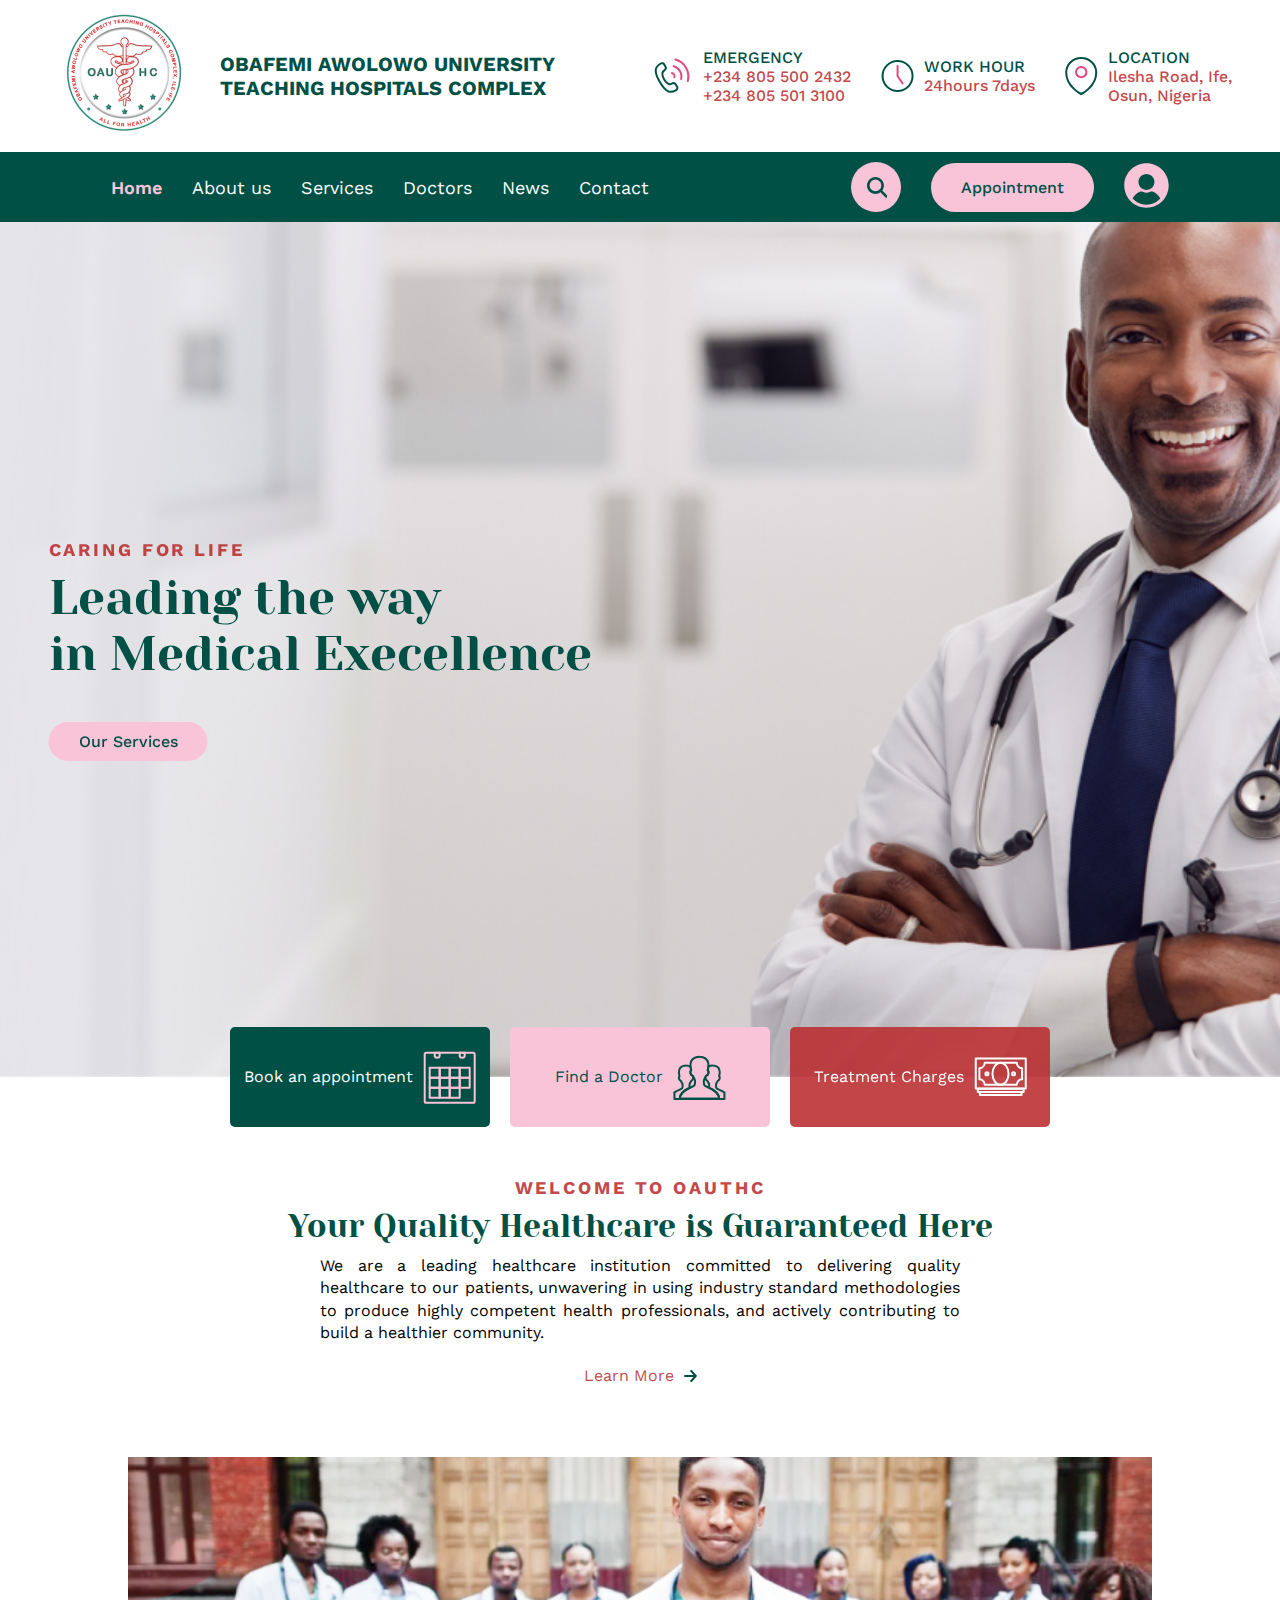
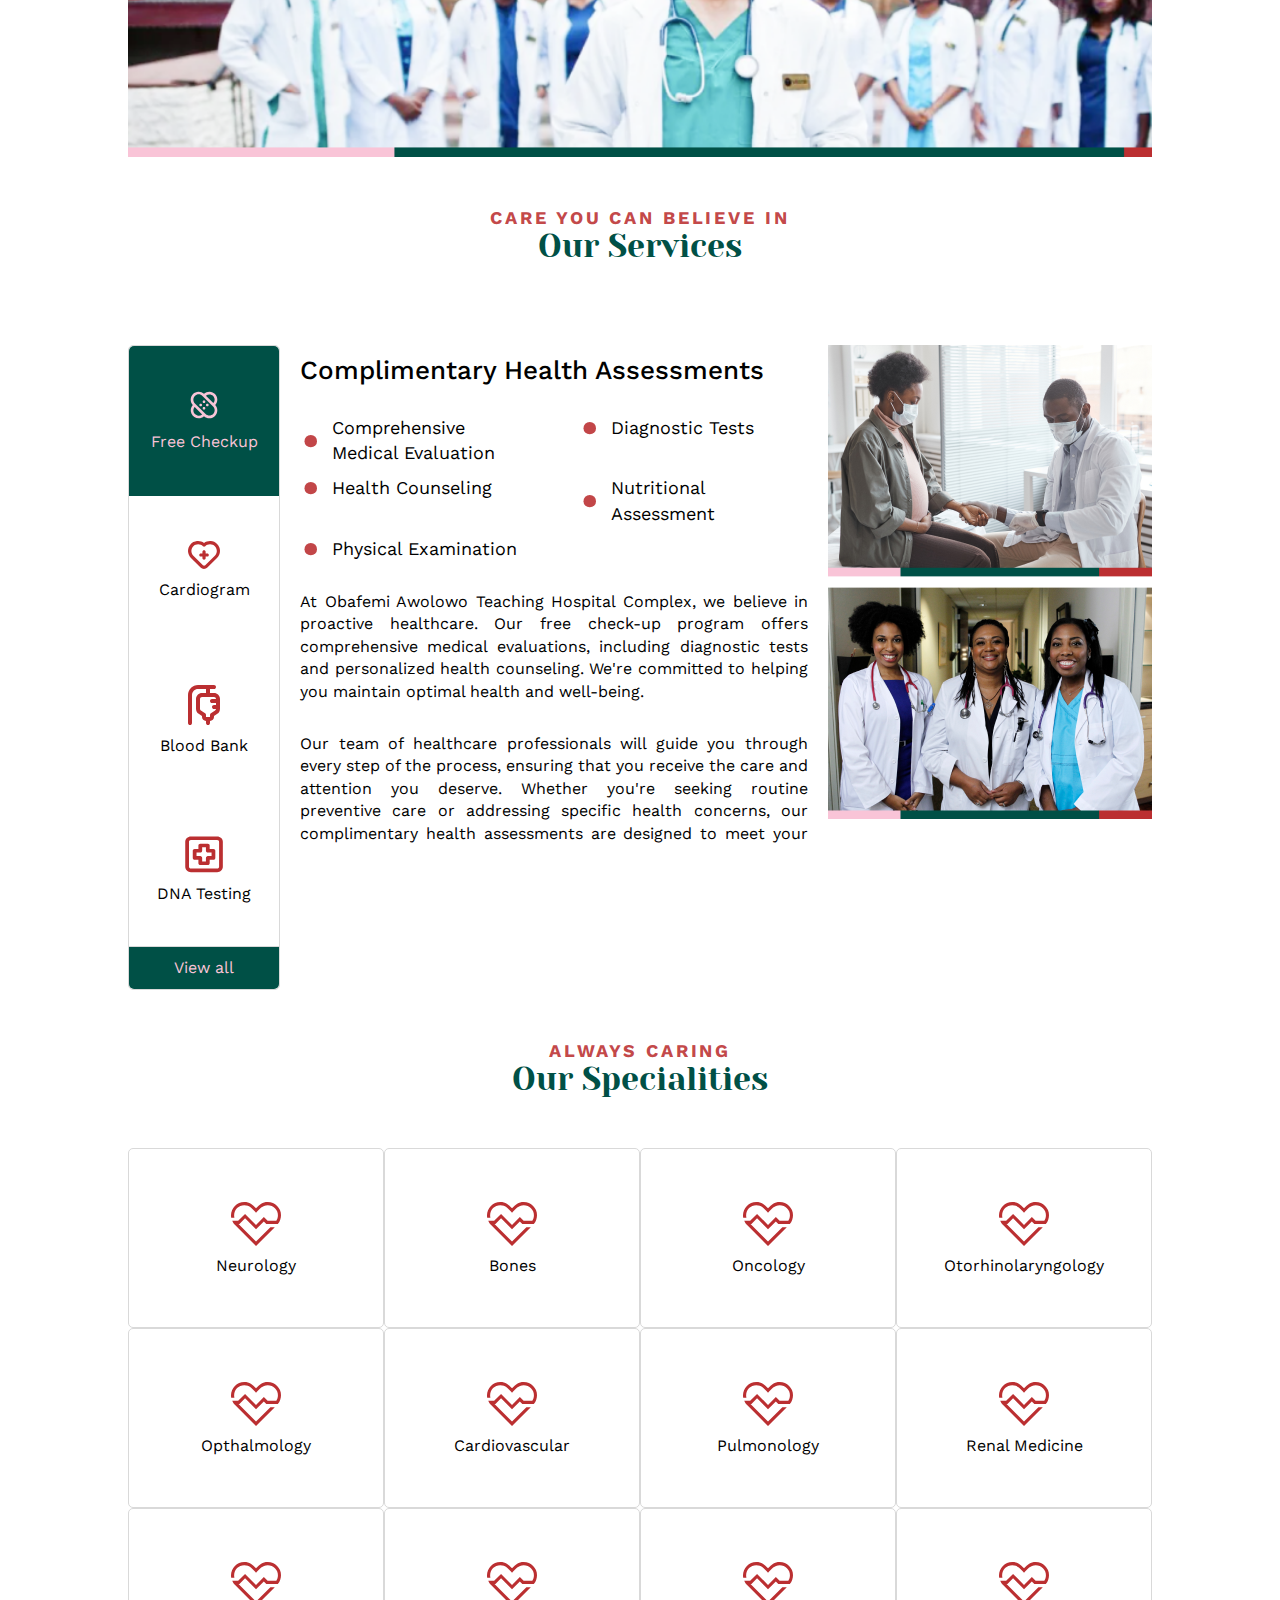
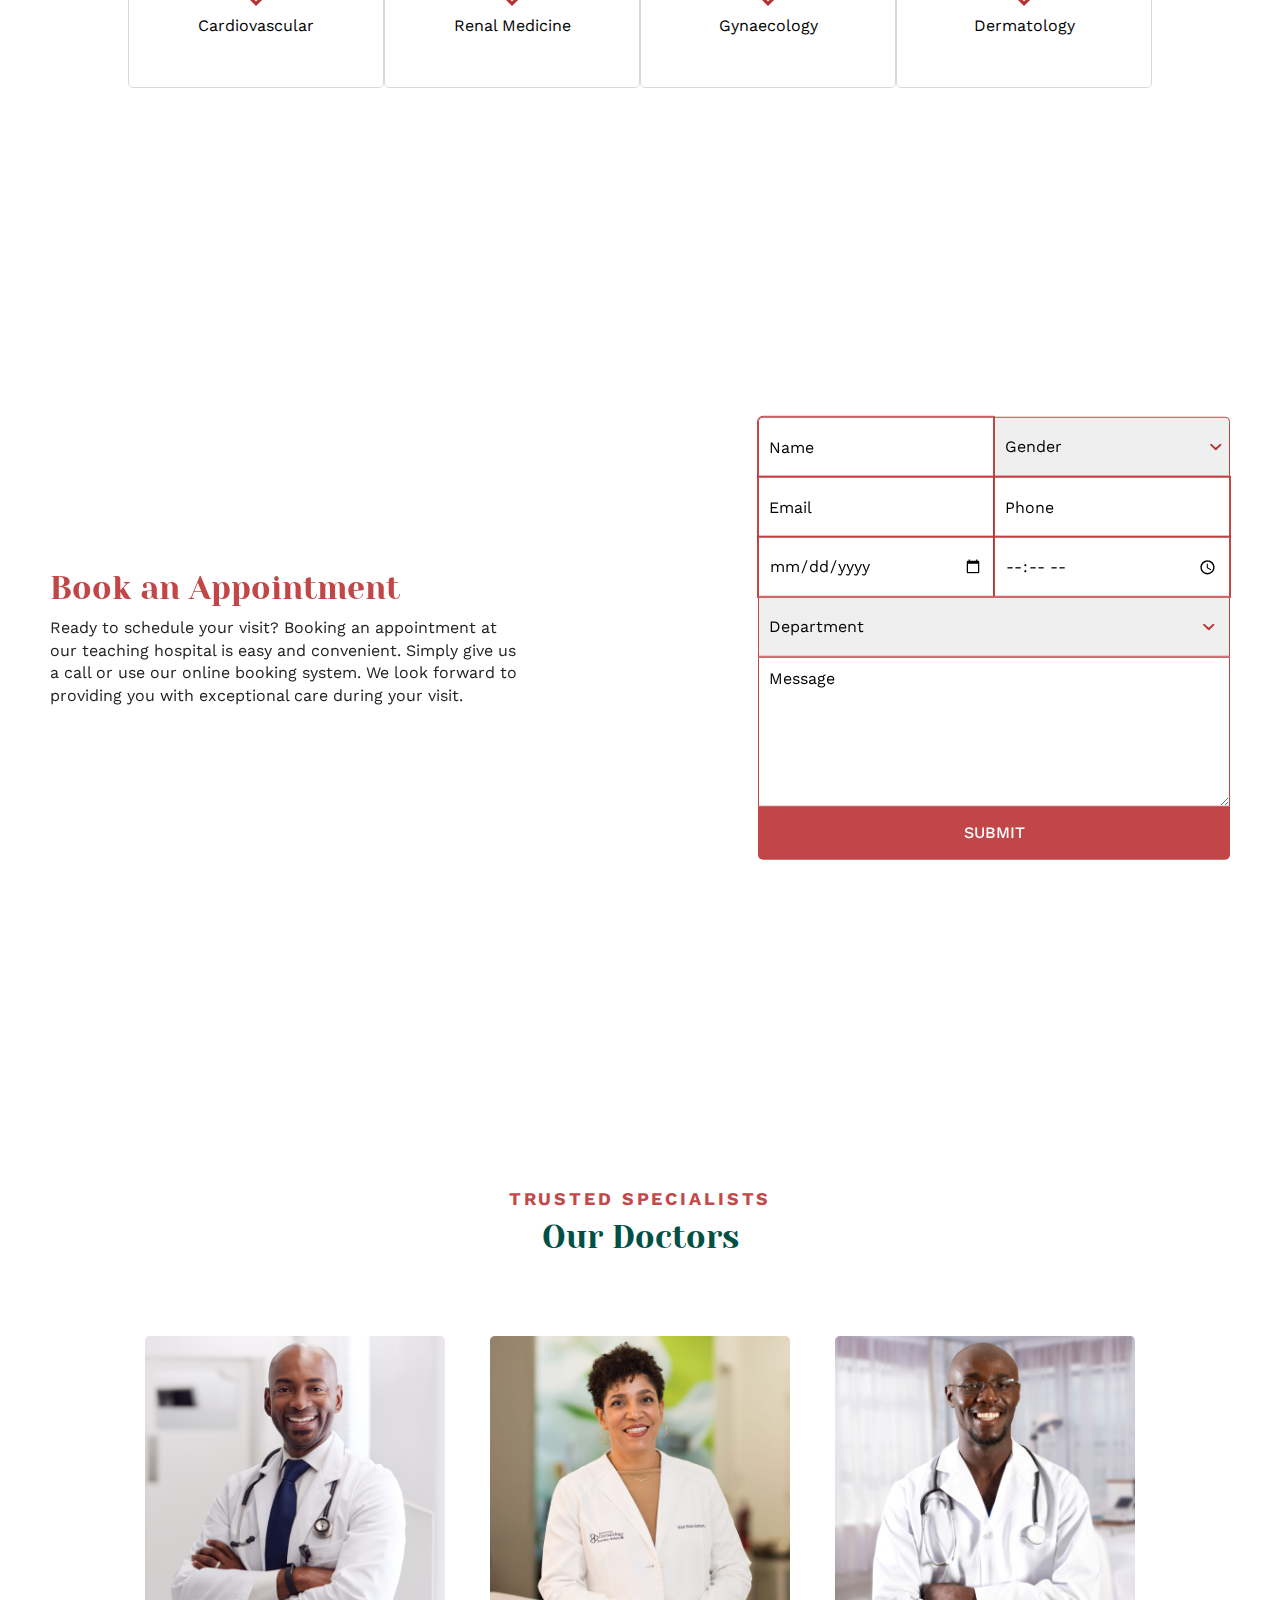
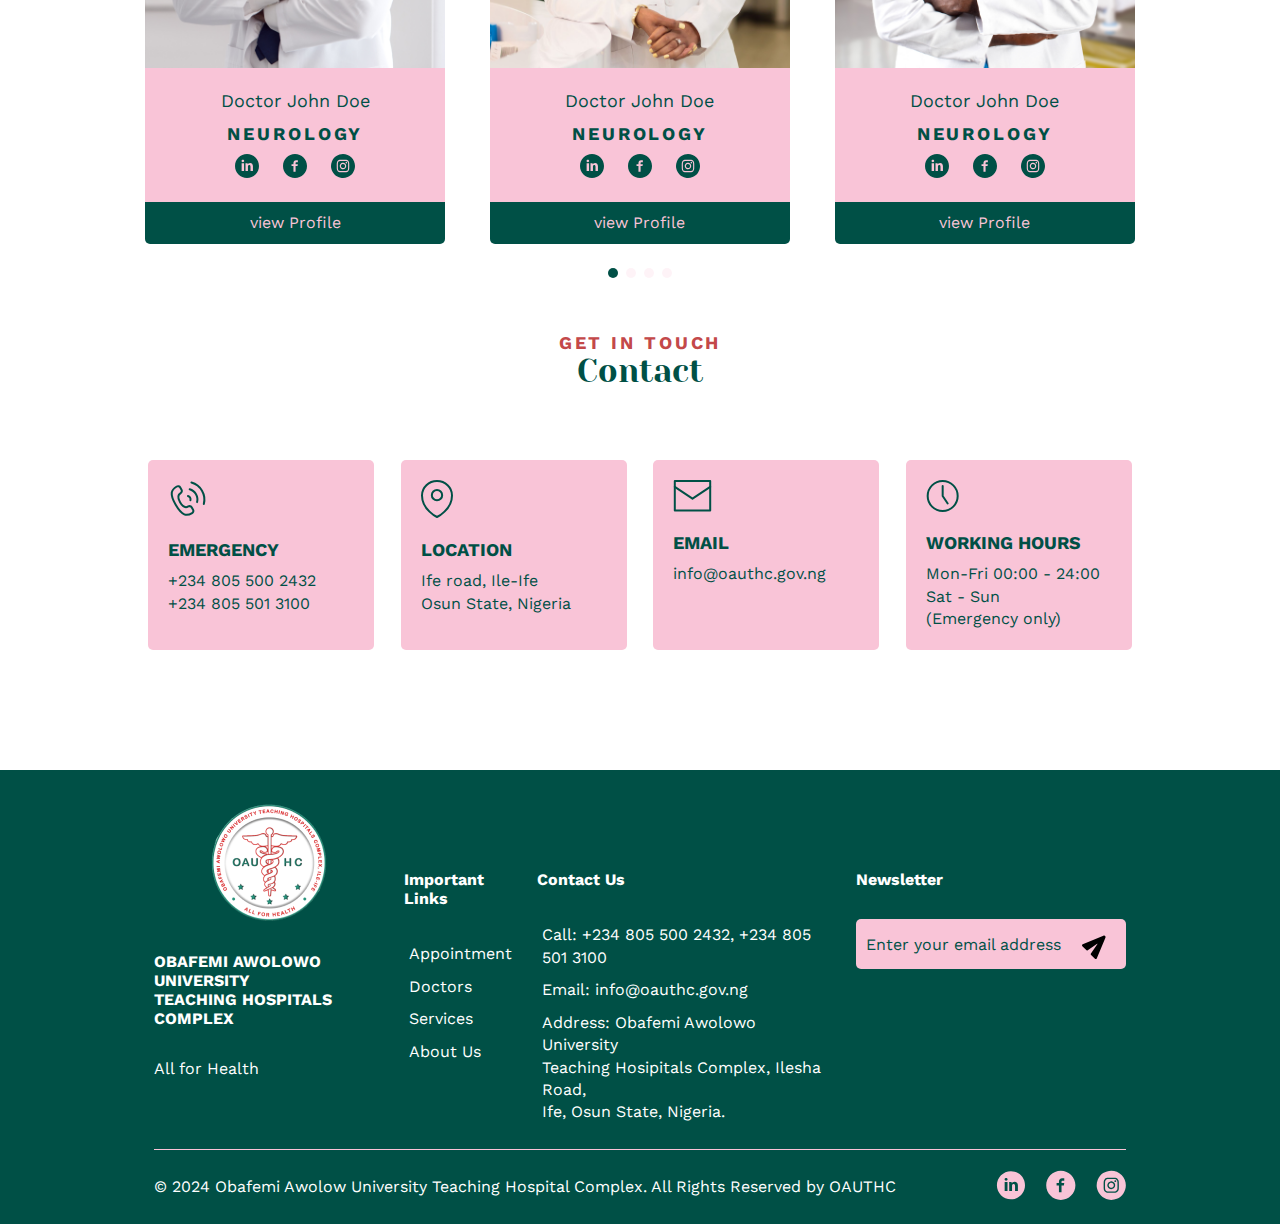
<file: index.html>
<!DOCTYPE html>
<html lang="en">
<head>
    <meta charset="UTF-8">
    <meta name="viewport" content="width=device-width, initial-scale=1.0">
    <link rel="icon" type="image/jpg" href="./images/oauth-logo.webp">
    <link rel="stylesheet" href="https://unpkg.com/swiper/swiper-bundle.min.css">
    <link rel="stylesheet" href="./styles.css">
    <link rel="stylesheet" href="./mobile.css">
    <link rel="stylesheet" href="./tablet-small.css">
    <link rel="stylesheet" href="./tablet-large.css">
    <title>Home</title>
</head>
<body>
    <!-- NAVBAR -->
    <nav id="header"></nav>

    <main class="home">
        <!-- HERO SECTION -->
        <section class="hero-section">
            <div  id="heroCarousel" class="swiper-container hero-carousel">
                <div class="swiper-wrapper">
                    <!-- HERO SLIDE 1 -->
                    <div class="swiper-slide">
                       <img src="./images/hero-carousel (1).png" alt="Hero Carousel">
                    </div>
                    <!-- HERO SLIDE 2 -->
                    <div class="swiper-slide">
                        <img src="./images/hero-carousel (2).png" alt="Hero Carousel">
                    </div>
                </div>
            </div>
            <!-- HERO CAPTION -->
            <div class="hero-caption">
                <h4>Caring for life</h4>
                <h1>Leading the way <br> in Medical Execellence</h1>
                <button type="button" class="our-services" onclick="redirectToPage('services.html')">Our Services</button>
            </div>
            <div class="hero-buttons-container">
                <!-- BOOK APPOINTMENT -->
                <button type="button" class="hero-button appointment" onclick="redirectToPage('#appointment')">
                    Book an appointment
                    <svg xmlns="http://www.w3.org/2000/svg" width="53" height="53" viewBox="0 0 53 53" fill="none">
                        <path d="M50.1271 1.79501H3.25208C2.38913 1.79501 1.68958 2.49457 1.68958 3.35751V50.2325C1.68958 51.0955 2.38913 51.795 3.25208 51.795H50.1271C50.99 51.795 51.6896 51.0955 51.6896 50.2325V3.35751C51.6896 2.49457 50.99 1.79501 50.1271 1.79501Z" stroke="#F9C4D7" stroke-width="2" stroke-linecap="round" stroke-linejoin="round"/>
                        <path d="M16.6895 16.795H6.68951V26.795H16.6895V16.795Z" stroke="#F9C4D7" stroke-width="2" stroke-linecap="round" stroke-linejoin="round"/>
                        <path d="M26.6893 16.795H16.6893V26.795H26.6893V16.795Z" stroke="#F9C4D7" stroke-width="2" stroke-linecap="round" stroke-linejoin="round"/>
                        <path d="M36.6896 16.795H26.6896V26.795H36.6896V16.795Z" stroke="#F9C4D7" stroke-width="2" stroke-linecap="round" stroke-linejoin="round"/>
                        <path d="M46.6898 16.795H36.6898V26.795H46.6898V16.795Z" stroke="#F9C4D7" stroke-width="2" stroke-linecap="round" stroke-linejoin="round"/>
                        <path d="M46.6898 26.795H36.6898V36.795H46.6898V26.795Z" stroke="#F9C4D7" stroke-width="2" stroke-linecap="round" stroke-linejoin="round"/>
                        <path d="M36.6896 26.795H26.6896V36.795H36.6896V26.795Z" stroke="#F9C4D7" stroke-width="2" stroke-linecap="round" stroke-linejoin="round"/>
                        <path d="M26.6893 26.795H16.6893V36.795H26.6893V26.795Z" stroke="#F9C4D7" stroke-width="2" stroke-linecap="round" stroke-linejoin="round"/>
                        <path d="M16.6895 26.795H6.68951V36.795H16.6895V26.795Z" stroke="#F9C4D7" stroke-width="2" stroke-linecap="round" stroke-linejoin="round"/>
                        <path d="M16.6895 36.795H6.68951V46.795H16.6895V36.795Z" stroke="#F9C4D7" stroke-width="2" stroke-linecap="round" stroke-linejoin="round"/>
                        <path d="M26.6893 36.795H16.6893V46.795H26.6893V36.795Z" stroke="#F9C4D7" stroke-width="2" stroke-linecap="round" stroke-linejoin="round"/>
                        <path d="M36.6896 36.795H26.6896V46.795H36.6896V36.795Z" stroke="#F9C4D7" stroke-width="2" stroke-linecap="round" stroke-linejoin="round"/>
                        <path fill-rule="evenodd" clip-rule="evenodd" d="M11.6898 1.79501H16.6898V4.29501C16.6898 5.67573 15.5677 6.79501 14.1898 6.79501C12.8091 6.79501 11.6898 5.67292 11.6898 4.29501V1.79501Z" stroke="#F9C4D7" stroke-width="2" stroke-linecap="round" stroke-linejoin="round"/>
                        <path fill-rule="evenodd" clip-rule="evenodd" d="M36.6898 1.79501H41.6898V4.29501C41.6898 5.67573 40.5677 6.79501 39.1898 6.79501C37.8091 6.79501 36.6898 5.67292 36.6898 4.29501V1.79501Z" stroke="#F9C4D7" stroke-width="2" stroke-linecap="round" stroke-linejoin="round"/>
                    </svg>
                </button>
                <!-- FIND DOCTOR -->
                <button type="button" class="hero-button doctor">
                    Find a Doctor
                    <svg xmlns="http://www.w3.org/2000/svg" width="53" height="45" viewBox="0 0 53 45" fill="none">
                        <path fill-rule="evenodd" clip-rule="evenodd" d="M18.1942 15.2689C17.8297 15.4934 17.143 16.9021 17.4537 18.1381C17.9157 19.9764 19.559 20.6938 19.559 20.6938C19.559 20.6938 22.1298 24.0882 22.1298 26.0623C22.1298 28.0363 22.1298 28.8032 21.4408 30.4501C20.7519 32.097 7.2283 34.0711 6.65417 43.7799H26.3378L46.2375 43.782C45.6634 34.0732 32.1398 32.0991 31.4508 30.4522C30.7619 28.8054 30.7619 28.0384 30.7619 26.0644C30.7619 24.0903 33.3327 20.6959 33.3327 20.6959C33.3327 20.6959 34.976 19.9785 35.438 18.1403C35.7486 16.9042 35.062 15.4955 34.6975 15.271C35.6718 12.2982 37.6177 2.04948 26.5539 1.6801C26.5047 1.67312 26.4558 1.67436 26.4071 1.6758C15.274 2.04736 17.2199 12.2961 18.1942 15.2689Z" stroke="#005046" stroke-width="2" stroke-linecap="round" stroke-linejoin="round"/>
                        <path fill-rule="evenodd" clip-rule="evenodd" d="M1.44583 37.3112C4.69374 35.0339 8.74324 34.1502 9.07323 33.3614C9.61861 32.0577 9.61861 31.4506 9.61861 29.8879C9.61861 28.3252 7.58347 25.638 7.58347 25.638C7.58347 25.638 6.2826 25.0701 5.91687 23.6149C5.67096 22.6365 6.21453 21.5212 6.50307 21.3436C5.7318 18.9902 4.1914 10.877 13.0047 10.5829C13.0432 10.5817 13.0819 10.5807 13.1209 10.5863C15.0216 10.6497 16.4373 11.0815 17.481 11.7428C17.617 13.2119 17.9389 14.4901 18.1942 15.2689C17.8297 15.4933 17.143 16.9021 17.4537 18.1381C17.9157 19.9763 19.5589 20.6938 19.5589 20.6938C19.5589 20.6938 19.6125 20.7645 19.7043 20.8916C19.6576 21.0597 19.6113 21.2117 19.5676 21.3452C19.8561 21.5229 20.3997 22.6381 20.1538 23.6166C19.7881 25.0718 18.4872 25.6397 18.4872 25.6397C18.4872 25.6397 16.452 28.3268 16.452 29.8896C16.452 31.1924 16.452 31.831 16.7681 32.7628C12.5673 34.589 7.01751 37.6355 6.65416 43.7798H26.3378L46.2375 43.782C45.8674 37.5228 40.1151 34.4784 35.8896 32.6639C36.1811 31.7712 36.1811 31.1324 36.1811 29.8641C36.1811 28.3014 34.146 25.6143 34.146 25.6143C34.146 25.6143 32.8451 25.0463 32.4794 23.5912C32.2335 22.6127 32.777 21.4975 33.0656 21.3198C33.0474 21.2643 33.0287 21.2055 33.0098 21.1437C33.2064 20.8626 33.3327 20.6959 33.3327 20.6959C33.3327 20.6959 34.976 19.9784 35.438 18.1402C35.7486 16.9042 35.062 15.4954 34.6975 15.271C34.9629 14.4611 35.3005 13.1112 35.4274 11.5682C36.4514 10.9908 37.8015 10.618 39.5672 10.5591C39.6057 10.558 39.6444 10.557 39.6834 10.5625C48.4417 10.8549 46.9014 18.9681 46.1301 21.3215C46.4186 21.4992 46.9622 22.6144 46.7163 23.5928C46.3506 25.048 45.0497 25.616 45.0497 25.616C45.0497 25.616 43.0145 28.3031 43.0145 29.8658C43.0145 31.4285 43.0145 32.0356 43.5599 33.3393C43.8987 34.1492 48.1584 35.0591 51.4458 37.4747V43.8912L39.5123 43.8899H28.7014C28.7019 43.8984 28.7025 43.9068 28.703 43.9153L12.9498 43.9136H1.44583V37.3112Z" stroke="#005046" stroke-width="2" stroke-linecap="round" stroke-linejoin="round"/>
                    </svg>
                </button>
                <!-- TREATMENT CHARGES -->
                <button type="button" class="hero-button charges">
                    Treatment Charges
                    <svg xmlns="http://www.w3.org/2000/svg" width="53" height="40" viewBox="0 0 53 40" fill="none">
                        <path d="M51.7562 1.56583H1.7562V31.5658H51.7562V1.56583Z" stroke="#FCFEFE" stroke-width="2" stroke-linecap="round" stroke-linejoin="round"/>
                        <path d="M49.6729 31.7742H3.83953V34.8992H49.6729V31.7742Z" stroke="#FCFEFE" stroke-width="2" stroke-linecap="round" stroke-linejoin="round"/>
                        <path d="M47.5895 34.8992H5.92286V38.0242H47.5895V34.8992Z" stroke="#FCFEFE" stroke-width="2" stroke-linecap="round" stroke-linejoin="round"/>
                        <path d="M26.5051 27.8544C30.945 27.8544 34.5443 22.9022 34.5443 16.7934C34.5443 10.6846 30.945 5.73248 26.5051 5.73248C22.0651 5.73248 18.4658 10.6846 18.4658 16.7934C18.4658 22.9022 22.0651 27.8544 26.5051 27.8544Z" stroke="#FCFEFE" stroke-width="2" stroke-linecap="round" stroke-linejoin="round"/>
                        <path fill-rule="evenodd" clip-rule="evenodd" d="M10.7406 27.8544H42.7718C42.7718 24.8 45.162 22.3239 48.1104 22.3239V11.263C45.162 11.263 42.7718 8.78688 42.7718 5.73248H10.7406C10.7406 8.78688 8.35042 11.263 5.40203 11.263V22.3239C8.35042 22.3239 10.7406 24.8 10.7406 27.8544Z" stroke="#FCFEFE" stroke-width="2" stroke-linecap="round" stroke-linejoin="round"/>
                        <path d="M12.9389 18.3736C13.7714 18.3736 14.4462 17.6661 14.4462 16.7934C14.4462 15.9207 13.7714 15.2133 12.9389 15.2133C12.1064 15.2133 11.4315 15.9207 11.4315 16.7934C11.4315 17.6661 12.1064 18.3736 12.9389 18.3736Z" stroke="#FCFEFE" stroke-width="2" stroke-linecap="round" stroke-linejoin="round"/>
                        <path d="M39.5688 18.3736C40.4013 18.3736 41.0761 17.6661 41.0761 16.7934C41.0761 15.9207 40.4013 15.2133 39.5688 15.2133C38.7363 15.2133 38.0614 15.9207 38.0614 16.7934C38.0614 17.6661 38.7363 18.3736 39.5688 18.3736Z" stroke="#FCFEFE" stroke-width="2" stroke-linecap="round" stroke-linejoin="round"/>
                    </svg>
                </button>
            </div>
        </section>
       <!-- WELCOME SECTION -->
        <section class="welcome-section">
            <h4>Welcome to OAUTHC</h4>
            <h2>Your Quality Healthcare is Guaranteed Here</h2>
            <p>
                We are a leading healthcare institution committed to delivering quality healthcare to our patients, 
                unwavering in using industry standard methodologies to produce highly competent health professionals, 
                and actively contributing to build a healthier community.
            </p>
            <button type="button" class="learn-more">
                Learn More 
                <svg xmlns="http://www.w3.org/2000/svg" width="13" height="12" viewBox="0 0 13 12" fill="none">
                    <path d="M7.21795 11L11.8333 6M11.8333 6L7.21795 1M11.8333 6H1" stroke="#005046" stroke-width="2" stroke-linecap="round" stroke-linejoin="round"/>
                </svg> 
            </button>
            <div class="welcome-poster"></div>
        </section>
        <!-- OUR SERVICES -->
        <section class="our-services">
            <h4>Care you can believe in</h4>
            <h2>Our Services</h2>
            <div class="services-container">
                <!-- SERVICES LEFT -->
                <div class="services-left">
                    <button class="service-button active" data-target="free-checkup">
                        <svg xmlns="http://www.w3.org/2000/svg" width="32" height="32" viewBox="0 0 32 32" fill="none">
                            <path d="M11.76 15.0533C11.635 15.1772 11.5359 15.3247 11.4682 15.4872C11.4005 15.6497 11.3656 15.8239 11.3656 15.9999C11.3656 16.176 11.4005 16.3502 11.4682 16.5127C11.5359 16.6752 11.635 16.8227 11.76 16.9466C12.0098 17.1949 12.3478 17.3343 12.7 17.3343C13.0523 17.3343 13.3902 17.1949 13.64 16.9466C13.765 16.8227 13.8642 16.6752 13.9319 16.5127C13.9996 16.3502 14.0344 16.176 14.0344 15.9999C14.0344 15.8239 13.9996 15.6497 13.9319 15.4872C13.8642 15.3247 13.765 15.1772 13.64 15.0533C13.3902 14.8049 13.0523 14.6656 12.7 14.6656C12.3478 14.6656 12.0098 14.8049 11.76 15.0533ZM15.0534 18.3599C14.805 18.6098 14.6656 18.9477 14.6656 19.2999C14.6656 19.6522 14.805 19.9901 15.0534 20.2399C15.1773 20.3649 15.3248 20.4641 15.4873 20.5318C15.6497 20.5995 15.824 20.6343 16 20.6343C16.176 20.6343 16.3503 20.5995 16.5128 20.5318C16.6753 20.4641 16.8227 20.3649 16.9467 20.2399C17.195 19.9901 17.3344 19.6522 17.3344 19.2999C17.3344 18.9477 17.195 18.6098 16.9467 18.3599C16.8227 18.235 16.6753 18.1358 16.5128 18.0681C16.3503 18.0004 16.176 17.9655 16 17.9655C15.824 17.9655 15.6497 18.0004 15.4873 18.0681C15.3248 18.1358 15.1773 18.235 15.0534 18.3599V18.3599ZM27.0534 5.02661C25.603 3.56424 23.6444 2.71761 21.5855 2.66297C19.5266 2.60834 17.5259 3.3499 16 4.73328C14.4812 3.36605 12.4966 2.63192 10.4536 2.6815C8.41066 2.73109 6.4641 3.56064 5.01335 4.99994V4.99994C3.57204 6.45306 2.74248 8.40333 2.69536 10.4495C2.64824 12.4956 3.38713 14.482 4.76002 15.9999C3.73358 17.1475 3.06007 18.5668 2.8203 20.0876C2.58053 21.6084 2.78469 23.1661 3.40828 24.5738C4.03187 25.9814 5.0484 27.1792 6.33589 28.0235C7.62338 28.8677 9.12713 29.3225 10.6667 29.3333C12.6403 29.3354 14.5431 28.598 16 27.2666C17.5196 28.6377 19.507 29.3743 21.5531 29.3247C23.5993 29.2751 25.5486 28.4431 27 26.9999C28.4395 25.5451 29.2666 23.5939 29.3113 21.5478C29.3559 19.5016 28.6147 17.5162 27.24 15.9999C28.6147 14.4837 29.3559 12.4983 29.3113 10.4521C29.2666 8.406 28.4395 6.45479 27 4.99994L27.0534 5.02661ZM25.1067 6.89328C26.0339 7.84713 26.5712 9.11306 26.6132 10.4427C26.6551 11.7723 26.1986 13.0696 25.3334 14.0799L17.92 6.66661C18.9392 5.82092 20.2325 5.37715 21.5563 5.4189C22.88 5.46065 24.1428 5.98504 25.1067 6.89328V6.89328ZM6.89335 25.1066C5.96611 24.1528 5.4288 22.8868 5.38686 21.5572C5.34493 20.2276 5.80139 18.9303 6.66669 17.9199L14.1334 25.3866C13.1028 26.2373 11.7952 26.6789 10.46 26.6273C9.12467 26.5757 7.8551 26.0344 6.89335 25.1066V25.1066ZM25.1067 25.1066C24.0943 26.0748 22.7475 26.6152 21.3467 26.6152C19.9459 26.6152 18.599 26.0748 17.5867 25.1066L6.92002 14.4399C5.92668 13.4407 5.36912 12.0889 5.36912 10.6799C5.36912 9.27095 5.92668 7.91921 6.92002 6.91994V6.91994C7.91929 5.9266 9.27103 5.36905 10.68 5.36905C12.089 5.36905 13.4408 5.9266 14.44 6.91994L25.1067 17.5866C26.1 18.5859 26.6576 19.9376 26.6576 21.3466C26.6576 22.7556 26.1 24.1073 25.1067 25.1066ZM18.36 15.0533C18.235 15.1772 18.1359 15.3247 18.0682 15.4872C18.0005 15.6497 17.9656 15.8239 17.9656 15.9999C17.9656 16.176 18.0005 16.3502 18.0682 16.5127C18.1359 16.6752 18.235 16.8227 18.36 16.9466C18.6098 17.1949 18.9478 17.3343 19.3 17.3343C19.6523 17.3343 19.9902 17.1949 20.24 16.9466C20.365 16.8227 20.4642 16.6752 20.5319 16.5127C20.5996 16.3502 20.6344 16.176 20.6344 15.9999C20.6344 15.8239 20.5996 15.6497 20.5319 15.4872C20.4642 15.3247 20.365 15.1772 20.24 15.0533C19.9902 14.8049 19.6523 14.6656 19.3 14.6656C18.9478 14.6656 18.6098 14.8049 18.36 15.0533ZM15.0534 11.7599C14.805 12.0098 14.6656 12.3477 14.6656 12.6999C14.6656 13.0522 14.805 13.3901 15.0534 13.6399C15.1773 13.7649 15.3248 13.8641 15.4873 13.9318C15.6497 13.9995 15.824 14.0343 16 14.0343C16.176 14.0343 16.3503 13.9995 16.5128 13.9318C16.6753 13.8641 16.8227 13.7649 16.9467 13.6399C17.195 13.3901 17.3344 13.0522 17.3344 12.6999C17.3344 12.3477 17.195 12.0098 16.9467 11.7599C16.8227 11.635 16.6753 11.5358 16.5128 11.4681C16.3503 11.4004 16.176 11.3655 16 11.3655C15.824 11.3655 15.6497 11.4004 15.4873 11.4681C15.3248 11.5358 15.1773 11.635 15.0534 11.7599Z" fill="#BB2F31"/>
                        </svg>
                        Free Checkup
                    </button>
                    <button class="service-button" data-target="cardiogram">
                        <svg xmlns="http://www.w3.org/2000/svg" width="32" height="28" viewBox="0 0 32 28" fill="none">
                            <path d="M19.2382 12.4226H17.6366V10.8358C17.6366 10.415 17.4679 10.0114 17.1675 9.71386C16.8671 9.4163 16.4598 9.24912 16.035 9.24912C15.6102 9.24912 15.2029 9.4163 14.9025 9.71386C14.6022 10.0114 14.4334 10.415 14.4334 10.8358V12.4226H12.8319C12.4071 12.4226 11.9997 12.5897 11.6994 12.8873C11.399 13.1849 11.2303 13.5885 11.2303 14.0093C11.2303 14.4301 11.399 14.8337 11.6994 15.1313C11.9997 15.4288 12.4071 15.596 12.8319 15.596H14.4334V17.1827C14.4334 17.6036 14.6022 18.0072 14.9025 18.3047C15.2029 18.6023 15.6102 18.7695 16.035 18.7695C16.4598 18.7695 16.8671 18.6023 17.1675 18.3047C17.4679 18.0072 17.6366 17.6036 17.6366 17.1827V15.596H19.2382C19.6629 15.596 20.0703 15.4288 20.3707 15.1313C20.671 14.8337 20.8398 14.4301 20.8398 14.0093C20.8398 13.5885 20.671 13.1849 20.3707 12.8873C20.0703 12.5897 19.6629 12.4226 19.2382 12.4226ZM29.1039 2.90223C27.3961 1.22777 25.1405 0.213164 22.7441 0.0414984C20.3476 -0.130167 17.9681 0.552409 16.035 1.96606C13.9973 0.464448 11.4609 -0.216456 8.93668 0.0604685C6.41248 0.337393 4.08793 1.55158 2.43115 3.45851C0.774366 5.36545 -0.0915838 7.82348 0.00768023 10.3376C0.106944 12.8518 1.16405 15.2353 2.96612 17.0082L12.5756 26.6079C13.4765 27.4993 14.6977 28 15.971 28C17.2442 28 18.4654 27.4993 19.3663 26.6079L28.9758 17.0082C29.9222 16.0921 30.6766 14.9997 31.1955 13.7939C31.7144 12.588 31.9877 11.2924 31.9996 9.9816C32.0115 8.67077 31.7618 7.37053 31.2649 6.15561C30.7679 4.9407 30.0335 3.83505 29.1039 2.90223ZM26.8457 14.7392L17.2362 24.2595C17.0873 24.4082 16.9102 24.5263 16.715 24.6068C16.5198 24.6874 16.3105 24.7289 16.0991 24.7289C15.8876 24.7289 15.6783 24.6874 15.4831 24.6068C15.288 24.5263 15.1108 24.4082 14.962 24.2595L5.35247 14.7392C4.09645 13.4672 3.39312 11.7585 3.39312 9.97902C3.39312 8.19956 4.09645 6.49085 5.35247 5.21885C6.63238 3.9669 8.3586 3.2649 10.1572 3.2649C11.9558 3.2649 13.682 3.9669 14.962 5.21885C15.1108 5.36757 15.288 5.48561 15.4831 5.56617C15.6783 5.64672 15.8876 5.6882 16.0991 5.6882C16.3105 5.6882 16.5198 5.64672 16.715 5.56617C16.9102 5.48561 17.0873 5.36757 17.2362 5.21885C18.5161 3.9669 20.2423 3.2649 22.0409 3.2649C23.8396 3.2649 25.5658 3.9669 26.8457 5.21885C28.1113 6.49226 28.8208 8.20773 28.8208 9.99488C28.8208 11.782 28.1113 13.4975 26.8457 14.7709V14.7392Z" fill="#BB2F31"/>
                        </svg>
                        Cardiogram
                    </button>
                    <button class="service-button" data-target="blood-bank">
                        <svg xmlns="http://www.w3.org/2000/svg" width="32" height="40" viewBox="0 0 32 40" fill="none">
                            <path d="M26 8H22V4H26C26.5304 4 27.0391 3.78929 27.4142 3.41421C27.7893 3.03914 28 2.53043 28 2C28 1.46957 27.7893 0.960859 27.4142 0.585786C27.0391 0.210714 26.5304 0 26 0H10C7.34784 0 4.8043 1.05357 2.92893 2.92893C1.05357 4.8043 0 7.34784 0 10V38C0 38.5304 0.210714 39.0391 0.585787 39.4142C0.96086 39.7893 1.46957 40 2 40C2.53043 40 3.03914 39.7893 3.41421 39.4142C3.78929 39.0391 4 38.5304 4 38V10C4 8.4087 4.63214 6.88258 5.75736 5.75736C6.88258 4.63214 8.4087 4 10 4H18V8H14C12.4087 8 10.8826 8.63214 9.75736 9.75736C8.63214 10.8826 8 12.4087 8 14V23.86C7.99963 24.8498 8.24414 25.8243 8.71175 26.6967C9.17935 27.5691 9.85552 28.3123 10.68 28.86L14 31.08V32C14 33.0609 14.4214 34.0783 15.1716 34.8284C15.9217 35.5786 16.9391 36 18 36V38C18 38.5304 18.2107 39.0391 18.5858 39.4142C18.9609 39.7893 19.4696 40 20 40C20.5304 40 21.0391 39.7893 21.4142 39.4142C21.7893 39.0391 22 38.5304 22 38V36C23.0609 36 24.0783 35.5786 24.8284 34.8284C25.5786 34.0783 26 33.0609 26 32V31.08L29.32 28.86C30.1445 28.3123 30.8206 27.5691 31.2882 26.6967C31.7559 25.8243 32.0004 24.8498 32 23.86V14C32 12.4087 31.3679 10.8826 30.2426 9.75736C29.1174 8.63214 27.5913 8 26 8ZM24 18H28V20H26C25.4696 20 24.9609 20.2107 24.5858 20.5858C24.2107 20.9609 24 21.4696 24 22C24 22.5304 24.2107 23.0391 24.5858 23.4142C24.9609 23.7893 25.4696 24 26 24H28C27.9786 24.3036 27.8883 24.5984 27.7358 24.8618C27.5833 25.1252 27.3727 25.3503 27.12 25.52L22.92 28.34C22.6412 28.5189 22.4111 28.7642 22.2506 29.0539C22.09 29.3437 22.0039 29.6688 22 30V32H18V30C17.9983 29.6706 17.9153 29.3467 17.7582 29.0571C17.6012 28.7675 17.3751 28.5212 17.1 28.34L12.9 25.52C12.6249 25.3388 12.3988 25.0925 12.2418 24.8029C12.0847 24.5133 12.0017 24.1894 12 23.86V14C12 13.4696 12.2107 12.9609 12.5858 12.5858C12.9609 12.2107 13.4696 12 14 12H26C26.5304 12 27.0391 12.2107 27.4142 12.5858C27.7893 12.9609 28 13.4696 28 14H24C23.4696 14 22.9609 14.2107 22.5858 14.5858C22.2107 14.9609 22 15.4696 22 16C22 16.5304 22.2107 17.0391 22.5858 17.4142C22.9609 17.7893 23.4696 18 24 18V18Z" fill="#BB2F31"/>
                        </svg>
                        Blood Bank
                    </button>
                    <button class="service-button" data-target="dna-testing">
                        <svg xmlns="http://www.w3.org/2000/svg" width="38" height="37" viewBox="0 0 38 37" fill="none">
                            <path d="M32.2029 0.530396H5.88455C4.38883 0.530396 2.95436 1.09339 1.89672 2.09551C0.839079 3.09764 0.244904 4.45682 0.244904 5.87404V30.8111C0.244904 32.2283 0.839079 33.5875 1.89672 34.5896C2.95436 35.5917 4.38883 36.1547 5.88455 36.1547H32.2029C33.6987 36.1547 35.1331 35.5917 36.1908 34.5896C37.2484 33.5875 37.8426 32.2283 37.8426 30.8111V5.87404C37.8426 4.45682 37.2484 3.09764 36.1908 2.09551C35.1331 1.09339 33.6987 0.530396 32.2029 0.530396ZM34.0828 30.8111C34.0828 31.2835 33.8847 31.7365 33.5322 32.0706C33.1797 32.4046 32.7015 32.5923 32.2029 32.5923H5.88455C5.38598 32.5923 4.90782 32.4046 4.55528 32.0706C4.20273 31.7365 4.00467 31.2835 4.00467 30.8111V5.87404C4.00467 5.40163 4.20273 4.94858 4.55528 4.61453C4.90782 4.28049 5.38598 4.09283 5.88455 4.09283H32.2029C32.7015 4.09283 33.1797 4.28049 33.5322 4.61453C33.8847 4.94858 34.0828 5.40163 34.0828 5.87404V30.8111ZM28.4432 12.9989H24.6834V9.43647C24.6834 8.96406 24.4853 8.51101 24.1328 8.17696C23.7802 7.84292 23.3021 7.65526 22.8035 7.65526H15.284C14.7854 7.65526 14.3072 7.84292 13.9547 8.17696C13.6021 8.51101 13.4041 8.96406 13.4041 9.43647V12.9989H9.64432C9.14574 12.9989 8.66759 13.1866 8.31504 13.5206C7.9625 13.8547 7.76444 14.3077 7.76444 14.7801V21.905C7.76444 22.3774 7.9625 22.8304 8.31504 23.1645C8.66759 23.4985 9.14574 23.6862 9.64432 23.6862H13.4041V27.2486C13.4041 27.721 13.6021 28.1741 13.9547 28.5081C14.3072 28.8422 14.7854 29.0298 15.284 29.0298H22.8035C23.3021 29.0298 23.7802 28.8422 24.1328 28.5081C24.4853 28.1741 24.6834 27.721 24.6834 27.2486V23.6862H28.4432C28.9417 23.6862 29.4199 23.4985 29.7724 23.1645C30.125 22.8304 30.323 22.3774 30.323 21.905V14.7801C30.323 14.3077 30.125 13.8547 29.7724 13.5206C29.4199 13.1866 28.9417 12.9989 28.4432 12.9989ZM26.5633 20.1238H22.8035C22.3049 20.1238 21.8268 20.3114 21.4742 20.6455C21.1217 20.9795 20.9236 21.4326 20.9236 21.905V25.4674H17.1639V21.905C17.1639 21.4326 16.9658 20.9795 16.6132 20.6455C16.2607 20.3114 15.7825 20.1238 15.284 20.1238H11.5242V16.5613H15.284C15.7825 16.5613 16.2607 16.3737 16.6132 16.0396C16.9658 15.7056 17.1639 15.2525 17.1639 14.7801V11.2177H20.9236V14.7801C20.9236 15.2525 21.1217 15.7056 21.4742 16.0396C21.8268 16.3737 22.3049 16.5613 22.8035 16.5613H26.5633V20.1238Z" fill="#BB2F31"/>
                        </svg>
                        DNA Testing
                    </button>
                    <button type="button" class="view-all" onclick="redirectToPage('services.html')">View all</button>
                </div>
            
                <!-- SERVICES MIDDLE -->
                <div class="services-middle">
                    <!-- FREE CHECKUP -->
                    <div id="free-checkup-middle" class="service-middle-content active">
                        <h3>Complimentary Health Assessments</h3>
                        <ul class="service-list">
                            <li>Comprehensive Medical Evaluation</li>
                            <li>Diagnostic Tests</li>
                            <li>Health Counseling</li>
                            <li>Nutritional Assessment</li>
                            <li>Physical Examination</li>
                        </ul>
                        <p>
                            At Obafemi Awolowo Teaching Hospital Complex, we believe in proactive healthcare. Our free check-up program offers 
                            comprehensive medical evaluations, including diagnostic tests and personalized health counseling. We're committed to 
                            helping you maintain optimal health and well-being.
                        </p>
                        <p>
                            Our team of healthcare professionals will guide you through every step of the process, ensuring that you receive 
                            the care and attention you deserve. Whether you're seeking routine preventive care or addressing specific health concerns, 
                            our complimentary health assessments are designed to meet your individual needs.
                        </p>
                    </div>
                    <!-- CARDIOGRAM -->
                    <div id="cardiogram-middle" class="service-middle-content">
                        <h3>Advanced Cardiac Care</h3>
                        <ul class="service-list">
                            <li>Electrocardiogram (ECG)</li>
                            <li>Echocardiogram</li>
                            <li>24-Hour Holter Monitoring</li>
                            <li>Cardiac Stress Test</li>
                            <li>Cardiac Catheterization</li>
                        </ul>
                        <p>
                            Our cardiac care services at Obafemi Awolowo Teaching Hospital Complex are equipped with cutting-edge technology 
                            to provide accurate assessments of heart health. From routine electrocardiograms (ECGs) to advanced echocardiograms 
                            and 24-hour Holter monitoring, we offer comprehensive cardiac diagnostic and monitoring services to ensure your 
                            heart receives the attention it deserves.
                        </p>
                        <p>
                            Our experienced cardiologists work closely with patients to develop personalized treatment plans tailored to their 
                            unique needs. Whether you require routine screenings or advanced cardiac interventions, you can trust our team 
                            to provide expert care every step of the way.
                        </p>
                    </div>
                    <!-- BLOOD BANK -->
                    <div id="blood-bank-middle" class="service-middle-content">
                        <h3>Ensuring Adequate Blood Supply</h3>
                        <ul class="service-list">
                            <li>Blood Donation Drives</li>
                            <li>Blood Typing and Crossmatching</li>
                            <li>Emergency Blood Transfusions</li>
                            <li>Blood Component Separation</li>
                            <li>Blood Volume Replacement</li>
                        </ul>
                        <p>
                            The blood bank at Obafemi Awolowo Teaching Hospital Complex plays a crucial role in saving lives. Through regular 
                            blood donation drives, meticulous blood typing and crossmatching, and prompt emergency transfusions, we ensure 
                            a steady supply of blood for patients in need. Your contribution to our blood donation efforts can help 
                            sustain this life-saving initiative.
                        </p>
                        <p>
                            Our dedicated team of healthcare professionals works tirelessly to maintain the integrity and safety of our 
                            blood supply. Whether you're a donor or a recipient, you can rest assured knowing that we prioritize the 
                            well-being of our patients above all else.
                        </p>
                    </div>
                    <!-- DNA TESTING -->
                    <div id="dna-testing-middle" class="service-middle-content">
                        <h3>DNA Testing</h3>
                        <ul class="service-list">
                            <li>Genetic testing for inherited conditions</li>
                            <li>Paternity and maternity testing</li>
                            <li>Carrier screening for genetic disorders</li>
                            <li>Pharmacogenomic testing for personalized medicine</li>
                            <li>Forensic DNA analysis</li>
                        </ul>
                        <h4>Benefits of DNA Testing:</h4>
                        <p>
                            Our DNA Testing services offer valuable insights into your genetic makeup, empowering you to make informed decisions about your health and future.
                        </p>
                        <p>
                            Whether for medical, legal, or personal reasons, our accurate and confidential testing processes ensure reliable results and peace of mind.
                        </p>
                    </div>
                </div>
            
                <!-- SERVICES RIGHT -->
                <div class="services-right">
                    <!-- FREE CHECKUP -->
                    <div id="free-checkup-right" class="service-right-content active">
                        <img src="./images/services-right(1).png" alt="doctor diagnosing patient">
                        <img src="./images/services-right(2).png" alt="group of doctors smiling">
                    </div>
                    <!-- CARDIOGRAM -->
                    <div id="cardiogram-right" class="service-right-content">
                        <img src="./images/services-right(2).png" alt="group of doctors smiling">
                        <img src="./images/services-right(1).png" alt="doctor diagnosing patient">
                    </div>
                    <!-- BLOOD BANK -->
                    <div id="blood-bank-right" class="service-right-content">
                        <img src="./images/services-right(1).png" alt="doctor diagnosing patient">
                        <img src="./images/services-right(2).png" alt="group of doctors smiling">
                    </div>
                </div>
            </div>
        </section>
        <!-- OUR SPECIALITIES -->
        <section class="our-specialities">
            <h4>Always Caring</h4>
            <h2>Our Specialities</h2>
            <div class="specialities-container">
                <div class="speciality">
                    <svg xmlns="http://www.w3.org/2000/svg" width="50" height="44" viewBox="0 0 50 44" fill="none">
                        <path d="M8.45966 21.9877H7.50611L25.0122 39.5583L39.3888 25.1288H43.8142L25.0122 44L3.86308 22.7975C3.29258 22.2249 2.78729 21.6074 2.34719 20.9448C1.90709 20.2822 1.52404 19.5828 1.19804 18.8466H7.13936L14.0587 11.9264L25.0122 22.8957L32.8362 15.0675L36.6259 18.8466H45.3056C45.8272 18.0123 46.2266 17.1288 46.5037 16.1963C46.7808 15.2638 46.9193 14.3067 46.9193 13.3252C46.9193 11.9018 46.6544 10.5767 46.1247 9.34969C45.5949 8.1227 44.8696 7.05521 43.9487 6.14724C43.0277 5.23926 41.9519 4.52761 40.7213 4.01227C39.4906 3.49693 38.1663 3.23926 36.7482 3.23926C35.379 3.23926 34.1646 3.45603 33.1051 3.88957C32.0456 4.32311 31.0676 4.89162 30.1711 5.59509C29.2747 6.29857 28.4148 7.09611 27.5917 7.98773C26.7685 8.87935 25.9087 9.78323 25.0122 10.6994C24.132 9.81595 23.2763 8.92434 22.445 8.02454C21.6137 7.12474 20.7457 6.31493 19.8411 5.59509C18.9364 4.87526 17.9503 4.2863 16.8826 3.82822C15.815 3.37014 14.6129 3.1411 13.2763 3.1411C11.8745 3.1411 10.5583 3.40695 9.32763 3.93865C8.09698 4.47035 7.02119 5.19836 6.10024 6.1227C5.1793 7.04703 4.45395 8.12679 3.92421 9.36196C3.39446 10.5971 3.12958 11.9182 3.12958 13.3252C3.12958 14.0941 3.21923 14.8875 3.39853 15.7055H0.195599C0.114099 15.3129 0.0611247 14.9202 0.0366748 14.5276C0.0122249 14.135 0 13.7423 0 13.3497C0 11.501 0.346373 9.76687 1.03912 8.14724C1.73187 6.52761 2.67726 5.11247 3.87531 3.90184C5.07335 2.69121 6.47922 1.73824 8.09291 1.04294C9.7066 0.347648 11.4344 0 13.2763 0C14.6292 0 15.8354 0.155419 16.8949 0.466258C17.9544 0.777096 18.9364 1.20654 19.8411 1.7546C20.7457 2.30266 21.6096 2.96115 22.4328 3.73006C23.2559 4.49898 24.1157 5.34151 25.0122 6.25767C25.9087 5.34151 26.7685 4.49898 27.5917 3.73006C28.4148 2.96115 29.2787 2.30266 30.1834 1.7546C31.088 1.20654 32.0701 0.777096 33.1296 0.466258C34.1891 0.155419 35.3953 0 36.7482 0C38.5738 0 40.2934 0.347648 41.9071 1.04294C43.5208 1.73824 44.9266 2.68303 46.1247 3.8773C47.3227 5.07157 48.2681 6.47853 48.9609 8.09816C49.6536 9.71779 50 11.4438 50 13.2761C50 14.863 49.7229 16.4049 49.1687 17.9018C48.6145 19.3988 47.824 20.7607 46.7971 21.9877H35.3056L32.8362 19.4847L25.0122 27.362L14.0587 16.3436L8.45966 21.9877Z" fill="#BB2F31"/>
                    </svg>    
                    <P>Neurology</P>
                </div>
                <div class="speciality">
                    <svg xmlns="http://www.w3.org/2000/svg" width="50" height="44" viewBox="0 0 50 44" fill="none">
                        <path d="M8.45966 21.9877H7.50611L25.0122 39.5583L39.3888 25.1288H43.8142L25.0122 44L3.86308 22.7975C3.29258 22.2249 2.78729 21.6074 2.34719 20.9448C1.90709 20.2822 1.52404 19.5828 1.19804 18.8466H7.13936L14.0587 11.9264L25.0122 22.8957L32.8362 15.0675L36.6259 18.8466H45.3056C45.8272 18.0123 46.2266 17.1288 46.5037 16.1963C46.7808 15.2638 46.9193 14.3067 46.9193 13.3252C46.9193 11.9018 46.6544 10.5767 46.1247 9.34969C45.5949 8.1227 44.8696 7.05521 43.9487 6.14724C43.0277 5.23926 41.9519 4.52761 40.7213 4.01227C39.4906 3.49693 38.1663 3.23926 36.7482 3.23926C35.379 3.23926 34.1646 3.45603 33.1051 3.88957C32.0456 4.32311 31.0676 4.89162 30.1711 5.59509C29.2747 6.29857 28.4148 7.09611 27.5917 7.98773C26.7685 8.87935 25.9087 9.78323 25.0122 10.6994C24.132 9.81595 23.2763 8.92434 22.445 8.02454C21.6137 7.12474 20.7457 6.31493 19.8411 5.59509C18.9364 4.87526 17.9503 4.2863 16.8826 3.82822C15.815 3.37014 14.6129 3.1411 13.2763 3.1411C11.8745 3.1411 10.5583 3.40695 9.32763 3.93865C8.09698 4.47035 7.02119 5.19836 6.10024 6.1227C5.1793 7.04703 4.45395 8.12679 3.92421 9.36196C3.39446 10.5971 3.12958 11.9182 3.12958 13.3252C3.12958 14.0941 3.21923 14.8875 3.39853 15.7055H0.195599C0.114099 15.3129 0.0611247 14.9202 0.0366748 14.5276C0.0122249 14.135 0 13.7423 0 13.3497C0 11.501 0.346373 9.76687 1.03912 8.14724C1.73187 6.52761 2.67726 5.11247 3.87531 3.90184C5.07335 2.69121 6.47922 1.73824 8.09291 1.04294C9.7066 0.347648 11.4344 0 13.2763 0C14.6292 0 15.8354 0.155419 16.8949 0.466258C17.9544 0.777096 18.9364 1.20654 19.8411 1.7546C20.7457 2.30266 21.6096 2.96115 22.4328 3.73006C23.2559 4.49898 24.1157 5.34151 25.0122 6.25767C25.9087 5.34151 26.7685 4.49898 27.5917 3.73006C28.4148 2.96115 29.2787 2.30266 30.1834 1.7546C31.088 1.20654 32.0701 0.777096 33.1296 0.466258C34.1891 0.155419 35.3953 0 36.7482 0C38.5738 0 40.2934 0.347648 41.9071 1.04294C43.5208 1.73824 44.9266 2.68303 46.1247 3.8773C47.3227 5.07157 48.2681 6.47853 48.9609 8.09816C49.6536 9.71779 50 11.4438 50 13.2761C50 14.863 49.7229 16.4049 49.1687 17.9018C48.6145 19.3988 47.824 20.7607 46.7971 21.9877H35.3056L32.8362 19.4847L25.0122 27.362L14.0587 16.3436L8.45966 21.9877Z" fill="#BB2F31"/>
                    </svg>    
                    <P>Bones</P>
                </div>
                <div class="speciality">
                    <svg xmlns="http://www.w3.org/2000/svg" width="50" height="44" viewBox="0 0 50 44" fill="none">
                        <path d="M8.45966 21.9877H7.50611L25.0122 39.5583L39.3888 25.1288H43.8142L25.0122 44L3.86308 22.7975C3.29258 22.2249 2.78729 21.6074 2.34719 20.9448C1.90709 20.2822 1.52404 19.5828 1.19804 18.8466H7.13936L14.0587 11.9264L25.0122 22.8957L32.8362 15.0675L36.6259 18.8466H45.3056C45.8272 18.0123 46.2266 17.1288 46.5037 16.1963C46.7808 15.2638 46.9193 14.3067 46.9193 13.3252C46.9193 11.9018 46.6544 10.5767 46.1247 9.34969C45.5949 8.1227 44.8696 7.05521 43.9487 6.14724C43.0277 5.23926 41.9519 4.52761 40.7213 4.01227C39.4906 3.49693 38.1663 3.23926 36.7482 3.23926C35.379 3.23926 34.1646 3.45603 33.1051 3.88957C32.0456 4.32311 31.0676 4.89162 30.1711 5.59509C29.2747 6.29857 28.4148 7.09611 27.5917 7.98773C26.7685 8.87935 25.9087 9.78323 25.0122 10.6994C24.132 9.81595 23.2763 8.92434 22.445 8.02454C21.6137 7.12474 20.7457 6.31493 19.8411 5.59509C18.9364 4.87526 17.9503 4.2863 16.8826 3.82822C15.815 3.37014 14.6129 3.1411 13.2763 3.1411C11.8745 3.1411 10.5583 3.40695 9.32763 3.93865C8.09698 4.47035 7.02119 5.19836 6.10024 6.1227C5.1793 7.04703 4.45395 8.12679 3.92421 9.36196C3.39446 10.5971 3.12958 11.9182 3.12958 13.3252C3.12958 14.0941 3.21923 14.8875 3.39853 15.7055H0.195599C0.114099 15.3129 0.0611247 14.9202 0.0366748 14.5276C0.0122249 14.135 0 13.7423 0 13.3497C0 11.501 0.346373 9.76687 1.03912 8.14724C1.73187 6.52761 2.67726 5.11247 3.87531 3.90184C5.07335 2.69121 6.47922 1.73824 8.09291 1.04294C9.7066 0.347648 11.4344 0 13.2763 0C14.6292 0 15.8354 0.155419 16.8949 0.466258C17.9544 0.777096 18.9364 1.20654 19.8411 1.7546C20.7457 2.30266 21.6096 2.96115 22.4328 3.73006C23.2559 4.49898 24.1157 5.34151 25.0122 6.25767C25.9087 5.34151 26.7685 4.49898 27.5917 3.73006C28.4148 2.96115 29.2787 2.30266 30.1834 1.7546C31.088 1.20654 32.0701 0.777096 33.1296 0.466258C34.1891 0.155419 35.3953 0 36.7482 0C38.5738 0 40.2934 0.347648 41.9071 1.04294C43.5208 1.73824 44.9266 2.68303 46.1247 3.8773C47.3227 5.07157 48.2681 6.47853 48.9609 8.09816C49.6536 9.71779 50 11.4438 50 13.2761C50 14.863 49.7229 16.4049 49.1687 17.9018C48.6145 19.3988 47.824 20.7607 46.7971 21.9877H35.3056L32.8362 19.4847L25.0122 27.362L14.0587 16.3436L8.45966 21.9877Z" fill="#BB2F31"/>
                    </svg>    
                    <P>Oncology</P>
                </div>
                <div class="speciality">
                    <svg xmlns="http://www.w3.org/2000/svg" width="50" height="44" viewBox="0 0 50 44" fill="none">
                        <path d="M8.45966 21.9877H7.50611L25.0122 39.5583L39.3888 25.1288H43.8142L25.0122 44L3.86308 22.7975C3.29258 22.2249 2.78729 21.6074 2.34719 20.9448C1.90709 20.2822 1.52404 19.5828 1.19804 18.8466H7.13936L14.0587 11.9264L25.0122 22.8957L32.8362 15.0675L36.6259 18.8466H45.3056C45.8272 18.0123 46.2266 17.1288 46.5037 16.1963C46.7808 15.2638 46.9193 14.3067 46.9193 13.3252C46.9193 11.9018 46.6544 10.5767 46.1247 9.34969C45.5949 8.1227 44.8696 7.05521 43.9487 6.14724C43.0277 5.23926 41.9519 4.52761 40.7213 4.01227C39.4906 3.49693 38.1663 3.23926 36.7482 3.23926C35.379 3.23926 34.1646 3.45603 33.1051 3.88957C32.0456 4.32311 31.0676 4.89162 30.1711 5.59509C29.2747 6.29857 28.4148 7.09611 27.5917 7.98773C26.7685 8.87935 25.9087 9.78323 25.0122 10.6994C24.132 9.81595 23.2763 8.92434 22.445 8.02454C21.6137 7.12474 20.7457 6.31493 19.8411 5.59509C18.9364 4.87526 17.9503 4.2863 16.8826 3.82822C15.815 3.37014 14.6129 3.1411 13.2763 3.1411C11.8745 3.1411 10.5583 3.40695 9.32763 3.93865C8.09698 4.47035 7.02119 5.19836 6.10024 6.1227C5.1793 7.04703 4.45395 8.12679 3.92421 9.36196C3.39446 10.5971 3.12958 11.9182 3.12958 13.3252C3.12958 14.0941 3.21923 14.8875 3.39853 15.7055H0.195599C0.114099 15.3129 0.0611247 14.9202 0.0366748 14.5276C0.0122249 14.135 0 13.7423 0 13.3497C0 11.501 0.346373 9.76687 1.03912 8.14724C1.73187 6.52761 2.67726 5.11247 3.87531 3.90184C5.07335 2.69121 6.47922 1.73824 8.09291 1.04294C9.7066 0.347648 11.4344 0 13.2763 0C14.6292 0 15.8354 0.155419 16.8949 0.466258C17.9544 0.777096 18.9364 1.20654 19.8411 1.7546C20.7457 2.30266 21.6096 2.96115 22.4328 3.73006C23.2559 4.49898 24.1157 5.34151 25.0122 6.25767C25.9087 5.34151 26.7685 4.49898 27.5917 3.73006C28.4148 2.96115 29.2787 2.30266 30.1834 1.7546C31.088 1.20654 32.0701 0.777096 33.1296 0.466258C34.1891 0.155419 35.3953 0 36.7482 0C38.5738 0 40.2934 0.347648 41.9071 1.04294C43.5208 1.73824 44.9266 2.68303 46.1247 3.8773C47.3227 5.07157 48.2681 6.47853 48.9609 8.09816C49.6536 9.71779 50 11.4438 50 13.2761C50 14.863 49.7229 16.4049 49.1687 17.9018C48.6145 19.3988 47.824 20.7607 46.7971 21.9877H35.3056L32.8362 19.4847L25.0122 27.362L14.0587 16.3436L8.45966 21.9877Z" fill="#BB2F31"/>
                    </svg>    
                    <P>Otorhinolaryngology</P>
                </div>
                <div class="speciality">
                    <svg xmlns="http://www.w3.org/2000/svg" width="50" height="44" viewBox="0 0 50 44" fill="none">
                        <path d="M8.45966 21.9877H7.50611L25.0122 39.5583L39.3888 25.1288H43.8142L25.0122 44L3.86308 22.7975C3.29258 22.2249 2.78729 21.6074 2.34719 20.9448C1.90709 20.2822 1.52404 19.5828 1.19804 18.8466H7.13936L14.0587 11.9264L25.0122 22.8957L32.8362 15.0675L36.6259 18.8466H45.3056C45.8272 18.0123 46.2266 17.1288 46.5037 16.1963C46.7808 15.2638 46.9193 14.3067 46.9193 13.3252C46.9193 11.9018 46.6544 10.5767 46.1247 9.34969C45.5949 8.1227 44.8696 7.05521 43.9487 6.14724C43.0277 5.23926 41.9519 4.52761 40.7213 4.01227C39.4906 3.49693 38.1663 3.23926 36.7482 3.23926C35.379 3.23926 34.1646 3.45603 33.1051 3.88957C32.0456 4.32311 31.0676 4.89162 30.1711 5.59509C29.2747 6.29857 28.4148 7.09611 27.5917 7.98773C26.7685 8.87935 25.9087 9.78323 25.0122 10.6994C24.132 9.81595 23.2763 8.92434 22.445 8.02454C21.6137 7.12474 20.7457 6.31493 19.8411 5.59509C18.9364 4.87526 17.9503 4.2863 16.8826 3.82822C15.815 3.37014 14.6129 3.1411 13.2763 3.1411C11.8745 3.1411 10.5583 3.40695 9.32763 3.93865C8.09698 4.47035 7.02119 5.19836 6.10024 6.1227C5.1793 7.04703 4.45395 8.12679 3.92421 9.36196C3.39446 10.5971 3.12958 11.9182 3.12958 13.3252C3.12958 14.0941 3.21923 14.8875 3.39853 15.7055H0.195599C0.114099 15.3129 0.0611247 14.9202 0.0366748 14.5276C0.0122249 14.135 0 13.7423 0 13.3497C0 11.501 0.346373 9.76687 1.03912 8.14724C1.73187 6.52761 2.67726 5.11247 3.87531 3.90184C5.07335 2.69121 6.47922 1.73824 8.09291 1.04294C9.7066 0.347648 11.4344 0 13.2763 0C14.6292 0 15.8354 0.155419 16.8949 0.466258C17.9544 0.777096 18.9364 1.20654 19.8411 1.7546C20.7457 2.30266 21.6096 2.96115 22.4328 3.73006C23.2559 4.49898 24.1157 5.34151 25.0122 6.25767C25.9087 5.34151 26.7685 4.49898 27.5917 3.73006C28.4148 2.96115 29.2787 2.30266 30.1834 1.7546C31.088 1.20654 32.0701 0.777096 33.1296 0.466258C34.1891 0.155419 35.3953 0 36.7482 0C38.5738 0 40.2934 0.347648 41.9071 1.04294C43.5208 1.73824 44.9266 2.68303 46.1247 3.8773C47.3227 5.07157 48.2681 6.47853 48.9609 8.09816C49.6536 9.71779 50 11.4438 50 13.2761C50 14.863 49.7229 16.4049 49.1687 17.9018C48.6145 19.3988 47.824 20.7607 46.7971 21.9877H35.3056L32.8362 19.4847L25.0122 27.362L14.0587 16.3436L8.45966 21.9877Z" fill="#BB2F31"/>
                    </svg>    
                    <P>Opthalmology</P>
                </div>
                <div class="speciality">
                    <svg xmlns="http://www.w3.org/2000/svg" width="50" height="44" viewBox="0 0 50 44" fill="none">
                        <path d="M8.45966 21.9877H7.50611L25.0122 39.5583L39.3888 25.1288H43.8142L25.0122 44L3.86308 22.7975C3.29258 22.2249 2.78729 21.6074 2.34719 20.9448C1.90709 20.2822 1.52404 19.5828 1.19804 18.8466H7.13936L14.0587 11.9264L25.0122 22.8957L32.8362 15.0675L36.6259 18.8466H45.3056C45.8272 18.0123 46.2266 17.1288 46.5037 16.1963C46.7808 15.2638 46.9193 14.3067 46.9193 13.3252C46.9193 11.9018 46.6544 10.5767 46.1247 9.34969C45.5949 8.1227 44.8696 7.05521 43.9487 6.14724C43.0277 5.23926 41.9519 4.52761 40.7213 4.01227C39.4906 3.49693 38.1663 3.23926 36.7482 3.23926C35.379 3.23926 34.1646 3.45603 33.1051 3.88957C32.0456 4.32311 31.0676 4.89162 30.1711 5.59509C29.2747 6.29857 28.4148 7.09611 27.5917 7.98773C26.7685 8.87935 25.9087 9.78323 25.0122 10.6994C24.132 9.81595 23.2763 8.92434 22.445 8.02454C21.6137 7.12474 20.7457 6.31493 19.8411 5.59509C18.9364 4.87526 17.9503 4.2863 16.8826 3.82822C15.815 3.37014 14.6129 3.1411 13.2763 3.1411C11.8745 3.1411 10.5583 3.40695 9.32763 3.93865C8.09698 4.47035 7.02119 5.19836 6.10024 6.1227C5.1793 7.04703 4.45395 8.12679 3.92421 9.36196C3.39446 10.5971 3.12958 11.9182 3.12958 13.3252C3.12958 14.0941 3.21923 14.8875 3.39853 15.7055H0.195599C0.114099 15.3129 0.0611247 14.9202 0.0366748 14.5276C0.0122249 14.135 0 13.7423 0 13.3497C0 11.501 0.346373 9.76687 1.03912 8.14724C1.73187 6.52761 2.67726 5.11247 3.87531 3.90184C5.07335 2.69121 6.47922 1.73824 8.09291 1.04294C9.7066 0.347648 11.4344 0 13.2763 0C14.6292 0 15.8354 0.155419 16.8949 0.466258C17.9544 0.777096 18.9364 1.20654 19.8411 1.7546C20.7457 2.30266 21.6096 2.96115 22.4328 3.73006C23.2559 4.49898 24.1157 5.34151 25.0122 6.25767C25.9087 5.34151 26.7685 4.49898 27.5917 3.73006C28.4148 2.96115 29.2787 2.30266 30.1834 1.7546C31.088 1.20654 32.0701 0.777096 33.1296 0.466258C34.1891 0.155419 35.3953 0 36.7482 0C38.5738 0 40.2934 0.347648 41.9071 1.04294C43.5208 1.73824 44.9266 2.68303 46.1247 3.8773C47.3227 5.07157 48.2681 6.47853 48.9609 8.09816C49.6536 9.71779 50 11.4438 50 13.2761C50 14.863 49.7229 16.4049 49.1687 17.9018C48.6145 19.3988 47.824 20.7607 46.7971 21.9877H35.3056L32.8362 19.4847L25.0122 27.362L14.0587 16.3436L8.45966 21.9877Z" fill="#BB2F31"/>
                    </svg>    
                    <P>Cardiovascular</P>
                </div>
                <div class="speciality">
                    <svg xmlns="http://www.w3.org/2000/svg" width="50" height="44" viewBox="0 0 50 44" fill="none">
                        <path d="M8.45966 21.9877H7.50611L25.0122 39.5583L39.3888 25.1288H43.8142L25.0122 44L3.86308 22.7975C3.29258 22.2249 2.78729 21.6074 2.34719 20.9448C1.90709 20.2822 1.52404 19.5828 1.19804 18.8466H7.13936L14.0587 11.9264L25.0122 22.8957L32.8362 15.0675L36.6259 18.8466H45.3056C45.8272 18.0123 46.2266 17.1288 46.5037 16.1963C46.7808 15.2638 46.9193 14.3067 46.9193 13.3252C46.9193 11.9018 46.6544 10.5767 46.1247 9.34969C45.5949 8.1227 44.8696 7.05521 43.9487 6.14724C43.0277 5.23926 41.9519 4.52761 40.7213 4.01227C39.4906 3.49693 38.1663 3.23926 36.7482 3.23926C35.379 3.23926 34.1646 3.45603 33.1051 3.88957C32.0456 4.32311 31.0676 4.89162 30.1711 5.59509C29.2747 6.29857 28.4148 7.09611 27.5917 7.98773C26.7685 8.87935 25.9087 9.78323 25.0122 10.6994C24.132 9.81595 23.2763 8.92434 22.445 8.02454C21.6137 7.12474 20.7457 6.31493 19.8411 5.59509C18.9364 4.87526 17.9503 4.2863 16.8826 3.82822C15.815 3.37014 14.6129 3.1411 13.2763 3.1411C11.8745 3.1411 10.5583 3.40695 9.32763 3.93865C8.09698 4.47035 7.02119 5.19836 6.10024 6.1227C5.1793 7.04703 4.45395 8.12679 3.92421 9.36196C3.39446 10.5971 3.12958 11.9182 3.12958 13.3252C3.12958 14.0941 3.21923 14.8875 3.39853 15.7055H0.195599C0.114099 15.3129 0.0611247 14.9202 0.0366748 14.5276C0.0122249 14.135 0 13.7423 0 13.3497C0 11.501 0.346373 9.76687 1.03912 8.14724C1.73187 6.52761 2.67726 5.11247 3.87531 3.90184C5.07335 2.69121 6.47922 1.73824 8.09291 1.04294C9.7066 0.347648 11.4344 0 13.2763 0C14.6292 0 15.8354 0.155419 16.8949 0.466258C17.9544 0.777096 18.9364 1.20654 19.8411 1.7546C20.7457 2.30266 21.6096 2.96115 22.4328 3.73006C23.2559 4.49898 24.1157 5.34151 25.0122 6.25767C25.9087 5.34151 26.7685 4.49898 27.5917 3.73006C28.4148 2.96115 29.2787 2.30266 30.1834 1.7546C31.088 1.20654 32.0701 0.777096 33.1296 0.466258C34.1891 0.155419 35.3953 0 36.7482 0C38.5738 0 40.2934 0.347648 41.9071 1.04294C43.5208 1.73824 44.9266 2.68303 46.1247 3.8773C47.3227 5.07157 48.2681 6.47853 48.9609 8.09816C49.6536 9.71779 50 11.4438 50 13.2761C50 14.863 49.7229 16.4049 49.1687 17.9018C48.6145 19.3988 47.824 20.7607 46.7971 21.9877H35.3056L32.8362 19.4847L25.0122 27.362L14.0587 16.3436L8.45966 21.9877Z" fill="#BB2F31"/>
                    </svg>    
                    <P>Pulmonology</P>
                </div>
                <div class="speciality">
                    <svg xmlns="http://www.w3.org/2000/svg" width="50" height="44" viewBox="0 0 50 44" fill="none">
                        <path d="M8.45966 21.9877H7.50611L25.0122 39.5583L39.3888 25.1288H43.8142L25.0122 44L3.86308 22.7975C3.29258 22.2249 2.78729 21.6074 2.34719 20.9448C1.90709 20.2822 1.52404 19.5828 1.19804 18.8466H7.13936L14.0587 11.9264L25.0122 22.8957L32.8362 15.0675L36.6259 18.8466H45.3056C45.8272 18.0123 46.2266 17.1288 46.5037 16.1963C46.7808 15.2638 46.9193 14.3067 46.9193 13.3252C46.9193 11.9018 46.6544 10.5767 46.1247 9.34969C45.5949 8.1227 44.8696 7.05521 43.9487 6.14724C43.0277 5.23926 41.9519 4.52761 40.7213 4.01227C39.4906 3.49693 38.1663 3.23926 36.7482 3.23926C35.379 3.23926 34.1646 3.45603 33.1051 3.88957C32.0456 4.32311 31.0676 4.89162 30.1711 5.59509C29.2747 6.29857 28.4148 7.09611 27.5917 7.98773C26.7685 8.87935 25.9087 9.78323 25.0122 10.6994C24.132 9.81595 23.2763 8.92434 22.445 8.02454C21.6137 7.12474 20.7457 6.31493 19.8411 5.59509C18.9364 4.87526 17.9503 4.2863 16.8826 3.82822C15.815 3.37014 14.6129 3.1411 13.2763 3.1411C11.8745 3.1411 10.5583 3.40695 9.32763 3.93865C8.09698 4.47035 7.02119 5.19836 6.10024 6.1227C5.1793 7.04703 4.45395 8.12679 3.92421 9.36196C3.39446 10.5971 3.12958 11.9182 3.12958 13.3252C3.12958 14.0941 3.21923 14.8875 3.39853 15.7055H0.195599C0.114099 15.3129 0.0611247 14.9202 0.0366748 14.5276C0.0122249 14.135 0 13.7423 0 13.3497C0 11.501 0.346373 9.76687 1.03912 8.14724C1.73187 6.52761 2.67726 5.11247 3.87531 3.90184C5.07335 2.69121 6.47922 1.73824 8.09291 1.04294C9.7066 0.347648 11.4344 0 13.2763 0C14.6292 0 15.8354 0.155419 16.8949 0.466258C17.9544 0.777096 18.9364 1.20654 19.8411 1.7546C20.7457 2.30266 21.6096 2.96115 22.4328 3.73006C23.2559 4.49898 24.1157 5.34151 25.0122 6.25767C25.9087 5.34151 26.7685 4.49898 27.5917 3.73006C28.4148 2.96115 29.2787 2.30266 30.1834 1.7546C31.088 1.20654 32.0701 0.777096 33.1296 0.466258C34.1891 0.155419 35.3953 0 36.7482 0C38.5738 0 40.2934 0.347648 41.9071 1.04294C43.5208 1.73824 44.9266 2.68303 46.1247 3.8773C47.3227 5.07157 48.2681 6.47853 48.9609 8.09816C49.6536 9.71779 50 11.4438 50 13.2761C50 14.863 49.7229 16.4049 49.1687 17.9018C48.6145 19.3988 47.824 20.7607 46.7971 21.9877H35.3056L32.8362 19.4847L25.0122 27.362L14.0587 16.3436L8.45966 21.9877Z" fill="#BB2F31"/>
                    </svg>    
                    <P>Renal Medicine</P>
                </div>
                <div class="speciality">
                    <svg xmlns="http://www.w3.org/2000/svg" width="50" height="44" viewBox="0 0 50 44" fill="none">
                        <path d="M8.45966 21.9877H7.50611L25.0122 39.5583L39.3888 25.1288H43.8142L25.0122 44L3.86308 22.7975C3.29258 22.2249 2.78729 21.6074 2.34719 20.9448C1.90709 20.2822 1.52404 19.5828 1.19804 18.8466H7.13936L14.0587 11.9264L25.0122 22.8957L32.8362 15.0675L36.6259 18.8466H45.3056C45.8272 18.0123 46.2266 17.1288 46.5037 16.1963C46.7808 15.2638 46.9193 14.3067 46.9193 13.3252C46.9193 11.9018 46.6544 10.5767 46.1247 9.34969C45.5949 8.1227 44.8696 7.05521 43.9487 6.14724C43.0277 5.23926 41.9519 4.52761 40.7213 4.01227C39.4906 3.49693 38.1663 3.23926 36.7482 3.23926C35.379 3.23926 34.1646 3.45603 33.1051 3.88957C32.0456 4.32311 31.0676 4.89162 30.1711 5.59509C29.2747 6.29857 28.4148 7.09611 27.5917 7.98773C26.7685 8.87935 25.9087 9.78323 25.0122 10.6994C24.132 9.81595 23.2763 8.92434 22.445 8.02454C21.6137 7.12474 20.7457 6.31493 19.8411 5.59509C18.9364 4.87526 17.9503 4.2863 16.8826 3.82822C15.815 3.37014 14.6129 3.1411 13.2763 3.1411C11.8745 3.1411 10.5583 3.40695 9.32763 3.93865C8.09698 4.47035 7.02119 5.19836 6.10024 6.1227C5.1793 7.04703 4.45395 8.12679 3.92421 9.36196C3.39446 10.5971 3.12958 11.9182 3.12958 13.3252C3.12958 14.0941 3.21923 14.8875 3.39853 15.7055H0.195599C0.114099 15.3129 0.0611247 14.9202 0.0366748 14.5276C0.0122249 14.135 0 13.7423 0 13.3497C0 11.501 0.346373 9.76687 1.03912 8.14724C1.73187 6.52761 2.67726 5.11247 3.87531 3.90184C5.07335 2.69121 6.47922 1.73824 8.09291 1.04294C9.7066 0.347648 11.4344 0 13.2763 0C14.6292 0 15.8354 0.155419 16.8949 0.466258C17.9544 0.777096 18.9364 1.20654 19.8411 1.7546C20.7457 2.30266 21.6096 2.96115 22.4328 3.73006C23.2559 4.49898 24.1157 5.34151 25.0122 6.25767C25.9087 5.34151 26.7685 4.49898 27.5917 3.73006C28.4148 2.96115 29.2787 2.30266 30.1834 1.7546C31.088 1.20654 32.0701 0.777096 33.1296 0.466258C34.1891 0.155419 35.3953 0 36.7482 0C38.5738 0 40.2934 0.347648 41.9071 1.04294C43.5208 1.73824 44.9266 2.68303 46.1247 3.8773C47.3227 5.07157 48.2681 6.47853 48.9609 8.09816C49.6536 9.71779 50 11.4438 50 13.2761C50 14.863 49.7229 16.4049 49.1687 17.9018C48.6145 19.3988 47.824 20.7607 46.7971 21.9877H35.3056L32.8362 19.4847L25.0122 27.362L14.0587 16.3436L8.45966 21.9877Z" fill="#BB2F31"/>
                    </svg>    
                    <P>Cardiovascular</P>
                </div>
                <div class="speciality">
                    <svg xmlns="http://www.w3.org/2000/svg" width="50" height="44" viewBox="0 0 50 44" fill="none">
                        <path d="M8.45966 21.9877H7.50611L25.0122 39.5583L39.3888 25.1288H43.8142L25.0122 44L3.86308 22.7975C3.29258 22.2249 2.78729 21.6074 2.34719 20.9448C1.90709 20.2822 1.52404 19.5828 1.19804 18.8466H7.13936L14.0587 11.9264L25.0122 22.8957L32.8362 15.0675L36.6259 18.8466H45.3056C45.8272 18.0123 46.2266 17.1288 46.5037 16.1963C46.7808 15.2638 46.9193 14.3067 46.9193 13.3252C46.9193 11.9018 46.6544 10.5767 46.1247 9.34969C45.5949 8.1227 44.8696 7.05521 43.9487 6.14724C43.0277 5.23926 41.9519 4.52761 40.7213 4.01227C39.4906 3.49693 38.1663 3.23926 36.7482 3.23926C35.379 3.23926 34.1646 3.45603 33.1051 3.88957C32.0456 4.32311 31.0676 4.89162 30.1711 5.59509C29.2747 6.29857 28.4148 7.09611 27.5917 7.98773C26.7685 8.87935 25.9087 9.78323 25.0122 10.6994C24.132 9.81595 23.2763 8.92434 22.445 8.02454C21.6137 7.12474 20.7457 6.31493 19.8411 5.59509C18.9364 4.87526 17.9503 4.2863 16.8826 3.82822C15.815 3.37014 14.6129 3.1411 13.2763 3.1411C11.8745 3.1411 10.5583 3.40695 9.32763 3.93865C8.09698 4.47035 7.02119 5.19836 6.10024 6.1227C5.1793 7.04703 4.45395 8.12679 3.92421 9.36196C3.39446 10.5971 3.12958 11.9182 3.12958 13.3252C3.12958 14.0941 3.21923 14.8875 3.39853 15.7055H0.195599C0.114099 15.3129 0.0611247 14.9202 0.0366748 14.5276C0.0122249 14.135 0 13.7423 0 13.3497C0 11.501 0.346373 9.76687 1.03912 8.14724C1.73187 6.52761 2.67726 5.11247 3.87531 3.90184C5.07335 2.69121 6.47922 1.73824 8.09291 1.04294C9.7066 0.347648 11.4344 0 13.2763 0C14.6292 0 15.8354 0.155419 16.8949 0.466258C17.9544 0.777096 18.9364 1.20654 19.8411 1.7546C20.7457 2.30266 21.6096 2.96115 22.4328 3.73006C23.2559 4.49898 24.1157 5.34151 25.0122 6.25767C25.9087 5.34151 26.7685 4.49898 27.5917 3.73006C28.4148 2.96115 29.2787 2.30266 30.1834 1.7546C31.088 1.20654 32.0701 0.777096 33.1296 0.466258C34.1891 0.155419 35.3953 0 36.7482 0C38.5738 0 40.2934 0.347648 41.9071 1.04294C43.5208 1.73824 44.9266 2.68303 46.1247 3.8773C47.3227 5.07157 48.2681 6.47853 48.9609 8.09816C49.6536 9.71779 50 11.4438 50 13.2761C50 14.863 49.7229 16.4049 49.1687 17.9018C48.6145 19.3988 47.824 20.7607 46.7971 21.9877H35.3056L32.8362 19.4847L25.0122 27.362L14.0587 16.3436L8.45966 21.9877Z" fill="#BB2F31"/>
                    </svg>    
                    <P>Renal Medicine</P>
                </div>
                <div class="speciality">
                    <svg xmlns="http://www.w3.org/2000/svg" width="50" height="44" viewBox="0 0 50 44" fill="none">
                        <path d="M8.45966 21.9877H7.50611L25.0122 39.5583L39.3888 25.1288H43.8142L25.0122 44L3.86308 22.7975C3.29258 22.2249 2.78729 21.6074 2.34719 20.9448C1.90709 20.2822 1.52404 19.5828 1.19804 18.8466H7.13936L14.0587 11.9264L25.0122 22.8957L32.8362 15.0675L36.6259 18.8466H45.3056C45.8272 18.0123 46.2266 17.1288 46.5037 16.1963C46.7808 15.2638 46.9193 14.3067 46.9193 13.3252C46.9193 11.9018 46.6544 10.5767 46.1247 9.34969C45.5949 8.1227 44.8696 7.05521 43.9487 6.14724C43.0277 5.23926 41.9519 4.52761 40.7213 4.01227C39.4906 3.49693 38.1663 3.23926 36.7482 3.23926C35.379 3.23926 34.1646 3.45603 33.1051 3.88957C32.0456 4.32311 31.0676 4.89162 30.1711 5.59509C29.2747 6.29857 28.4148 7.09611 27.5917 7.98773C26.7685 8.87935 25.9087 9.78323 25.0122 10.6994C24.132 9.81595 23.2763 8.92434 22.445 8.02454C21.6137 7.12474 20.7457 6.31493 19.8411 5.59509C18.9364 4.87526 17.9503 4.2863 16.8826 3.82822C15.815 3.37014 14.6129 3.1411 13.2763 3.1411C11.8745 3.1411 10.5583 3.40695 9.32763 3.93865C8.09698 4.47035 7.02119 5.19836 6.10024 6.1227C5.1793 7.04703 4.45395 8.12679 3.92421 9.36196C3.39446 10.5971 3.12958 11.9182 3.12958 13.3252C3.12958 14.0941 3.21923 14.8875 3.39853 15.7055H0.195599C0.114099 15.3129 0.0611247 14.9202 0.0366748 14.5276C0.0122249 14.135 0 13.7423 0 13.3497C0 11.501 0.346373 9.76687 1.03912 8.14724C1.73187 6.52761 2.67726 5.11247 3.87531 3.90184C5.07335 2.69121 6.47922 1.73824 8.09291 1.04294C9.7066 0.347648 11.4344 0 13.2763 0C14.6292 0 15.8354 0.155419 16.8949 0.466258C17.9544 0.777096 18.9364 1.20654 19.8411 1.7546C20.7457 2.30266 21.6096 2.96115 22.4328 3.73006C23.2559 4.49898 24.1157 5.34151 25.0122 6.25767C25.9087 5.34151 26.7685 4.49898 27.5917 3.73006C28.4148 2.96115 29.2787 2.30266 30.1834 1.7546C31.088 1.20654 32.0701 0.777096 33.1296 0.466258C34.1891 0.155419 35.3953 0 36.7482 0C38.5738 0 40.2934 0.347648 41.9071 1.04294C43.5208 1.73824 44.9266 2.68303 46.1247 3.8773C47.3227 5.07157 48.2681 6.47853 48.9609 8.09816C49.6536 9.71779 50 11.4438 50 13.2761C50 14.863 49.7229 16.4049 49.1687 17.9018C48.6145 19.3988 47.824 20.7607 46.7971 21.9877H35.3056L32.8362 19.4847L25.0122 27.362L14.0587 16.3436L8.45966 21.9877Z" fill="#BB2F31"/>
                    </svg>    
                    <P>Gynaecology</P>
                </div>
                <div class="speciality">
                    <svg xmlns="http://www.w3.org/2000/svg" width="50" height="44" viewBox="0 0 50 44" fill="none">
                        <path d="M8.45966 21.9877H7.50611L25.0122 39.5583L39.3888 25.1288H43.8142L25.0122 44L3.86308 22.7975C3.29258 22.2249 2.78729 21.6074 2.34719 20.9448C1.90709 20.2822 1.52404 19.5828 1.19804 18.8466H7.13936L14.0587 11.9264L25.0122 22.8957L32.8362 15.0675L36.6259 18.8466H45.3056C45.8272 18.0123 46.2266 17.1288 46.5037 16.1963C46.7808 15.2638 46.9193 14.3067 46.9193 13.3252C46.9193 11.9018 46.6544 10.5767 46.1247 9.34969C45.5949 8.1227 44.8696 7.05521 43.9487 6.14724C43.0277 5.23926 41.9519 4.52761 40.7213 4.01227C39.4906 3.49693 38.1663 3.23926 36.7482 3.23926C35.379 3.23926 34.1646 3.45603 33.1051 3.88957C32.0456 4.32311 31.0676 4.89162 30.1711 5.59509C29.2747 6.29857 28.4148 7.09611 27.5917 7.98773C26.7685 8.87935 25.9087 9.78323 25.0122 10.6994C24.132 9.81595 23.2763 8.92434 22.445 8.02454C21.6137 7.12474 20.7457 6.31493 19.8411 5.59509C18.9364 4.87526 17.9503 4.2863 16.8826 3.82822C15.815 3.37014 14.6129 3.1411 13.2763 3.1411C11.8745 3.1411 10.5583 3.40695 9.32763 3.93865C8.09698 4.47035 7.02119 5.19836 6.10024 6.1227C5.1793 7.04703 4.45395 8.12679 3.92421 9.36196C3.39446 10.5971 3.12958 11.9182 3.12958 13.3252C3.12958 14.0941 3.21923 14.8875 3.39853 15.7055H0.195599C0.114099 15.3129 0.0611247 14.9202 0.0366748 14.5276C0.0122249 14.135 0 13.7423 0 13.3497C0 11.501 0.346373 9.76687 1.03912 8.14724C1.73187 6.52761 2.67726 5.11247 3.87531 3.90184C5.07335 2.69121 6.47922 1.73824 8.09291 1.04294C9.7066 0.347648 11.4344 0 13.2763 0C14.6292 0 15.8354 0.155419 16.8949 0.466258C17.9544 0.777096 18.9364 1.20654 19.8411 1.7546C20.7457 2.30266 21.6096 2.96115 22.4328 3.73006C23.2559 4.49898 24.1157 5.34151 25.0122 6.25767C25.9087 5.34151 26.7685 4.49898 27.5917 3.73006C28.4148 2.96115 29.2787 2.30266 30.1834 1.7546C31.088 1.20654 32.0701 0.777096 33.1296 0.466258C34.1891 0.155419 35.3953 0 36.7482 0C38.5738 0 40.2934 0.347648 41.9071 1.04294C43.5208 1.73824 44.9266 2.68303 46.1247 3.8773C47.3227 5.07157 48.2681 6.47853 48.9609 8.09816C49.6536 9.71779 50 11.4438 50 13.2761C50 14.863 49.7229 16.4049 49.1687 17.9018C48.6145 19.3988 47.824 20.7607 46.7971 21.9877H35.3056L32.8362 19.4847L25.0122 27.362L14.0587 16.3436L8.45966 21.9877Z" fill="#BB2F31"/>
                    </svg>    
                    <P>Dermatology</P>
                </div>
            </div>
        </section>
        <!-- BOOK APPOINTMENTS -->
        <section id="appointment" class="book-appointment">
            <div class="appointment-container">
                <div class="appointment-caption">
                    <h2>Book an Appointment</h2>
                    <p>
                        Ready to schedule your visit? Booking an appointment at our teaching hospital is 
                        easy and convenient. Simply give us a call or use our online booking system. We look forward to providing you with exceptional care during your visit.
                    </p>
                </div>
                <form action="" class="booking-form">
                    <input type="text" name="name-input" id="nameInput" placeholder="Name" required>
                    <select name="gender-input" id="genderInput" class="gender-input" required>
                        <option value="" selected>Gender</option>
                        <option value="male">Male</option>
                        <option value="female">Female</option>
                    </select>
                    <input type="email" name="email-input" id="emailInput" placeholder="Email">
                    <input type="text" name="phone-input" id="phoneInput" maxlength="15" placeholder="Phone" required>
                    <input type="date" name="date-input" id="dateInput" class="date-time-input" placeholder="Date" required>
                    <input type="time" name="time-input" id="timeInput" placeholder="Select Time">
                    <select name="department-input" id="departmentInput" class="departments-input">
                        <option value="">Department</option>
                        <option value=""></option>
                    </select>
                    <textarea name="message-input" id="messageInput" cols="30" rows="10" placeholder="Message"></textarea>
                    <button type="submit" class="booking-submit">SUBMIT</button>
                </form>
            </div>
        </section>
        <!-- TRUSTED SPECIALISTS -->
        <section class="our-doctors">
            <h4>Trusted Specialists</h4>
            <h2>Our Doctors</h2>
            <div class="doctors-carousel-container">
                <div id="doctor-carousel" class="swiper-container">
                    <div class="swiper-wrapper">
                        <!-- DOCTOR PROFILE 1 -->
                        <div class="swiper-slide">
                            <div class="doctors-profile">
                                <img src="./images/doctor-profile(2).png" alt="picture of doctor">
                                <div class="doctor-caption">
                                    <p>Doctor John Doe</p>
                                    <h5>Neurology</h5>
                                    <div class="doctor-socials">
                                        <!-- LINKEDIN -->
                                        <a href="">
                                            <svg xmlns="http://www.w3.org/2000/svg" width="24" height="24" viewBox="0 0 24 24" fill="none">
                                                <path d="M12 0C5.3725 0 0 5.3725 0 12C0 18.6275 5.3725 24 12 24C18.6275 24 24 18.6275 24 12C24 5.3725 18.6275 0 12 0ZM9.0625 16.9738H6.6325V9.15375H9.0625V16.9738ZM7.8325 8.19375C7.065 8.19375 6.56875 7.65 6.56875 6.9775C6.56875 6.29125 7.08 5.76375 7.86375 5.76375C8.6475 5.76375 9.1275 6.29125 9.1425 6.9775C9.1425 7.65 8.6475 8.19375 7.8325 8.19375ZM17.9375 16.9738H15.5075V12.64C15.5075 11.6313 15.155 10.9462 14.2763 10.9462C13.605 10.9462 13.2063 11.41 13.03 11.8563C12.965 12.015 12.9488 12.24 12.9488 12.4638V16.9725H10.5175V11.6475C10.5175 10.6713 10.4862 9.855 10.4537 9.1525H12.565L12.6763 10.2388H12.725C13.045 9.72875 13.8288 8.97625 15.14 8.97625C16.7388 8.97625 17.9375 10.0475 17.9375 12.35V16.9738Z" fill="#005046"/>
                                            </svg>
                                        </a>
                                        <!-- FACEBOOK -->
                                        <a href="">
                                            <svg xmlns="http://www.w3.org/2000/svg" width="24" height="24" viewBox="0 0 24 24" fill="none">
                                                <path d="M12 0C5.3725 0 0 5.3725 0 12C0 18.6275 5.3725 24 12 24C18.6275 24 24 18.6275 24 12C24 5.3725 18.6275 0 12 0ZM14.8425 8.2925H13.0388C12.825 8.2925 12.5875 8.57375 12.5875 8.9475V10.25H14.8438L14.5025 12.1075H12.5875V17.6838H10.4588V12.1075H8.5275V10.25H10.4588V9.1575C10.4588 7.59 11.5463 6.31625 13.0388 6.31625H14.8425V8.2925Z" fill="#005046"/>
                                            </svg>
                                        </a>
                                        <!-- INSTAGRAM -->
                                        <a href="">
                                            <svg xmlns="http://www.w3.org/2000/svg" width="24" height="24" viewBox="0 0 24 24" fill="none">
                                                <path d="M16.8725 8.31375C16.7684 8.04406 16.6089 7.79917 16.4044 7.59486C16.1999 7.39055 15.9548 7.23134 15.685 7.1275C15.3135 6.98991 14.9211 6.91718 14.525 6.9125C13.8663 6.8825 13.6688 6.875 12 6.875C10.3313 6.875 10.1338 6.8825 9.475 6.9125C9.07845 6.91704 8.68564 6.98976 8.31375 7.1275C8.04407 7.23163 7.79918 7.39109 7.59487 7.59562C7.39055 7.80015 7.23135 8.0452 7.1275 8.315C6.98991 8.68649 6.91719 9.07887 6.9125 9.475C6.8825 10.1337 6.875 10.3312 6.875 12C6.875 13.6687 6.8825 13.8662 6.9125 14.525C6.91704 14.9215 6.98977 15.3144 7.1275 15.6862C7.23163 15.9559 7.3911 16.2008 7.59562 16.4051C7.80015 16.6094 8.04521 16.7687 8.315 16.8725C8.6865 17.0101 9.07887 17.0828 9.475 17.0875C10.1338 17.1175 10.3313 17.1237 12 17.1237C13.6688 17.1237 13.8663 17.1175 14.525 17.0862C14.9215 17.0821 15.3143 17.0098 15.6863 16.8725C15.9559 16.7684 16.2008 16.6089 16.4051 16.4044C16.6095 16.1999 16.7687 15.9548 16.8725 15.685C17.0101 15.3135 17.0828 14.9211 17.0875 14.525C17.1175 13.8662 17.1238 13.6687 17.1238 12C17.1238 10.3312 17.1175 10.1337 17.0863 9.475C17.0821 9.07852 17.0098 8.68571 16.8725 8.31375ZM12 15.21C11.3651 15.21 10.7445 15.0217 10.2166 14.669C9.68874 14.3163 9.27731 13.815 9.03435 13.2284C8.79139 12.6419 8.72782 11.9964 8.85168 11.3738C8.97554 10.7511 9.28126 10.1791 9.73019 9.73019C10.1791 9.28126 10.7511 8.97554 11.3738 8.85168C11.9964 8.72782 12.6419 8.79139 13.2284 9.03435C13.815 9.2773 14.3163 9.68874 14.669 10.2166C15.0217 10.7445 15.21 11.3651 15.21 12C15.21 12.8513 14.8718 13.6678 14.2698 14.2698C13.6678 14.8718 12.8513 15.21 12 15.21ZM15.3363 9.41375C15.1879 9.41375 15.0429 9.36976 14.9196 9.28735C14.7962 9.20494 14.7001 9.08781 14.6433 8.95076C14.5866 8.81372 14.5717 8.66292 14.6007 8.51743C14.6296 8.37194 14.701 8.23831 14.8059 8.13342C14.9108 8.02853 15.0444 7.9571 15.1899 7.92816C15.3354 7.89922 15.4862 7.91407 15.6233 7.97084C15.7603 8.0276 15.8774 8.12373 15.9599 8.24707C16.0423 8.37041 16.0863 8.51541 16.0863 8.66375C16.0863 8.86266 16.0072 9.05343 15.8666 9.19408C15.7259 9.33473 15.5352 9.41375 15.3363 9.41375ZM14.0838 12C14.0838 12.4121 13.9615 12.815 13.7326 13.1577C13.5036 13.5003 13.1782 13.7674 12.7974 13.9251C12.4167 14.0828 11.9977 14.1241 11.5935 14.0437C11.1893 13.9633 10.818 13.7648 10.5266 13.4734C10.2352 13.182 10.0367 12.8107 9.95629 12.4065C9.87589 12.0023 9.91716 11.5833 10.0749 11.2026C10.2326 10.8218 10.4997 10.4964 10.8423 10.2674C11.185 10.0385 11.5879 9.91625 12 9.91625C12.5526 9.91625 13.0827 10.1358 13.4734 10.5266C13.8642 10.9173 14.0838 11.4474 14.0838 12ZM12 0C9.62663 0 7.30655 0.703788 5.33316 2.02236C3.35977 3.34094 1.8217 5.21508 0.913451 7.4078C0.00519939 9.60051 -0.232441 12.0133 0.230582 14.3411C0.693605 16.6689 1.83649 18.807 3.51472 20.4853C5.19295 22.1635 7.33115 23.3064 9.65892 23.7694C11.9867 24.2324 14.3995 23.9948 16.5922 23.0865C18.7849 22.1783 20.6591 20.6402 21.9776 18.6668C23.2962 16.6935 24 14.3734 24 12C24 8.8174 22.7357 5.76515 20.4853 3.51472C18.2348 1.26428 15.1826 0 12 0V0ZM18.2125 14.5762C18.2019 15.0949 18.1034 15.608 17.9213 16.0937C17.7607 16.5088 17.5152 16.8858 17.2005 17.2005C16.8858 17.5152 16.5089 17.7607 16.0938 17.9212C15.6084 18.1033 15.0957 18.2018 14.5775 18.2125C13.91 18.2425 13.6975 18.25 12 18.25C10.3025 18.25 10.09 18.2425 9.4225 18.2125C8.90426 18.2018 8.39159 18.1033 7.90625 17.9212C7.49116 17.7607 7.11417 17.5152 6.79947 17.2005C6.48477 16.8858 6.23928 16.5088 6.07875 16.0937C5.89671 15.6084 5.79823 15.0957 5.7875 14.5775C5.7575 13.91 5.75 13.6975 5.75 12C5.75 10.3025 5.7575 10.09 5.7875 9.4225C5.79783 8.90433 5.89588 8.39165 6.0775 7.90625C6.23803 7.4908 6.48364 7.1135 6.79857 6.79856C7.1135 6.48363 7.4908 6.23802 7.90625 6.0775C8.39166 5.89588 8.90433 5.79782 9.4225 5.7875C10.09 5.7575 10.3025 5.75 12 5.75C13.6975 5.75 13.91 5.7575 14.5775 5.7875C15.0957 5.79782 15.6083 5.89588 16.0938 6.0775C16.509 6.23817 16.886 6.48384 17.2007 6.79877C17.5155 7.1137 17.7609 7.49092 17.9213 7.90625C18.1033 8.39158 18.2018 8.90426 18.2125 9.4225C18.2425 10.09 18.25 10.3025 18.25 12C18.25 13.6975 18.2425 13.91 18.2125 14.5775V14.5762Z" fill="#005046"/>
                                            </svg>
                                        </a>
                                    </div>
                                </div>
                                <button type="button" class="view-profile">
                                    view Profile
                                </button>
                            </div>
                        </div>
                        <!-- DOCTOR PROFILE 2 -->
                        <div class="swiper-slide">
                            <div class="doctors-profile">
                                <img src="./images/doctor-profile(3).png" alt="picture of doctor">
                                <div class="doctor-caption">
                                    <p>Doctor John Doe</p>
                                    <h5>Neurology</h5>
                                    <div class="doctor-socials">
                                        <!-- LINKEDIN -->
                                        <a href="">
                                            <svg xmlns="http://www.w3.org/2000/svg" width="24" height="24" viewBox="0 0 24 24" fill="none">
                                                <path d="M12 0C5.3725 0 0 5.3725 0 12C0 18.6275 5.3725 24 12 24C18.6275 24 24 18.6275 24 12C24 5.3725 18.6275 0 12 0ZM9.0625 16.9738H6.6325V9.15375H9.0625V16.9738ZM7.8325 8.19375C7.065 8.19375 6.56875 7.65 6.56875 6.9775C6.56875 6.29125 7.08 5.76375 7.86375 5.76375C8.6475 5.76375 9.1275 6.29125 9.1425 6.9775C9.1425 7.65 8.6475 8.19375 7.8325 8.19375ZM17.9375 16.9738H15.5075V12.64C15.5075 11.6313 15.155 10.9462 14.2763 10.9462C13.605 10.9462 13.2063 11.41 13.03 11.8563C12.965 12.015 12.9488 12.24 12.9488 12.4638V16.9725H10.5175V11.6475C10.5175 10.6713 10.4862 9.855 10.4537 9.1525H12.565L12.6763 10.2388H12.725C13.045 9.72875 13.8288 8.97625 15.14 8.97625C16.7388 8.97625 17.9375 10.0475 17.9375 12.35V16.9738Z" fill="#005046"/>
                                            </svg>
                                        </a>
                                        <!-- FACEBOOK -->
                                        <a href="">
                                            <svg xmlns="http://www.w3.org/2000/svg" width="24" height="24" viewBox="0 0 24 24" fill="none">
                                                <path d="M12 0C5.3725 0 0 5.3725 0 12C0 18.6275 5.3725 24 12 24C18.6275 24 24 18.6275 24 12C24 5.3725 18.6275 0 12 0ZM14.8425 8.2925H13.0388C12.825 8.2925 12.5875 8.57375 12.5875 8.9475V10.25H14.8438L14.5025 12.1075H12.5875V17.6838H10.4588V12.1075H8.5275V10.25H10.4588V9.1575C10.4588 7.59 11.5463 6.31625 13.0388 6.31625H14.8425V8.2925Z" fill="#005046"/>
                                            </svg>
                                        </a>
                                        <!-- INSTAGRAM -->
                                        <a href="">
                                            <svg xmlns="http://www.w3.org/2000/svg" width="24" height="24" viewBox="0 0 24 24" fill="none">
                                                <path d="M16.8725 8.31375C16.7684 8.04406 16.6089 7.79917 16.4044 7.59486C16.1999 7.39055 15.9548 7.23134 15.685 7.1275C15.3135 6.98991 14.9211 6.91718 14.525 6.9125C13.8663 6.8825 13.6688 6.875 12 6.875C10.3313 6.875 10.1338 6.8825 9.475 6.9125C9.07845 6.91704 8.68564 6.98976 8.31375 7.1275C8.04407 7.23163 7.79918 7.39109 7.59487 7.59562C7.39055 7.80015 7.23135 8.0452 7.1275 8.315C6.98991 8.68649 6.91719 9.07887 6.9125 9.475C6.8825 10.1337 6.875 10.3312 6.875 12C6.875 13.6687 6.8825 13.8662 6.9125 14.525C6.91704 14.9215 6.98977 15.3144 7.1275 15.6862C7.23163 15.9559 7.3911 16.2008 7.59562 16.4051C7.80015 16.6094 8.04521 16.7687 8.315 16.8725C8.6865 17.0101 9.07887 17.0828 9.475 17.0875C10.1338 17.1175 10.3313 17.1237 12 17.1237C13.6688 17.1237 13.8663 17.1175 14.525 17.0862C14.9215 17.0821 15.3143 17.0098 15.6863 16.8725C15.9559 16.7684 16.2008 16.6089 16.4051 16.4044C16.6095 16.1999 16.7687 15.9548 16.8725 15.685C17.0101 15.3135 17.0828 14.9211 17.0875 14.525C17.1175 13.8662 17.1238 13.6687 17.1238 12C17.1238 10.3312 17.1175 10.1337 17.0863 9.475C17.0821 9.07852 17.0098 8.68571 16.8725 8.31375ZM12 15.21C11.3651 15.21 10.7445 15.0217 10.2166 14.669C9.68874 14.3163 9.27731 13.815 9.03435 13.2284C8.79139 12.6419 8.72782 11.9964 8.85168 11.3738C8.97554 10.7511 9.28126 10.1791 9.73019 9.73019C10.1791 9.28126 10.7511 8.97554 11.3738 8.85168C11.9964 8.72782 12.6419 8.79139 13.2284 9.03435C13.815 9.2773 14.3163 9.68874 14.669 10.2166C15.0217 10.7445 15.21 11.3651 15.21 12C15.21 12.8513 14.8718 13.6678 14.2698 14.2698C13.6678 14.8718 12.8513 15.21 12 15.21ZM15.3363 9.41375C15.1879 9.41375 15.0429 9.36976 14.9196 9.28735C14.7962 9.20494 14.7001 9.08781 14.6433 8.95076C14.5866 8.81372 14.5717 8.66292 14.6007 8.51743C14.6296 8.37194 14.701 8.23831 14.8059 8.13342C14.9108 8.02853 15.0444 7.9571 15.1899 7.92816C15.3354 7.89922 15.4862 7.91407 15.6233 7.97084C15.7603 8.0276 15.8774 8.12373 15.9599 8.24707C16.0423 8.37041 16.0863 8.51541 16.0863 8.66375C16.0863 8.86266 16.0072 9.05343 15.8666 9.19408C15.7259 9.33473 15.5352 9.41375 15.3363 9.41375ZM14.0838 12C14.0838 12.4121 13.9615 12.815 13.7326 13.1577C13.5036 13.5003 13.1782 13.7674 12.7974 13.9251C12.4167 14.0828 11.9977 14.1241 11.5935 14.0437C11.1893 13.9633 10.818 13.7648 10.5266 13.4734C10.2352 13.182 10.0367 12.8107 9.95629 12.4065C9.87589 12.0023 9.91716 11.5833 10.0749 11.2026C10.2326 10.8218 10.4997 10.4964 10.8423 10.2674C11.185 10.0385 11.5879 9.91625 12 9.91625C12.5526 9.91625 13.0827 10.1358 13.4734 10.5266C13.8642 10.9173 14.0838 11.4474 14.0838 12ZM12 0C9.62663 0 7.30655 0.703788 5.33316 2.02236C3.35977 3.34094 1.8217 5.21508 0.913451 7.4078C0.00519939 9.60051 -0.232441 12.0133 0.230582 14.3411C0.693605 16.6689 1.83649 18.807 3.51472 20.4853C5.19295 22.1635 7.33115 23.3064 9.65892 23.7694C11.9867 24.2324 14.3995 23.9948 16.5922 23.0865C18.7849 22.1783 20.6591 20.6402 21.9776 18.6668C23.2962 16.6935 24 14.3734 24 12C24 8.8174 22.7357 5.76515 20.4853 3.51472C18.2348 1.26428 15.1826 0 12 0V0ZM18.2125 14.5762C18.2019 15.0949 18.1034 15.608 17.9213 16.0937C17.7607 16.5088 17.5152 16.8858 17.2005 17.2005C16.8858 17.5152 16.5089 17.7607 16.0938 17.9212C15.6084 18.1033 15.0957 18.2018 14.5775 18.2125C13.91 18.2425 13.6975 18.25 12 18.25C10.3025 18.25 10.09 18.2425 9.4225 18.2125C8.90426 18.2018 8.39159 18.1033 7.90625 17.9212C7.49116 17.7607 7.11417 17.5152 6.79947 17.2005C6.48477 16.8858 6.23928 16.5088 6.07875 16.0937C5.89671 15.6084 5.79823 15.0957 5.7875 14.5775C5.7575 13.91 5.75 13.6975 5.75 12C5.75 10.3025 5.7575 10.09 5.7875 9.4225C5.79783 8.90433 5.89588 8.39165 6.0775 7.90625C6.23803 7.4908 6.48364 7.1135 6.79857 6.79856C7.1135 6.48363 7.4908 6.23802 7.90625 6.0775C8.39166 5.89588 8.90433 5.79782 9.4225 5.7875C10.09 5.7575 10.3025 5.75 12 5.75C13.6975 5.75 13.91 5.7575 14.5775 5.7875C15.0957 5.79782 15.6083 5.89588 16.0938 6.0775C16.509 6.23817 16.886 6.48384 17.2007 6.79877C17.5155 7.1137 17.7609 7.49092 17.9213 7.90625C18.1033 8.39158 18.2018 8.90426 18.2125 9.4225C18.2425 10.09 18.25 10.3025 18.25 12C18.25 13.6975 18.2425 13.91 18.2125 14.5775V14.5762Z" fill="#005046"/>
                                            </svg>
                                        </a>
                                    </div>
                                </div>
                                <button type="button" class="view-profile">
                                    view Profile
                                </button>
                            </div>
                        </div>
                        <!-- DOCTOR PROFILE 3  -->
                        <div class="swiper-slide">
                            <div class="doctors-profile">
                                <img src="./images/doctor-profile.png" alt="picture of doctor">
                                <div class="doctor-caption">
                                    <p>Doctor John Doe</p>
                                    <h5>Neurology</h5>
                                    <div class="doctor-socials">
                                        <!-- LINKEDIN -->
                                        <a href="">
                                            <svg xmlns="http://www.w3.org/2000/svg" width="24" height="24" viewBox="0 0 24 24" fill="none">
                                                <path d="M12 0C5.3725 0 0 5.3725 0 12C0 18.6275 5.3725 24 12 24C18.6275 24 24 18.6275 24 12C24 5.3725 18.6275 0 12 0ZM9.0625 16.9738H6.6325V9.15375H9.0625V16.9738ZM7.8325 8.19375C7.065 8.19375 6.56875 7.65 6.56875 6.9775C6.56875 6.29125 7.08 5.76375 7.86375 5.76375C8.6475 5.76375 9.1275 6.29125 9.1425 6.9775C9.1425 7.65 8.6475 8.19375 7.8325 8.19375ZM17.9375 16.9738H15.5075V12.64C15.5075 11.6313 15.155 10.9462 14.2763 10.9462C13.605 10.9462 13.2063 11.41 13.03 11.8563C12.965 12.015 12.9488 12.24 12.9488 12.4638V16.9725H10.5175V11.6475C10.5175 10.6713 10.4862 9.855 10.4537 9.1525H12.565L12.6763 10.2388H12.725C13.045 9.72875 13.8288 8.97625 15.14 8.97625C16.7388 8.97625 17.9375 10.0475 17.9375 12.35V16.9738Z" fill="#005046"/>
                                            </svg>
                                        </a>
                                        <!-- FACEBOOK -->
                                        <a href="">
                                            <svg xmlns="http://www.w3.org/2000/svg" width="24" height="24" viewBox="0 0 24 24" fill="none">
                                                <path d="M12 0C5.3725 0 0 5.3725 0 12C0 18.6275 5.3725 24 12 24C18.6275 24 24 18.6275 24 12C24 5.3725 18.6275 0 12 0ZM14.8425 8.2925H13.0388C12.825 8.2925 12.5875 8.57375 12.5875 8.9475V10.25H14.8438L14.5025 12.1075H12.5875V17.6838H10.4588V12.1075H8.5275V10.25H10.4588V9.1575C10.4588 7.59 11.5463 6.31625 13.0388 6.31625H14.8425V8.2925Z" fill="#005046"/>
                                            </svg>
                                        </a>
                                        <!-- INSTAGRAM -->
                                        <a href="">
                                            <svg xmlns="http://www.w3.org/2000/svg" width="24" height="24" viewBox="0 0 24 24" fill="none">
                                                <path d="M16.8725 8.31375C16.7684 8.04406 16.6089 7.79917 16.4044 7.59486C16.1999 7.39055 15.9548 7.23134 15.685 7.1275C15.3135 6.98991 14.9211 6.91718 14.525 6.9125C13.8663 6.8825 13.6688 6.875 12 6.875C10.3313 6.875 10.1338 6.8825 9.475 6.9125C9.07845 6.91704 8.68564 6.98976 8.31375 7.1275C8.04407 7.23163 7.79918 7.39109 7.59487 7.59562C7.39055 7.80015 7.23135 8.0452 7.1275 8.315C6.98991 8.68649 6.91719 9.07887 6.9125 9.475C6.8825 10.1337 6.875 10.3312 6.875 12C6.875 13.6687 6.8825 13.8662 6.9125 14.525C6.91704 14.9215 6.98977 15.3144 7.1275 15.6862C7.23163 15.9559 7.3911 16.2008 7.59562 16.4051C7.80015 16.6094 8.04521 16.7687 8.315 16.8725C8.6865 17.0101 9.07887 17.0828 9.475 17.0875C10.1338 17.1175 10.3313 17.1237 12 17.1237C13.6688 17.1237 13.8663 17.1175 14.525 17.0862C14.9215 17.0821 15.3143 17.0098 15.6863 16.8725C15.9559 16.7684 16.2008 16.6089 16.4051 16.4044C16.6095 16.1999 16.7687 15.9548 16.8725 15.685C17.0101 15.3135 17.0828 14.9211 17.0875 14.525C17.1175 13.8662 17.1238 13.6687 17.1238 12C17.1238 10.3312 17.1175 10.1337 17.0863 9.475C17.0821 9.07852 17.0098 8.68571 16.8725 8.31375ZM12 15.21C11.3651 15.21 10.7445 15.0217 10.2166 14.669C9.68874 14.3163 9.27731 13.815 9.03435 13.2284C8.79139 12.6419 8.72782 11.9964 8.85168 11.3738C8.97554 10.7511 9.28126 10.1791 9.73019 9.73019C10.1791 9.28126 10.7511 8.97554 11.3738 8.85168C11.9964 8.72782 12.6419 8.79139 13.2284 9.03435C13.815 9.2773 14.3163 9.68874 14.669 10.2166C15.0217 10.7445 15.21 11.3651 15.21 12C15.21 12.8513 14.8718 13.6678 14.2698 14.2698C13.6678 14.8718 12.8513 15.21 12 15.21ZM15.3363 9.41375C15.1879 9.41375 15.0429 9.36976 14.9196 9.28735C14.7962 9.20494 14.7001 9.08781 14.6433 8.95076C14.5866 8.81372 14.5717 8.66292 14.6007 8.51743C14.6296 8.37194 14.701 8.23831 14.8059 8.13342C14.9108 8.02853 15.0444 7.9571 15.1899 7.92816C15.3354 7.89922 15.4862 7.91407 15.6233 7.97084C15.7603 8.0276 15.8774 8.12373 15.9599 8.24707C16.0423 8.37041 16.0863 8.51541 16.0863 8.66375C16.0863 8.86266 16.0072 9.05343 15.8666 9.19408C15.7259 9.33473 15.5352 9.41375 15.3363 9.41375ZM14.0838 12C14.0838 12.4121 13.9615 12.815 13.7326 13.1577C13.5036 13.5003 13.1782 13.7674 12.7974 13.9251C12.4167 14.0828 11.9977 14.1241 11.5935 14.0437C11.1893 13.9633 10.818 13.7648 10.5266 13.4734C10.2352 13.182 10.0367 12.8107 9.95629 12.4065C9.87589 12.0023 9.91716 11.5833 10.0749 11.2026C10.2326 10.8218 10.4997 10.4964 10.8423 10.2674C11.185 10.0385 11.5879 9.91625 12 9.91625C12.5526 9.91625 13.0827 10.1358 13.4734 10.5266C13.8642 10.9173 14.0838 11.4474 14.0838 12ZM12 0C9.62663 0 7.30655 0.703788 5.33316 2.02236C3.35977 3.34094 1.8217 5.21508 0.913451 7.4078C0.00519939 9.60051 -0.232441 12.0133 0.230582 14.3411C0.693605 16.6689 1.83649 18.807 3.51472 20.4853C5.19295 22.1635 7.33115 23.3064 9.65892 23.7694C11.9867 24.2324 14.3995 23.9948 16.5922 23.0865C18.7849 22.1783 20.6591 20.6402 21.9776 18.6668C23.2962 16.6935 24 14.3734 24 12C24 8.8174 22.7357 5.76515 20.4853 3.51472C18.2348 1.26428 15.1826 0 12 0V0ZM18.2125 14.5762C18.2019 15.0949 18.1034 15.608 17.9213 16.0937C17.7607 16.5088 17.5152 16.8858 17.2005 17.2005C16.8858 17.5152 16.5089 17.7607 16.0938 17.9212C15.6084 18.1033 15.0957 18.2018 14.5775 18.2125C13.91 18.2425 13.6975 18.25 12 18.25C10.3025 18.25 10.09 18.2425 9.4225 18.2125C8.90426 18.2018 8.39159 18.1033 7.90625 17.9212C7.49116 17.7607 7.11417 17.5152 6.79947 17.2005C6.48477 16.8858 6.23928 16.5088 6.07875 16.0937C5.89671 15.6084 5.79823 15.0957 5.7875 14.5775C5.7575 13.91 5.75 13.6975 5.75 12C5.75 10.3025 5.7575 10.09 5.7875 9.4225C5.79783 8.90433 5.89588 8.39165 6.0775 7.90625C6.23803 7.4908 6.48364 7.1135 6.79857 6.79856C7.1135 6.48363 7.4908 6.23802 7.90625 6.0775C8.39166 5.89588 8.90433 5.79782 9.4225 5.7875C10.09 5.7575 10.3025 5.75 12 5.75C13.6975 5.75 13.91 5.7575 14.5775 5.7875C15.0957 5.79782 15.6083 5.89588 16.0938 6.0775C16.509 6.23817 16.886 6.48384 17.2007 6.79877C17.5155 7.1137 17.7609 7.49092 17.9213 7.90625C18.1033 8.39158 18.2018 8.90426 18.2125 9.4225C18.2425 10.09 18.25 10.3025 18.25 12C18.25 13.6975 18.2425 13.91 18.2125 14.5775V14.5762Z" fill="#005046"/>
                                            </svg>
                                        </a>
                                    </div>
                                </div>
                                <button type="button" class="view-profile">
                                    view Profile
                                </button>
                            </div>
                        </div>
                        <!-- DOCTOR PROFILE 4 -->
                        <div class="swiper-slide">
                            <div class="doctors-profile">
                                <img src="./images/doctor-profile(2).png" alt="picture of doctor">
                                <div class="doctor-caption">
                                    <p>Doctor John Doe</p>
                                    <h5>Neurology</h5>
                                    <div class="doctor-socials">
                                        <!-- LINKEDIN -->
                                        <a href="">
                                            <svg xmlns="http://www.w3.org/2000/svg" width="24" height="24" viewBox="0 0 24 24" fill="none">
                                                <path d="M12 0C5.3725 0 0 5.3725 0 12C0 18.6275 5.3725 24 12 24C18.6275 24 24 18.6275 24 12C24 5.3725 18.6275 0 12 0ZM9.0625 16.9738H6.6325V9.15375H9.0625V16.9738ZM7.8325 8.19375C7.065 8.19375 6.56875 7.65 6.56875 6.9775C6.56875 6.29125 7.08 5.76375 7.86375 5.76375C8.6475 5.76375 9.1275 6.29125 9.1425 6.9775C9.1425 7.65 8.6475 8.19375 7.8325 8.19375ZM17.9375 16.9738H15.5075V12.64C15.5075 11.6313 15.155 10.9462 14.2763 10.9462C13.605 10.9462 13.2063 11.41 13.03 11.8563C12.965 12.015 12.9488 12.24 12.9488 12.4638V16.9725H10.5175V11.6475C10.5175 10.6713 10.4862 9.855 10.4537 9.1525H12.565L12.6763 10.2388H12.725C13.045 9.72875 13.8288 8.97625 15.14 8.97625C16.7388 8.97625 17.9375 10.0475 17.9375 12.35V16.9738Z" fill="#005046"/>
                                            </svg>
                                        </a>
                                        <!-- FACEBOOK -->
                                        <a href="">
                                            <svg xmlns="http://www.w3.org/2000/svg" width="24" height="24" viewBox="0 0 24 24" fill="none">
                                                <path d="M12 0C5.3725 0 0 5.3725 0 12C0 18.6275 5.3725 24 12 24C18.6275 24 24 18.6275 24 12C24 5.3725 18.6275 0 12 0ZM14.8425 8.2925H13.0388C12.825 8.2925 12.5875 8.57375 12.5875 8.9475V10.25H14.8438L14.5025 12.1075H12.5875V17.6838H10.4588V12.1075H8.5275V10.25H10.4588V9.1575C10.4588 7.59 11.5463 6.31625 13.0388 6.31625H14.8425V8.2925Z" fill="#005046"/>
                                            </svg>
                                        </a>
                                        <!-- INSTAGRAM -->
                                        <a href="">
                                            <svg xmlns="http://www.w3.org/2000/svg" width="24" height="24" viewBox="0 0 24 24" fill="none">
                                                <path d="M16.8725 8.31375C16.7684 8.04406 16.6089 7.79917 16.4044 7.59486C16.1999 7.39055 15.9548 7.23134 15.685 7.1275C15.3135 6.98991 14.9211 6.91718 14.525 6.9125C13.8663 6.8825 13.6688 6.875 12 6.875C10.3313 6.875 10.1338 6.8825 9.475 6.9125C9.07845 6.91704 8.68564 6.98976 8.31375 7.1275C8.04407 7.23163 7.79918 7.39109 7.59487 7.59562C7.39055 7.80015 7.23135 8.0452 7.1275 8.315C6.98991 8.68649 6.91719 9.07887 6.9125 9.475C6.8825 10.1337 6.875 10.3312 6.875 12C6.875 13.6687 6.8825 13.8662 6.9125 14.525C6.91704 14.9215 6.98977 15.3144 7.1275 15.6862C7.23163 15.9559 7.3911 16.2008 7.59562 16.4051C7.80015 16.6094 8.04521 16.7687 8.315 16.8725C8.6865 17.0101 9.07887 17.0828 9.475 17.0875C10.1338 17.1175 10.3313 17.1237 12 17.1237C13.6688 17.1237 13.8663 17.1175 14.525 17.0862C14.9215 17.0821 15.3143 17.0098 15.6863 16.8725C15.9559 16.7684 16.2008 16.6089 16.4051 16.4044C16.6095 16.1999 16.7687 15.9548 16.8725 15.685C17.0101 15.3135 17.0828 14.9211 17.0875 14.525C17.1175 13.8662 17.1238 13.6687 17.1238 12C17.1238 10.3312 17.1175 10.1337 17.0863 9.475C17.0821 9.07852 17.0098 8.68571 16.8725 8.31375ZM12 15.21C11.3651 15.21 10.7445 15.0217 10.2166 14.669C9.68874 14.3163 9.27731 13.815 9.03435 13.2284C8.79139 12.6419 8.72782 11.9964 8.85168 11.3738C8.97554 10.7511 9.28126 10.1791 9.73019 9.73019C10.1791 9.28126 10.7511 8.97554 11.3738 8.85168C11.9964 8.72782 12.6419 8.79139 13.2284 9.03435C13.815 9.2773 14.3163 9.68874 14.669 10.2166C15.0217 10.7445 15.21 11.3651 15.21 12C15.21 12.8513 14.8718 13.6678 14.2698 14.2698C13.6678 14.8718 12.8513 15.21 12 15.21ZM15.3363 9.41375C15.1879 9.41375 15.0429 9.36976 14.9196 9.28735C14.7962 9.20494 14.7001 9.08781 14.6433 8.95076C14.5866 8.81372 14.5717 8.66292 14.6007 8.51743C14.6296 8.37194 14.701 8.23831 14.8059 8.13342C14.9108 8.02853 15.0444 7.9571 15.1899 7.92816C15.3354 7.89922 15.4862 7.91407 15.6233 7.97084C15.7603 8.0276 15.8774 8.12373 15.9599 8.24707C16.0423 8.37041 16.0863 8.51541 16.0863 8.66375C16.0863 8.86266 16.0072 9.05343 15.8666 9.19408C15.7259 9.33473 15.5352 9.41375 15.3363 9.41375ZM14.0838 12C14.0838 12.4121 13.9615 12.815 13.7326 13.1577C13.5036 13.5003 13.1782 13.7674 12.7974 13.9251C12.4167 14.0828 11.9977 14.1241 11.5935 14.0437C11.1893 13.9633 10.818 13.7648 10.5266 13.4734C10.2352 13.182 10.0367 12.8107 9.95629 12.4065C9.87589 12.0023 9.91716 11.5833 10.0749 11.2026C10.2326 10.8218 10.4997 10.4964 10.8423 10.2674C11.185 10.0385 11.5879 9.91625 12 9.91625C12.5526 9.91625 13.0827 10.1358 13.4734 10.5266C13.8642 10.9173 14.0838 11.4474 14.0838 12ZM12 0C9.62663 0 7.30655 0.703788 5.33316 2.02236C3.35977 3.34094 1.8217 5.21508 0.913451 7.4078C0.00519939 9.60051 -0.232441 12.0133 0.230582 14.3411C0.693605 16.6689 1.83649 18.807 3.51472 20.4853C5.19295 22.1635 7.33115 23.3064 9.65892 23.7694C11.9867 24.2324 14.3995 23.9948 16.5922 23.0865C18.7849 22.1783 20.6591 20.6402 21.9776 18.6668C23.2962 16.6935 24 14.3734 24 12C24 8.8174 22.7357 5.76515 20.4853 3.51472C18.2348 1.26428 15.1826 0 12 0V0ZM18.2125 14.5762C18.2019 15.0949 18.1034 15.608 17.9213 16.0937C17.7607 16.5088 17.5152 16.8858 17.2005 17.2005C16.8858 17.5152 16.5089 17.7607 16.0938 17.9212C15.6084 18.1033 15.0957 18.2018 14.5775 18.2125C13.91 18.2425 13.6975 18.25 12 18.25C10.3025 18.25 10.09 18.2425 9.4225 18.2125C8.90426 18.2018 8.39159 18.1033 7.90625 17.9212C7.49116 17.7607 7.11417 17.5152 6.79947 17.2005C6.48477 16.8858 6.23928 16.5088 6.07875 16.0937C5.89671 15.6084 5.79823 15.0957 5.7875 14.5775C5.7575 13.91 5.75 13.6975 5.75 12C5.75 10.3025 5.7575 10.09 5.7875 9.4225C5.79783 8.90433 5.89588 8.39165 6.0775 7.90625C6.23803 7.4908 6.48364 7.1135 6.79857 6.79856C7.1135 6.48363 7.4908 6.23802 7.90625 6.0775C8.39166 5.89588 8.90433 5.79782 9.4225 5.7875C10.09 5.7575 10.3025 5.75 12 5.75C13.6975 5.75 13.91 5.7575 14.5775 5.7875C15.0957 5.79782 15.6083 5.89588 16.0938 6.0775C16.509 6.23817 16.886 6.48384 17.2007 6.79877C17.5155 7.1137 17.7609 7.49092 17.9213 7.90625C18.1033 8.39158 18.2018 8.90426 18.2125 9.4225C18.2425 10.09 18.25 10.3025 18.25 12C18.25 13.6975 18.2425 13.91 18.2125 14.5775V14.5762Z" fill="#005046"/>
                                            </svg>
                                        </a>
                                    </div>
                                </div>
                                <button type="button" class="view-profile">
                                    view Profile
                                </button>
                            </div>
                        </div>
                    </div>
                    <div class="swiper-pagination"></div>
                </div>
            </div>
        </section>
        <!-- GET IN TOUCH -->
        <section class="contact-section">
            <h4>Get in touch</h4>
            <h2>Contact</h2>
            <div class="contact-container">
                <!-- CONTACT NUMBER -->
                <div class="contact-box">
                    <svg xmlns="http://www.w3.org/2000/svg" width="41" height="39" viewBox="0 0 41 39" fill="none">
                        <path d="M24.1459 33.126C24.7274 32.7902 25.1502 32.2344 25.3211 31.5808C25.492 30.9272 25.3972 30.2294 25.0574 29.6408L23.7761 27.4216C23.4363 26.8331 22.8794 26.402 22.2279 26.2232C21.5764 26.0445 20.8837 26.1327 20.3021 26.4684C15.9167 29.0003 13.3542 24.562 12.0729 22.3428C10.7917 20.1236 8.22919 15.6852 12.6146 13.1533C13.1962 12.8175 13.6189 12.2617 13.7899 11.6081C13.9608 10.9545 13.8659 10.2567 13.5261 9.66811L12.2449 7.44892C11.905 6.86035 11.3481 6.42927 10.6966 6.25051C10.0451 6.07174 9.35243 6.15994 8.77089 6.4957C3.28908 9.66062 1.28125 13.7788 7.6875 24.8747C14.0938 35.9707 18.6641 36.2909 24.1459 33.126Z" stroke="#005046" stroke-width="2" stroke-linecap="round" stroke-linejoin="round"/>
                        <path d="M35.8156 23.9621C36.9804 19.4989 36.3314 14.7346 34.0113 10.716C31.6911 6.69743 27.8896 3.75324 23.442 2.53032M29.1022 22.12C29.4492 20.7945 29.5325 19.4104 29.3472 18.0469C29.162 16.6835 28.712 15.3672 28.0227 14.1735C27.3335 12.9798 26.4187 11.9319 25.3305 11.0897C24.2423 10.2476 23.002 9.62766 21.6806 9.26539M22.4248 20.2645C22.6577 19.3714 22.5278 18.4181 22.0635 17.6141C21.5993 16.81 20.8387 16.2208 19.9488 15.9759" stroke="#005046" stroke-width="2" stroke-linecap="round" stroke-linejoin="round"/>
                    </svg>
                    <h5>Emergency</h5>
                    <p>+234 805 500 2432</p>
                    <p>+234 805 501 3100</p>
                </div>
                <!-- CONTACT LOCATION -->
                <div class="contact-box">
                    <svg xmlns="http://www.w3.org/2000/svg" width="32" height="39" viewBox="0 0 32 39" fill="none">
                        <path d="M1 15.4C1 29.8 16 37 16 37C16 37 31 29.8 31 15.4C31 7.45 24.2875 1 16 1C7.7125 1 1 7.45 1 15.4Z" stroke="#005046" stroke-width="2"/>
                        <path d="M16.0001 20.32C18.8499 20.32 21.1601 18.0098 21.1601 15.16C21.1601 12.3102 18.8499 10 16.0001 10C13.1503 10 10.8401 12.3102 10.8401 15.16C10.8401 18.0098 13.1503 20.32 16.0001 20.32Z" stroke="#005046" stroke-width="2"/>
                    </svg>
                    <h5>Location</h5>
                    <p>Ife road, Ile-Ife</p>
                    <p>Osun State, Nigeria</p>
                </div>
                <!-- CONTACT EMAIL -->
                <div class="contact-box">
                    <svg xmlns="http://www.w3.org/2000/svg" width="39" height="32" viewBox="0 0 39 32" fill="none">
                        <path d="M1.7998 1H37.1998V30.5H1.7998V1Z" stroke="#005046" stroke-width="2" stroke-linecap="round" stroke-linejoin="round"/>
                        <path d="M37.1998 6.8999L19.4998 18.6999L1.7998 6.8999" stroke="#005046" stroke-width="2" stroke-linecap="round" stroke-linejoin="round"/>
                    </svg>
                    <h5>Email</h5>
                    <p>info@oauthc.gov.ng</p>
                </div>
                <!-- CONTACT WORKING HOURS -->
                <div class="contact-box">
                    <svg xmlns="http://www.w3.org/2000/svg" width="33" height="32" viewBox="0 0 33 32" fill="none">
                        <path d="M16.6777 31C24.962 31 31.6777 24.2843 31.6777 16C31.6777 7.71573 24.962 1 16.6777 1C8.39346 1 1.67773 7.71573 1.67773 16C1.67773 24.2843 8.39346 31 16.6777 31Z" stroke="#005046" stroke-width="2" stroke-linecap="round"/>
                        <path d="M21.6777 23.5L16.6777 16V6" stroke="#005046" stroke-width="2" stroke-linecap="round"/>
                    </svg>
                    <h5>Working Hours</h5>
                    <p>Mon-Fri 00:00 - 24:00</p>
                    <p>Sat - Sun</p>
                    <p>(Emergency only)</p>
                </div>
            </div>
        </section>
    </main>

    <!-- FOOTER -->
    <footer id="footer"></footer>

    <script src="https://unpkg.com/swiper/swiper-bundle.min.js"></script>
    <script src="./script.js"></script>

    <script>
        includeHeader();
        includeFooter();
    </script>
</body>
</html>
</file>
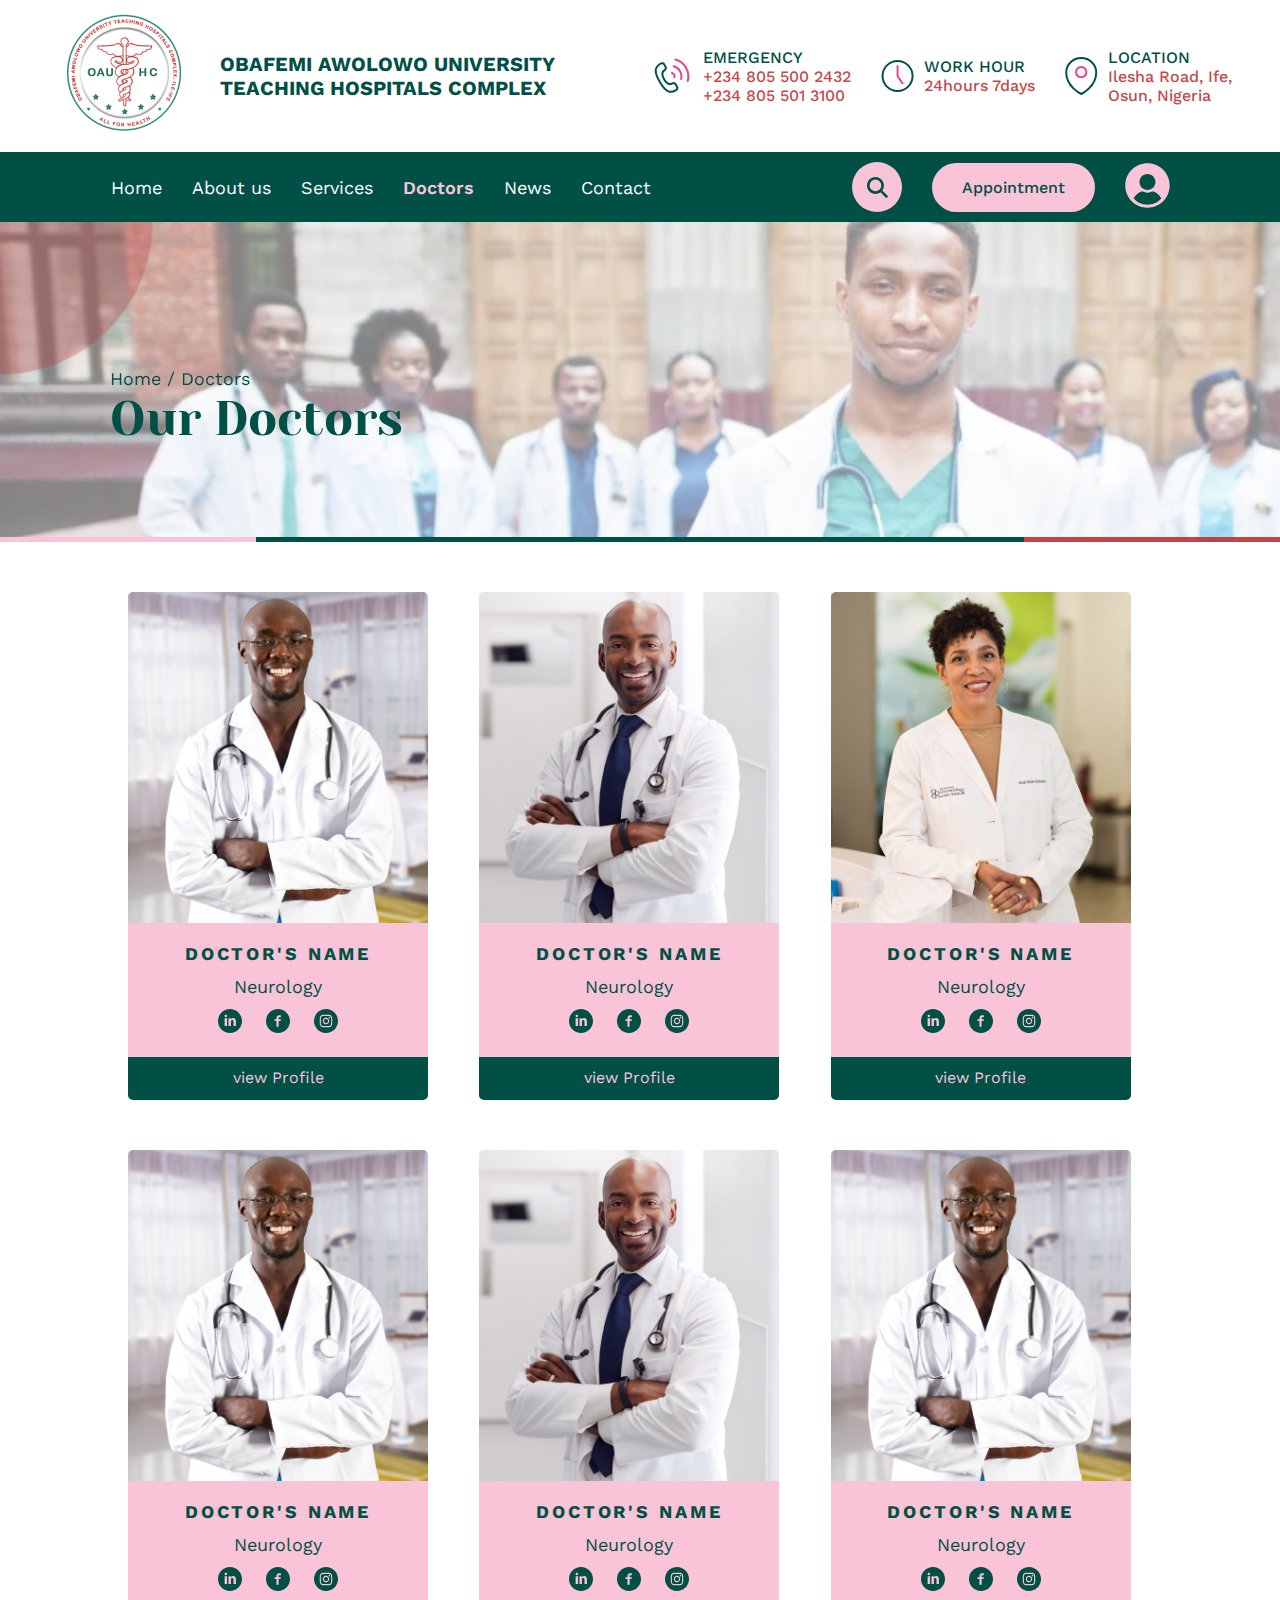
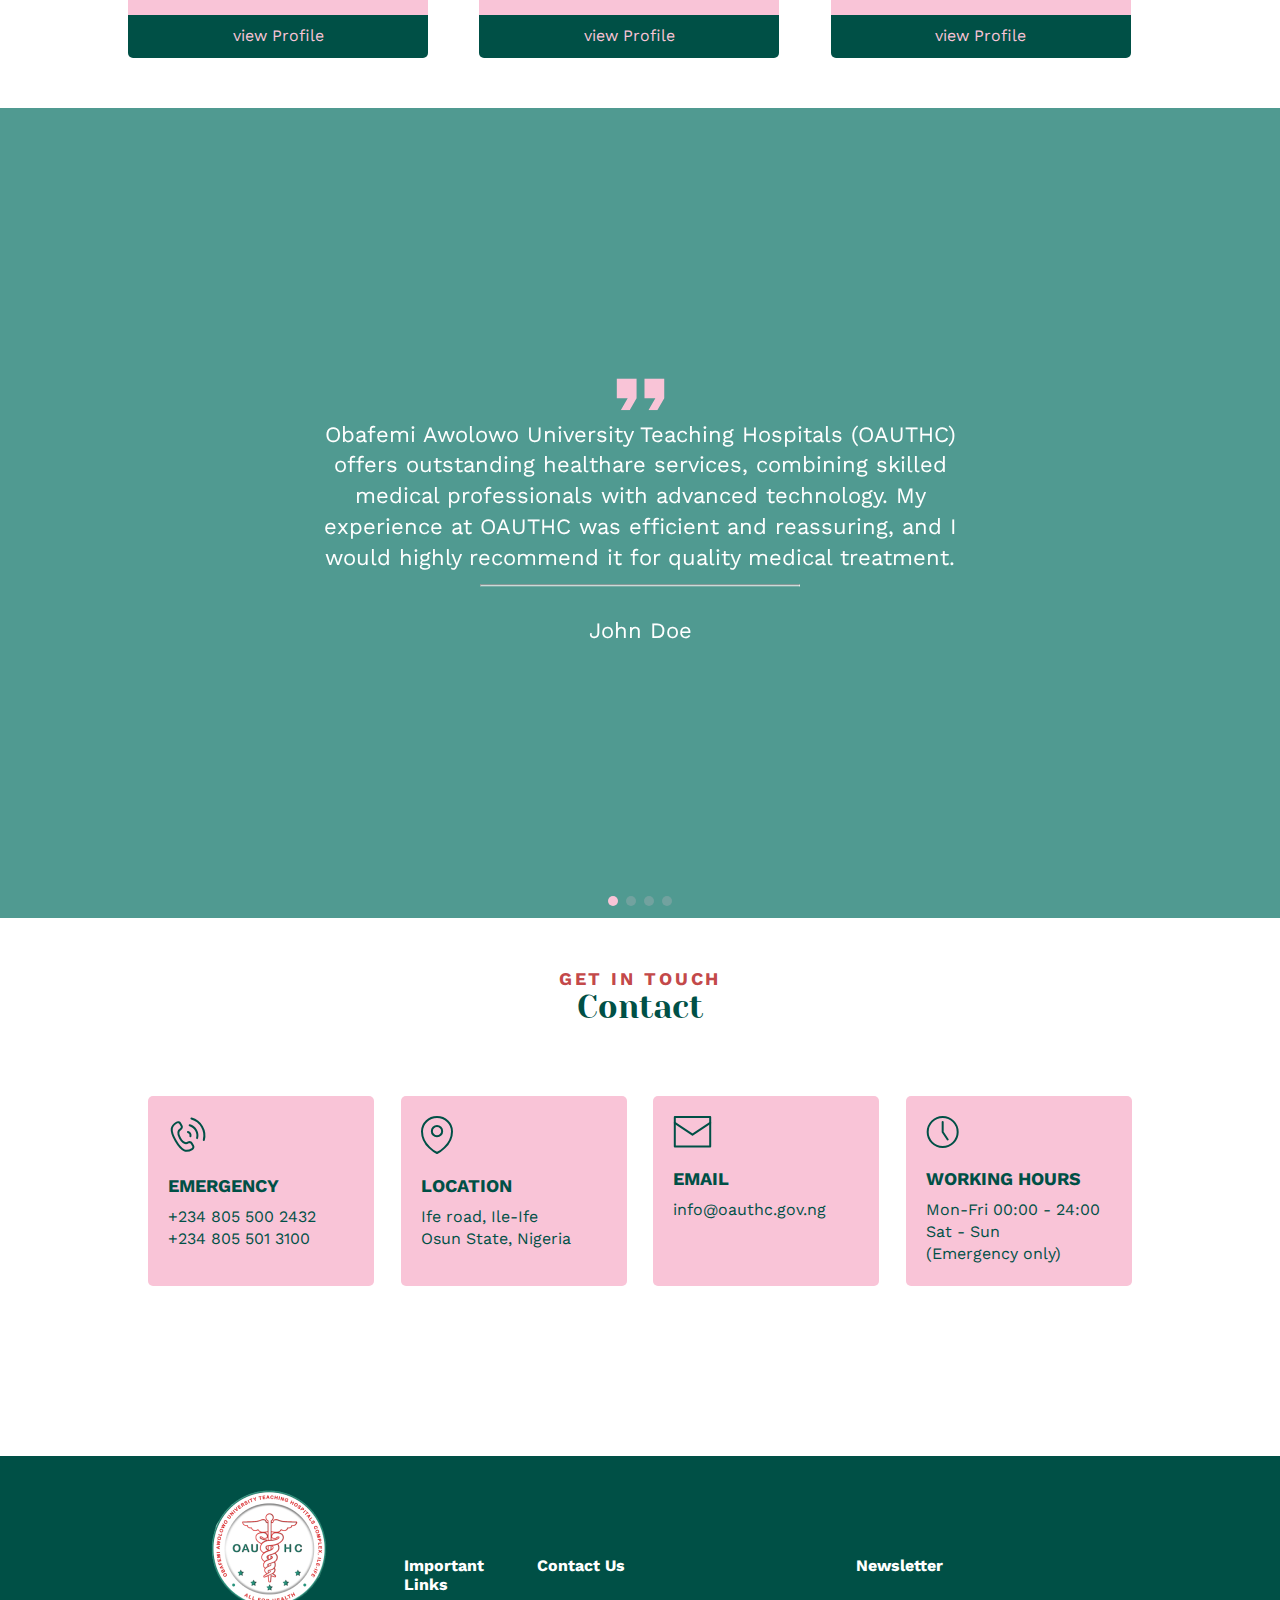
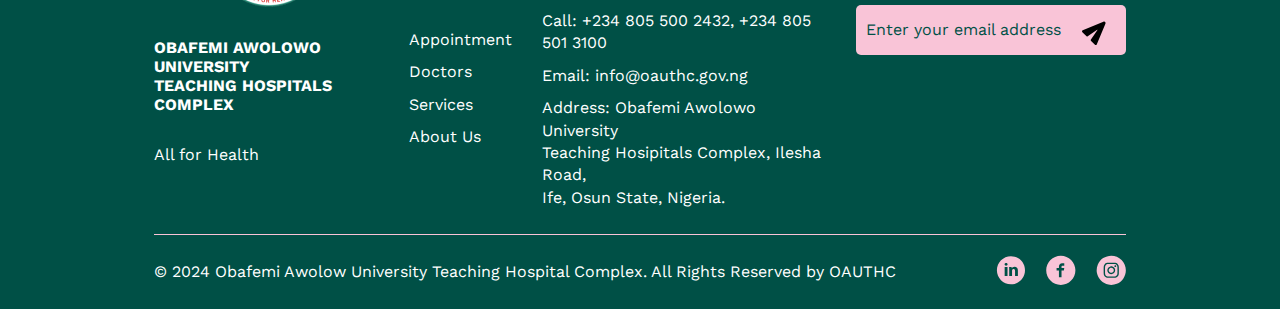
<file: doctors.html>
<!DOCTYPE html>
<html lang="en">
<head>
    <meta charset="UTF-8">
    <meta name="viewport" content="width=device-width, initial-scale=1.0">
    <link rel="icon" type="image/jpg" href="./images/oauth-logo.webp">
    <link rel="stylesheet" href="https://unpkg.com/swiper/swiper-bundle.min.css">
    <link rel="stylesheet" href="./styles.css">
    <link rel="stylesheet" href="./mobile.css">
    <link rel="stylesheet" href="./tablet-small.css">
    <link rel="stylesheet" href="./tablet-large.css">
    <title>Doctors</title>
</head>
<body>
    <!-- NAVBAR -->
    <nav id="header">
    </nav>

    <main class="doctors">
        <!-- TOP CAPTION -->
        <section class="top-caption">
            <div class="top-links">
                <a href="index.html">Home</a><span> / </span> <a href="doctors.html">Doctors</a>
                <h2>Our Doctors</h2>
            </div>
            <div class="caption-border">
                <div class="accent"></div>
                <div class="green"></div>
                <div class="red"></div>
            </div>
        </section>

        <!-- DOCTORS CONTAINER -->
        <section class="doctors-container">
            <div class="doc-grid-items">
                <div class="doctors-profile">
                    <img src="./images/doctor-profile.png" alt="Image of OAU doctors">
                    <div class="doctor-caption">
                        <h5>Doctor's Name</h5>
                        <p>Neurology</p>
                        <div class="doctor-socials">
                            <!-- LINKEDIN -->
                            <a href="">
                                <svg xmlns="http://www.w3.org/2000/svg" width="24" height="24" viewBox="0 0 24 24" fill="none">
                                    <path d="M12 0C5.3725 0 0 5.3725 0 12C0 18.6275 5.3725 24 12 24C18.6275 24 24 18.6275 24 12C24 5.3725 18.6275 0 12 0ZM9.0625 16.9738H6.6325V9.15375H9.0625V16.9738ZM7.8325 8.19375C7.065 8.19375 6.56875 7.65 6.56875 6.9775C6.56875 6.29125 7.08 5.76375 7.86375 5.76375C8.6475 5.76375 9.1275 6.29125 9.1425 6.9775C9.1425 7.65 8.6475 8.19375 7.8325 8.19375ZM17.9375 16.9738H15.5075V12.64C15.5075 11.6313 15.155 10.9462 14.2763 10.9462C13.605 10.9462 13.2063 11.41 13.03 11.8563C12.965 12.015 12.9488 12.24 12.9488 12.4638V16.9725H10.5175V11.6475C10.5175 10.6713 10.4862 9.855 10.4537 9.1525H12.565L12.6763 10.2388H12.725C13.045 9.72875 13.8288 8.97625 15.14 8.97625C16.7388 8.97625 17.9375 10.0475 17.9375 12.35V16.9738Z" fill="#005046"/>
                                </svg>
                            </a>
                            <!-- FACEBOOK -->
                            <a href="">
                                <svg xmlns="http://www.w3.org/2000/svg" width="24" height="24" viewBox="0 0 24 24" fill="none">
                                    <path d="M12 0C5.3725 0 0 5.3725 0 12C0 18.6275 5.3725 24 12 24C18.6275 24 24 18.6275 24 12C24 5.3725 18.6275 0 12 0ZM14.8425 8.2925H13.0388C12.825 8.2925 12.5875 8.57375 12.5875 8.9475V10.25H14.8438L14.5025 12.1075H12.5875V17.6838H10.4588V12.1075H8.5275V10.25H10.4588V9.1575C10.4588 7.59 11.5463 6.31625 13.0388 6.31625H14.8425V8.2925Z" fill="#005046"/>
                                </svg>
                            </a>
                            <!-- INSTAGRAM -->
                            <a href="">
                                <svg xmlns="http://www.w3.org/2000/svg" width="24" height="24" viewBox="0 0 24 24" fill="none">
                                    <path d="M16.8725 8.31375C16.7684 8.04406 16.6089 7.79917 16.4044 7.59486C16.1999 7.39055 15.9548 7.23134 15.685 7.1275C15.3135 6.98991 14.9211 6.91718 14.525 6.9125C13.8663 6.8825 13.6688 6.875 12 6.875C10.3313 6.875 10.1338 6.8825 9.475 6.9125C9.07845 6.91704 8.68564 6.98976 8.31375 7.1275C8.04407 7.23163 7.79918 7.39109 7.59487 7.59562C7.39055 7.80015 7.23135 8.0452 7.1275 8.315C6.98991 8.68649 6.91719 9.07887 6.9125 9.475C6.8825 10.1337 6.875 10.3312 6.875 12C6.875 13.6687 6.8825 13.8662 6.9125 14.525C6.91704 14.9215 6.98977 15.3144 7.1275 15.6862C7.23163 15.9559 7.3911 16.2008 7.59562 16.4051C7.80015 16.6094 8.04521 16.7687 8.315 16.8725C8.6865 17.0101 9.07887 17.0828 9.475 17.0875C10.1338 17.1175 10.3313 17.1237 12 17.1237C13.6688 17.1237 13.8663 17.1175 14.525 17.0862C14.9215 17.0821 15.3143 17.0098 15.6863 16.8725C15.9559 16.7684 16.2008 16.6089 16.4051 16.4044C16.6095 16.1999 16.7687 15.9548 16.8725 15.685C17.0101 15.3135 17.0828 14.9211 17.0875 14.525C17.1175 13.8662 17.1238 13.6687 17.1238 12C17.1238 10.3312 17.1175 10.1337 17.0863 9.475C17.0821 9.07852 17.0098 8.68571 16.8725 8.31375ZM12 15.21C11.3651 15.21 10.7445 15.0217 10.2166 14.669C9.68874 14.3163 9.27731 13.815 9.03435 13.2284C8.79139 12.6419 8.72782 11.9964 8.85168 11.3738C8.97554 10.7511 9.28126 10.1791 9.73019 9.73019C10.1791 9.28126 10.7511 8.97554 11.3738 8.85168C11.9964 8.72782 12.6419 8.79139 13.2284 9.03435C13.815 9.2773 14.3163 9.68874 14.669 10.2166C15.0217 10.7445 15.21 11.3651 15.21 12C15.21 12.8513 14.8718 13.6678 14.2698 14.2698C13.6678 14.8718 12.8513 15.21 12 15.21ZM15.3363 9.41375C15.1879 9.41375 15.0429 9.36976 14.9196 9.28735C14.7962 9.20494 14.7001 9.08781 14.6433 8.95076C14.5866 8.81372 14.5717 8.66292 14.6007 8.51743C14.6296 8.37194 14.701 8.23831 14.8059 8.13342C14.9108 8.02853 15.0444 7.9571 15.1899 7.92816C15.3354 7.89922 15.4862 7.91407 15.6233 7.97084C15.7603 8.0276 15.8774 8.12373 15.9599 8.24707C16.0423 8.37041 16.0863 8.51541 16.0863 8.66375C16.0863 8.86266 16.0072 9.05343 15.8666 9.19408C15.7259 9.33473 15.5352 9.41375 15.3363 9.41375ZM14.0838 12C14.0838 12.4121 13.9615 12.815 13.7326 13.1577C13.5036 13.5003 13.1782 13.7674 12.7974 13.9251C12.4167 14.0828 11.9977 14.1241 11.5935 14.0437C11.1893 13.9633 10.818 13.7648 10.5266 13.4734C10.2352 13.182 10.0367 12.8107 9.95629 12.4065C9.87589 12.0023 9.91716 11.5833 10.0749 11.2026C10.2326 10.8218 10.4997 10.4964 10.8423 10.2674C11.185 10.0385 11.5879 9.91625 12 9.91625C12.5526 9.91625 13.0827 10.1358 13.4734 10.5266C13.8642 10.9173 14.0838 11.4474 14.0838 12ZM12 0C9.62663 0 7.30655 0.703788 5.33316 2.02236C3.35977 3.34094 1.8217 5.21508 0.913451 7.4078C0.00519939 9.60051 -0.232441 12.0133 0.230582 14.3411C0.693605 16.6689 1.83649 18.807 3.51472 20.4853C5.19295 22.1635 7.33115 23.3064 9.65892 23.7694C11.9867 24.2324 14.3995 23.9948 16.5922 23.0865C18.7849 22.1783 20.6591 20.6402 21.9776 18.6668C23.2962 16.6935 24 14.3734 24 12C24 8.8174 22.7357 5.76515 20.4853 3.51472C18.2348 1.26428 15.1826 0 12 0V0ZM18.2125 14.5762C18.2019 15.0949 18.1034 15.608 17.9213 16.0937C17.7607 16.5088 17.5152 16.8858 17.2005 17.2005C16.8858 17.5152 16.5089 17.7607 16.0938 17.9212C15.6084 18.1033 15.0957 18.2018 14.5775 18.2125C13.91 18.2425 13.6975 18.25 12 18.25C10.3025 18.25 10.09 18.2425 9.4225 18.2125C8.90426 18.2018 8.39159 18.1033 7.90625 17.9212C7.49116 17.7607 7.11417 17.5152 6.79947 17.2005C6.48477 16.8858 6.23928 16.5088 6.07875 16.0937C5.89671 15.6084 5.79823 15.0957 5.7875 14.5775C5.7575 13.91 5.75 13.6975 5.75 12C5.75 10.3025 5.7575 10.09 5.7875 9.4225C5.79783 8.90433 5.89588 8.39165 6.0775 7.90625C6.23803 7.4908 6.48364 7.1135 6.79857 6.79856C7.1135 6.48363 7.4908 6.23802 7.90625 6.0775C8.39166 5.89588 8.90433 5.79782 9.4225 5.7875C10.09 5.7575 10.3025 5.75 12 5.75C13.6975 5.75 13.91 5.7575 14.5775 5.7875C15.0957 5.79782 15.6083 5.89588 16.0938 6.0775C16.509 6.23817 16.886 6.48384 17.2007 6.79877C17.5155 7.1137 17.7609 7.49092 17.9213 7.90625C18.1033 8.39158 18.2018 8.90426 18.2125 9.4225C18.2425 10.09 18.25 10.3025 18.25 12C18.25 13.6975 18.2425 13.91 18.2125 14.5775V14.5762Z" fill="#005046"/>
                                </svg>
                            </a>
                        </div>
                    </div>
                    <button type="button" class="view-profile">
                        view Profile
                    </button>
                </div>
            </div>
            <div class="doc-grid-items">
                <div class="doctors-profile">
                    <img src="./images/doctor-profile(2).png" alt="Image of OAU doctor">
                    <div class="doctor-caption">
                        <h5>Doctor's Name</h5>
                        <p>Neurology</p>
                        <div class="doctor-socials">
                            <!-- LINKEDIN -->
                            <a href="">
                                <svg xmlns="http://www.w3.org/2000/svg" width="24" height="24" viewBox="0 0 24 24" fill="none">
                                    <path d="M12 0C5.3725 0 0 5.3725 0 12C0 18.6275 5.3725 24 12 24C18.6275 24 24 18.6275 24 12C24 5.3725 18.6275 0 12 0ZM9.0625 16.9738H6.6325V9.15375H9.0625V16.9738ZM7.8325 8.19375C7.065 8.19375 6.56875 7.65 6.56875 6.9775C6.56875 6.29125 7.08 5.76375 7.86375 5.76375C8.6475 5.76375 9.1275 6.29125 9.1425 6.9775C9.1425 7.65 8.6475 8.19375 7.8325 8.19375ZM17.9375 16.9738H15.5075V12.64C15.5075 11.6313 15.155 10.9462 14.2763 10.9462C13.605 10.9462 13.2063 11.41 13.03 11.8563C12.965 12.015 12.9488 12.24 12.9488 12.4638V16.9725H10.5175V11.6475C10.5175 10.6713 10.4862 9.855 10.4537 9.1525H12.565L12.6763 10.2388H12.725C13.045 9.72875 13.8288 8.97625 15.14 8.97625C16.7388 8.97625 17.9375 10.0475 17.9375 12.35V16.9738Z" fill="#005046"/>
                                </svg>
                            </a>
                            <!-- FACEBOOK -->
                            <a href="">
                                <svg xmlns="http://www.w3.org/2000/svg" width="24" height="24" viewBox="0 0 24 24" fill="none">
                                    <path d="M12 0C5.3725 0 0 5.3725 0 12C0 18.6275 5.3725 24 12 24C18.6275 24 24 18.6275 24 12C24 5.3725 18.6275 0 12 0ZM14.8425 8.2925H13.0388C12.825 8.2925 12.5875 8.57375 12.5875 8.9475V10.25H14.8438L14.5025 12.1075H12.5875V17.6838H10.4588V12.1075H8.5275V10.25H10.4588V9.1575C10.4588 7.59 11.5463 6.31625 13.0388 6.31625H14.8425V8.2925Z" fill="#005046"/>
                                </svg>
                            </a>
                            <!-- INSTAGRAM -->
                            <a href="">
                                <svg xmlns="http://www.w3.org/2000/svg" width="24" height="24" viewBox="0 0 24 24" fill="none">
                                    <path d="M16.8725 8.31375C16.7684 8.04406 16.6089 7.79917 16.4044 7.59486C16.1999 7.39055 15.9548 7.23134 15.685 7.1275C15.3135 6.98991 14.9211 6.91718 14.525 6.9125C13.8663 6.8825 13.6688 6.875 12 6.875C10.3313 6.875 10.1338 6.8825 9.475 6.9125C9.07845 6.91704 8.68564 6.98976 8.31375 7.1275C8.04407 7.23163 7.79918 7.39109 7.59487 7.59562C7.39055 7.80015 7.23135 8.0452 7.1275 8.315C6.98991 8.68649 6.91719 9.07887 6.9125 9.475C6.8825 10.1337 6.875 10.3312 6.875 12C6.875 13.6687 6.8825 13.8662 6.9125 14.525C6.91704 14.9215 6.98977 15.3144 7.1275 15.6862C7.23163 15.9559 7.3911 16.2008 7.59562 16.4051C7.80015 16.6094 8.04521 16.7687 8.315 16.8725C8.6865 17.0101 9.07887 17.0828 9.475 17.0875C10.1338 17.1175 10.3313 17.1237 12 17.1237C13.6688 17.1237 13.8663 17.1175 14.525 17.0862C14.9215 17.0821 15.3143 17.0098 15.6863 16.8725C15.9559 16.7684 16.2008 16.6089 16.4051 16.4044C16.6095 16.1999 16.7687 15.9548 16.8725 15.685C17.0101 15.3135 17.0828 14.9211 17.0875 14.525C17.1175 13.8662 17.1238 13.6687 17.1238 12C17.1238 10.3312 17.1175 10.1337 17.0863 9.475C17.0821 9.07852 17.0098 8.68571 16.8725 8.31375ZM12 15.21C11.3651 15.21 10.7445 15.0217 10.2166 14.669C9.68874 14.3163 9.27731 13.815 9.03435 13.2284C8.79139 12.6419 8.72782 11.9964 8.85168 11.3738C8.97554 10.7511 9.28126 10.1791 9.73019 9.73019C10.1791 9.28126 10.7511 8.97554 11.3738 8.85168C11.9964 8.72782 12.6419 8.79139 13.2284 9.03435C13.815 9.2773 14.3163 9.68874 14.669 10.2166C15.0217 10.7445 15.21 11.3651 15.21 12C15.21 12.8513 14.8718 13.6678 14.2698 14.2698C13.6678 14.8718 12.8513 15.21 12 15.21ZM15.3363 9.41375C15.1879 9.41375 15.0429 9.36976 14.9196 9.28735C14.7962 9.20494 14.7001 9.08781 14.6433 8.95076C14.5866 8.81372 14.5717 8.66292 14.6007 8.51743C14.6296 8.37194 14.701 8.23831 14.8059 8.13342C14.9108 8.02853 15.0444 7.9571 15.1899 7.92816C15.3354 7.89922 15.4862 7.91407 15.6233 7.97084C15.7603 8.0276 15.8774 8.12373 15.9599 8.24707C16.0423 8.37041 16.0863 8.51541 16.0863 8.66375C16.0863 8.86266 16.0072 9.05343 15.8666 9.19408C15.7259 9.33473 15.5352 9.41375 15.3363 9.41375ZM14.0838 12C14.0838 12.4121 13.9615 12.815 13.7326 13.1577C13.5036 13.5003 13.1782 13.7674 12.7974 13.9251C12.4167 14.0828 11.9977 14.1241 11.5935 14.0437C11.1893 13.9633 10.818 13.7648 10.5266 13.4734C10.2352 13.182 10.0367 12.8107 9.95629 12.4065C9.87589 12.0023 9.91716 11.5833 10.0749 11.2026C10.2326 10.8218 10.4997 10.4964 10.8423 10.2674C11.185 10.0385 11.5879 9.91625 12 9.91625C12.5526 9.91625 13.0827 10.1358 13.4734 10.5266C13.8642 10.9173 14.0838 11.4474 14.0838 12ZM12 0C9.62663 0 7.30655 0.703788 5.33316 2.02236C3.35977 3.34094 1.8217 5.21508 0.913451 7.4078C0.00519939 9.60051 -0.232441 12.0133 0.230582 14.3411C0.693605 16.6689 1.83649 18.807 3.51472 20.4853C5.19295 22.1635 7.33115 23.3064 9.65892 23.7694C11.9867 24.2324 14.3995 23.9948 16.5922 23.0865C18.7849 22.1783 20.6591 20.6402 21.9776 18.6668C23.2962 16.6935 24 14.3734 24 12C24 8.8174 22.7357 5.76515 20.4853 3.51472C18.2348 1.26428 15.1826 0 12 0V0ZM18.2125 14.5762C18.2019 15.0949 18.1034 15.608 17.9213 16.0937C17.7607 16.5088 17.5152 16.8858 17.2005 17.2005C16.8858 17.5152 16.5089 17.7607 16.0938 17.9212C15.6084 18.1033 15.0957 18.2018 14.5775 18.2125C13.91 18.2425 13.6975 18.25 12 18.25C10.3025 18.25 10.09 18.2425 9.4225 18.2125C8.90426 18.2018 8.39159 18.1033 7.90625 17.9212C7.49116 17.7607 7.11417 17.5152 6.79947 17.2005C6.48477 16.8858 6.23928 16.5088 6.07875 16.0937C5.89671 15.6084 5.79823 15.0957 5.7875 14.5775C5.7575 13.91 5.75 13.6975 5.75 12C5.75 10.3025 5.7575 10.09 5.7875 9.4225C5.79783 8.90433 5.89588 8.39165 6.0775 7.90625C6.23803 7.4908 6.48364 7.1135 6.79857 6.79856C7.1135 6.48363 7.4908 6.23802 7.90625 6.0775C8.39166 5.89588 8.90433 5.79782 9.4225 5.7875C10.09 5.7575 10.3025 5.75 12 5.75C13.6975 5.75 13.91 5.7575 14.5775 5.7875C15.0957 5.79782 15.6083 5.89588 16.0938 6.0775C16.509 6.23817 16.886 6.48384 17.2007 6.79877C17.5155 7.1137 17.7609 7.49092 17.9213 7.90625C18.1033 8.39158 18.2018 8.90426 18.2125 9.4225C18.2425 10.09 18.25 10.3025 18.25 12C18.25 13.6975 18.2425 13.91 18.2125 14.5775V14.5762Z" fill="#005046"/>
                                </svg>
                            </a>
                        </div>
                    </div>
                    <button type="button" class="view-profile">
                        view Profile
                    </button>
                </div>
            </div>
            <div class="doc-grid-items">
                <div class="doctors-profile">
                    <img src="./images/doctor-profile(3).png" alt="image of OAU doctor">
                    <div class="doctor-caption">
                        <h5>Doctor's Name</h5>
                        <p>Neurology</p>
                        <div class="doctor-socials">
                            <!-- LINKEDIN -->
                            <a href="">
                                <svg xmlns="http://www.w3.org/2000/svg" width="24" height="24" viewBox="0 0 24 24" fill="none">
                                    <path d="M12 0C5.3725 0 0 5.3725 0 12C0 18.6275 5.3725 24 12 24C18.6275 24 24 18.6275 24 12C24 5.3725 18.6275 0 12 0ZM9.0625 16.9738H6.6325V9.15375H9.0625V16.9738ZM7.8325 8.19375C7.065 8.19375 6.56875 7.65 6.56875 6.9775C6.56875 6.29125 7.08 5.76375 7.86375 5.76375C8.6475 5.76375 9.1275 6.29125 9.1425 6.9775C9.1425 7.65 8.6475 8.19375 7.8325 8.19375ZM17.9375 16.9738H15.5075V12.64C15.5075 11.6313 15.155 10.9462 14.2763 10.9462C13.605 10.9462 13.2063 11.41 13.03 11.8563C12.965 12.015 12.9488 12.24 12.9488 12.4638V16.9725H10.5175V11.6475C10.5175 10.6713 10.4862 9.855 10.4537 9.1525H12.565L12.6763 10.2388H12.725C13.045 9.72875 13.8288 8.97625 15.14 8.97625C16.7388 8.97625 17.9375 10.0475 17.9375 12.35V16.9738Z" fill="#005046"/>
                                </svg>
                            </a>
                            <!-- FACEBOOK -->
                            <a href="">
                                <svg xmlns="http://www.w3.org/2000/svg" width="24" height="24" viewBox="0 0 24 24" fill="none">
                                    <path d="M12 0C5.3725 0 0 5.3725 0 12C0 18.6275 5.3725 24 12 24C18.6275 24 24 18.6275 24 12C24 5.3725 18.6275 0 12 0ZM14.8425 8.2925H13.0388C12.825 8.2925 12.5875 8.57375 12.5875 8.9475V10.25H14.8438L14.5025 12.1075H12.5875V17.6838H10.4588V12.1075H8.5275V10.25H10.4588V9.1575C10.4588 7.59 11.5463 6.31625 13.0388 6.31625H14.8425V8.2925Z" fill="#005046"/>
                                </svg>
                            </a>
                            <!-- INSTAGRAM -->
                            <a href="">
                                <svg xmlns="http://www.w3.org/2000/svg" width="24" height="24" viewBox="0 0 24 24" fill="none">
                                    <path d="M16.8725 8.31375C16.7684 8.04406 16.6089 7.79917 16.4044 7.59486C16.1999 7.39055 15.9548 7.23134 15.685 7.1275C15.3135 6.98991 14.9211 6.91718 14.525 6.9125C13.8663 6.8825 13.6688 6.875 12 6.875C10.3313 6.875 10.1338 6.8825 9.475 6.9125C9.07845 6.91704 8.68564 6.98976 8.31375 7.1275C8.04407 7.23163 7.79918 7.39109 7.59487 7.59562C7.39055 7.80015 7.23135 8.0452 7.1275 8.315C6.98991 8.68649 6.91719 9.07887 6.9125 9.475C6.8825 10.1337 6.875 10.3312 6.875 12C6.875 13.6687 6.8825 13.8662 6.9125 14.525C6.91704 14.9215 6.98977 15.3144 7.1275 15.6862C7.23163 15.9559 7.3911 16.2008 7.59562 16.4051C7.80015 16.6094 8.04521 16.7687 8.315 16.8725C8.6865 17.0101 9.07887 17.0828 9.475 17.0875C10.1338 17.1175 10.3313 17.1237 12 17.1237C13.6688 17.1237 13.8663 17.1175 14.525 17.0862C14.9215 17.0821 15.3143 17.0098 15.6863 16.8725C15.9559 16.7684 16.2008 16.6089 16.4051 16.4044C16.6095 16.1999 16.7687 15.9548 16.8725 15.685C17.0101 15.3135 17.0828 14.9211 17.0875 14.525C17.1175 13.8662 17.1238 13.6687 17.1238 12C17.1238 10.3312 17.1175 10.1337 17.0863 9.475C17.0821 9.07852 17.0098 8.68571 16.8725 8.31375ZM12 15.21C11.3651 15.21 10.7445 15.0217 10.2166 14.669C9.68874 14.3163 9.27731 13.815 9.03435 13.2284C8.79139 12.6419 8.72782 11.9964 8.85168 11.3738C8.97554 10.7511 9.28126 10.1791 9.73019 9.73019C10.1791 9.28126 10.7511 8.97554 11.3738 8.85168C11.9964 8.72782 12.6419 8.79139 13.2284 9.03435C13.815 9.2773 14.3163 9.68874 14.669 10.2166C15.0217 10.7445 15.21 11.3651 15.21 12C15.21 12.8513 14.8718 13.6678 14.2698 14.2698C13.6678 14.8718 12.8513 15.21 12 15.21ZM15.3363 9.41375C15.1879 9.41375 15.0429 9.36976 14.9196 9.28735C14.7962 9.20494 14.7001 9.08781 14.6433 8.95076C14.5866 8.81372 14.5717 8.66292 14.6007 8.51743C14.6296 8.37194 14.701 8.23831 14.8059 8.13342C14.9108 8.02853 15.0444 7.9571 15.1899 7.92816C15.3354 7.89922 15.4862 7.91407 15.6233 7.97084C15.7603 8.0276 15.8774 8.12373 15.9599 8.24707C16.0423 8.37041 16.0863 8.51541 16.0863 8.66375C16.0863 8.86266 16.0072 9.05343 15.8666 9.19408C15.7259 9.33473 15.5352 9.41375 15.3363 9.41375ZM14.0838 12C14.0838 12.4121 13.9615 12.815 13.7326 13.1577C13.5036 13.5003 13.1782 13.7674 12.7974 13.9251C12.4167 14.0828 11.9977 14.1241 11.5935 14.0437C11.1893 13.9633 10.818 13.7648 10.5266 13.4734C10.2352 13.182 10.0367 12.8107 9.95629 12.4065C9.87589 12.0023 9.91716 11.5833 10.0749 11.2026C10.2326 10.8218 10.4997 10.4964 10.8423 10.2674C11.185 10.0385 11.5879 9.91625 12 9.91625C12.5526 9.91625 13.0827 10.1358 13.4734 10.5266C13.8642 10.9173 14.0838 11.4474 14.0838 12ZM12 0C9.62663 0 7.30655 0.703788 5.33316 2.02236C3.35977 3.34094 1.8217 5.21508 0.913451 7.4078C0.00519939 9.60051 -0.232441 12.0133 0.230582 14.3411C0.693605 16.6689 1.83649 18.807 3.51472 20.4853C5.19295 22.1635 7.33115 23.3064 9.65892 23.7694C11.9867 24.2324 14.3995 23.9948 16.5922 23.0865C18.7849 22.1783 20.6591 20.6402 21.9776 18.6668C23.2962 16.6935 24 14.3734 24 12C24 8.8174 22.7357 5.76515 20.4853 3.51472C18.2348 1.26428 15.1826 0 12 0V0ZM18.2125 14.5762C18.2019 15.0949 18.1034 15.608 17.9213 16.0937C17.7607 16.5088 17.5152 16.8858 17.2005 17.2005C16.8858 17.5152 16.5089 17.7607 16.0938 17.9212C15.6084 18.1033 15.0957 18.2018 14.5775 18.2125C13.91 18.2425 13.6975 18.25 12 18.25C10.3025 18.25 10.09 18.2425 9.4225 18.2125C8.90426 18.2018 8.39159 18.1033 7.90625 17.9212C7.49116 17.7607 7.11417 17.5152 6.79947 17.2005C6.48477 16.8858 6.23928 16.5088 6.07875 16.0937C5.89671 15.6084 5.79823 15.0957 5.7875 14.5775C5.7575 13.91 5.75 13.6975 5.75 12C5.75 10.3025 5.7575 10.09 5.7875 9.4225C5.79783 8.90433 5.89588 8.39165 6.0775 7.90625C6.23803 7.4908 6.48364 7.1135 6.79857 6.79856C7.1135 6.48363 7.4908 6.23802 7.90625 6.0775C8.39166 5.89588 8.90433 5.79782 9.4225 5.7875C10.09 5.7575 10.3025 5.75 12 5.75C13.6975 5.75 13.91 5.7575 14.5775 5.7875C15.0957 5.79782 15.6083 5.89588 16.0938 6.0775C16.509 6.23817 16.886 6.48384 17.2007 6.79877C17.5155 7.1137 17.7609 7.49092 17.9213 7.90625C18.1033 8.39158 18.2018 8.90426 18.2125 9.4225C18.2425 10.09 18.25 10.3025 18.25 12C18.25 13.6975 18.2425 13.91 18.2125 14.5775V14.5762Z" fill="#005046"/>
                                </svg>
                            </a>
                        </div>
                    </div>
                    <button type="button" class="view-profile">
                        view Profile
                    </button>
                </div>
            </div>
            <div class="doc-grid-items">
                <div class="doctors-profile">
                    <img src="./images/doctor-profile.png" alt="Image of OAU doctor">
                    <div class="doctor-caption">
                        <h5>Doctor's Name</h5>
                        <p>Neurology</p>
                        <div class="doctor-socials">
                            <!-- LINKEDIN -->
                            <a href="">
                                <svg xmlns="http://www.w3.org/2000/svg" width="24" height="24" viewBox="0 0 24 24" fill="none">
                                    <path d="M12 0C5.3725 0 0 5.3725 0 12C0 18.6275 5.3725 24 12 24C18.6275 24 24 18.6275 24 12C24 5.3725 18.6275 0 12 0ZM9.0625 16.9738H6.6325V9.15375H9.0625V16.9738ZM7.8325 8.19375C7.065 8.19375 6.56875 7.65 6.56875 6.9775C6.56875 6.29125 7.08 5.76375 7.86375 5.76375C8.6475 5.76375 9.1275 6.29125 9.1425 6.9775C9.1425 7.65 8.6475 8.19375 7.8325 8.19375ZM17.9375 16.9738H15.5075V12.64C15.5075 11.6313 15.155 10.9462 14.2763 10.9462C13.605 10.9462 13.2063 11.41 13.03 11.8563C12.965 12.015 12.9488 12.24 12.9488 12.4638V16.9725H10.5175V11.6475C10.5175 10.6713 10.4862 9.855 10.4537 9.1525H12.565L12.6763 10.2388H12.725C13.045 9.72875 13.8288 8.97625 15.14 8.97625C16.7388 8.97625 17.9375 10.0475 17.9375 12.35V16.9738Z" fill="#005046"/>
                                </svg>
                            </a>
                            <!-- FACEBOOK -->
                            <a href="">
                                <svg xmlns="http://www.w3.org/2000/svg" width="24" height="24" viewBox="0 0 24 24" fill="none">
                                    <path d="M12 0C5.3725 0 0 5.3725 0 12C0 18.6275 5.3725 24 12 24C18.6275 24 24 18.6275 24 12C24 5.3725 18.6275 0 12 0ZM14.8425 8.2925H13.0388C12.825 8.2925 12.5875 8.57375 12.5875 8.9475V10.25H14.8438L14.5025 12.1075H12.5875V17.6838H10.4588V12.1075H8.5275V10.25H10.4588V9.1575C10.4588 7.59 11.5463 6.31625 13.0388 6.31625H14.8425V8.2925Z" fill="#005046"/>
                                </svg>
                            </a>
                            <!-- INSTAGRAM -->
                            <a href="">
                                <svg xmlns="http://www.w3.org/2000/svg" width="24" height="24" viewBox="0 0 24 24" fill="none">
                                    <path d="M16.8725 8.31375C16.7684 8.04406 16.6089 7.79917 16.4044 7.59486C16.1999 7.39055 15.9548 7.23134 15.685 7.1275C15.3135 6.98991 14.9211 6.91718 14.525 6.9125C13.8663 6.8825 13.6688 6.875 12 6.875C10.3313 6.875 10.1338 6.8825 9.475 6.9125C9.07845 6.91704 8.68564 6.98976 8.31375 7.1275C8.04407 7.23163 7.79918 7.39109 7.59487 7.59562C7.39055 7.80015 7.23135 8.0452 7.1275 8.315C6.98991 8.68649 6.91719 9.07887 6.9125 9.475C6.8825 10.1337 6.875 10.3312 6.875 12C6.875 13.6687 6.8825 13.8662 6.9125 14.525C6.91704 14.9215 6.98977 15.3144 7.1275 15.6862C7.23163 15.9559 7.3911 16.2008 7.59562 16.4051C7.80015 16.6094 8.04521 16.7687 8.315 16.8725C8.6865 17.0101 9.07887 17.0828 9.475 17.0875C10.1338 17.1175 10.3313 17.1237 12 17.1237C13.6688 17.1237 13.8663 17.1175 14.525 17.0862C14.9215 17.0821 15.3143 17.0098 15.6863 16.8725C15.9559 16.7684 16.2008 16.6089 16.4051 16.4044C16.6095 16.1999 16.7687 15.9548 16.8725 15.685C17.0101 15.3135 17.0828 14.9211 17.0875 14.525C17.1175 13.8662 17.1238 13.6687 17.1238 12C17.1238 10.3312 17.1175 10.1337 17.0863 9.475C17.0821 9.07852 17.0098 8.68571 16.8725 8.31375ZM12 15.21C11.3651 15.21 10.7445 15.0217 10.2166 14.669C9.68874 14.3163 9.27731 13.815 9.03435 13.2284C8.79139 12.6419 8.72782 11.9964 8.85168 11.3738C8.97554 10.7511 9.28126 10.1791 9.73019 9.73019C10.1791 9.28126 10.7511 8.97554 11.3738 8.85168C11.9964 8.72782 12.6419 8.79139 13.2284 9.03435C13.815 9.2773 14.3163 9.68874 14.669 10.2166C15.0217 10.7445 15.21 11.3651 15.21 12C15.21 12.8513 14.8718 13.6678 14.2698 14.2698C13.6678 14.8718 12.8513 15.21 12 15.21ZM15.3363 9.41375C15.1879 9.41375 15.0429 9.36976 14.9196 9.28735C14.7962 9.20494 14.7001 9.08781 14.6433 8.95076C14.5866 8.81372 14.5717 8.66292 14.6007 8.51743C14.6296 8.37194 14.701 8.23831 14.8059 8.13342C14.9108 8.02853 15.0444 7.9571 15.1899 7.92816C15.3354 7.89922 15.4862 7.91407 15.6233 7.97084C15.7603 8.0276 15.8774 8.12373 15.9599 8.24707C16.0423 8.37041 16.0863 8.51541 16.0863 8.66375C16.0863 8.86266 16.0072 9.05343 15.8666 9.19408C15.7259 9.33473 15.5352 9.41375 15.3363 9.41375ZM14.0838 12C14.0838 12.4121 13.9615 12.815 13.7326 13.1577C13.5036 13.5003 13.1782 13.7674 12.7974 13.9251C12.4167 14.0828 11.9977 14.1241 11.5935 14.0437C11.1893 13.9633 10.818 13.7648 10.5266 13.4734C10.2352 13.182 10.0367 12.8107 9.95629 12.4065C9.87589 12.0023 9.91716 11.5833 10.0749 11.2026C10.2326 10.8218 10.4997 10.4964 10.8423 10.2674C11.185 10.0385 11.5879 9.91625 12 9.91625C12.5526 9.91625 13.0827 10.1358 13.4734 10.5266C13.8642 10.9173 14.0838 11.4474 14.0838 12ZM12 0C9.62663 0 7.30655 0.703788 5.33316 2.02236C3.35977 3.34094 1.8217 5.21508 0.913451 7.4078C0.00519939 9.60051 -0.232441 12.0133 0.230582 14.3411C0.693605 16.6689 1.83649 18.807 3.51472 20.4853C5.19295 22.1635 7.33115 23.3064 9.65892 23.7694C11.9867 24.2324 14.3995 23.9948 16.5922 23.0865C18.7849 22.1783 20.6591 20.6402 21.9776 18.6668C23.2962 16.6935 24 14.3734 24 12C24 8.8174 22.7357 5.76515 20.4853 3.51472C18.2348 1.26428 15.1826 0 12 0V0ZM18.2125 14.5762C18.2019 15.0949 18.1034 15.608 17.9213 16.0937C17.7607 16.5088 17.5152 16.8858 17.2005 17.2005C16.8858 17.5152 16.5089 17.7607 16.0938 17.9212C15.6084 18.1033 15.0957 18.2018 14.5775 18.2125C13.91 18.2425 13.6975 18.25 12 18.25C10.3025 18.25 10.09 18.2425 9.4225 18.2125C8.90426 18.2018 8.39159 18.1033 7.90625 17.9212C7.49116 17.7607 7.11417 17.5152 6.79947 17.2005C6.48477 16.8858 6.23928 16.5088 6.07875 16.0937C5.89671 15.6084 5.79823 15.0957 5.7875 14.5775C5.7575 13.91 5.75 13.6975 5.75 12C5.75 10.3025 5.7575 10.09 5.7875 9.4225C5.79783 8.90433 5.89588 8.39165 6.0775 7.90625C6.23803 7.4908 6.48364 7.1135 6.79857 6.79856C7.1135 6.48363 7.4908 6.23802 7.90625 6.0775C8.39166 5.89588 8.90433 5.79782 9.4225 5.7875C10.09 5.7575 10.3025 5.75 12 5.75C13.6975 5.75 13.91 5.7575 14.5775 5.7875C15.0957 5.79782 15.6083 5.89588 16.0938 6.0775C16.509 6.23817 16.886 6.48384 17.2007 6.79877C17.5155 7.1137 17.7609 7.49092 17.9213 7.90625C18.1033 8.39158 18.2018 8.90426 18.2125 9.4225C18.2425 10.09 18.25 10.3025 18.25 12C18.25 13.6975 18.2425 13.91 18.2125 14.5775V14.5762Z" fill="#005046"/>
                                </svg>
                            </a>
                        </div>
                    </div>
                    <button type="button" class="view-profile">
                        view Profile
                    </button>
                </div>
            </div>
            <div class="doc-grid-items">
                <div class="doctors-profile">
                    <img src="./images/doctor-profile(2).png" alt="Image of OAU doctor">
                    <div class="doctor-caption">
                        <h5>Doctor's Name</h5>
                        <p>Neurology</p>
                        <div class="doctor-socials">
                            <!-- LINKEDIN -->
                            <a href="">
                                <svg xmlns="http://www.w3.org/2000/svg" width="24" height="24" viewBox="0 0 24 24" fill="none">
                                    <path d="M12 0C5.3725 0 0 5.3725 0 12C0 18.6275 5.3725 24 12 24C18.6275 24 24 18.6275 24 12C24 5.3725 18.6275 0 12 0ZM9.0625 16.9738H6.6325V9.15375H9.0625V16.9738ZM7.8325 8.19375C7.065 8.19375 6.56875 7.65 6.56875 6.9775C6.56875 6.29125 7.08 5.76375 7.86375 5.76375C8.6475 5.76375 9.1275 6.29125 9.1425 6.9775C9.1425 7.65 8.6475 8.19375 7.8325 8.19375ZM17.9375 16.9738H15.5075V12.64C15.5075 11.6313 15.155 10.9462 14.2763 10.9462C13.605 10.9462 13.2063 11.41 13.03 11.8563C12.965 12.015 12.9488 12.24 12.9488 12.4638V16.9725H10.5175V11.6475C10.5175 10.6713 10.4862 9.855 10.4537 9.1525H12.565L12.6763 10.2388H12.725C13.045 9.72875 13.8288 8.97625 15.14 8.97625C16.7388 8.97625 17.9375 10.0475 17.9375 12.35V16.9738Z" fill="#005046"/>
                                </svg>
                            </a>
                            <!-- FACEBOOK -->
                            <a href="">
                                <svg xmlns="http://www.w3.org/2000/svg" width="24" height="24" viewBox="0 0 24 24" fill="none">
                                    <path d="M12 0C5.3725 0 0 5.3725 0 12C0 18.6275 5.3725 24 12 24C18.6275 24 24 18.6275 24 12C24 5.3725 18.6275 0 12 0ZM14.8425 8.2925H13.0388C12.825 8.2925 12.5875 8.57375 12.5875 8.9475V10.25H14.8438L14.5025 12.1075H12.5875V17.6838H10.4588V12.1075H8.5275V10.25H10.4588V9.1575C10.4588 7.59 11.5463 6.31625 13.0388 6.31625H14.8425V8.2925Z" fill="#005046"/>
                                </svg>
                            </a>
                            <!-- INSTAGRAM -->
                            <a href="">
                                <svg xmlns="http://www.w3.org/2000/svg" width="24" height="24" viewBox="0 0 24 24" fill="none">
                                    <path d="M16.8725 8.31375C16.7684 8.04406 16.6089 7.79917 16.4044 7.59486C16.1999 7.39055 15.9548 7.23134 15.685 7.1275C15.3135 6.98991 14.9211 6.91718 14.525 6.9125C13.8663 6.8825 13.6688 6.875 12 6.875C10.3313 6.875 10.1338 6.8825 9.475 6.9125C9.07845 6.91704 8.68564 6.98976 8.31375 7.1275C8.04407 7.23163 7.79918 7.39109 7.59487 7.59562C7.39055 7.80015 7.23135 8.0452 7.1275 8.315C6.98991 8.68649 6.91719 9.07887 6.9125 9.475C6.8825 10.1337 6.875 10.3312 6.875 12C6.875 13.6687 6.8825 13.8662 6.9125 14.525C6.91704 14.9215 6.98977 15.3144 7.1275 15.6862C7.23163 15.9559 7.3911 16.2008 7.59562 16.4051C7.80015 16.6094 8.04521 16.7687 8.315 16.8725C8.6865 17.0101 9.07887 17.0828 9.475 17.0875C10.1338 17.1175 10.3313 17.1237 12 17.1237C13.6688 17.1237 13.8663 17.1175 14.525 17.0862C14.9215 17.0821 15.3143 17.0098 15.6863 16.8725C15.9559 16.7684 16.2008 16.6089 16.4051 16.4044C16.6095 16.1999 16.7687 15.9548 16.8725 15.685C17.0101 15.3135 17.0828 14.9211 17.0875 14.525C17.1175 13.8662 17.1238 13.6687 17.1238 12C17.1238 10.3312 17.1175 10.1337 17.0863 9.475C17.0821 9.07852 17.0098 8.68571 16.8725 8.31375ZM12 15.21C11.3651 15.21 10.7445 15.0217 10.2166 14.669C9.68874 14.3163 9.27731 13.815 9.03435 13.2284C8.79139 12.6419 8.72782 11.9964 8.85168 11.3738C8.97554 10.7511 9.28126 10.1791 9.73019 9.73019C10.1791 9.28126 10.7511 8.97554 11.3738 8.85168C11.9964 8.72782 12.6419 8.79139 13.2284 9.03435C13.815 9.2773 14.3163 9.68874 14.669 10.2166C15.0217 10.7445 15.21 11.3651 15.21 12C15.21 12.8513 14.8718 13.6678 14.2698 14.2698C13.6678 14.8718 12.8513 15.21 12 15.21ZM15.3363 9.41375C15.1879 9.41375 15.0429 9.36976 14.9196 9.28735C14.7962 9.20494 14.7001 9.08781 14.6433 8.95076C14.5866 8.81372 14.5717 8.66292 14.6007 8.51743C14.6296 8.37194 14.701 8.23831 14.8059 8.13342C14.9108 8.02853 15.0444 7.9571 15.1899 7.92816C15.3354 7.89922 15.4862 7.91407 15.6233 7.97084C15.7603 8.0276 15.8774 8.12373 15.9599 8.24707C16.0423 8.37041 16.0863 8.51541 16.0863 8.66375C16.0863 8.86266 16.0072 9.05343 15.8666 9.19408C15.7259 9.33473 15.5352 9.41375 15.3363 9.41375ZM14.0838 12C14.0838 12.4121 13.9615 12.815 13.7326 13.1577C13.5036 13.5003 13.1782 13.7674 12.7974 13.9251C12.4167 14.0828 11.9977 14.1241 11.5935 14.0437C11.1893 13.9633 10.818 13.7648 10.5266 13.4734C10.2352 13.182 10.0367 12.8107 9.95629 12.4065C9.87589 12.0023 9.91716 11.5833 10.0749 11.2026C10.2326 10.8218 10.4997 10.4964 10.8423 10.2674C11.185 10.0385 11.5879 9.91625 12 9.91625C12.5526 9.91625 13.0827 10.1358 13.4734 10.5266C13.8642 10.9173 14.0838 11.4474 14.0838 12ZM12 0C9.62663 0 7.30655 0.703788 5.33316 2.02236C3.35977 3.34094 1.8217 5.21508 0.913451 7.4078C0.00519939 9.60051 -0.232441 12.0133 0.230582 14.3411C0.693605 16.6689 1.83649 18.807 3.51472 20.4853C5.19295 22.1635 7.33115 23.3064 9.65892 23.7694C11.9867 24.2324 14.3995 23.9948 16.5922 23.0865C18.7849 22.1783 20.6591 20.6402 21.9776 18.6668C23.2962 16.6935 24 14.3734 24 12C24 8.8174 22.7357 5.76515 20.4853 3.51472C18.2348 1.26428 15.1826 0 12 0V0ZM18.2125 14.5762C18.2019 15.0949 18.1034 15.608 17.9213 16.0937C17.7607 16.5088 17.5152 16.8858 17.2005 17.2005C16.8858 17.5152 16.5089 17.7607 16.0938 17.9212C15.6084 18.1033 15.0957 18.2018 14.5775 18.2125C13.91 18.2425 13.6975 18.25 12 18.25C10.3025 18.25 10.09 18.2425 9.4225 18.2125C8.90426 18.2018 8.39159 18.1033 7.90625 17.9212C7.49116 17.7607 7.11417 17.5152 6.79947 17.2005C6.48477 16.8858 6.23928 16.5088 6.07875 16.0937C5.89671 15.6084 5.79823 15.0957 5.7875 14.5775C5.7575 13.91 5.75 13.6975 5.75 12C5.75 10.3025 5.7575 10.09 5.7875 9.4225C5.79783 8.90433 5.89588 8.39165 6.0775 7.90625C6.23803 7.4908 6.48364 7.1135 6.79857 6.79856C7.1135 6.48363 7.4908 6.23802 7.90625 6.0775C8.39166 5.89588 8.90433 5.79782 9.4225 5.7875C10.09 5.7575 10.3025 5.75 12 5.75C13.6975 5.75 13.91 5.7575 14.5775 5.7875C15.0957 5.79782 15.6083 5.89588 16.0938 6.0775C16.509 6.23817 16.886 6.48384 17.2007 6.79877C17.5155 7.1137 17.7609 7.49092 17.9213 7.90625C18.1033 8.39158 18.2018 8.90426 18.2125 9.4225C18.2425 10.09 18.25 10.3025 18.25 12C18.25 13.6975 18.2425 13.91 18.2125 14.5775V14.5762Z" fill="#005046"/>
                                </svg>
                            </a>
                        </div>
                    </div>
                    <button type="button" class="view-profile">
                        view Profile
                    </button>
                </div>
            </div>
            <div class="doc-grid-items">
                <div class="doctors-profile">
                    <img src="./images/doctor-profile.png" alt="Image of OAU doctor">
                    <div class="doctor-caption">
                        <h5>Doctor's Name</h5>
                        <p>Neurology</p>
                        <div class="doctor-socials">
                            <!-- LINKEDIN -->
                            <a href="">
                                <svg xmlns="http://www.w3.org/2000/svg" width="24" height="24" viewBox="0 0 24 24" fill="none">
                                    <path d="M12 0C5.3725 0 0 5.3725 0 12C0 18.6275 5.3725 24 12 24C18.6275 24 24 18.6275 24 12C24 5.3725 18.6275 0 12 0ZM9.0625 16.9738H6.6325V9.15375H9.0625V16.9738ZM7.8325 8.19375C7.065 8.19375 6.56875 7.65 6.56875 6.9775C6.56875 6.29125 7.08 5.76375 7.86375 5.76375C8.6475 5.76375 9.1275 6.29125 9.1425 6.9775C9.1425 7.65 8.6475 8.19375 7.8325 8.19375ZM17.9375 16.9738H15.5075V12.64C15.5075 11.6313 15.155 10.9462 14.2763 10.9462C13.605 10.9462 13.2063 11.41 13.03 11.8563C12.965 12.015 12.9488 12.24 12.9488 12.4638V16.9725H10.5175V11.6475C10.5175 10.6713 10.4862 9.855 10.4537 9.1525H12.565L12.6763 10.2388H12.725C13.045 9.72875 13.8288 8.97625 15.14 8.97625C16.7388 8.97625 17.9375 10.0475 17.9375 12.35V16.9738Z" fill="#005046"/>
                                </svg>
                            </a>
                            <!-- FACEBOOK -->
                            <a href="">
                                <svg xmlns="http://www.w3.org/2000/svg" width="24" height="24" viewBox="0 0 24 24" fill="none">
                                    <path d="M12 0C5.3725 0 0 5.3725 0 12C0 18.6275 5.3725 24 12 24C18.6275 24 24 18.6275 24 12C24 5.3725 18.6275 0 12 0ZM14.8425 8.2925H13.0388C12.825 8.2925 12.5875 8.57375 12.5875 8.9475V10.25H14.8438L14.5025 12.1075H12.5875V17.6838H10.4588V12.1075H8.5275V10.25H10.4588V9.1575C10.4588 7.59 11.5463 6.31625 13.0388 6.31625H14.8425V8.2925Z" fill="#005046"/>
                                </svg>
                            </a>
                            <!-- INSTAGRAM -->
                            <a href="">
                                <svg xmlns="http://www.w3.org/2000/svg" width="24" height="24" viewBox="0 0 24 24" fill="none">
                                    <path d="M16.8725 8.31375C16.7684 8.04406 16.6089 7.79917 16.4044 7.59486C16.1999 7.39055 15.9548 7.23134 15.685 7.1275C15.3135 6.98991 14.9211 6.91718 14.525 6.9125C13.8663 6.8825 13.6688 6.875 12 6.875C10.3313 6.875 10.1338 6.8825 9.475 6.9125C9.07845 6.91704 8.68564 6.98976 8.31375 7.1275C8.04407 7.23163 7.79918 7.39109 7.59487 7.59562C7.39055 7.80015 7.23135 8.0452 7.1275 8.315C6.98991 8.68649 6.91719 9.07887 6.9125 9.475C6.8825 10.1337 6.875 10.3312 6.875 12C6.875 13.6687 6.8825 13.8662 6.9125 14.525C6.91704 14.9215 6.98977 15.3144 7.1275 15.6862C7.23163 15.9559 7.3911 16.2008 7.59562 16.4051C7.80015 16.6094 8.04521 16.7687 8.315 16.8725C8.6865 17.0101 9.07887 17.0828 9.475 17.0875C10.1338 17.1175 10.3313 17.1237 12 17.1237C13.6688 17.1237 13.8663 17.1175 14.525 17.0862C14.9215 17.0821 15.3143 17.0098 15.6863 16.8725C15.9559 16.7684 16.2008 16.6089 16.4051 16.4044C16.6095 16.1999 16.7687 15.9548 16.8725 15.685C17.0101 15.3135 17.0828 14.9211 17.0875 14.525C17.1175 13.8662 17.1238 13.6687 17.1238 12C17.1238 10.3312 17.1175 10.1337 17.0863 9.475C17.0821 9.07852 17.0098 8.68571 16.8725 8.31375ZM12 15.21C11.3651 15.21 10.7445 15.0217 10.2166 14.669C9.68874 14.3163 9.27731 13.815 9.03435 13.2284C8.79139 12.6419 8.72782 11.9964 8.85168 11.3738C8.97554 10.7511 9.28126 10.1791 9.73019 9.73019C10.1791 9.28126 10.7511 8.97554 11.3738 8.85168C11.9964 8.72782 12.6419 8.79139 13.2284 9.03435C13.815 9.2773 14.3163 9.68874 14.669 10.2166C15.0217 10.7445 15.21 11.3651 15.21 12C15.21 12.8513 14.8718 13.6678 14.2698 14.2698C13.6678 14.8718 12.8513 15.21 12 15.21ZM15.3363 9.41375C15.1879 9.41375 15.0429 9.36976 14.9196 9.28735C14.7962 9.20494 14.7001 9.08781 14.6433 8.95076C14.5866 8.81372 14.5717 8.66292 14.6007 8.51743C14.6296 8.37194 14.701 8.23831 14.8059 8.13342C14.9108 8.02853 15.0444 7.9571 15.1899 7.92816C15.3354 7.89922 15.4862 7.91407 15.6233 7.97084C15.7603 8.0276 15.8774 8.12373 15.9599 8.24707C16.0423 8.37041 16.0863 8.51541 16.0863 8.66375C16.0863 8.86266 16.0072 9.05343 15.8666 9.19408C15.7259 9.33473 15.5352 9.41375 15.3363 9.41375ZM14.0838 12C14.0838 12.4121 13.9615 12.815 13.7326 13.1577C13.5036 13.5003 13.1782 13.7674 12.7974 13.9251C12.4167 14.0828 11.9977 14.1241 11.5935 14.0437C11.1893 13.9633 10.818 13.7648 10.5266 13.4734C10.2352 13.182 10.0367 12.8107 9.95629 12.4065C9.87589 12.0023 9.91716 11.5833 10.0749 11.2026C10.2326 10.8218 10.4997 10.4964 10.8423 10.2674C11.185 10.0385 11.5879 9.91625 12 9.91625C12.5526 9.91625 13.0827 10.1358 13.4734 10.5266C13.8642 10.9173 14.0838 11.4474 14.0838 12ZM12 0C9.62663 0 7.30655 0.703788 5.33316 2.02236C3.35977 3.34094 1.8217 5.21508 0.913451 7.4078C0.00519939 9.60051 -0.232441 12.0133 0.230582 14.3411C0.693605 16.6689 1.83649 18.807 3.51472 20.4853C5.19295 22.1635 7.33115 23.3064 9.65892 23.7694C11.9867 24.2324 14.3995 23.9948 16.5922 23.0865C18.7849 22.1783 20.6591 20.6402 21.9776 18.6668C23.2962 16.6935 24 14.3734 24 12C24 8.8174 22.7357 5.76515 20.4853 3.51472C18.2348 1.26428 15.1826 0 12 0V0ZM18.2125 14.5762C18.2019 15.0949 18.1034 15.608 17.9213 16.0937C17.7607 16.5088 17.5152 16.8858 17.2005 17.2005C16.8858 17.5152 16.5089 17.7607 16.0938 17.9212C15.6084 18.1033 15.0957 18.2018 14.5775 18.2125C13.91 18.2425 13.6975 18.25 12 18.25C10.3025 18.25 10.09 18.2425 9.4225 18.2125C8.90426 18.2018 8.39159 18.1033 7.90625 17.9212C7.49116 17.7607 7.11417 17.5152 6.79947 17.2005C6.48477 16.8858 6.23928 16.5088 6.07875 16.0937C5.89671 15.6084 5.79823 15.0957 5.7875 14.5775C5.7575 13.91 5.75 13.6975 5.75 12C5.75 10.3025 5.7575 10.09 5.7875 9.4225C5.79783 8.90433 5.89588 8.39165 6.0775 7.90625C6.23803 7.4908 6.48364 7.1135 6.79857 6.79856C7.1135 6.48363 7.4908 6.23802 7.90625 6.0775C8.39166 5.89588 8.90433 5.79782 9.4225 5.7875C10.09 5.7575 10.3025 5.75 12 5.75C13.6975 5.75 13.91 5.7575 14.5775 5.7875C15.0957 5.79782 15.6083 5.89588 16.0938 6.0775C16.509 6.23817 16.886 6.48384 17.2007 6.79877C17.5155 7.1137 17.7609 7.49092 17.9213 7.90625C18.1033 8.39158 18.2018 8.90426 18.2125 9.4225C18.2425 10.09 18.25 10.3025 18.25 12C18.25 13.6975 18.2425 13.91 18.2125 14.5775V14.5762Z" fill="#005046"/>
                                </svg>
                            </a>
                        </div>
                    </div>
                    <button type="button" class="view-profile">
                        view Profile
                    </button>
                </div>
            </div>
            <button type="button" id="viewMoreDoctors" class="view-more">View More</button>
        </section>

        <!-- DOCTOR REVIEWS CAROUSEL -->
        <section class="doctors-reviews">
            <div  id="reviewCarousel" class="swiper-container">
                <div class="swiper-wrapper">
                    <!-- REViEW SLIDE 1 -->
                    <div class="swiper-slide">
                        <div class="review-card">
                            <svg xmlns="http://www.w3.org/2000/svg" width="49" height="32" viewBox="0 0 49 32" fill="none">
                                <path d="M28.4801 0.337891V20.0658H39.3513L32.4333 31.9025H41.3279L48.2459 20.0658V0.337891H28.4801ZM0.808105 20.0658H11.6793L4.76125 31.9025H13.6558L20.5738 20.0658V0.337891H0.808105V20.0658Z" fill="#F9C4D7"/>
                            </svg>
                            <h5>
                                Obafemi Awolowo University Teaching Hospitals (OAUTHC) offers outstanding 
                                healthare services, combining skilled medical professionals with advanced technology. 
                                My experience at OAUTHC was efficient and reassuring, and I would highly recommend it 
                                for quality medical treatment.
                            </h5>
                            <hr>
                            <h6>John Doe</h6>
                        </div>  
                    </div>
                    <!-- REVIEW SLIDE 2 -->
                    <div class="swiper-slide">
                        <div class="review-card">
                            <svg xmlns="http://www.w3.org/2000/svg" width="49" height="32" viewBox="0 0 49 32" fill="none">
                                <path d="M28.4801 0.337891V20.0658H39.3513L32.4333 31.9025H41.3279L48.2459 20.0658V0.337891H28.4801ZM0.808105 20.0658H11.6793L4.76125 31.9025H13.6558L20.5738 20.0658V0.337891H0.808105V20.0658Z" fill="#F9C4D7"/>
                            </svg>
                            <h5>
                                The medical care I received at OAUTHC was exceptional. The staff demonstrated unparalleled 
                                professionalism, and the facility's advanced technology ensured a smooth and effective treatment 
                                process. I left feeling confident in the quality of care provided and would certainly endorse OAUTHC 
                                to others seeking top-notch medical services.
                            </h5>
                            <hr>
                            <h6>John Doe</h6> 
                        </div> 
                    </div>
                    <!-- REVIEW SLIDE 3 -->
                    <div class="swiper-slide">
                        <div class="review-card">
                            <svg xmlns="http://www.w3.org/2000/svg" width="49" height="32" viewBox="0 0 49 32" fill="none">
                                <path d="M28.4801 0.337891V20.0658H39.3513L32.4333 31.9025H41.3279L48.2459 20.0658V0.337891H28.4801ZM0.808105 20.0658H11.6793L4.76125 31.9025H13.6558L20.5738 20.0658V0.337891H0.808105V20.0658Z" fill="#F9C4D7"/>
                            </svg>
                            <h5>
                                OAUTHC exceeded my expectations in every aspect. From the moment I arrived, I was greeted with warmth and efficiency. 
                                The medical team's expertise was evident throughout my treatment, and the cutting-edge technology utilized further enhanced 
                                the experience. Without hesitation, I would recommend OAUTHC to anyone in need of outstanding healthcare services.                        
                            </h5>
                            <hr>
                            <h6>John Doe</h6>  
                        </div>
                    </div>
                    <!-- REVIEW SLIDE 4 -->
                    <div class="swiper-slide">
                        <div class="review-card">
                            <svg xmlns="http://www.w3.org/2000/svg" width="49" height="32" viewBox="0 0 49 32" fill="none">
                                <path d="M28.4801 0.337891V20.0658H39.3513L32.4333 31.9025H41.3279L48.2459 20.0658V0.337891H28.4801ZM0.808105 20.0658H11.6793L4.76125 31.9025H13.6558L20.5738 20.0658V0.337891H0.808105V20.0658Z" fill="#F9C4D7"/>
                            </svg>
                            <h5>
                                My recent visit to OAUTHC left me thoroughly impressed. The dedication of the medical staff, coupled with the state-of-the-art 
                                equipment, ensured that I received the highest standard of care. The entire process was streamlined and reassuring, reaffirming 
                                my confidence in OAUTHC as a premier healthcare provider. I wholeheartedly endorse OAUTHC for anyone seeking exceptional medical treatment.                        </h5>
                            <hr>
                            <h6>John Doe</h6>  
                        </div>
                    </div>
                </div>
                <div class="swiper-pagination"></div>
            </div>
        </section>

        <!-- CONTACT SECTION -->
        <section class="contact-section">
            <h4>Get in touch</h4>
            <h2>Contact</h2>
            <div class="contact-container">
                <!-- CONTACT NUMBER -->
                <div class="contact-box">
                    <svg xmlns="http://www.w3.org/2000/svg" width="41" height="39" viewBox="0 0 41 39" fill="none">
                        <path d="M24.1459 33.126C24.7274 32.7902 25.1502 32.2344 25.3211 31.5808C25.492 30.9272 25.3972 30.2294 25.0574 29.6408L23.7761 27.4216C23.4363 26.8331 22.8794 26.402 22.2279 26.2232C21.5764 26.0445 20.8837 26.1327 20.3021 26.4684C15.9167 29.0003 13.3542 24.562 12.0729 22.3428C10.7917 20.1236 8.22919 15.6852 12.6146 13.1533C13.1962 12.8175 13.6189 12.2617 13.7899 11.6081C13.9608 10.9545 13.8659 10.2567 13.5261 9.66811L12.2449 7.44892C11.905 6.86035 11.3481 6.42927 10.6966 6.25051C10.0451 6.07174 9.35243 6.15994 8.77089 6.4957C3.28908 9.66062 1.28125 13.7788 7.6875 24.8747C14.0938 35.9707 18.6641 36.2909 24.1459 33.126Z" stroke="#005046" stroke-width="2" stroke-linecap="round" stroke-linejoin="round"/>
                        <path d="M35.8156 23.9621C36.9804 19.4989 36.3314 14.7346 34.0113 10.716C31.6911 6.69743 27.8896 3.75324 23.442 2.53032M29.1022 22.12C29.4492 20.7945 29.5325 19.4104 29.3472 18.0469C29.162 16.6835 28.712 15.3672 28.0227 14.1735C27.3335 12.9798 26.4187 11.9319 25.3305 11.0897C24.2423 10.2476 23.002 9.62766 21.6806 9.26539M22.4248 20.2645C22.6577 19.3714 22.5278 18.4181 22.0635 17.6141C21.5993 16.81 20.8387 16.2208 19.9488 15.9759" stroke="#005046" stroke-width="2" stroke-linecap="round" stroke-linejoin="round"/>
                    </svg>
                    <h5>Emergency</h5>
                    <p>+234 805 500 2432</p>
                    <p>+234 805 501 3100</p>
                </div>
                <!-- CONTACT LOCATION -->
                <div class="contact-box">
                    <svg xmlns="http://www.w3.org/2000/svg" width="32" height="39" viewBox="0 0 32 39" fill="none">
                        <path d="M1 15.4C1 29.8 16 37 16 37C16 37 31 29.8 31 15.4C31 7.45 24.2875 1 16 1C7.7125 1 1 7.45 1 15.4Z" stroke="#005046" stroke-width="2"/>
                        <path d="M16.0001 20.32C18.8499 20.32 21.1601 18.0098 21.1601 15.16C21.1601 12.3102 18.8499 10 16.0001 10C13.1503 10 10.8401 12.3102 10.8401 15.16C10.8401 18.0098 13.1503 20.32 16.0001 20.32Z" stroke="#005046" stroke-width="2"/>
                    </svg>
                    <h5>Location</h5>
                    <p>Ife road, Ile-Ife</p>
                    <p>Osun State, Nigeria</p>
                </div>
                <!-- CONTACT EMAIL -->
                <div class="contact-box">
                    <svg xmlns="http://www.w3.org/2000/svg" width="39" height="32" viewBox="0 0 39 32" fill="none">
                        <path d="M1.7998 1H37.1998V30.5H1.7998V1Z" stroke="#005046" stroke-width="2" stroke-linecap="round" stroke-linejoin="round"/>
                        <path d="M37.1998 6.8999L19.4998 18.6999L1.7998 6.8999" stroke="#005046" stroke-width="2" stroke-linecap="round" stroke-linejoin="round"/>
                    </svg>
                    <h5>Email</h5>
                    <p>info@oauthc.gov.ng</p>
                </div>
                <!-- CONTACT WORKING HOURS -->
                <div class="contact-box">
                    <svg xmlns="http://www.w3.org/2000/svg" width="33" height="32" viewBox="0 0 33 32" fill="none">
                        <path d="M16.6777 31C24.962 31 31.6777 24.2843 31.6777 16C31.6777 7.71573 24.962 1 16.6777 1C8.39346 1 1.67773 7.71573 1.67773 16C1.67773 24.2843 8.39346 31 16.6777 31Z" stroke="#005046" stroke-width="2" stroke-linecap="round"/>
                        <path d="M21.6777 23.5L16.6777 16V6" stroke="#005046" stroke-width="2" stroke-linecap="round"/>
                    </svg>
                    <h5>Working Hours</h5>
                    <p>Mon-Fri 00:00 - 24:00</p>
                    <p>Sat - Sun</p>
                    <p>(Emergency only)</p>
                </div>
            </div>
        </section>
    </main>
    
    <!-- FOOTER -->
    <footer id="footer"></footer>

    <script src="https://unpkg.com/swiper/swiper-bundle.min.js"></script>
    <script src="./script.js"></script>
    <script>
        includeHeader();
        includeFooter();
    </script>
</body>
</html>
</file>
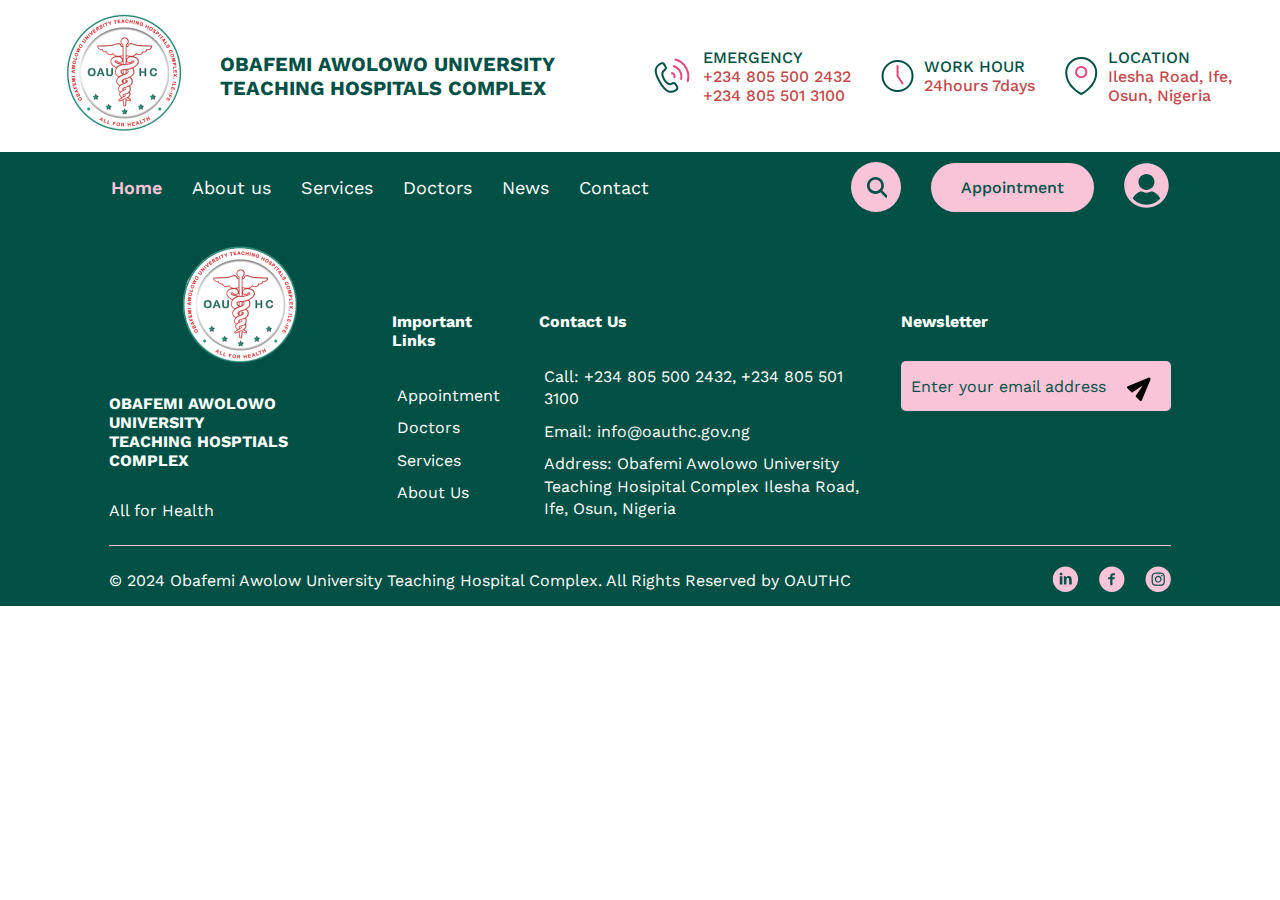
<file: draft.html>
<!DOCTYPE html>
<html lang="en">
<head>
    <meta charset="UTF-8">
    <meta name="viewport" content="width=device-width, initial-scale=1.0">
    <link rel="icon" type="image/jpg" href="./images/oauth-logo.webp">
    <link rel="stylesheet" href="https://unpkg.com/swiper/swiper-bundle.min.css">
    <link rel="stylesheet" href="./styles.css">
    <link rel="stylesheet" href="./mobile.css">
    <link rel="stylesheet" href="./tablet-small.css">
    <link rel="stylesheet" href="./tablet-large.css">
    <title>Home</title>
</head>
<body>
    <!-- NAVBAR -->
    <nav>
        <!-- MOBILE -->
        <section class="mobile-nav">
            <div class="mobile-top-navbar">
                <div class="hospital-reachouts">
                    <!-- EMERGENCY CONTACTS -->
                    <div class="emergency-contacts">
                        <svg xmlns="http://www.w3.org/2000/svg" width="41" height="39" viewBox="0 0 41 39" fill="none">
                            <path d="M24.1459 33.1261C24.7274 32.7904 25.1502 32.2345 25.3211 31.581C25.492 30.9274 25.3972 30.2295 25.0574 29.641L23.7761 27.4218C23.4363 26.8332 22.8794 26.4021 22.2279 26.2234C21.5764 26.0446 20.8837 26.1328 20.3021 26.4685C15.9167 29.0005 13.3542 24.5621 12.0729 22.3429C10.7917 20.1237 8.22919 15.6853 12.6146 13.1534C13.1962 12.8176 13.6189 12.2618 13.7899 11.6082C13.9608 10.9546 13.8659 10.2568 13.5261 9.66825L12.2449 7.44906C11.905 6.86049 11.3481 6.42941 10.6966 6.25065C10.0451 6.07188 9.35243 6.16008 8.77089 6.49583C3.28908 9.66076 1.28125 13.7789 7.6875 24.8748C14.0938 35.9708 18.6641 36.291 24.1459 33.1261Z" stroke="#005046" stroke-width="2" stroke-linecap="round" stroke-linejoin="round"/>
                            <path d="M35.8156 23.962C36.9804 19.4988 36.3314 14.7345 34.0113 10.7159C31.6911 6.69732 27.8896 3.75313 23.442 2.53021M29.1022 22.1199C29.4492 20.7944 29.5325 19.4103 29.3472 18.0468C29.162 16.6833 28.712 15.3671 28.0227 14.1734C27.3335 12.9797 26.4187 11.9318 25.3305 11.0896C24.2423 10.2475 23.002 9.62756 21.6806 9.26528M22.4248 20.2644C22.6577 19.3713 22.5278 18.418 22.0635 17.614C21.5993 16.8099 20.8387 16.2207 19.9488 15.9758" stroke="#E4477F" stroke-width="2" stroke-linecap="round" stroke-linejoin="round"/>
                        </svg>
                        <div class="reachout-texts">
                            <h5>Emergency</h5>
                            <p>+234 805 500 2432</p>
                            <p>+234 805 501 3100</p>
                        </div>
                    </div>
                    <!-- WORK HOURS -->
                    <div class="emergency-contacts">
                        <svg xmlns="http://www.w3.org/2000/svg" width="33" height="32" viewBox="0 0 33 32" fill="none">
                            <path d="M16.5605 31C24.8448 31 31.5605 24.2843 31.5605 16C31.5605 7.71573 24.8448 1 16.5605 1C8.27621 1 1.56049 7.71573 1.56049 16C1.56049 24.2843 8.27621 31 16.5605 31Z" stroke="#005046" stroke-width="2" stroke-linecap="round"/>
                            <path d="M21.5605 23.5L16.5605 16V6" stroke="#E4477F" stroke-width="2" stroke-linecap="round"/>
                        </svg>
                        <div class="reachout-texts">
                            <h5>Work Hour</h5>
                            <p> 24hours 7days</p>
                        </div>
                    </div>
                    <!-- LOCATION -->
                    <div class="emergency-contacts">
                        <svg xmlns="http://www.w3.org/2000/svg" width="33" height="39" viewBox="0 0 33 39" fill="none">
                            <path d="M1.22351 15.4C1.22351 29.8 16.2235 37 16.2235 37C16.2235 37 31.2235 29.8 31.2235 15.4C31.2235 7.45 24.511 1 16.2235 1C7.93601 1 1.22351 7.45 1.22351 15.4Z" stroke="#005046" stroke-width="2"/>
                            <path d="M16.2236 20.32C19.0734 20.32 21.3836 18.0098 21.3836 15.16C21.3836 12.3102 19.0734 10 16.2236 10C13.3738 10 11.0636 12.3102 11.0636 15.16C11.0636 18.0098 13.3738 20.32 16.2236 20.32Z" stroke="#E4477F" stroke-width="2"/>
                        </svg>
                        <div class="reachout-texts">
                            <h5>Location</h5>
                            <p>Ilesha Road, Ife,</p>
                            <p>Osun, Nigeria</p>
                        </div>
                    </div>
                </div>
            </div>
            <div class="mobile-header">
                <img src="./images/oauthc mobile logo.png" alt="">
                <h5>
                    Obafemi Awolowo University <br> 
                    Teaching Hospitals Complex
                </h5>
                <div class="hamburgerMenu" onclick="toggleSidebar()">
                    <div class="bar"></div>
                    <div class="bar"></div>
                    <div class="bar"></div>
                </div>
            </div>
            <!-- HAMBURGER MENU -->
            <div class="side-bar-mobile" id="sidebarMobile">
                <ul class="navbars">
                    <li><a href="index.html" class="active">Home</a></li>
                    <li><a href="about-us.html">About us</a></li>
                    <li><a href="services.html">Services</a></li>
                    <li><a href="doctors.html">Doctors</a></li>
                    <li><a href="#">News</a></li>
                    <li><a href="contact.html">Contact</a></li>
                    <li><a href="">Sign In/Sign Up</a></li>
                </ul>
                <button type="button" class="appointment-button"><a href="#appointment">Appointment</a></button>

            </div>
            
        </section>
        <!-- DESKTOP -->
        <section class="top-navbar">
            <!-- HOSPITAL LOGO -->
            <div class="hospital-logo-text">
                <img src="./images/oauthc-logo.png" alt="Hospital Logo">
                <h4>
                    Obafemi Awolowo University <br> 
                    Teaching Hospitals Complex
                </h4>
            </div>
            <div class="hospital-reachouts">
                <!-- EMERGENCY CONTACTS -->
                <div class="emergency-contacts">
                    <svg xmlns="http://www.w3.org/2000/svg" width="41" height="39" viewBox="0 0 41 39" fill="none">
                        <path d="M24.1459 33.1261C24.7274 32.7904 25.1502 32.2345 25.3211 31.581C25.492 30.9274 25.3972 30.2295 25.0574 29.641L23.7761 27.4218C23.4363 26.8332 22.8794 26.4021 22.2279 26.2234C21.5764 26.0446 20.8837 26.1328 20.3021 26.4685C15.9167 29.0005 13.3542 24.5621 12.0729 22.3429C10.7917 20.1237 8.22919 15.6853 12.6146 13.1534C13.1962 12.8176 13.6189 12.2618 13.7899 11.6082C13.9608 10.9546 13.8659 10.2568 13.5261 9.66825L12.2449 7.44906C11.905 6.86049 11.3481 6.42941 10.6966 6.25065C10.0451 6.07188 9.35243 6.16008 8.77089 6.49583C3.28908 9.66076 1.28125 13.7789 7.6875 24.8748C14.0938 35.9708 18.6641 36.291 24.1459 33.1261Z" stroke="#005046" stroke-width="2" stroke-linecap="round" stroke-linejoin="round"/>
                        <path d="M35.8156 23.962C36.9804 19.4988 36.3314 14.7345 34.0113 10.7159C31.6911 6.69732 27.8896 3.75313 23.442 2.53021M29.1022 22.1199C29.4492 20.7944 29.5325 19.4103 29.3472 18.0468C29.162 16.6833 28.712 15.3671 28.0227 14.1734C27.3335 12.9797 26.4187 11.9318 25.3305 11.0896C24.2423 10.2475 23.002 9.62756 21.6806 9.26528M22.4248 20.2644C22.6577 19.3713 22.5278 18.418 22.0635 17.614C21.5993 16.8099 20.8387 16.2207 19.9488 15.9758" stroke="#E4477F" stroke-width="2" stroke-linecap="round" stroke-linejoin="round"/>
                    </svg>
                    <div class="reachout-texts">
                        <h5>Emergency</h5>
                        <p>+234 805 500 2432</p>
                        <p>+234 805 501 3100</p>
                    </div>
                </div>
                <!-- WORK HOURS -->
                <div class="emergency-contacts">
                    <svg xmlns="http://www.w3.org/2000/svg" width="33" height="32" viewBox="0 0 33 32" fill="none">
                        <path d="M16.5605 31C24.8448 31 31.5605 24.2843 31.5605 16C31.5605 7.71573 24.8448 1 16.5605 1C8.27621 1 1.56049 7.71573 1.56049 16C1.56049 24.2843 8.27621 31 16.5605 31Z" stroke="#005046" stroke-width="2" stroke-linecap="round"/>
                        <path d="M21.5605 23.5L16.5605 16V6" stroke="#E4477F" stroke-width="2" stroke-linecap="round"/>
                    </svg>
                    <div class="reachout-texts">
                        <h5>Work Hour</h5>
                        <p> 24hours 7days</p>
                    </div>
                </div>
                <!-- LOCATION -->
                <div class="emergency-contacts">
                    <svg xmlns="http://www.w3.org/2000/svg" width="33" height="39" viewBox="0 0 33 39" fill="none">
                        <path d="M1.22351 15.4C1.22351 29.8 16.2235 37 16.2235 37C16.2235 37 31.2235 29.8 31.2235 15.4C31.2235 7.45 24.511 1 16.2235 1C7.93601 1 1.22351 7.45 1.22351 15.4Z" stroke="#005046" stroke-width="2"/>
                        <path d="M16.2236 20.32C19.0734 20.32 21.3836 18.0098 21.3836 15.16C21.3836 12.3102 19.0734 10 16.2236 10C13.3738 10 11.0636 12.3102 11.0636 15.16C11.0636 18.0098 13.3738 20.32 16.2236 20.32Z" stroke="#E4477F" stroke-width="2"/>
                    </svg>
                    <div class="reachout-texts">
                        <h5>Location</h5>
                        <p>Ilesha Road, Ife,</p>
                        <p>Osun, Nigeria</p>
                    </div>
                </div>
            </div>
        </section>
        <section class="navbar">
            <ul class="navbars">
                <li><a href="index.html" class="active">Home</a></li>
                <li><a href="about-us.html">About us</a></li>
                <li><a href="services.html">Services</a></li>
                <li><a href="doctors.html">Doctors</a></li>
                <li><a href="#">News</a></li>
                <li><a href="contact.html">Contact</a></li>
            </ul>            
            
            <div class="search-appointment">
                <!-- SEARCH BUTTON -->
                <div class="search-container">
                    <input checked="" class="search-checkbox" type="checkbox"> 
                    <div class="search-mainbox">
                        <div class="search-iconContainer">
                            <svg viewBox="0 0 512 512" height="1em" xmlns="http://www.w3.org/2000/svg" class="search_icon"><path d="M416 208c0 45.9-14.9 88.3-40 122.7L502.6 457.4c12.5 12.5 12.5 32.8 0 45.3s-32.8 12.5-45.3 0L330.7 376c-34.4 25.2-76.8 40-122.7 40C93.1 416 0 322.9 0 208S93.1 0 208 0S416 93.1 416 208zM208 352a144 144 0 1 0 0-288 144 144 0 1 0 0 288z"></path></svg>
                        </div>
                     <input class="search_input" placeholder="search" type="text">
                    </div>
                </div>
                <!-- BOOK APPOINTMENT BUTTON -->
                <button type="button" class="appointment-button">
                    <a href="#appointment">Appointment</a>
                </button>
                <!-- ACCOUNT ICON -->
                <button class="profile-account" onclick="toggleDropdown()">
                    <svg xmlns="http://www.w3.org/2000/svg" width="45" height="45" viewBox="0 0 45 45" fill="none">
                        <g clip-path="url(#clip0_158_4587)">
                            <path d="M22.4748 0.247253C10.1988 0.247253 0.247253 10.1988 0.247253 22.4748C0.247253 34.7508 10.1988 44.7023 22.4748 44.7023C34.7508 44.7023 44.7023 34.7508 44.7023 22.4748C44.7023 10.1988 34.7508 0.247253 22.4748 0.247253ZM22.4748 11.1175C26.8704 11.1175 30.4471 14.6942 30.4471 19.0898C30.4471 23.4859 26.8704 27.0621 22.4748 27.0621C18.0787 27.0621 14.5025 23.4859 14.5025 19.0898C14.5025 14.6942 18.0787 11.1175 22.4748 11.1175ZM22.4748 41.6611C16.9747 41.6611 12.0412 39.2482 8.66556 35.426C10.2348 32.5859 12.6883 30.2515 15.6055 28.8363C16.5978 28.3552 17.7561 28.3631 18.784 28.8566C19.9413 29.4127 21.1831 29.6943 22.4753 29.6943C23.767 29.6943 25.0092 29.4123 26.1665 28.8566C27.1954 28.3626 28.3537 28.3552 29.3451 28.8363C32.2623 30.251 34.7153 32.5859 36.2845 35.426C32.9084 39.2477 27.9749 41.6611 22.4748 41.6611Z" fill="#F9C4D7"/>
                        </g>
                        <defs>
                            <clipPath id="clip0_158_4587">
                                <rect width="45" height="45" fill="white"/>
                            </clipPath>
                        </defs>
                    </svg>
                </button>
                <!-- ACCOUNT DROPDOWN CONTENT -->
                <div id="dropdown" class="dropdown-content">
                    <input type="text" placeholder="Username">
                    <input type="password" placeholder="Password">
                    <button class="signin-button" onclick="signIn()">Sign In</button>
                    <button class="create-account-button" onclick="createAccount()">Create Account</button>
                </div>
            </div>
        </section>
    </nav>
    <!-- FOOTER -->
    <footer>
        <div class="footer-top">
            <div class="top-one">
                <img src="./images/oauthc-logo.png" alt="OAUTHC logo">
                <h5>
                    OBAFEMI AWOLOWO UNIVERSITY <br>
                    TEACHING HOSPTIALS COMPLEX
                </h5>
                <p>All for Health</p>
            </div>
            <div class="top-two">
                <h5>Important Links</h5>
                <ul>
                    <li><a href="#appointment">Appointment</a></li>
                    <li><a href="">Doctors</a></li>
                    <li><a href="">Services</a></li>
                    <li><a href="">About Us</a></li>
                </ul>
            </div>
            <div class="top-three">
                <h5>Contact Us</h5>
                <ul>
                    <li>Call: +234 805 500 2432, +234 805 501 3100</li>
                    <li>Email: info@oauthc.gov.ng</li>
                    <li>
                        Address: Obafemi Awolowo University <br>
                        Teaching Hosipital Complex Ilesha Road, <br>
                        Ife, Osun, Nigeria
                    </li>
                </ul>
            </div>
            <div class="top-four">
                <h5>Newsletter</h5>
                <div class="newsletter-container">
                    <input type="email" name="newsletter" id="newsletter" placeholder="Enter your email address" required>
                    <button type="submit">
                        <svg xmlns="http://www.w3.org/2000/svg" width="24" height="25" viewBox="0 0 24 25" fill="none">
                            <path d="M21.411 0.674728L21.4032 0.677811L0.744545 9.24042C0.570319 9.31197 0.41651 9.42568 0.296877 9.57137C0.177244 9.71706 0.0955165 9.89018 0.0590068 10.0753C0.0187121 10.2691 0.0271407 10.4699 0.083534 10.6596C0.139927 10.8493 0.242516 11.0221 0.38207 11.1622L4.25535 15.0429C4.44641 15.2342 4.6981 15.3528 4.96703 15.3781C5.23597 15.4034 5.50529 15.3339 5.7286 15.1816L15.1653 8.67748C15.2025 8.65207 15.2474 8.64048 15.2923 8.6447C15.3371 8.64892 15.3791 8.66869 15.4109 8.7006C15.4428 8.73251 15.4625 8.77456 15.4667 8.8195C15.4709 8.86443 15.4594 8.90943 15.434 8.94673L8.94271 18.4013C8.79068 18.6249 8.72121 18.8946 8.74629 19.1639C8.77137 19.4333 8.88942 19.6855 9.08011 19.877L12.9541 23.7584C13.0874 23.8922 13.2518 23.9907 13.4325 24.0451C13.6132 24.0995 13.8045 24.1081 13.9893 24.0701C14.2123 24.0251 14.4171 23.9152 14.5781 23.7543C14.6898 23.6422 14.7781 23.5088 14.8376 23.362L23.4179 2.69851L23.4214 2.68892C23.5334 2.40736 23.5607 2.09905 23.4997 1.80215C23.4387 1.50524 23.2922 1.23277 23.0783 1.01843C22.8644 0.804094 22.5924 0.657301 22.2961 0.596213C21.9998 0.535126 21.6921 0.562422 21.411 0.674728Z" fill="black"/>
                        </svg>
                    </button>
                </div>
            </div>
        </div>
        <hr>
        <div class="footer-bottom">
            <p>© 2024 Obafemi Awolow University Teaching Hospital Complex. All Rights Reserved by OAUTHC</p>
            <div class="footer-socials">
                <!-- LINKEDIN -->
                <a href="">
                    <svg xmlns="http://www.w3.org/2000/svg" width="27" height="26" viewBox="0 0 27 26" fill="none">
                        <path d="M13.4525 0.547852C6.46592 0.547852 0.802368 6.22232 0.802368 13.2223C0.802368 20.2223 6.46592 25.8968 13.4525 25.8968C20.439 25.8968 26.1025 20.2223 26.1025 13.2223C26.1025 6.22232 20.439 0.547852 13.4525 0.547852ZM10.3558 18.4756H7.79418V10.2161H10.3558V18.4756ZM9.05918 9.20214C8.25011 9.20214 7.72697 8.62783 7.72697 7.91753C7.72697 7.19271 8.26592 6.63556 9.09213 6.63556C9.91834 6.63556 10.4243 7.19271 10.4402 7.91753C10.4402 8.62783 9.91834 9.20214 9.05918 9.20214ZM19.7116 18.4756H17.15V13.8983C17.15 12.8328 16.7784 12.1093 15.852 12.1093C15.1444 12.1093 14.7241 12.5992 14.5383 13.0705C14.4697 13.2382 14.4526 13.4758 14.4526 13.7121V18.4743H11.8896V12.85C11.8896 11.8189 11.8567 10.9568 11.8224 10.2148H14.0481L14.1653 11.3621H14.2167C14.5541 10.8234 15.3803 10.0286 16.7626 10.0286C18.4479 10.0286 19.7116 11.1601 19.7116 13.592V18.4756Z" fill="#F9C4D7"/>
                    </svg>
                </a>
                <!-- FACEBOOK -->
                <a href="">
                    <svg xmlns="http://www.w3.org/2000/svg" width="26" height="26" viewBox="0 0 26 26" fill="none">
                        <path d="M12.836 0.547852C5.84946 0.547852 0.185913 6.22232 0.185913 13.2223C0.185913 20.2223 5.84946 25.8968 12.836 25.8968C19.8225 25.8968 25.4861 20.2223 25.4861 13.2223C25.4861 6.22232 19.8225 0.547852 12.836 0.547852ZM15.8325 9.30644H13.931C13.7057 9.30644 13.4553 9.6035 13.4553 9.99825V11.374H15.8338L15.4741 13.3359H13.4553V19.2255H11.2113V13.3359H9.17538V11.374H11.2113V10.2201C11.2113 8.56445 12.3577 7.21911 13.931 7.21911H15.8325V9.30644Z" fill="#F9C4D7"/>
                    </svg>
                </a>
                <!-- INSTAGRAM -->
                <a href="">
                    <svg xmlns="http://www.w3.org/2000/svg" width="26" height="26" viewBox="0 0 26 26" fill="none">
                        <path d="M18.3561 9.32888C18.2464 9.04403 18.0783 8.78538 17.8627 8.56959C17.647 8.35379 17.3887 8.18564 17.1043 8.07596C16.7127 7.93063 16.299 7.85382 15.8815 7.84887C15.187 7.81719 14.9788 7.80926 13.2197 7.80926C11.4605 7.80926 11.2523 7.81719 10.5579 7.84887C10.1398 7.85367 9.72576 7.93048 9.33372 8.07596C9.04942 8.18594 8.79127 8.35436 8.57589 8.57039C8.36051 8.78641 8.19268 9.04524 8.08321 9.3302C7.93816 9.72257 7.8615 10.137 7.85656 10.5554C7.82494 11.2512 7.81703 11.4598 7.81703 13.2223C7.81703 14.9849 7.82494 15.1935 7.85656 15.8892C7.86135 16.3081 7.93801 16.723 8.08321 17.1158C8.19298 17.4006 8.36108 17.6593 8.57669 17.875C8.79229 18.0908 9.05062 18.259 9.33504 18.3687C9.72666 18.514 10.1403 18.5908 10.5579 18.5958C11.2523 18.6274 11.4605 18.6341 13.2197 18.6341C14.9788 18.6341 15.187 18.6274 15.8815 18.5944C16.2994 18.5901 16.7135 18.5137 17.1056 18.3687C17.3899 18.2587 17.6481 18.0903 17.8634 17.8742C18.0788 17.6582 18.2467 17.3994 18.3561 17.1144C18.5012 16.7221 18.5778 16.3076 18.5828 15.8892C18.6144 15.1935 18.621 14.9849 18.621 13.2223C18.621 11.4598 18.6144 11.2512 18.5815 10.5554C18.5771 10.1366 18.5009 9.72175 18.3561 9.32888ZM13.2197 16.6127C12.5504 16.6127 11.8962 16.4139 11.3397 16.0413C10.7832 15.6688 10.3495 15.1393 10.0934 14.5198C9.83724 13.9003 9.77022 13.2186 9.90079 12.5609C10.0314 11.9032 10.3536 11.2991 10.8269 10.8249C11.3001 10.3508 11.9031 10.0279 12.5595 9.89704C13.2159 9.76622 13.8963 9.83337 14.5146 10.09C15.133 10.3466 15.6614 10.7811 16.0333 11.3387C16.4051 11.8963 16.6036 12.5518 16.6036 13.2223C16.6036 14.1215 16.2471 14.9839 15.6124 15.6197C14.9778 16.2555 14.1171 16.6127 13.2197 16.6127ZM16.7367 10.4907C16.5803 10.4907 16.4274 10.4442 16.2974 10.3572C16.1674 10.2702 16.066 10.1464 16.0062 10.0017C15.9464 9.85695 15.9307 9.69767 15.9612 9.54401C15.9917 9.39035 16.067 9.2492 16.1776 9.13841C16.2882 9.02763 16.429 8.95218 16.5824 8.92162C16.7358 8.89105 16.8947 8.90674 17.0392 8.9667C17.1837 9.02665 17.3072 9.12819 17.394 9.25845C17.4809 9.38872 17.5273 9.54188 17.5273 9.69855C17.5273 9.90864 17.444 10.1101 17.2957 10.2587C17.1474 10.4072 16.9463 10.4907 16.7367 10.4907ZM15.4163 13.2223C15.4163 13.6576 15.2875 14.0831 15.0461 14.4451C14.8047 14.807 14.4617 15.0891 14.0603 15.2557C13.6589 15.4222 13.2172 15.4658 12.7911 15.3809C12.365 15.296 11.9736 15.0864 11.6664 14.7786C11.3592 14.4708 11.15 14.0786 11.0652 13.6517C10.9805 13.2248 11.024 12.7822 11.1902 12.3801C11.3565 11.9779 11.6381 11.6342 11.9993 11.3924C12.3605 11.1505 12.7852 11.0214 13.2197 11.0214C13.8023 11.0214 14.361 11.2533 14.7729 11.6661C15.1849 12.0788 15.4163 12.6386 15.4163 13.2223ZM13.2197 0.547852C10.7177 0.547852 8.27195 1.2912 6.19166 2.68388C4.11136 4.07657 2.48997 6.05605 1.53252 8.37201C0.575061 10.688 0.324547 13.2364 0.812654 15.695C1.30076 18.1536 2.50556 20.412 4.27471 22.1845C6.04386 23.9571 8.29788 25.1642 10.7518 25.6532C13.2056 26.1423 15.7491 25.8913 18.0606 24.932C20.3721 23.9727 22.3478 22.3482 23.7378 20.2639C25.1278 18.1796 25.8698 15.7291 25.8698 13.2223C25.8698 9.86084 24.537 6.63704 22.1646 4.26012C19.7923 1.88319 16.5747 0.547852 13.2197 0.547852V0.547852ZM19.7687 15.9434C19.7576 16.4912 19.6538 17.0331 19.4617 17.5462C19.2925 17.9846 19.0337 18.3828 18.7019 18.7151C18.3702 19.0475 17.9728 19.3068 17.5352 19.4764C17.0236 19.6687 16.4831 19.7727 15.9368 19.784C15.2331 19.8157 15.0091 19.8236 13.2197 19.8236C11.4302 19.8236 11.2062 19.8157 10.5025 19.784C9.95622 19.7727 9.41577 19.6687 8.90415 19.4764C8.46656 19.3068 8.06916 19.0475 7.7374 18.7151C7.40565 18.3828 7.14687 17.9846 6.97764 17.5462C6.78573 17.0335 6.68192 16.4921 6.67062 15.9447C6.63899 15.2397 6.63108 15.0152 6.63108 13.2223C6.63108 11.4294 6.63899 11.205 6.67062 10.4999C6.6815 9.95265 6.78486 9.41117 6.97633 8.89848C7.14554 8.45967 7.40446 8.06117 7.73645 7.72853C8.06845 7.3959 8.46619 7.13649 8.90415 6.96694C9.41585 6.77511 9.9563 6.67154 10.5025 6.66064C11.2062 6.62895 11.4302 6.62103 13.2197 6.62103C15.0091 6.62103 15.2331 6.62895 15.9368 6.66064C16.483 6.67154 17.0235 6.77511 17.5352 6.96694C17.9729 7.13664 18.3704 7.39612 18.7021 7.72875C19.0339 8.06138 19.2926 8.4598 19.4617 8.89848C19.6536 9.41109 19.7574 9.95258 19.7687 10.4999C19.8003 11.205 19.8083 11.4294 19.8083 13.2223C19.8083 15.0152 19.8003 15.2397 19.7687 15.9447V15.9434Z" fill="#F9C4D7"/>
                    </svg>
                </a>
            </div>
        </div>
    </footer>

    <script src="https://unpkg.com/swiper/swiper-bundle.min.js"></script>
    <script src="./script.js"></script>
</body>
</html>
</file>
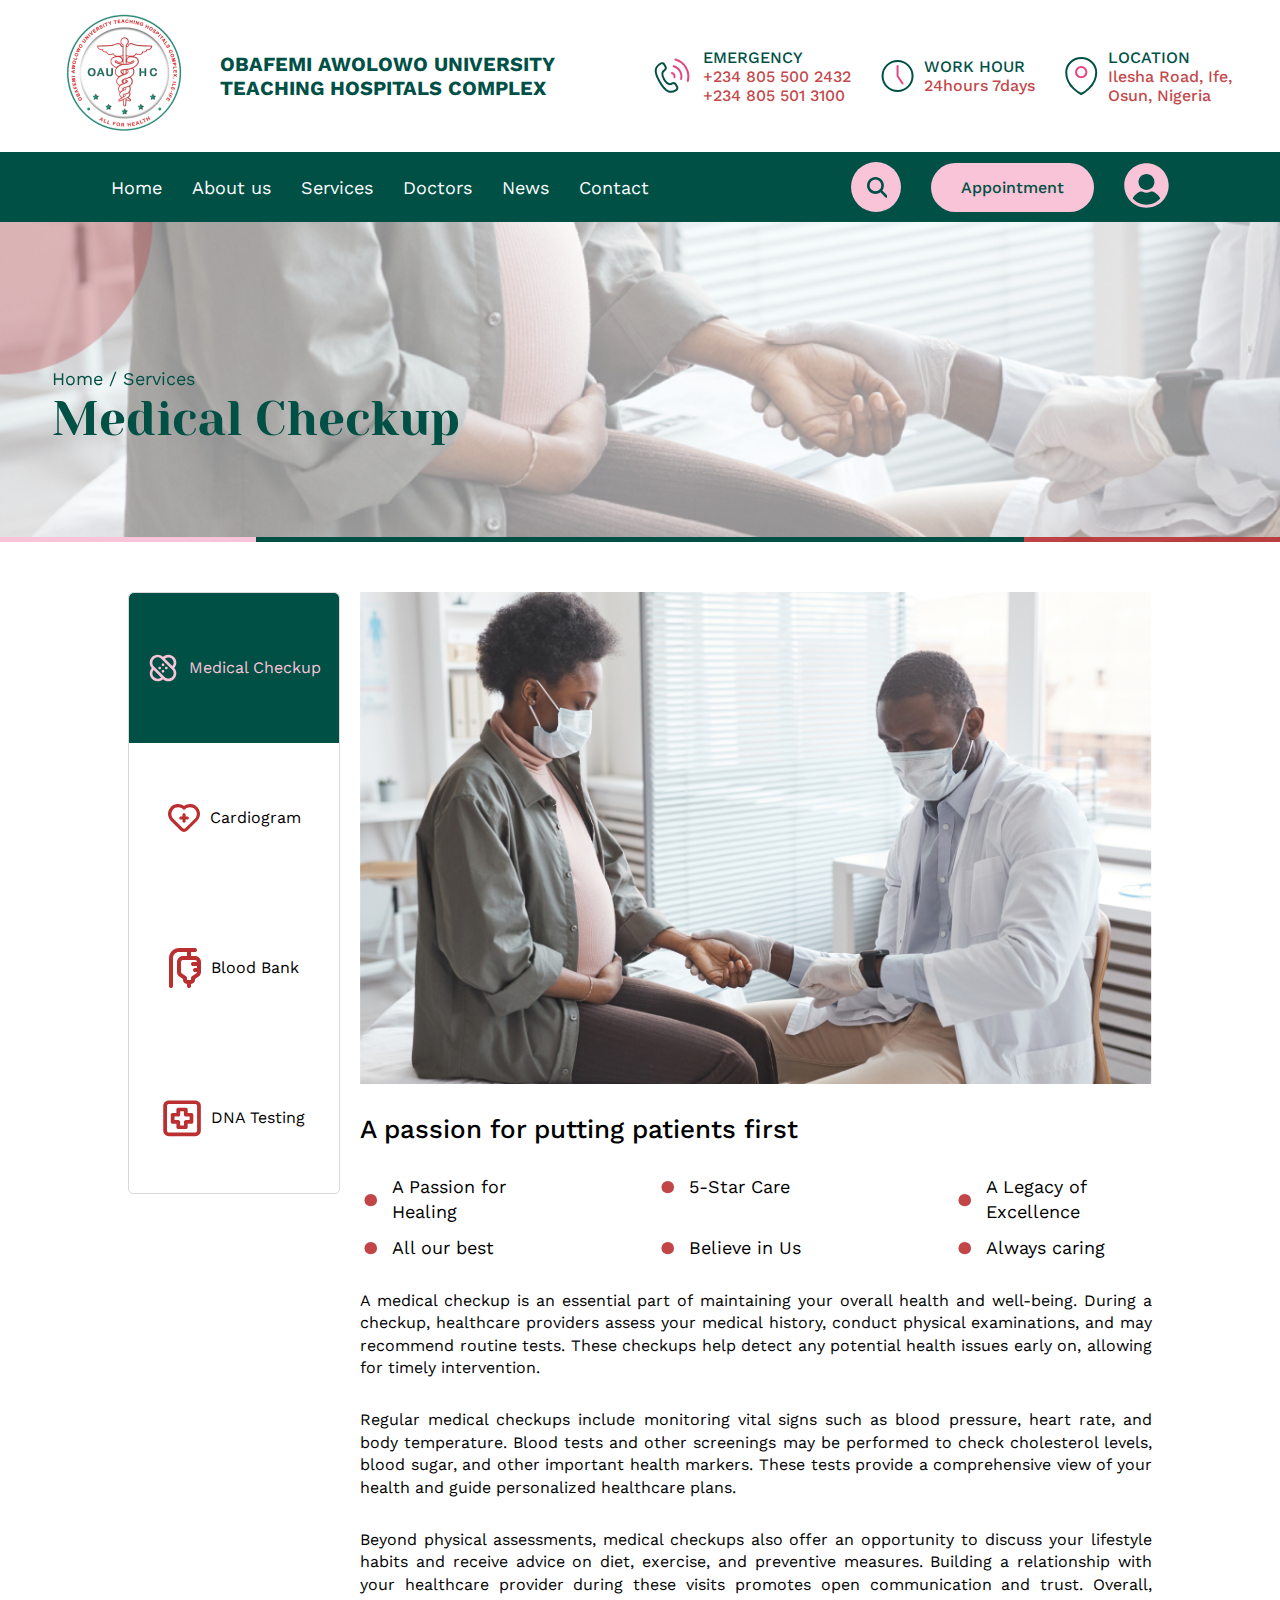
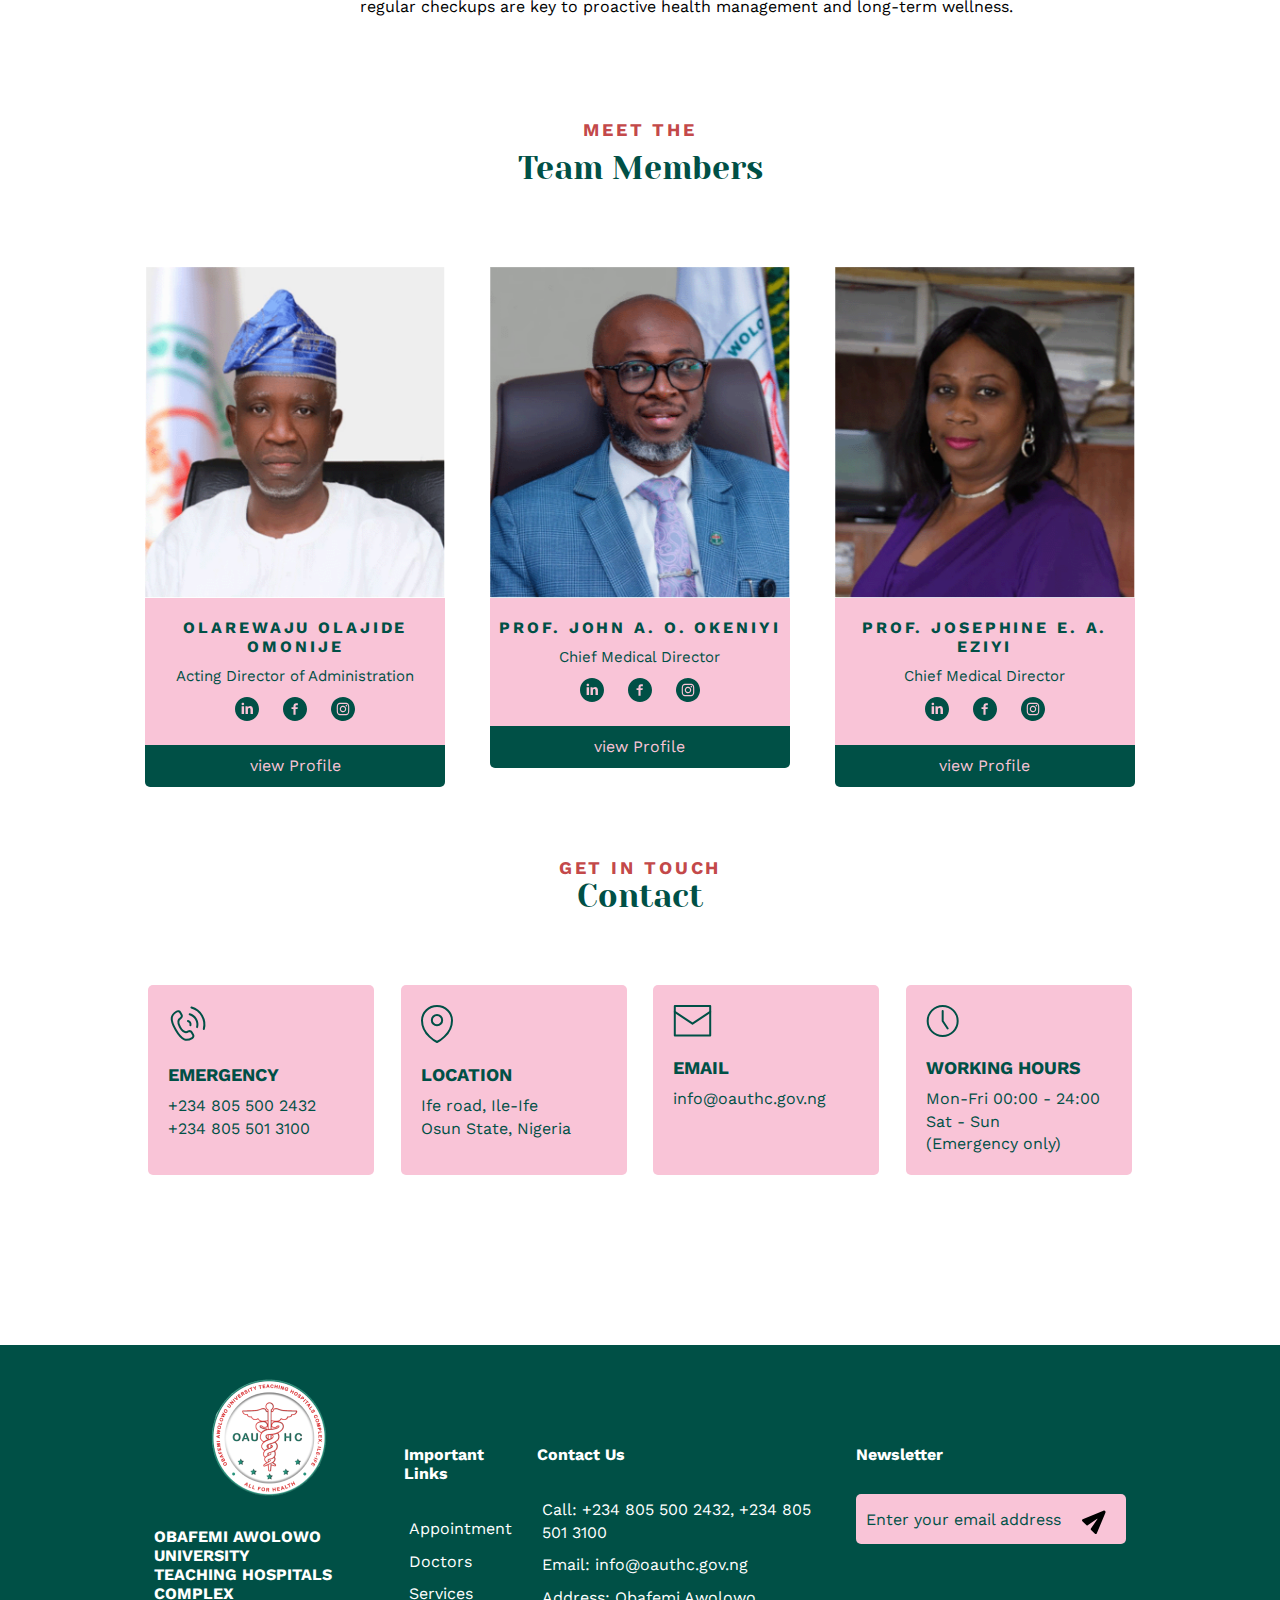
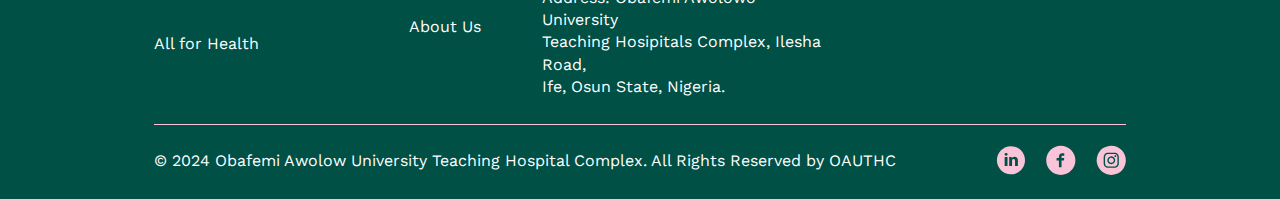
<file: services-detail.html>
<!DOCTYPE html>
<html lang="en">
<head>
    <meta charset="UTF-8">
    <meta name="viewport" content="width=device-width, initial-scale=1.0">
    <link rel="icon" type="image/jpg" href="./images/oauth-logo.webp">
    <link rel="stylesheet" href="https://unpkg.com/swiper/swiper-bundle.min.css">
    <link rel="stylesheet" href="./styles.css">
    <link rel="stylesheet" href="./mobile.css">
    <link rel="stylesheet" href="./tablet-small.css">
    <link rel="stylesheet" href="./tablet-large.css">
    <title>Services Detail</title>
</head>
<body>
    <!-- NAVBAR -->
    <nav id="header">
    </nav>
    
    <main class="service-detail">
        <!-- TOP CAPTION -->
        <section class="top-caption">
            <div class="top-links">
                <a href="index.html">Home</a><span> / </span> <a href="services.html">Services</a>
                <h2 id="serviceDetailsCaption">Medical Checkup</h2>
            </div>
            <div class="caption-border">
                <div class="accent"></div>
                <div class="green"></div>
                <div class="red"></div>
            </div>
        </section>
        <!-- SERVICES DETAILS CONTAINER -->
        <section class="services-container">
            <!-- SERVICES LEFT -->
            <div class="services-left">
                <button class="service-button active" data-target="free-checkup">
                    <svg xmlns="http://www.w3.org/2000/svg" width="32" height="32" viewBox="0 0 32 32" fill="none">
                        <path d="M11.76 15.0533C11.635 15.1772 11.5359 15.3247 11.4682 15.4872C11.4005 15.6497 11.3656 15.8239 11.3656 15.9999C11.3656 16.176 11.4005 16.3502 11.4682 16.5127C11.5359 16.6752 11.635 16.8227 11.76 16.9466C12.0098 17.1949 12.3478 17.3343 12.7 17.3343C13.0523 17.3343 13.3902 17.1949 13.64 16.9466C13.765 16.8227 13.8642 16.6752 13.9319 16.5127C13.9996 16.3502 14.0344 16.176 14.0344 15.9999C14.0344 15.8239 13.9996 15.6497 13.9319 15.4872C13.8642 15.3247 13.765 15.1772 13.64 15.0533C13.3902 14.8049 13.0523 14.6656 12.7 14.6656C12.3478 14.6656 12.0098 14.8049 11.76 15.0533ZM15.0534 18.3599C14.805 18.6098 14.6656 18.9477 14.6656 19.2999C14.6656 19.6522 14.805 19.9901 15.0534 20.2399C15.1773 20.3649 15.3248 20.4641 15.4873 20.5318C15.6497 20.5995 15.824 20.6343 16 20.6343C16.176 20.6343 16.3503 20.5995 16.5128 20.5318C16.6753 20.4641 16.8227 20.3649 16.9467 20.2399C17.195 19.9901 17.3344 19.6522 17.3344 19.2999C17.3344 18.9477 17.195 18.6098 16.9467 18.3599C16.8227 18.235 16.6753 18.1358 16.5128 18.0681C16.3503 18.0004 16.176 17.9655 16 17.9655C15.824 17.9655 15.6497 18.0004 15.4873 18.0681C15.3248 18.1358 15.1773 18.235 15.0534 18.3599V18.3599ZM27.0534 5.02661C25.603 3.56424 23.6444 2.71761 21.5855 2.66297C19.5266 2.60834 17.5259 3.3499 16 4.73328C14.4812 3.36605 12.4966 2.63192 10.4536 2.6815C8.41066 2.73109 6.4641 3.56064 5.01335 4.99994V4.99994C3.57204 6.45306 2.74248 8.40333 2.69536 10.4495C2.64824 12.4956 3.38713 14.482 4.76002 15.9999C3.73358 17.1475 3.06007 18.5668 2.8203 20.0876C2.58053 21.6084 2.78469 23.1661 3.40828 24.5738C4.03187 25.9814 5.0484 27.1792 6.33589 28.0235C7.62338 28.8677 9.12713 29.3225 10.6667 29.3333C12.6403 29.3354 14.5431 28.598 16 27.2666C17.5196 28.6377 19.507 29.3743 21.5531 29.3247C23.5993 29.2751 25.5486 28.4431 27 26.9999C28.4395 25.5451 29.2666 23.5939 29.3113 21.5478C29.3559 19.5016 28.6147 17.5162 27.24 15.9999C28.6147 14.4837 29.3559 12.4983 29.3113 10.4521C29.2666 8.406 28.4395 6.45479 27 4.99994L27.0534 5.02661ZM25.1067 6.89328C26.0339 7.84713 26.5712 9.11306 26.6132 10.4427C26.6551 11.7723 26.1986 13.0696 25.3334 14.0799L17.92 6.66661C18.9392 5.82092 20.2325 5.37715 21.5563 5.4189C22.88 5.46065 24.1428 5.98504 25.1067 6.89328V6.89328ZM6.89335 25.1066C5.96611 24.1528 5.4288 22.8868 5.38686 21.5572C5.34493 20.2276 5.80139 18.9303 6.66669 17.9199L14.1334 25.3866C13.1028 26.2373 11.7952 26.6789 10.46 26.6273C9.12467 26.5757 7.8551 26.0344 6.89335 25.1066V25.1066ZM25.1067 25.1066C24.0943 26.0748 22.7475 26.6152 21.3467 26.6152C19.9459 26.6152 18.599 26.0748 17.5867 25.1066L6.92002 14.4399C5.92668 13.4407 5.36912 12.0889 5.36912 10.6799C5.36912 9.27095 5.92668 7.91921 6.92002 6.91994V6.91994C7.91929 5.9266 9.27103 5.36905 10.68 5.36905C12.089 5.36905 13.4408 5.9266 14.44 6.91994L25.1067 17.5866C26.1 18.5859 26.6576 19.9376 26.6576 21.3466C26.6576 22.7556 26.1 24.1073 25.1067 25.1066ZM18.36 15.0533C18.235 15.1772 18.1359 15.3247 18.0682 15.4872C18.0005 15.6497 17.9656 15.8239 17.9656 15.9999C17.9656 16.176 18.0005 16.3502 18.0682 16.5127C18.1359 16.6752 18.235 16.8227 18.36 16.9466C18.6098 17.1949 18.9478 17.3343 19.3 17.3343C19.6523 17.3343 19.9902 17.1949 20.24 16.9466C20.365 16.8227 20.4642 16.6752 20.5319 16.5127C20.5996 16.3502 20.6344 16.176 20.6344 15.9999C20.6344 15.8239 20.5996 15.6497 20.5319 15.4872C20.4642 15.3247 20.365 15.1772 20.24 15.0533C19.9902 14.8049 19.6523 14.6656 19.3 14.6656C18.9478 14.6656 18.6098 14.8049 18.36 15.0533ZM15.0534 11.7599C14.805 12.0098 14.6656 12.3477 14.6656 12.6999C14.6656 13.0522 14.805 13.3901 15.0534 13.6399C15.1773 13.7649 15.3248 13.8641 15.4873 13.9318C15.6497 13.9995 15.824 14.0343 16 14.0343C16.176 14.0343 16.3503 13.9995 16.5128 13.9318C16.6753 13.8641 16.8227 13.7649 16.9467 13.6399C17.195 13.3901 17.3344 13.0522 17.3344 12.6999C17.3344 12.3477 17.195 12.0098 16.9467 11.7599C16.8227 11.635 16.6753 11.5358 16.5128 11.4681C16.3503 11.4004 16.176 11.3655 16 11.3655C15.824 11.3655 15.6497 11.4004 15.4873 11.4681C15.3248 11.5358 15.1773 11.635 15.0534 11.7599Z" fill="#BB2F31"/>
                    </svg>
                    Medical Checkup
                </button>
                <button class="service-button" data-target="cardiogram">
                    <svg xmlns="http://www.w3.org/2000/svg" width="32" height="28" viewBox="0 0 32 28" fill="none">
                        <path d="M19.2382 12.4226H17.6366V10.8358C17.6366 10.415 17.4679 10.0114 17.1675 9.71386C16.8671 9.4163 16.4598 9.24912 16.035 9.24912C15.6102 9.24912 15.2029 9.4163 14.9025 9.71386C14.6022 10.0114 14.4334 10.415 14.4334 10.8358V12.4226H12.8319C12.4071 12.4226 11.9997 12.5897 11.6994 12.8873C11.399 13.1849 11.2303 13.5885 11.2303 14.0093C11.2303 14.4301 11.399 14.8337 11.6994 15.1313C11.9997 15.4288 12.4071 15.596 12.8319 15.596H14.4334V17.1827C14.4334 17.6036 14.6022 18.0072 14.9025 18.3047C15.2029 18.6023 15.6102 18.7695 16.035 18.7695C16.4598 18.7695 16.8671 18.6023 17.1675 18.3047C17.4679 18.0072 17.6366 17.6036 17.6366 17.1827V15.596H19.2382C19.6629 15.596 20.0703 15.4288 20.3707 15.1313C20.671 14.8337 20.8398 14.4301 20.8398 14.0093C20.8398 13.5885 20.671 13.1849 20.3707 12.8873C20.0703 12.5897 19.6629 12.4226 19.2382 12.4226ZM29.1039 2.90223C27.3961 1.22777 25.1405 0.213164 22.7441 0.0414984C20.3476 -0.130167 17.9681 0.552409 16.035 1.96606C13.9973 0.464448 11.4609 -0.216456 8.93668 0.0604685C6.41248 0.337393 4.08793 1.55158 2.43115 3.45851C0.774366 5.36545 -0.0915838 7.82348 0.00768023 10.3376C0.106944 12.8518 1.16405 15.2353 2.96612 17.0082L12.5756 26.6079C13.4765 27.4993 14.6977 28 15.971 28C17.2442 28 18.4654 27.4993 19.3663 26.6079L28.9758 17.0082C29.9222 16.0921 30.6766 14.9997 31.1955 13.7939C31.7144 12.588 31.9877 11.2924 31.9996 9.9816C32.0115 8.67077 31.7618 7.37053 31.2649 6.15561C30.7679 4.9407 30.0335 3.83505 29.1039 2.90223ZM26.8457 14.7392L17.2362 24.2595C17.0873 24.4082 16.9102 24.5263 16.715 24.6068C16.5198 24.6874 16.3105 24.7289 16.0991 24.7289C15.8876 24.7289 15.6783 24.6874 15.4831 24.6068C15.288 24.5263 15.1108 24.4082 14.962 24.2595L5.35247 14.7392C4.09645 13.4672 3.39312 11.7585 3.39312 9.97902C3.39312 8.19956 4.09645 6.49085 5.35247 5.21885C6.63238 3.9669 8.3586 3.2649 10.1572 3.2649C11.9558 3.2649 13.682 3.9669 14.962 5.21885C15.1108 5.36757 15.288 5.48561 15.4831 5.56617C15.6783 5.64672 15.8876 5.6882 16.0991 5.6882C16.3105 5.6882 16.5198 5.64672 16.715 5.56617C16.9102 5.48561 17.0873 5.36757 17.2362 5.21885C18.5161 3.9669 20.2423 3.2649 22.0409 3.2649C23.8396 3.2649 25.5658 3.9669 26.8457 5.21885C28.1113 6.49226 28.8208 8.20773 28.8208 9.99488C28.8208 11.782 28.1113 13.4975 26.8457 14.7709V14.7392Z" fill="#BB2F31"/>
                    </svg>
                    Cardiogram
                </button>
                <button class="service-button" data-target="blood-bank">
                    <svg xmlns="http://www.w3.org/2000/svg" width="32" height="40" viewBox="0 0 32 40" fill="none">
                        <path d="M26 8H22V4H26C26.5304 4 27.0391 3.78929 27.4142 3.41421C27.7893 3.03914 28 2.53043 28 2C28 1.46957 27.7893 0.960859 27.4142 0.585786C27.0391 0.210714 26.5304 0 26 0H10C7.34784 0 4.8043 1.05357 2.92893 2.92893C1.05357 4.8043 0 7.34784 0 10V38C0 38.5304 0.210714 39.0391 0.585787 39.4142C0.96086 39.7893 1.46957 40 2 40C2.53043 40 3.03914 39.7893 3.41421 39.4142C3.78929 39.0391 4 38.5304 4 38V10C4 8.4087 4.63214 6.88258 5.75736 5.75736C6.88258 4.63214 8.4087 4 10 4H18V8H14C12.4087 8 10.8826 8.63214 9.75736 9.75736C8.63214 10.8826 8 12.4087 8 14V23.86C7.99963 24.8498 8.24414 25.8243 8.71175 26.6967C9.17935 27.5691 9.85552 28.3123 10.68 28.86L14 31.08V32C14 33.0609 14.4214 34.0783 15.1716 34.8284C15.9217 35.5786 16.9391 36 18 36V38C18 38.5304 18.2107 39.0391 18.5858 39.4142C18.9609 39.7893 19.4696 40 20 40C20.5304 40 21.0391 39.7893 21.4142 39.4142C21.7893 39.0391 22 38.5304 22 38V36C23.0609 36 24.0783 35.5786 24.8284 34.8284C25.5786 34.0783 26 33.0609 26 32V31.08L29.32 28.86C30.1445 28.3123 30.8206 27.5691 31.2882 26.6967C31.7559 25.8243 32.0004 24.8498 32 23.86V14C32 12.4087 31.3679 10.8826 30.2426 9.75736C29.1174 8.63214 27.5913 8 26 8ZM24 18H28V20H26C25.4696 20 24.9609 20.2107 24.5858 20.5858C24.2107 20.9609 24 21.4696 24 22C24 22.5304 24.2107 23.0391 24.5858 23.4142C24.9609 23.7893 25.4696 24 26 24H28C27.9786 24.3036 27.8883 24.5984 27.7358 24.8618C27.5833 25.1252 27.3727 25.3503 27.12 25.52L22.92 28.34C22.6412 28.5189 22.4111 28.7642 22.2506 29.0539C22.09 29.3437 22.0039 29.6688 22 30V32H18V30C17.9983 29.6706 17.9153 29.3467 17.7582 29.0571C17.6012 28.7675 17.3751 28.5212 17.1 28.34L12.9 25.52C12.6249 25.3388 12.3988 25.0925 12.2418 24.8029C12.0847 24.5133 12.0017 24.1894 12 23.86V14C12 13.4696 12.2107 12.9609 12.5858 12.5858C12.9609 12.2107 13.4696 12 14 12H26C26.5304 12 27.0391 12.2107 27.4142 12.5858C27.7893 12.9609 28 13.4696 28 14H24C23.4696 14 22.9609 14.2107 22.5858 14.5858C22.2107 14.9609 22 15.4696 22 16C22 16.5304 22.2107 17.0391 22.5858 17.4142C22.9609 17.7893 23.4696 18 24 18V18Z" fill="#BB2F31"/>
                    </svg>
                    Blood Bank
                </button>
                <button class="service-button" data-target="dna-testing">
                    <svg xmlns="http://www.w3.org/2000/svg" width="38" height="37" viewBox="0 0 38 37" fill="none">
                        <path d="M32.2029 0.530396H5.88455C4.38883 0.530396 2.95436 1.09339 1.89672 2.09551C0.839079 3.09764 0.244904 4.45682 0.244904 5.87404V30.8111C0.244904 32.2283 0.839079 33.5875 1.89672 34.5896C2.95436 35.5917 4.38883 36.1547 5.88455 36.1547H32.2029C33.6987 36.1547 35.1331 35.5917 36.1908 34.5896C37.2484 33.5875 37.8426 32.2283 37.8426 30.8111V5.87404C37.8426 4.45682 37.2484 3.09764 36.1908 2.09551C35.1331 1.09339 33.6987 0.530396 32.2029 0.530396ZM34.0828 30.8111C34.0828 31.2835 33.8847 31.7365 33.5322 32.0706C33.1797 32.4046 32.7015 32.5923 32.2029 32.5923H5.88455C5.38598 32.5923 4.90782 32.4046 4.55528 32.0706C4.20273 31.7365 4.00467 31.2835 4.00467 30.8111V5.87404C4.00467 5.40163 4.20273 4.94858 4.55528 4.61453C4.90782 4.28049 5.38598 4.09283 5.88455 4.09283H32.2029C32.7015 4.09283 33.1797 4.28049 33.5322 4.61453C33.8847 4.94858 34.0828 5.40163 34.0828 5.87404V30.8111ZM28.4432 12.9989H24.6834V9.43647C24.6834 8.96406 24.4853 8.51101 24.1328 8.17696C23.7802 7.84292 23.3021 7.65526 22.8035 7.65526H15.284C14.7854 7.65526 14.3072 7.84292 13.9547 8.17696C13.6021 8.51101 13.4041 8.96406 13.4041 9.43647V12.9989H9.64432C9.14574 12.9989 8.66759 13.1866 8.31504 13.5206C7.9625 13.8547 7.76444 14.3077 7.76444 14.7801V21.905C7.76444 22.3774 7.9625 22.8304 8.31504 23.1645C8.66759 23.4985 9.14574 23.6862 9.64432 23.6862H13.4041V27.2486C13.4041 27.721 13.6021 28.1741 13.9547 28.5081C14.3072 28.8422 14.7854 29.0298 15.284 29.0298H22.8035C23.3021 29.0298 23.7802 28.8422 24.1328 28.5081C24.4853 28.1741 24.6834 27.721 24.6834 27.2486V23.6862H28.4432C28.9417 23.6862 29.4199 23.4985 29.7724 23.1645C30.125 22.8304 30.323 22.3774 30.323 21.905V14.7801C30.323 14.3077 30.125 13.8547 29.7724 13.5206C29.4199 13.1866 28.9417 12.9989 28.4432 12.9989ZM26.5633 20.1238H22.8035C22.3049 20.1238 21.8268 20.3114 21.4742 20.6455C21.1217 20.9795 20.9236 21.4326 20.9236 21.905V25.4674H17.1639V21.905C17.1639 21.4326 16.9658 20.9795 16.6132 20.6455C16.2607 20.3114 15.7825 20.1238 15.284 20.1238H11.5242V16.5613H15.284C15.7825 16.5613 16.2607 16.3737 16.6132 16.0396C16.9658 15.7056 17.1639 15.2525 17.1639 14.7801V11.2177H20.9236V14.7801C20.9236 15.2525 21.1217 15.7056 21.4742 16.0396C21.8268 16.3737 22.3049 16.5613 22.8035 16.5613H26.5633V20.1238Z" fill="#BB2F31"/>
                    </svg>
                    DNA Testing
                </button>
            </div>
        
            <!-- SERVICES MIDDLE -->
            <div class="services-middle">
                <!-- FREE CHECKUP -->
                <div id="free-checkup-middle" class="service-middle-content active">
                    <img src="./images/services-poster.png" alt="">
                    <h3>A passion for putting patients first</h3>
                    <ul class="service-list">
                        <li>A Passion for Healing</li>
                        <li>5-Star Care</li>
                        <li>A Legacy of Excellence</li>
                        <li>All our best</li>
                        <li>Believe in Us</li>
                        <li>Always caring</li>
                    </ul>
                    <p>
                        A medical checkup is an essential part of maintaining your overall health and well-being. During a checkup, healthcare providers 
                        assess your medical history, conduct physical examinations, and may recommend routine tests. These checkups help detect any 
                        potential health issues early on, allowing for timely intervention.
                    </p>
                    <p>
                        Regular medical checkups include monitoring vital signs such as blood pressure, heart rate, and body temperature. Blood tests and 
                        other screenings may be performed to check cholesterol levels, blood sugar, and other important health markers. These tests provide 
                        a comprehensive view of your health and guide personalized healthcare plans.
                    </p>
                    <p>
                        Beyond physical assessments, medical checkups also offer an opportunity to discuss your lifestyle habits and receive advice on diet, 
                        exercise, and preventive measures. Building a relationship with your healthcare provider during these visits promotes open communication 
                        and trust. Overall, regular checkups are key to proactive health management and long-term wellness.
                    </p>
                </div>
                <!-- CARDIOGRAM -->
                <div id="cardiogram-middle" class="service-middle-content">
                    <h3>Advanced Cardiac Care</h3>
                    <ul class="service-list">
                        <li>Electrocardiogram (ECG)</li>
                        <li>Echocardiogram</li>
                        <li>24-Hour Holter Monitoring</li>
                        <li>Cardiac Stress Test</li>
                        <li>Cardiac Catheterization</li>
                    </ul>
                    <p>
                        Our cardiac care services at Obafemi Awolowo Teaching Hospital Complex are equipped with cutting-edge technology 
                        to provide accurate assessments of heart health. From routine electrocardiograms (ECGs) to advanced echocardiograms 
                        and 24-hour Holter monitoring, we offer comprehensive cardiac diagnostic and monitoring services to ensure your 
                        heart receives the attention it deserves.
                    </p>
                    <p>
                        Our experienced cardiologists work closely with patients to develop personalized treatment plans tailored to their 
                        unique needs. Whether you require routine screenings or advanced cardiac interventions, you can trust our team 
                        to provide expert care every step of the way.
                    </p>
                </div>
                <!-- BLOOD BANK -->
                <div id="blood-bank-middle" class="service-middle-content">
                    <h3>Ensuring Adequate Blood Supply</h3>
                    <ul class="service-list">
                        <li>Blood Donation Drives</li>
                        <li>Blood Typing and Crossmatching</li>
                        <li>Emergency Blood Transfusions</li>
                        <li>Blood Component Separation</li>
                        <li>Blood Volume Replacement</li>
                    </ul>
                    <p>
                        The blood bank at Obafemi Awolowo Teaching Hospital Complex plays a crucial role in saving lives. Through regular 
                        blood donation drives, meticulous blood typing and crossmatching, and prompt emergency transfusions, we ensure 
                        a steady supply of blood for patients in need. Your contribution to our blood donation efforts can help 
                        sustain this life-saving initiative.
                    </p>
                    <p>
                        Our dedicated team of healthcare professionals works tirelessly to maintain the integrity and safety of our 
                        blood supply. Whether you're a donor or a recipient, you can rest assured knowing that we prioritize the 
                        well-being of our patients above all else.
                    </p>
                </div>
                <!-- DNA TESTING -->
                <div id="dna-testing-middle" class="service-middle-content">
                    <h3>DNA Testing</h3>
                    <ul class="service-list">
                        <li>Genetic testing for inherited conditions</li>
                        <li>Paternity and maternity testing</li>
                        <li>Carrier screening for genetic disorders</li>
                        <li>Pharmacogenomic testing for personalized medicine</li>
                        <li>Forensic DNA analysis</li>
                    </ul>
                    <h4>Benefits of DNA Testing:</h4>
                    <p>
                        Our DNA Testing services offer valuable insights into your genetic makeup, empowering you to make informed decisions about your health and future.
                    </p>
                    <p>
                        Whether for medical, legal, or personal reasons, our accurate and confidential testing processes ensure reliable results and peace of mind.
                    </p>
                </div>
            </div>
        </section>
        
        <section class="our-doctors">
            <h4>Meet the</h4>
            <h2>Team Members</h2>
            <div class="doctors-carousel-container">
                <div id="service-detail-carousel" class="swiper-container">
                    <div class="swiper-wrapper">
                        <!-- DOCTOR PROFILE 1 -->
                        <div class="swiper-slide">
                            <div class="doctors-profile">
                                <img src="./images/Acting Director 1.png" alt="Acting Director of Administration">
                                <div class="doctor-caption">
                                    <h5>OLAREWAJU OLAJIDE OMONIJE</h5>
                                    <p>Acting Director of Administration</p>
                                    <div class="doctor-socials">
                                        <!-- LINKEDIN -->
                                        <a href="">
                                            <svg xmlns="http://www.w3.org/2000/svg" width="24" height="24" viewBox="0 0 24 24" fill="none">
                                                <path d="M12 0C5.3725 0 0 5.3725 0 12C0 18.6275 5.3725 24 12 24C18.6275 24 24 18.6275 24 12C24 5.3725 18.6275 0 12 0ZM9.0625 16.9738H6.6325V9.15375H9.0625V16.9738ZM7.8325 8.19375C7.065 8.19375 6.56875 7.65 6.56875 6.9775C6.56875 6.29125 7.08 5.76375 7.86375 5.76375C8.6475 5.76375 9.1275 6.29125 9.1425 6.9775C9.1425 7.65 8.6475 8.19375 7.8325 8.19375ZM17.9375 16.9738H15.5075V12.64C15.5075 11.6313 15.155 10.9462 14.2763 10.9462C13.605 10.9462 13.2063 11.41 13.03 11.8563C12.965 12.015 12.9488 12.24 12.9488 12.4638V16.9725H10.5175V11.6475C10.5175 10.6713 10.4862 9.855 10.4537 9.1525H12.565L12.6763 10.2388H12.725C13.045 9.72875 13.8288 8.97625 15.14 8.97625C16.7388 8.97625 17.9375 10.0475 17.9375 12.35V16.9738Z" fill="#005046"/>
                                            </svg>
                                        </a>
                                        <!-- FACEBOOK -->
                                        <a href="">
                                            <svg xmlns="http://www.w3.org/2000/svg" width="24" height="24" viewBox="0 0 24 24" fill="none">
                                                <path d="M12 0C5.3725 0 0 5.3725 0 12C0 18.6275 5.3725 24 12 24C18.6275 24 24 18.6275 24 12C24 5.3725 18.6275 0 12 0ZM14.8425 8.2925H13.0388C12.825 8.2925 12.5875 8.57375 12.5875 8.9475V10.25H14.8438L14.5025 12.1075H12.5875V17.6838H10.4588V12.1075H8.5275V10.25H10.4588V9.1575C10.4588 7.59 11.5463 6.31625 13.0388 6.31625H14.8425V8.2925Z" fill="#005046"/>
                                            </svg>
                                        </a>
                                        <!-- INSTAGRAM -->
                                        <a href="">
                                            <svg xmlns="http://www.w3.org/2000/svg" width="24" height="24" viewBox="0 0 24 24" fill="none">
                                                <path d="M16.8725 8.31375C16.7684 8.04406 16.6089 7.79917 16.4044 7.59486C16.1999 7.39055 15.9548 7.23134 15.685 7.1275C15.3135 6.98991 14.9211 6.91718 14.525 6.9125C13.8663 6.8825 13.6688 6.875 12 6.875C10.3313 6.875 10.1338 6.8825 9.475 6.9125C9.07845 6.91704 8.68564 6.98976 8.31375 7.1275C8.04407 7.23163 7.79918 7.39109 7.59487 7.59562C7.39055 7.80015 7.23135 8.0452 7.1275 8.315C6.98991 8.68649 6.91719 9.07887 6.9125 9.475C6.8825 10.1337 6.875 10.3312 6.875 12C6.875 13.6687 6.8825 13.8662 6.9125 14.525C6.91704 14.9215 6.98977 15.3144 7.1275 15.6862C7.23163 15.9559 7.3911 16.2008 7.59562 16.4051C7.80015 16.6094 8.04521 16.7687 8.315 16.8725C8.6865 17.0101 9.07887 17.0828 9.475 17.0875C10.1338 17.1175 10.3313 17.1237 12 17.1237C13.6688 17.1237 13.8663 17.1175 14.525 17.0862C14.9215 17.0821 15.3143 17.0098 15.6863 16.8725C15.9559 16.7684 16.2008 16.6089 16.4051 16.4044C16.6095 16.1999 16.7687 15.9548 16.8725 15.685C17.0101 15.3135 17.0828 14.9211 17.0875 14.525C17.1175 13.8662 17.1238 13.6687 17.1238 12C17.1238 10.3312 17.1175 10.1337 17.0863 9.475C17.0821 9.07852 17.0098 8.68571 16.8725 8.31375ZM12 15.21C11.3651 15.21 10.7445 15.0217 10.2166 14.669C9.68874 14.3163 9.27731 13.815 9.03435 13.2284C8.79139 12.6419 8.72782 11.9964 8.85168 11.3738C8.97554 10.7511 9.28126 10.1791 9.73019 9.73019C10.1791 9.28126 10.7511 8.97554 11.3738 8.85168C11.9964 8.72782 12.6419 8.79139 13.2284 9.03435C13.815 9.2773 14.3163 9.68874 14.669 10.2166C15.0217 10.7445 15.21 11.3651 15.21 12C15.21 12.8513 14.8718 13.6678 14.2698 14.2698C13.6678 14.8718 12.8513 15.21 12 15.21ZM15.3363 9.41375C15.1879 9.41375 15.0429 9.36976 14.9196 9.28735C14.7962 9.20494 14.7001 9.08781 14.6433 8.95076C14.5866 8.81372 14.5717 8.66292 14.6007 8.51743C14.6296 8.37194 14.701 8.23831 14.8059 8.13342C14.9108 8.02853 15.0444 7.9571 15.1899 7.92816C15.3354 7.89922 15.4862 7.91407 15.6233 7.97084C15.7603 8.0276 15.8774 8.12373 15.9599 8.24707C16.0423 8.37041 16.0863 8.51541 16.0863 8.66375C16.0863 8.86266 16.0072 9.05343 15.8666 9.19408C15.7259 9.33473 15.5352 9.41375 15.3363 9.41375ZM14.0838 12C14.0838 12.4121 13.9615 12.815 13.7326 13.1577C13.5036 13.5003 13.1782 13.7674 12.7974 13.9251C12.4167 14.0828 11.9977 14.1241 11.5935 14.0437C11.1893 13.9633 10.818 13.7648 10.5266 13.4734C10.2352 13.182 10.0367 12.8107 9.95629 12.4065C9.87589 12.0023 9.91716 11.5833 10.0749 11.2026C10.2326 10.8218 10.4997 10.4964 10.8423 10.2674C11.185 10.0385 11.5879 9.91625 12 9.91625C12.5526 9.91625 13.0827 10.1358 13.4734 10.5266C13.8642 10.9173 14.0838 11.4474 14.0838 12ZM12 0C9.62663 0 7.30655 0.703788 5.33316 2.02236C3.35977 3.34094 1.8217 5.21508 0.913451 7.4078C0.00519939 9.60051 -0.232441 12.0133 0.230582 14.3411C0.693605 16.6689 1.83649 18.807 3.51472 20.4853C5.19295 22.1635 7.33115 23.3064 9.65892 23.7694C11.9867 24.2324 14.3995 23.9948 16.5922 23.0865C18.7849 22.1783 20.6591 20.6402 21.9776 18.6668C23.2962 16.6935 24 14.3734 24 12C24 8.8174 22.7357 5.76515 20.4853 3.51472C18.2348 1.26428 15.1826 0 12 0V0ZM18.2125 14.5762C18.2019 15.0949 18.1034 15.608 17.9213 16.0937C17.7607 16.5088 17.5152 16.8858 17.2005 17.2005C16.8858 17.5152 16.5089 17.7607 16.0938 17.9212C15.6084 18.1033 15.0957 18.2018 14.5775 18.2125C13.91 18.2425 13.6975 18.25 12 18.25C10.3025 18.25 10.09 18.2425 9.4225 18.2125C8.90426 18.2018 8.39159 18.1033 7.90625 17.9212C7.49116 17.7607 7.11417 17.5152 6.79947 17.2005C6.48477 16.8858 6.23928 16.5088 6.07875 16.0937C5.89671 15.6084 5.79823 15.0957 5.7875 14.5775C5.7575 13.91 5.75 13.6975 5.75 12C5.75 10.3025 5.7575 10.09 5.7875 9.4225C5.79783 8.90433 5.89588 8.39165 6.0775 7.90625C6.23803 7.4908 6.48364 7.1135 6.79857 6.79856C7.1135 6.48363 7.4908 6.23802 7.90625 6.0775C8.39166 5.89588 8.90433 5.79782 9.4225 5.7875C10.09 5.7575 10.3025 5.75 12 5.75C13.6975 5.75 13.91 5.7575 14.5775 5.7875C15.0957 5.79782 15.6083 5.89588 16.0938 6.0775C16.509 6.23817 16.886 6.48384 17.2007 6.79877C17.5155 7.1137 17.7609 7.49092 17.9213 7.90625C18.1033 8.39158 18.2018 8.90426 18.2125 9.4225C18.2425 10.09 18.25 10.3025 18.25 12C18.25 13.6975 18.2425 13.91 18.2125 14.5775V14.5762Z" fill="#005046"/>
                                            </svg>
                                        </a>
                                    </div>
                                </div>
                                <button type="button" class="view-profile">
                                    view Profile
                                </button>
                            </div>
                        </div>
                        <!-- DOCTOR PROFILE 2 -->
                        <div class="swiper-slide">
                            <div class="doctors-profile">
                                <img src="./images/medical director 2.png" alt="Chief Medical Director">
                                <div class="doctor-caption">
                                    <h5>PROF. JOHN A. O. OKENIYI</h5>
                                    <p>Chief Medical Director</p>
                                    <div class="doctor-socials">
                                        <!-- LINKEDIN -->
                                        <a href="">
                                            <svg xmlns="http://www.w3.org/2000/svg" width="24" height="24" viewBox="0 0 24 24" fill="none">
                                                <path d="M12 0C5.3725 0 0 5.3725 0 12C0 18.6275 5.3725 24 12 24C18.6275 24 24 18.6275 24 12C24 5.3725 18.6275 0 12 0ZM9.0625 16.9738H6.6325V9.15375H9.0625V16.9738ZM7.8325 8.19375C7.065 8.19375 6.56875 7.65 6.56875 6.9775C6.56875 6.29125 7.08 5.76375 7.86375 5.76375C8.6475 5.76375 9.1275 6.29125 9.1425 6.9775C9.1425 7.65 8.6475 8.19375 7.8325 8.19375ZM17.9375 16.9738H15.5075V12.64C15.5075 11.6313 15.155 10.9462 14.2763 10.9462C13.605 10.9462 13.2063 11.41 13.03 11.8563C12.965 12.015 12.9488 12.24 12.9488 12.4638V16.9725H10.5175V11.6475C10.5175 10.6713 10.4862 9.855 10.4537 9.1525H12.565L12.6763 10.2388H12.725C13.045 9.72875 13.8288 8.97625 15.14 8.97625C16.7388 8.97625 17.9375 10.0475 17.9375 12.35V16.9738Z" fill="#005046"/>
                                            </svg>
                                        </a>
                                        <!-- FACEBOOK -->
                                        <a href="">
                                            <svg xmlns="http://www.w3.org/2000/svg" width="24" height="24" viewBox="0 0 24 24" fill="none">
                                                <path d="M12 0C5.3725 0 0 5.3725 0 12C0 18.6275 5.3725 24 12 24C18.6275 24 24 18.6275 24 12C24 5.3725 18.6275 0 12 0ZM14.8425 8.2925H13.0388C12.825 8.2925 12.5875 8.57375 12.5875 8.9475V10.25H14.8438L14.5025 12.1075H12.5875V17.6838H10.4588V12.1075H8.5275V10.25H10.4588V9.1575C10.4588 7.59 11.5463 6.31625 13.0388 6.31625H14.8425V8.2925Z" fill="#005046"/>
                                            </svg>
                                        </a>
                                        <!-- INSTAGRAM -->
                                        <a href="">
                                            <svg xmlns="http://www.w3.org/2000/svg" width="24" height="24" viewBox="0 0 24 24" fill="none">
                                                <path d="M16.8725 8.31375C16.7684 8.04406 16.6089 7.79917 16.4044 7.59486C16.1999 7.39055 15.9548 7.23134 15.685 7.1275C15.3135 6.98991 14.9211 6.91718 14.525 6.9125C13.8663 6.8825 13.6688 6.875 12 6.875C10.3313 6.875 10.1338 6.8825 9.475 6.9125C9.07845 6.91704 8.68564 6.98976 8.31375 7.1275C8.04407 7.23163 7.79918 7.39109 7.59487 7.59562C7.39055 7.80015 7.23135 8.0452 7.1275 8.315C6.98991 8.68649 6.91719 9.07887 6.9125 9.475C6.8825 10.1337 6.875 10.3312 6.875 12C6.875 13.6687 6.8825 13.8662 6.9125 14.525C6.91704 14.9215 6.98977 15.3144 7.1275 15.6862C7.23163 15.9559 7.3911 16.2008 7.59562 16.4051C7.80015 16.6094 8.04521 16.7687 8.315 16.8725C8.6865 17.0101 9.07887 17.0828 9.475 17.0875C10.1338 17.1175 10.3313 17.1237 12 17.1237C13.6688 17.1237 13.8663 17.1175 14.525 17.0862C14.9215 17.0821 15.3143 17.0098 15.6863 16.8725C15.9559 16.7684 16.2008 16.6089 16.4051 16.4044C16.6095 16.1999 16.7687 15.9548 16.8725 15.685C17.0101 15.3135 17.0828 14.9211 17.0875 14.525C17.1175 13.8662 17.1238 13.6687 17.1238 12C17.1238 10.3312 17.1175 10.1337 17.0863 9.475C17.0821 9.07852 17.0098 8.68571 16.8725 8.31375ZM12 15.21C11.3651 15.21 10.7445 15.0217 10.2166 14.669C9.68874 14.3163 9.27731 13.815 9.03435 13.2284C8.79139 12.6419 8.72782 11.9964 8.85168 11.3738C8.97554 10.7511 9.28126 10.1791 9.73019 9.73019C10.1791 9.28126 10.7511 8.97554 11.3738 8.85168C11.9964 8.72782 12.6419 8.79139 13.2284 9.03435C13.815 9.2773 14.3163 9.68874 14.669 10.2166C15.0217 10.7445 15.21 11.3651 15.21 12C15.21 12.8513 14.8718 13.6678 14.2698 14.2698C13.6678 14.8718 12.8513 15.21 12 15.21ZM15.3363 9.41375C15.1879 9.41375 15.0429 9.36976 14.9196 9.28735C14.7962 9.20494 14.7001 9.08781 14.6433 8.95076C14.5866 8.81372 14.5717 8.66292 14.6007 8.51743C14.6296 8.37194 14.701 8.23831 14.8059 8.13342C14.9108 8.02853 15.0444 7.9571 15.1899 7.92816C15.3354 7.89922 15.4862 7.91407 15.6233 7.97084C15.7603 8.0276 15.8774 8.12373 15.9599 8.24707C16.0423 8.37041 16.0863 8.51541 16.0863 8.66375C16.0863 8.86266 16.0072 9.05343 15.8666 9.19408C15.7259 9.33473 15.5352 9.41375 15.3363 9.41375ZM14.0838 12C14.0838 12.4121 13.9615 12.815 13.7326 13.1577C13.5036 13.5003 13.1782 13.7674 12.7974 13.9251C12.4167 14.0828 11.9977 14.1241 11.5935 14.0437C11.1893 13.9633 10.818 13.7648 10.5266 13.4734C10.2352 13.182 10.0367 12.8107 9.95629 12.4065C9.87589 12.0023 9.91716 11.5833 10.0749 11.2026C10.2326 10.8218 10.4997 10.4964 10.8423 10.2674C11.185 10.0385 11.5879 9.91625 12 9.91625C12.5526 9.91625 13.0827 10.1358 13.4734 10.5266C13.8642 10.9173 14.0838 11.4474 14.0838 12ZM12 0C9.62663 0 7.30655 0.703788 5.33316 2.02236C3.35977 3.34094 1.8217 5.21508 0.913451 7.4078C0.00519939 9.60051 -0.232441 12.0133 0.230582 14.3411C0.693605 16.6689 1.83649 18.807 3.51472 20.4853C5.19295 22.1635 7.33115 23.3064 9.65892 23.7694C11.9867 24.2324 14.3995 23.9948 16.5922 23.0865C18.7849 22.1783 20.6591 20.6402 21.9776 18.6668C23.2962 16.6935 24 14.3734 24 12C24 8.8174 22.7357 5.76515 20.4853 3.51472C18.2348 1.26428 15.1826 0 12 0V0ZM18.2125 14.5762C18.2019 15.0949 18.1034 15.608 17.9213 16.0937C17.7607 16.5088 17.5152 16.8858 17.2005 17.2005C16.8858 17.5152 16.5089 17.7607 16.0938 17.9212C15.6084 18.1033 15.0957 18.2018 14.5775 18.2125C13.91 18.2425 13.6975 18.25 12 18.25C10.3025 18.25 10.09 18.2425 9.4225 18.2125C8.90426 18.2018 8.39159 18.1033 7.90625 17.9212C7.49116 17.7607 7.11417 17.5152 6.79947 17.2005C6.48477 16.8858 6.23928 16.5088 6.07875 16.0937C5.89671 15.6084 5.79823 15.0957 5.7875 14.5775C5.7575 13.91 5.75 13.6975 5.75 12C5.75 10.3025 5.7575 10.09 5.7875 9.4225C5.79783 8.90433 5.89588 8.39165 6.0775 7.90625C6.23803 7.4908 6.48364 7.1135 6.79857 6.79856C7.1135 6.48363 7.4908 6.23802 7.90625 6.0775C8.39166 5.89588 8.90433 5.79782 9.4225 5.7875C10.09 5.7575 10.3025 5.75 12 5.75C13.6975 5.75 13.91 5.7575 14.5775 5.7875C15.0957 5.79782 15.6083 5.89588 16.0938 6.0775C16.509 6.23817 16.886 6.48384 17.2007 6.79877C17.5155 7.1137 17.7609 7.49092 17.9213 7.90625C18.1033 8.39158 18.2018 8.90426 18.2125 9.4225C18.2425 10.09 18.25 10.3025 18.25 12C18.25 13.6975 18.2425 13.91 18.2125 14.5775V14.5762Z" fill="#005046"/>
                                            </svg>
                                        </a>
                                    </div>
                                </div>
                                <button type="button" class="view-profile">
                                    view Profile
                                </button>
                            </div>
                        </div>
                        <!-- DOCTOR PROFILE 3  -->
                        <div class="swiper-slide">
                            <div class="doctors-profile">
                                <img src="./images/Chairman, Medical Adv 1.png" alt="Chief Medical Director">
                                <div class="doctor-caption">
                                    <h5>PROF. JOSEPHINE E. A. EZIYI</h5>
                                    <p>Chief Medical Director</p>
                                    <div class="doctor-socials">
                                        <!-- LINKEDIN -->
                                        <a href="">
                                            <svg xmlns="http://www.w3.org/2000/svg" width="24" height="24" viewBox="0 0 24 24" fill="none">
                                                <path d="M12 0C5.3725 0 0 5.3725 0 12C0 18.6275 5.3725 24 12 24C18.6275 24 24 18.6275 24 12C24 5.3725 18.6275 0 12 0ZM9.0625 16.9738H6.6325V9.15375H9.0625V16.9738ZM7.8325 8.19375C7.065 8.19375 6.56875 7.65 6.56875 6.9775C6.56875 6.29125 7.08 5.76375 7.86375 5.76375C8.6475 5.76375 9.1275 6.29125 9.1425 6.9775C9.1425 7.65 8.6475 8.19375 7.8325 8.19375ZM17.9375 16.9738H15.5075V12.64C15.5075 11.6313 15.155 10.9462 14.2763 10.9462C13.605 10.9462 13.2063 11.41 13.03 11.8563C12.965 12.015 12.9488 12.24 12.9488 12.4638V16.9725H10.5175V11.6475C10.5175 10.6713 10.4862 9.855 10.4537 9.1525H12.565L12.6763 10.2388H12.725C13.045 9.72875 13.8288 8.97625 15.14 8.97625C16.7388 8.97625 17.9375 10.0475 17.9375 12.35V16.9738Z" fill="#005046"/>
                                            </svg>
                                        </a>
                                        <!-- FACEBOOK -->
                                        <a href="">
                                            <svg xmlns="http://www.w3.org/2000/svg" width="24" height="24" viewBox="0 0 24 24" fill="none">
                                                <path d="M12 0C5.3725 0 0 5.3725 0 12C0 18.6275 5.3725 24 12 24C18.6275 24 24 18.6275 24 12C24 5.3725 18.6275 0 12 0ZM14.8425 8.2925H13.0388C12.825 8.2925 12.5875 8.57375 12.5875 8.9475V10.25H14.8438L14.5025 12.1075H12.5875V17.6838H10.4588V12.1075H8.5275V10.25H10.4588V9.1575C10.4588 7.59 11.5463 6.31625 13.0388 6.31625H14.8425V8.2925Z" fill="#005046"/>
                                            </svg>
                                        </a>
                                        <!-- INSTAGRAM -->
                                        <a href="">
                                            <svg xmlns="http://www.w3.org/2000/svg" width="24" height="24" viewBox="0 0 24 24" fill="none">
                                                <path d="M16.8725 8.31375C16.7684 8.04406 16.6089 7.79917 16.4044 7.59486C16.1999 7.39055 15.9548 7.23134 15.685 7.1275C15.3135 6.98991 14.9211 6.91718 14.525 6.9125C13.8663 6.8825 13.6688 6.875 12 6.875C10.3313 6.875 10.1338 6.8825 9.475 6.9125C9.07845 6.91704 8.68564 6.98976 8.31375 7.1275C8.04407 7.23163 7.79918 7.39109 7.59487 7.59562C7.39055 7.80015 7.23135 8.0452 7.1275 8.315C6.98991 8.68649 6.91719 9.07887 6.9125 9.475C6.8825 10.1337 6.875 10.3312 6.875 12C6.875 13.6687 6.8825 13.8662 6.9125 14.525C6.91704 14.9215 6.98977 15.3144 7.1275 15.6862C7.23163 15.9559 7.3911 16.2008 7.59562 16.4051C7.80015 16.6094 8.04521 16.7687 8.315 16.8725C8.6865 17.0101 9.07887 17.0828 9.475 17.0875C10.1338 17.1175 10.3313 17.1237 12 17.1237C13.6688 17.1237 13.8663 17.1175 14.525 17.0862C14.9215 17.0821 15.3143 17.0098 15.6863 16.8725C15.9559 16.7684 16.2008 16.6089 16.4051 16.4044C16.6095 16.1999 16.7687 15.9548 16.8725 15.685C17.0101 15.3135 17.0828 14.9211 17.0875 14.525C17.1175 13.8662 17.1238 13.6687 17.1238 12C17.1238 10.3312 17.1175 10.1337 17.0863 9.475C17.0821 9.07852 17.0098 8.68571 16.8725 8.31375ZM12 15.21C11.3651 15.21 10.7445 15.0217 10.2166 14.669C9.68874 14.3163 9.27731 13.815 9.03435 13.2284C8.79139 12.6419 8.72782 11.9964 8.85168 11.3738C8.97554 10.7511 9.28126 10.1791 9.73019 9.73019C10.1791 9.28126 10.7511 8.97554 11.3738 8.85168C11.9964 8.72782 12.6419 8.79139 13.2284 9.03435C13.815 9.2773 14.3163 9.68874 14.669 10.2166C15.0217 10.7445 15.21 11.3651 15.21 12C15.21 12.8513 14.8718 13.6678 14.2698 14.2698C13.6678 14.8718 12.8513 15.21 12 15.21ZM15.3363 9.41375C15.1879 9.41375 15.0429 9.36976 14.9196 9.28735C14.7962 9.20494 14.7001 9.08781 14.6433 8.95076C14.5866 8.81372 14.5717 8.66292 14.6007 8.51743C14.6296 8.37194 14.701 8.23831 14.8059 8.13342C14.9108 8.02853 15.0444 7.9571 15.1899 7.92816C15.3354 7.89922 15.4862 7.91407 15.6233 7.97084C15.7603 8.0276 15.8774 8.12373 15.9599 8.24707C16.0423 8.37041 16.0863 8.51541 16.0863 8.66375C16.0863 8.86266 16.0072 9.05343 15.8666 9.19408C15.7259 9.33473 15.5352 9.41375 15.3363 9.41375ZM14.0838 12C14.0838 12.4121 13.9615 12.815 13.7326 13.1577C13.5036 13.5003 13.1782 13.7674 12.7974 13.9251C12.4167 14.0828 11.9977 14.1241 11.5935 14.0437C11.1893 13.9633 10.818 13.7648 10.5266 13.4734C10.2352 13.182 10.0367 12.8107 9.95629 12.4065C9.87589 12.0023 9.91716 11.5833 10.0749 11.2026C10.2326 10.8218 10.4997 10.4964 10.8423 10.2674C11.185 10.0385 11.5879 9.91625 12 9.91625C12.5526 9.91625 13.0827 10.1358 13.4734 10.5266C13.8642 10.9173 14.0838 11.4474 14.0838 12ZM12 0C9.62663 0 7.30655 0.703788 5.33316 2.02236C3.35977 3.34094 1.8217 5.21508 0.913451 7.4078C0.00519939 9.60051 -0.232441 12.0133 0.230582 14.3411C0.693605 16.6689 1.83649 18.807 3.51472 20.4853C5.19295 22.1635 7.33115 23.3064 9.65892 23.7694C11.9867 24.2324 14.3995 23.9948 16.5922 23.0865C18.7849 22.1783 20.6591 20.6402 21.9776 18.6668C23.2962 16.6935 24 14.3734 24 12C24 8.8174 22.7357 5.76515 20.4853 3.51472C18.2348 1.26428 15.1826 0 12 0V0ZM18.2125 14.5762C18.2019 15.0949 18.1034 15.608 17.9213 16.0937C17.7607 16.5088 17.5152 16.8858 17.2005 17.2005C16.8858 17.5152 16.5089 17.7607 16.0938 17.9212C15.6084 18.1033 15.0957 18.2018 14.5775 18.2125C13.91 18.2425 13.6975 18.25 12 18.25C10.3025 18.25 10.09 18.2425 9.4225 18.2125C8.90426 18.2018 8.39159 18.1033 7.90625 17.9212C7.49116 17.7607 7.11417 17.5152 6.79947 17.2005C6.48477 16.8858 6.23928 16.5088 6.07875 16.0937C5.89671 15.6084 5.79823 15.0957 5.7875 14.5775C5.7575 13.91 5.75 13.6975 5.75 12C5.75 10.3025 5.7575 10.09 5.7875 9.4225C5.79783 8.90433 5.89588 8.39165 6.0775 7.90625C6.23803 7.4908 6.48364 7.1135 6.79857 6.79856C7.1135 6.48363 7.4908 6.23802 7.90625 6.0775C8.39166 5.89588 8.90433 5.79782 9.4225 5.7875C10.09 5.7575 10.3025 5.75 12 5.75C13.6975 5.75 13.91 5.7575 14.5775 5.7875C15.0957 5.79782 15.6083 5.89588 16.0938 6.0775C16.509 6.23817 16.886 6.48384 17.2007 6.79877C17.5155 7.1137 17.7609 7.49092 17.9213 7.90625C18.1033 8.39158 18.2018 8.90426 18.2125 9.4225C18.2425 10.09 18.25 10.3025 18.25 12C18.25 13.6975 18.2425 13.91 18.2125 14.5775V14.5762Z" fill="#005046"/>
                                            </svg>
                                        </a>
                                    </div>
                                </div>
                                <button type="button" class="view-profile">
                                    view Profile
                                </button>
                            </div>
                        </div>
                    </div>
                    <div class="swiper-pagination"></div>
                </div>
            </div>
        </section>
        <!-- GET IN TOUCH -->
        <section class="contact-section">
            <h4>Get in touch</h4>
            <h2>Contact</h2>
            <div class="contact-container">
                <!-- CONTACT NUMBER -->
                <div class="contact-box">
                    <svg xmlns="http://www.w3.org/2000/svg" width="41" height="39" viewBox="0 0 41 39" fill="none">
                        <path d="M24.1459 33.126C24.7274 32.7902 25.1502 32.2344 25.3211 31.5808C25.492 30.9272 25.3972 30.2294 25.0574 29.6408L23.7761 27.4216C23.4363 26.8331 22.8794 26.402 22.2279 26.2232C21.5764 26.0445 20.8837 26.1327 20.3021 26.4684C15.9167 29.0003 13.3542 24.562 12.0729 22.3428C10.7917 20.1236 8.22919 15.6852 12.6146 13.1533C13.1962 12.8175 13.6189 12.2617 13.7899 11.6081C13.9608 10.9545 13.8659 10.2567 13.5261 9.66811L12.2449 7.44892C11.905 6.86035 11.3481 6.42927 10.6966 6.25051C10.0451 6.07174 9.35243 6.15994 8.77089 6.4957C3.28908 9.66062 1.28125 13.7788 7.6875 24.8747C14.0938 35.9707 18.6641 36.2909 24.1459 33.126Z" stroke="#005046" stroke-width="2" stroke-linecap="round" stroke-linejoin="round"/>
                        <path d="M35.8156 23.9621C36.9804 19.4989 36.3314 14.7346 34.0113 10.716C31.6911 6.69743 27.8896 3.75324 23.442 2.53032M29.1022 22.12C29.4492 20.7945 29.5325 19.4104 29.3472 18.0469C29.162 16.6835 28.712 15.3672 28.0227 14.1735C27.3335 12.9798 26.4187 11.9319 25.3305 11.0897C24.2423 10.2476 23.002 9.62766 21.6806 9.26539M22.4248 20.2645C22.6577 19.3714 22.5278 18.4181 22.0635 17.6141C21.5993 16.81 20.8387 16.2208 19.9488 15.9759" stroke="#005046" stroke-width="2" stroke-linecap="round" stroke-linejoin="round"/>
                    </svg>
                    <h5>Emergency</h5>
                    <p>+234 805 500 2432</p>
                    <p>+234 805 501 3100</p>
                </div>
                <!-- CONTACT LOCATION -->
                <div class="contact-box">
                    <svg xmlns="http://www.w3.org/2000/svg" width="32" height="39" viewBox="0 0 32 39" fill="none">
                        <path d="M1 15.4C1 29.8 16 37 16 37C16 37 31 29.8 31 15.4C31 7.45 24.2875 1 16 1C7.7125 1 1 7.45 1 15.4Z" stroke="#005046" stroke-width="2"/>
                        <path d="M16.0001 20.32C18.8499 20.32 21.1601 18.0098 21.1601 15.16C21.1601 12.3102 18.8499 10 16.0001 10C13.1503 10 10.8401 12.3102 10.8401 15.16C10.8401 18.0098 13.1503 20.32 16.0001 20.32Z" stroke="#005046" stroke-width="2"/>
                    </svg>
                    <h5>Location</h5>
                    <p>Ife road, Ile-Ife</p>
                    <p>Osun State, Nigeria</p>
                </div>
                <!-- CONTACT EMAIL -->
                <div class="contact-box">
                    <svg xmlns="http://www.w3.org/2000/svg" width="39" height="32" viewBox="0 0 39 32" fill="none">
                        <path d="M1.7998 1H37.1998V30.5H1.7998V1Z" stroke="#005046" stroke-width="2" stroke-linecap="round" stroke-linejoin="round"/>
                        <path d="M37.1998 6.8999L19.4998 18.6999L1.7998 6.8999" stroke="#005046" stroke-width="2" stroke-linecap="round" stroke-linejoin="round"/>
                    </svg>
                    <h5>Email</h5>
                    <p>info@oauthc.gov.ng</p>
                </div>
                <!-- CONTACT WORKING HOURS -->
                <div class="contact-box">
                    <svg xmlns="http://www.w3.org/2000/svg" width="33" height="32" viewBox="0 0 33 32" fill="none">
                        <path d="M16.6777 31C24.962 31 31.6777 24.2843 31.6777 16C31.6777 7.71573 24.962 1 16.6777 1C8.39346 1 1.67773 7.71573 1.67773 16C1.67773 24.2843 8.39346 31 16.6777 31Z" stroke="#005046" stroke-width="2" stroke-linecap="round"/>
                        <path d="M21.6777 23.5L16.6777 16V6" stroke="#005046" stroke-width="2" stroke-linecap="round"/>
                    </svg>
                    <h5>Working Hours</h5>
                    <p>Mon-Fri 00:00 - 24:00</p>
                    <p>Sat - Sun</p>
                    <p>(Emergency only)</p>
                </div>
            </div>
        </section>

    </main>

    <!-- FOOTER -->
    <footer id="footer"></footer>

    <script src="https://unpkg.com/swiper/swiper-bundle.min.js"></script>
    <script src="./script.js"></script>
    <script>
        includeHeader();
        includeFooter();
    </script>
</body>
</html>
</file>
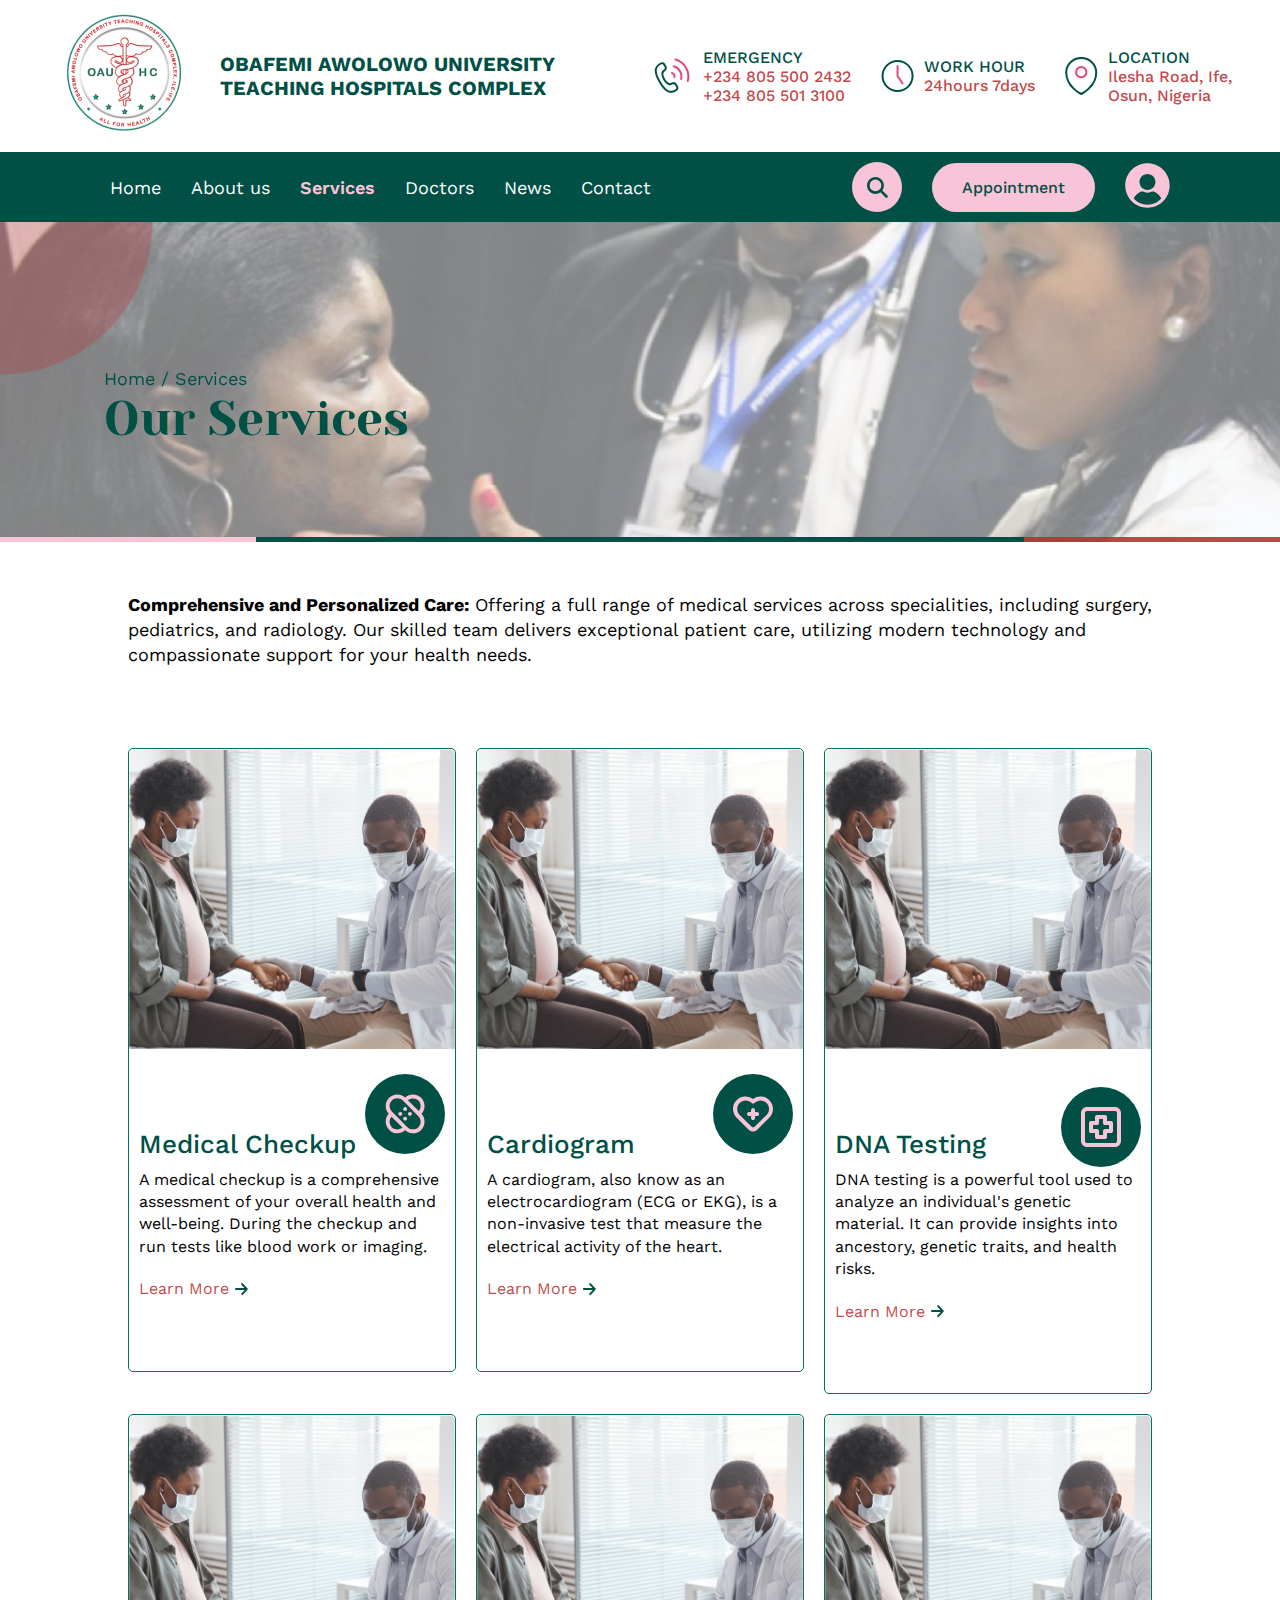
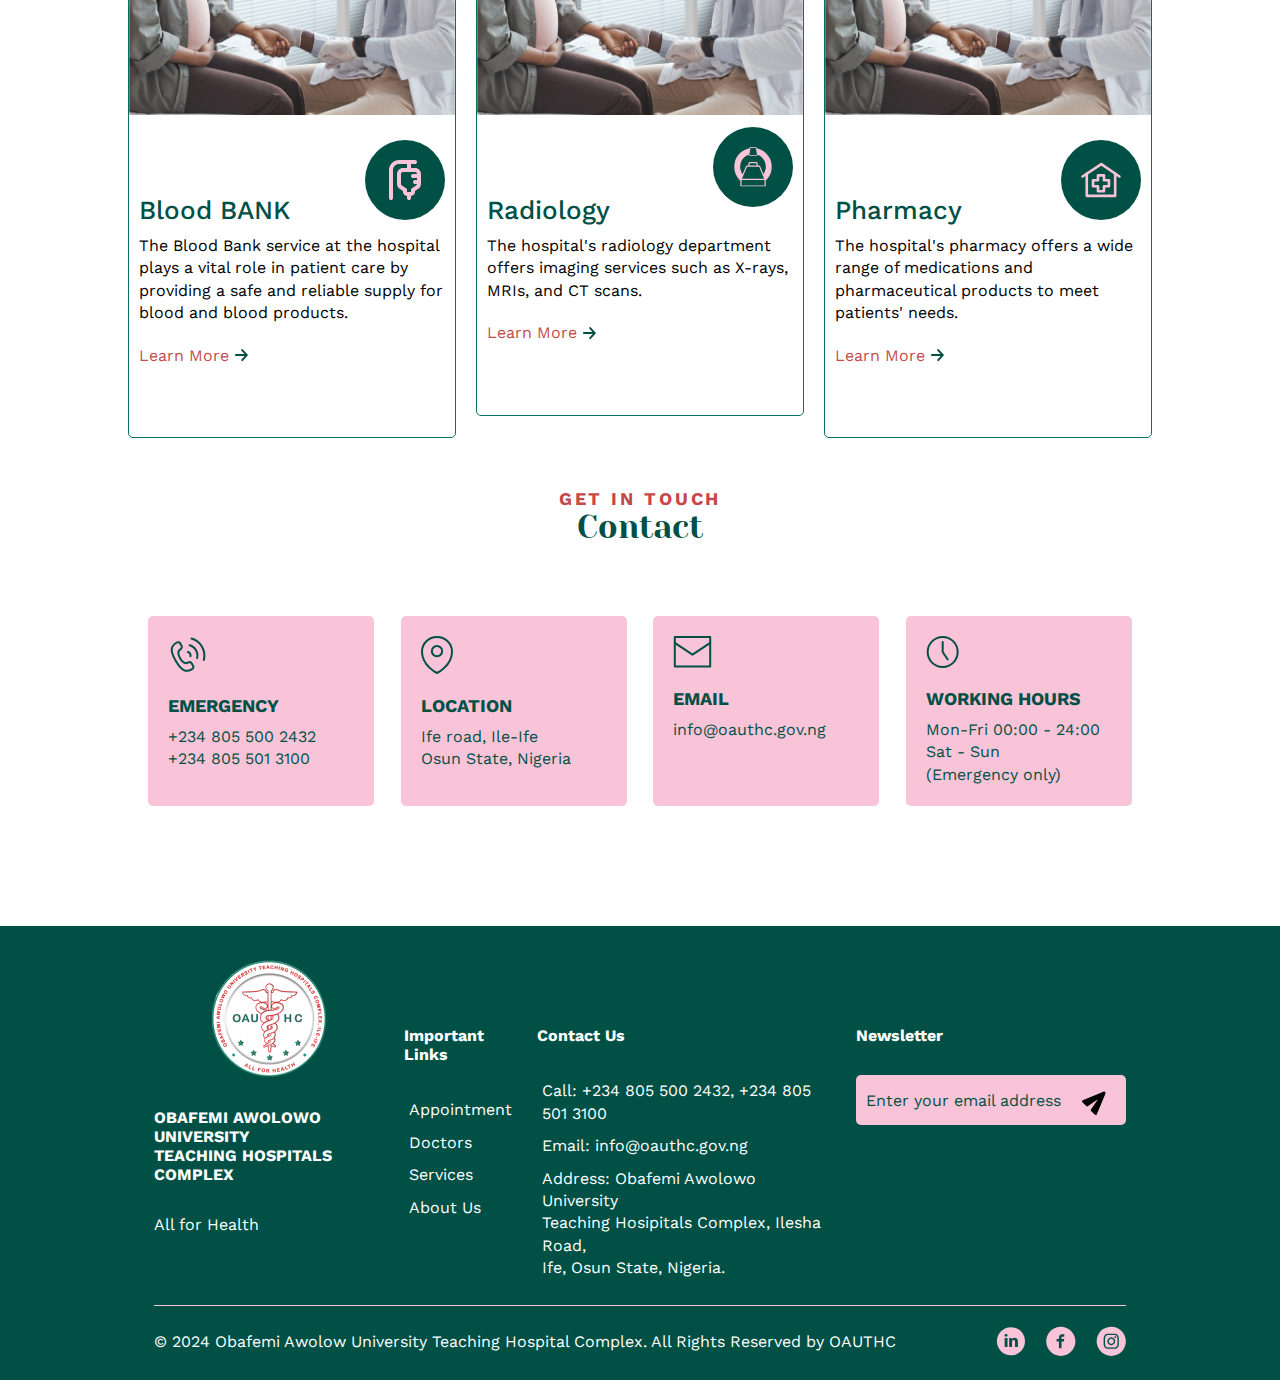
<file: services.html>
<!DOCTYPE html>
<html lang="en">
<head>
    <meta charset="UTF-8">
    <meta name="viewport" content="width=device-width, initial-scale=1.0">
    <link rel="icon" type="image/jpg" href="./images/oauth-logo.webp">
    <link rel="stylesheet" href="https://unpkg.com/swiper/swiper-bundle.min.css">
    <link rel="stylesheet" href="./styles.css">
    <link rel="stylesheet" href="./mobile.css">
    <link rel="stylesheet" href="./tablet-small.css">
    <link rel="stylesheet" href="./tablet-large.css">
    <title>Services</title>
</head>
<body>
    <!-- NAVBAR -->
    <nav id="header">
    </nav>
    <main class="service">
        <!-- TOP CAPTION -->
        <section class="top-caption">
            <div class="top-links">
                <a href="index.html">Home</a><span> / </span> <a href="services.html">Services</a>
                <h2>Our Services</h2>
            </div>
            <div class="caption-border">
                <div class="accent"></div>
                <div class="green"></div>
                <div class="red"></div>
            </div>
        </section>
        <section class="service-caption">
            <p>
                <strong>Comprehensive and Personalized Care:</strong>
                Offering a full range of medical services across specialities, including surgery, 
                pediatrics, and radiology. Our skilled team delivers exceptional patient care, utilizing modern technology 
                and compassionate support for your health needs. 
            </p>
        </section>
        <!-- LIST OF SERVICES -->
        <section class="services-list">
            <!-- MEDICAL CHECKUP  -->
            <div class="service-item">
                <div class="service-card">
                    <img src="./images/service-image.png" alt="">
                    <div class="service-overlay">
                        <svg xmlns="http://www.w3.org/2000/svg" width="60" height="60" viewBox="0 0 53 54" fill="none">
                            <path d="M18.3066 24.945C18.0603 25.1893 17.8648 25.4799 17.7314 25.8001C17.598 26.1202 17.5294 26.4636 17.5294 26.8105C17.5294 27.1573 17.598 27.5008 17.7314 27.8209C17.8648 28.1411 18.0603 28.4317 18.3066 28.676C18.7988 29.1653 19.4648 29.44 20.1589 29.44C20.853 29.44 21.5189 29.1653 22.0112 28.676C22.2575 28.4317 22.4529 28.1411 22.5863 27.8209C22.7197 27.5008 22.7884 27.1573 22.7884 26.8105C22.7884 26.4636 22.7197 26.1202 22.5863 25.8001C22.4529 25.4799 22.2575 25.1893 22.0112 24.945C21.5189 24.4557 20.853 24.181 20.1589 24.181C19.4648 24.181 18.7988 24.4557 18.3066 24.945ZM24.7963 31.461C24.3069 31.9533 24.0322 32.6192 24.0322 33.3133C24.0322 34.0075 24.3069 34.6734 24.7963 35.1657C25.0405 35.4119 25.3311 35.6074 25.6513 35.7408C25.9715 35.8742 26.3149 35.9428 26.6617 35.9428C27.0086 35.9428 27.352 35.8742 27.6722 35.7408C27.9923 35.6074 28.2829 35.4119 28.5272 35.1657C29.0165 34.6734 29.2912 34.0075 29.2912 33.3133C29.2912 32.6192 29.0165 31.9533 28.5272 31.461C28.2829 31.2148 27.9923 31.0193 27.6722 30.8859C27.352 30.7525 27.0086 30.6838 26.6617 30.6838C26.3149 30.6838 25.9715 30.7525 25.6513 30.8859C25.3311 31.0193 25.0405 31.2148 24.7963 31.461ZM48.443 5.18691C45.5849 2.30524 41.7255 0.636906 37.6683 0.529236C33.611 0.421565 29.6686 1.88285 26.6617 4.60888C23.6687 1.91468 19.7581 0.468032 15.7323 0.565746C11.7064 0.66346 7.87064 2.29813 5.01186 5.13436C2.17168 7.99782 0.536984 11.8409 0.444125 15.873C0.351266 19.905 1.8073 23.8193 4.51265 26.8105C2.49 29.0717 1.16281 31.8686 0.690326 34.8654C0.217847 37.8623 0.620157 40.9318 1.84898 43.7057C3.0778 46.4796 5.08093 48.8399 7.618 50.5035C10.1551 52.1672 13.1183 53.0634 16.1521 53.0846C20.0412 53.0887 23.7908 51.6358 26.6617 49.0121C29.6562 51.714 33.5724 53.1654 37.6045 53.0677C41.6366 52.9699 45.4778 51.3305 48.3379 48.4866C51.1744 45.6198 52.8043 41.7748 52.8923 37.7428C52.9803 33.7108 51.5196 29.7984 48.8108 26.8105C51.5196 23.8226 52.9803 19.9102 52.8923 15.8782C52.8043 11.8462 51.1744 8.00123 48.3379 5.13436L48.443 5.18691ZM44.6069 8.86529C46.4341 10.7449 47.4929 13.2395 47.5756 15.8596C47.6582 18.4796 46.7587 21.036 45.0536 23.027L30.4452 8.41863C32.4536 6.75215 35.0022 5.87768 37.6107 5.95995C40.2191 6.04222 42.7075 7.07556 44.6069 8.86529ZM8.71651 44.7557C6.88932 42.8761 5.83053 40.3815 5.74789 37.7614C5.66525 35.1414 6.56474 32.585 8.26985 30.594L22.9834 45.3075C20.9526 46.9838 18.376 47.8541 15.7447 47.7523C13.1134 47.6506 10.6117 46.5839 8.71651 44.7557ZM44.6069 44.7557C42.612 46.6636 39.958 47.7285 37.1976 47.7285C34.4372 47.7285 31.7832 46.6636 29.7883 44.7557L8.76906 23.7364C6.81163 21.7673 5.71293 19.1036 5.71293 16.3271C5.71293 13.5506 6.81163 10.8869 8.76906 8.91784C10.7382 6.9604 13.4019 5.86171 16.1784 5.86171C18.9549 5.86171 21.6185 6.9604 23.5877 8.91784L44.6069 29.9371C46.5644 31.9062 47.6631 34.5699 47.6631 37.3464C47.6631 40.1229 46.5644 42.7866 44.6069 44.7557ZM31.3122 24.945C31.066 25.1893 30.8705 25.4799 30.7371 25.8001C30.6037 26.1202 30.5351 26.4636 30.5351 26.8105C30.5351 27.1573 30.6037 27.5008 30.7371 27.8209C30.8705 28.1411 31.066 28.4317 31.3122 28.676C31.8045 29.1653 32.4704 29.44 33.1646 29.44C33.8587 29.44 34.5246 29.1653 35.0169 28.676C35.2632 28.4317 35.4586 28.1411 35.592 27.8209C35.7254 27.5008 35.7941 27.1573 35.7941 26.8105C35.7941 26.4636 35.7254 26.1202 35.592 25.8001C35.4586 25.4799 35.2632 25.1893 35.0169 24.945C34.5246 24.4557 33.8587 24.181 33.1646 24.181C32.4704 24.181 31.8045 24.4557 31.3122 24.945ZM24.7963 18.4553C24.3069 18.9476 24.0322 19.6135 24.0322 20.3077C24.0322 21.0018 24.3069 21.6677 24.7963 22.16C25.0405 22.4062 25.3311 22.6017 25.6513 22.7351C25.9715 22.8685 26.3149 22.9372 26.6617 22.9372C27.0086 22.9372 27.352 22.8685 27.6722 22.7351C27.9923 22.6017 28.2829 22.4062 28.5272 22.16C29.0165 21.6677 29.2912 21.0018 29.2912 20.3077C29.2912 19.6135 29.0165 18.9476 28.5272 18.4553C28.2829 18.2091 27.9923 18.0136 27.6722 17.8802C27.352 17.7468 27.0086 17.6781 26.6617 17.6781C26.3149 17.6781 25.9715 17.7468 25.6513 17.8802C25.3311 18.0136 25.0405 18.2091 24.7963 18.4553Z" fill="#F9C4D7"/>
                        </svg>
                    </div>
                </div>
                <div class="service-caption">
                    <h5>Medical Checkup</h5>
                    <p>
                        A medical checkup is a comprehensive assessment of your overall health and well-being. During the checkup and 
                        run tests like blood work or imaging. 
                    </p>
                    <button type="button" class="learn-more" onclick="redirectToPage('services-detail.html')">
                        Learn More
                        <svg xmlns="http://www.w3.org/2000/svg" width="14" height="13" viewBox="0 0 14 13" fill="none">
                            <path d="M8.17303 11.0797L12.7884 6.07965M12.7884 6.07965L8.17303 1.07965M12.7884 6.07965H1.95508" stroke="#005046" stroke-width="2" stroke-linecap="round" stroke-linejoin="round"/>
                        </svg>
                    </button>
                </div>
                <div class="service-icon">
                    <svg xmlns="http://www.w3.org/2000/svg" width="40" height="40" viewBox="0 0 53 54" fill="none">
                        <path d="M18.3066 24.945C18.0603 25.1893 17.8648 25.4799 17.7314 25.8001C17.598 26.1202 17.5294 26.4636 17.5294 26.8105C17.5294 27.1573 17.598 27.5008 17.7314 27.8209C17.8648 28.1411 18.0603 28.4317 18.3066 28.676C18.7988 29.1653 19.4648 29.44 20.1589 29.44C20.853 29.44 21.5189 29.1653 22.0112 28.676C22.2575 28.4317 22.4529 28.1411 22.5863 27.8209C22.7197 27.5008 22.7884 27.1573 22.7884 26.8105C22.7884 26.4636 22.7197 26.1202 22.5863 25.8001C22.4529 25.4799 22.2575 25.1893 22.0112 24.945C21.5189 24.4557 20.853 24.181 20.1589 24.181C19.4648 24.181 18.7988 24.4557 18.3066 24.945ZM24.7963 31.461C24.3069 31.9533 24.0322 32.6192 24.0322 33.3133C24.0322 34.0075 24.3069 34.6734 24.7963 35.1657C25.0405 35.4119 25.3311 35.6074 25.6513 35.7408C25.9715 35.8742 26.3149 35.9428 26.6617 35.9428C27.0086 35.9428 27.352 35.8742 27.6722 35.7408C27.9923 35.6074 28.2829 35.4119 28.5272 35.1657C29.0165 34.6734 29.2912 34.0075 29.2912 33.3133C29.2912 32.6192 29.0165 31.9533 28.5272 31.461C28.2829 31.2148 27.9923 31.0193 27.6722 30.8859C27.352 30.7525 27.0086 30.6838 26.6617 30.6838C26.3149 30.6838 25.9715 30.7525 25.6513 30.8859C25.3311 31.0193 25.0405 31.2148 24.7963 31.461ZM48.443 5.18691C45.5849 2.30524 41.7255 0.636906 37.6683 0.529236C33.611 0.421565 29.6686 1.88285 26.6617 4.60888C23.6687 1.91468 19.7581 0.468032 15.7323 0.565746C11.7064 0.66346 7.87064 2.29813 5.01186 5.13436C2.17168 7.99782 0.536984 11.8409 0.444125 15.873C0.351266 19.905 1.8073 23.8193 4.51265 26.8105C2.49 29.0717 1.16281 31.8686 0.690326 34.8654C0.217847 37.8623 0.620157 40.9318 1.84898 43.7057C3.0778 46.4796 5.08093 48.8399 7.618 50.5035C10.1551 52.1672 13.1183 53.0634 16.1521 53.0846C20.0412 53.0887 23.7908 51.6358 26.6617 49.0121C29.6562 51.714 33.5724 53.1654 37.6045 53.0677C41.6366 52.9699 45.4778 51.3305 48.3379 48.4866C51.1744 45.6198 52.8043 41.7748 52.8923 37.7428C52.9803 33.7108 51.5196 29.7984 48.8108 26.8105C51.5196 23.8226 52.9803 19.9102 52.8923 15.8782C52.8043 11.8462 51.1744 8.00123 48.3379 5.13436L48.443 5.18691ZM44.6069 8.86529C46.4341 10.7449 47.4929 13.2395 47.5756 15.8596C47.6582 18.4796 46.7587 21.036 45.0536 23.027L30.4452 8.41863C32.4536 6.75215 35.0022 5.87768 37.6107 5.95995C40.2191 6.04222 42.7075 7.07556 44.6069 8.86529ZM8.71651 44.7557C6.88932 42.8761 5.83053 40.3815 5.74789 37.7614C5.66525 35.1414 6.56474 32.585 8.26985 30.594L22.9834 45.3075C20.9526 46.9838 18.376 47.8541 15.7447 47.7523C13.1134 47.6506 10.6117 46.5839 8.71651 44.7557ZM44.6069 44.7557C42.612 46.6636 39.958 47.7285 37.1976 47.7285C34.4372 47.7285 31.7832 46.6636 29.7883 44.7557L8.76906 23.7364C6.81163 21.7673 5.71293 19.1036 5.71293 16.3271C5.71293 13.5506 6.81163 10.8869 8.76906 8.91784C10.7382 6.9604 13.4019 5.86171 16.1784 5.86171C18.9549 5.86171 21.6185 6.9604 23.5877 8.91784L44.6069 29.9371C46.5644 31.9062 47.6631 34.5699 47.6631 37.3464C47.6631 40.1229 46.5644 42.7866 44.6069 44.7557ZM31.3122 24.945C31.066 25.1893 30.8705 25.4799 30.7371 25.8001C30.6037 26.1202 30.5351 26.4636 30.5351 26.8105C30.5351 27.1573 30.6037 27.5008 30.7371 27.8209C30.8705 28.1411 31.066 28.4317 31.3122 28.676C31.8045 29.1653 32.4704 29.44 33.1646 29.44C33.8587 29.44 34.5246 29.1653 35.0169 28.676C35.2632 28.4317 35.4586 28.1411 35.592 27.8209C35.7254 27.5008 35.7941 27.1573 35.7941 26.8105C35.7941 26.4636 35.7254 26.1202 35.592 25.8001C35.4586 25.4799 35.2632 25.1893 35.0169 24.945C34.5246 24.4557 33.8587 24.181 33.1646 24.181C32.4704 24.181 31.8045 24.4557 31.3122 24.945ZM24.7963 18.4553C24.3069 18.9476 24.0322 19.6135 24.0322 20.3077C24.0322 21.0018 24.3069 21.6677 24.7963 22.16C25.0405 22.4062 25.3311 22.6017 25.6513 22.7351C25.9715 22.8685 26.3149 22.9372 26.6617 22.9372C27.0086 22.9372 27.352 22.8685 27.6722 22.7351C27.9923 22.6017 28.2829 22.4062 28.5272 22.16C29.0165 21.6677 29.2912 21.0018 29.2912 20.3077C29.2912 19.6135 29.0165 18.9476 28.5272 18.4553C28.2829 18.2091 27.9923 18.0136 27.6722 17.8802C27.352 17.7468 27.0086 17.6781 26.6617 17.6781C26.3149 17.6781 25.9715 17.7468 25.6513 17.8802C25.3311 18.0136 25.0405 18.2091 24.7963 18.4553Z" fill="#F9C4D7"/>
                    </svg>
                </div>
            </div>
            <!-- CARDIOGRAM -->
            <div class="service-item">
                <div class="service-card">
                    <img src="./images/service-image.png" alt="">
                    <div class="service-overlay">
                        <svg width="60" height="60" viewBox="0 0 32 28" fill="none" xmlns="http://www.w3.org/2000/svg">
                            <path d="M19.2382 12.4226H17.6366V10.8358C17.6366 10.415 17.4679 10.0114 17.1675 9.71386C16.8671 9.4163 16.4598 9.24912 16.035 9.24912C15.6102 9.24912 15.2029 9.4163 14.9025 9.71386C14.6022 10.0114 14.4334 10.415 14.4334 10.8358V12.4226H12.8319C12.4071 12.4226 11.9997 12.5897 11.6994 12.8873C11.399 13.1849 11.2303 13.5885 11.2303 14.0093C11.2303 14.4301 11.399 14.8337 11.6994 15.1313C11.9997 15.4288 12.4071 15.596 12.8319 15.596H14.4334V17.1827C14.4334 17.6036 14.6022 18.0072 14.9025 18.3047C15.2029 18.6023 15.6102 18.7695 16.035 18.7695C16.4598 18.7695 16.8671 18.6023 17.1675 18.3047C17.4679 18.0072 17.6366 17.6036 17.6366 17.1827V15.596H19.2382C19.6629 15.596 20.0703 15.4288 20.3707 15.1313C20.671 14.8337 20.8398 14.4301 20.8398 14.0093C20.8398 13.5885 20.671 13.1849 20.3707 12.8873C20.0703 12.5897 19.6629 12.4226 19.2382 12.4226ZM29.1039 2.90223C27.3961 1.22777 25.1405 0.213164 22.7441 0.0414984C20.3476 -0.130167 17.9681 0.552409 16.035 1.96606C13.9973 0.464448 11.4609 -0.216456 8.93668 0.0604685C6.41248 0.337393 4.08793 1.55158 2.43115 3.45851C0.774366 5.36545 -0.0915838 7.82348 0.00768023 10.3376C0.106944 12.8518 1.16405 15.2353 2.96612 17.0082L12.5756 26.6079C13.4765 27.4993 14.6977 28 15.971 28C17.2442 28 18.4654 27.4993 19.3663 26.6079L28.9758 17.0082C29.9222 16.0921 30.6766 14.9997 31.1955 13.7939C31.7144 12.588 31.9877 11.2924 31.9996 9.9816C32.0115 8.67077 31.7618 7.37053 31.2649 6.15561C30.7679 4.9407 30.0335 3.83505 29.1039 2.90223ZM26.8457 14.7392L17.2362 24.2595C17.0873 24.4082 16.9102 24.5263 16.715 24.6068C16.5198 24.6874 16.3105 24.7289 16.0991 24.7289C15.8876 24.7289 15.6783 24.6874 15.4831 24.6068C15.288 24.5263 15.1108 24.4082 14.962 24.2595L5.35247 14.7392C4.09645 13.4672 3.39312 11.7585 3.39312 9.97902C3.39312 8.19956 4.09645 6.49085 5.35247 5.21885C6.63238 3.9669 8.35859 3.2649 10.1572 3.2649C11.9558 3.2649 13.682 3.9669 14.962 5.21885C15.1108 5.36757 15.288 5.48561 15.4831 5.56617C15.6783 5.64672 15.8876 5.6882 16.0991 5.6882C16.3105 5.6882 16.5198 5.64672 16.715 5.56617C16.9102 5.48561 17.0873 5.36757 17.2362 5.21885C18.5161 3.9669 20.2423 3.2649 22.0409 3.2649C23.8396 3.2649 25.5658 3.9669 26.8457 5.21885C28.1113 6.49226 28.8208 8.20773 28.8208 9.99488C28.8208 11.782 28.1113 13.4975 26.8457 14.7709V14.7392Z" fill="#F9C4D7"/>
                        </svg>
                    </div>
                </div>
                <div class="service-caption">
                    <h5>Cardiogram</h5>
                    <p>
                        A cardiogram, also know as an electrocardiogram (ECG or EKG), is a non-invasive test that measure the 
                        electrical activity of the heart. 
                    </p>
                    <button type="button" class="learn-more" onclick="redirectToPage('services-detail.html')">
                        Learn More
                        <svg xmlns="http://www.w3.org/2000/svg" width="14" height="13" viewBox="0 0 14 13" fill="none">
                            <path d="M8.17303 11.0797L12.7884 6.07965M12.7884 6.07965L8.17303 1.07965M12.7884 6.07965H1.95508" stroke="#005046" stroke-width="2" stroke-linecap="round" stroke-linejoin="round"/>
                        </svg>
                    </button>
                </div>
                <div class="service-icon">
                    <svg width="40" height="40" viewBox="0 0 32 28" fill="none" xmlns="http://www.w3.org/2000/svg">
                        <path d="M19.2382 12.4226H17.6366V10.8358C17.6366 10.415 17.4679 10.0114 17.1675 9.71386C16.8671 9.4163 16.4598 9.24912 16.035 9.24912C15.6102 9.24912 15.2029 9.4163 14.9025 9.71386C14.6022 10.0114 14.4334 10.415 14.4334 10.8358V12.4226H12.8319C12.4071 12.4226 11.9997 12.5897 11.6994 12.8873C11.399 13.1849 11.2303 13.5885 11.2303 14.0093C11.2303 14.4301 11.399 14.8337 11.6994 15.1313C11.9997 15.4288 12.4071 15.596 12.8319 15.596H14.4334V17.1827C14.4334 17.6036 14.6022 18.0072 14.9025 18.3047C15.2029 18.6023 15.6102 18.7695 16.035 18.7695C16.4598 18.7695 16.8671 18.6023 17.1675 18.3047C17.4679 18.0072 17.6366 17.6036 17.6366 17.1827V15.596H19.2382C19.6629 15.596 20.0703 15.4288 20.3707 15.1313C20.671 14.8337 20.8398 14.4301 20.8398 14.0093C20.8398 13.5885 20.671 13.1849 20.3707 12.8873C20.0703 12.5897 19.6629 12.4226 19.2382 12.4226ZM29.1039 2.90223C27.3961 1.22777 25.1405 0.213164 22.7441 0.0414984C20.3476 -0.130167 17.9681 0.552409 16.035 1.96606C13.9973 0.464448 11.4609 -0.216456 8.93668 0.0604685C6.41248 0.337393 4.08793 1.55158 2.43115 3.45851C0.774366 5.36545 -0.0915838 7.82348 0.00768023 10.3376C0.106944 12.8518 1.16405 15.2353 2.96612 17.0082L12.5756 26.6079C13.4765 27.4993 14.6977 28 15.971 28C17.2442 28 18.4654 27.4993 19.3663 26.6079L28.9758 17.0082C29.9222 16.0921 30.6766 14.9997 31.1955 13.7939C31.7144 12.588 31.9877 11.2924 31.9996 9.9816C32.0115 8.67077 31.7618 7.37053 31.2649 6.15561C30.7679 4.9407 30.0335 3.83505 29.1039 2.90223ZM26.8457 14.7392L17.2362 24.2595C17.0873 24.4082 16.9102 24.5263 16.715 24.6068C16.5198 24.6874 16.3105 24.7289 16.0991 24.7289C15.8876 24.7289 15.6783 24.6874 15.4831 24.6068C15.288 24.5263 15.1108 24.4082 14.962 24.2595L5.35247 14.7392C4.09645 13.4672 3.39312 11.7585 3.39312 9.97902C3.39312 8.19956 4.09645 6.49085 5.35247 5.21885C6.63238 3.9669 8.35859 3.2649 10.1572 3.2649C11.9558 3.2649 13.682 3.9669 14.962 5.21885C15.1108 5.36757 15.288 5.48561 15.4831 5.56617C15.6783 5.64672 15.8876 5.6882 16.0991 5.6882C16.3105 5.6882 16.5198 5.64672 16.715 5.56617C16.9102 5.48561 17.0873 5.36757 17.2362 5.21885C18.5161 3.9669 20.2423 3.2649 22.0409 3.2649C23.8396 3.2649 25.5658 3.9669 26.8457 5.21885C28.1113 6.49226 28.8208 8.20773 28.8208 9.99488C28.8208 11.782 28.1113 13.4975 26.8457 14.7709V14.7392Z" fill="#F9C4D7"/>
                    </svg>                        
                </div>
            </div>
            <!-- DNA TESTING -->
            <div class="service-item">
                <div class="service-card">
                    <img src="./images/service-image.png" alt="">
                    <div class="service-overlay">
                        <svg width="60" height="60" viewBox="0 0 32 32" fill="none" xmlns="http://www.w3.org/2000/svg">
                            <path d="M27.2 0H4.8C3.52696 0 2.30606 0.505713 1.40589 1.40589C0.505713 2.30606 0 3.52696 0 4.8V27.2C0 28.473 0.505713 29.6939 1.40589 30.5941C2.30606 31.4943 3.52696 32 4.8 32H27.2C28.473 32 29.6939 31.4943 30.5941 30.5941C31.4943 29.6939 32 28.473 32 27.2V4.8C32 3.52696 31.4943 2.30606 30.5941 1.40589C29.6939 0.505713 28.473 0 27.2 0ZM28.8 27.2C28.8 27.6243 28.6314 28.0313 28.3314 28.3314C28.0313 28.6314 27.6243 28.8 27.2 28.8H4.8C4.37565 28.8 3.96869 28.6314 3.66863 28.3314C3.36857 28.0313 3.2 27.6243 3.2 27.2V4.8C3.2 4.37565 3.36857 3.96869 3.66863 3.66863C3.96869 3.36857 4.37565 3.2 4.8 3.2H27.2C27.6243 3.2 28.0313 3.36857 28.3314 3.66863C28.6314 3.96869 28.8 4.37565 28.8 4.8V27.2ZM24 11.2H20.8V8C20.8 7.57565 20.6314 7.16869 20.3314 6.86863C20.0313 6.56857 19.6243 6.4 19.2 6.4H12.8C12.3757 6.4 11.9687 6.56857 11.6686 6.86863C11.3686 7.16869 11.2 7.57565 11.2 8V11.2H8C7.57565 11.2 7.16869 11.3686 6.86863 11.6686C6.56857 11.9687 6.4 12.3757 6.4 12.8V19.2C6.4 19.6243 6.56857 20.0313 6.86863 20.3314C7.16869 20.6314 7.57565 20.8 8 20.8H11.2V24C11.2 24.4243 11.3686 24.8313 11.6686 25.1314C11.9687 25.4314 12.3757 25.6 12.8 25.6H19.2C19.6243 25.6 20.0313 25.4314 20.3314 25.1314C20.6314 24.8313 20.8 24.4243 20.8 24V20.8H24C24.4243 20.8 24.8313 20.6314 25.1314 20.3314C25.4314 20.0313 25.6 19.6243 25.6 19.2V12.8C25.6 12.3757 25.4314 11.9687 25.1314 11.6686C24.8313 11.3686 24.4243 11.2 24 11.2ZM22.4 17.6H19.2C18.7757 17.6 18.3687 17.7686 18.0686 18.0686C17.7686 18.3687 17.6 18.7757 17.6 19.2V22.4H14.4V19.2C14.4 18.7757 14.2314 18.3687 13.9314 18.0686C13.6313 17.7686 13.2243 17.6 12.8 17.6H9.6V14.4H12.8C13.2243 14.4 13.6313 14.2314 13.9314 13.9314C14.2314 13.6313 14.4 13.2243 14.4 12.8V9.6H17.6V12.8C17.6 13.2243 17.7686 13.6313 18.0686 13.9314C18.3687 14.2314 18.7757 14.4 19.2 14.4H22.4V17.6Z" fill="#F9C4D7"/>
                        </svg>
                    </div>
                </div>
                <div class="service-caption">
                    <h5>DNA Testing</h5>
                    <p>
                        DNA testing is a powerful tool used to analyze an individual's genetic material. It can provide insights into ancestory, genetic traits, 
                        and health risks. 
                    </p>
                    <button type="button" class="learn-more" onclick="redirectToPage('services-detail.html')">
                        Learn More
                        <svg xmlns="http://www.w3.org/2000/svg" width="14" height="13" viewBox="0 0 14 13" fill="none">
                            <path d="M8.17303 11.0797L12.7884 6.07965M12.7884 6.07965L8.17303 1.07965M12.7884 6.07965H1.95508" stroke="#005046" stroke-width="2" stroke-linecap="round" stroke-linejoin="round"/>
                        </svg>
                    </button>
                </div>
                <div class="service-icon">
                    <svg width="40" height="40" viewBox="0 0 32 32" fill="none" xmlns="http://www.w3.org/2000/svg">
                        <path d="M27.2 0H4.8C3.52696 0 2.30606 0.505713 1.40589 1.40589C0.505713 2.30606 0 3.52696 0 4.8V27.2C0 28.473 0.505713 29.6939 1.40589 30.5941C2.30606 31.4943 3.52696 32 4.8 32H27.2C28.473 32 29.6939 31.4943 30.5941 30.5941C31.4943 29.6939 32 28.473 32 27.2V4.8C32 3.52696 31.4943 2.30606 30.5941 1.40589C29.6939 0.505713 28.473 0 27.2 0ZM28.8 27.2C28.8 27.6243 28.6314 28.0313 28.3314 28.3314C28.0313 28.6314 27.6243 28.8 27.2 28.8H4.8C4.37565 28.8 3.96869 28.6314 3.66863 28.3314C3.36857 28.0313 3.2 27.6243 3.2 27.2V4.8C3.2 4.37565 3.36857 3.96869 3.66863 3.66863C3.96869 3.36857 4.37565 3.2 4.8 3.2H27.2C27.6243 3.2 28.0313 3.36857 28.3314 3.66863C28.6314 3.96869 28.8 4.37565 28.8 4.8V27.2ZM24 11.2H20.8V8C20.8 7.57565 20.6314 7.16869 20.3314 6.86863C20.0313 6.56857 19.6243 6.4 19.2 6.4H12.8C12.3757 6.4 11.9687 6.56857 11.6686 6.86863C11.3686 7.16869 11.2 7.57565 11.2 8V11.2H8C7.57565 11.2 7.16869 11.3686 6.86863 11.6686C6.56857 11.9687 6.4 12.3757 6.4 12.8V19.2C6.4 19.6243 6.56857 20.0313 6.86863 20.3314C7.16869 20.6314 7.57565 20.8 8 20.8H11.2V24C11.2 24.4243 11.3686 24.8313 11.6686 25.1314C11.9687 25.4314 12.3757 25.6 12.8 25.6H19.2C19.6243 25.6 20.0313 25.4314 20.3314 25.1314C20.6314 24.8313 20.8 24.4243 20.8 24V20.8H24C24.4243 20.8 24.8313 20.6314 25.1314 20.3314C25.4314 20.0313 25.6 19.6243 25.6 19.2V12.8C25.6 12.3757 25.4314 11.9687 25.1314 11.6686C24.8313 11.3686 24.4243 11.2 24 11.2ZM22.4 17.6H19.2C18.7757 17.6 18.3687 17.7686 18.0686 18.0686C17.7686 18.3687 17.6 18.7757 17.6 19.2V22.4H14.4V19.2C14.4 18.7757 14.2314 18.3687 13.9314 18.0686C13.6313 17.7686 13.2243 17.6 12.8 17.6H9.6V14.4H12.8C13.2243 14.4 13.6313 14.2314 13.9314 13.9314C14.2314 13.6313 14.4 13.2243 14.4 12.8V9.6H17.6V12.8C17.6 13.2243 17.7686 13.6313 18.0686 13.9314C18.3687 14.2314 18.7757 14.4 19.2 14.4H22.4V17.6Z" fill="#F9C4D7"/>
                    </svg>
                </div>
            </div>
            <!-- BLOOD BANK -->
            <div class="service-item">
                <div class="service-card">
                    <img src="./images/service-image.png" alt="">
                    <div class="service-overlay">
                        <svg width="60" height="60" viewBox="0 0 32 40" fill="none" xmlns="http://www.w3.org/2000/svg">
                            <path d="M26 8H22V4H26C26.5304 4 27.0391 3.78929 27.4142 3.41421C27.7893 3.03914 28 2.53043 28 2C28 1.46957 27.7893 0.960859 27.4142 0.585786C27.0391 0.210714 26.5304 0 26 0H10C7.34784 0 4.8043 1.05357 2.92893 2.92893C1.05357 4.8043 0 7.34784 0 10V38C0 38.5304 0.210714 39.0391 0.585787 39.4142C0.96086 39.7893 1.46957 40 2 40C2.53043 40 3.03914 39.7893 3.41421 39.4142C3.78929 39.0391 4 38.5304 4 38V10C4 8.4087 4.63214 6.88258 5.75736 5.75736C6.88258 4.63214 8.4087 4 10 4H18V8H14C12.4087 8 10.8826 8.63214 9.75736 9.75736C8.63214 10.8826 8 12.4087 8 14V23.86C7.99963 24.8498 8.24414 25.8243 8.71175 26.6967C9.17935 27.5691 9.85553 28.3123 10.68 28.86L14 31.08V32C14 33.0609 14.4214 34.0783 15.1716 34.8284C15.9217 35.5786 16.9391 36 18 36V38C18 38.5304 18.2107 39.0391 18.5858 39.4142C18.9609 39.7893 19.4696 40 20 40C20.5304 40 21.0391 39.7893 21.4142 39.4142C21.7893 39.0391 22 38.5304 22 38V36C23.0609 36 24.0783 35.5786 24.8284 34.8284C25.5786 34.0783 26 33.0609 26 32V31.08L29.32 28.86C30.1445 28.3123 30.8206 27.5691 31.2882 26.6967C31.7559 25.8243 32.0004 24.8498 32 23.86V14C32 12.4087 31.3679 10.8826 30.2426 9.75736C29.1174 8.63214 27.5913 8 26 8ZM24 18H28V20H26C25.4696 20 24.9609 20.2107 24.5858 20.5858C24.2107 20.9609 24 21.4696 24 22C24 22.5304 24.2107 23.0391 24.5858 23.4142C24.9609 23.7893 25.4696 24 26 24H28C27.9786 24.3036 27.8883 24.5984 27.7358 24.8618C27.5833 25.1252 27.3727 25.3503 27.12 25.52L22.92 28.34C22.6412 28.5189 22.4111 28.7642 22.2506 29.0539C22.09 29.3437 22.0039 29.6688 22 30V32H18V30C17.9983 29.6706 17.9153 29.3467 17.7582 29.0571C17.6012 28.7675 17.3751 28.5212 17.1 28.34L12.9 25.52C12.6249 25.3388 12.3988 25.0925 12.2418 24.8029C12.0847 24.5133 12.0017 24.1894 12 23.86V14C12 13.4696 12.2107 12.9609 12.5858 12.5858C12.9609 12.2107 13.4696 12 14 12H26C26.5304 12 27.0391 12.2107 27.4142 12.5858C27.7893 12.9609 28 13.4696 28 14H24C23.4696 14 22.9609 14.2107 22.5858 14.5858C22.2107 14.9609 22 15.4696 22 16C22 16.5304 22.2107 17.0391 22.5858 17.4142C22.9609 17.7893 23.4696 18 24 18Z" fill="#F9C4D7"/>
                        </svg>
                    </div>
                </div>
                <div class="service-caption">
                    <h5>Blood BANK</h5>
                    <p>
                        The Blood Bank service at the hospital plays a vital role in patient care by providing 
                        a safe and reliable supply for blood and blood products. 
                    </p>
                    <button type="button" class="learn-more" onclick="redirectToPage('services-detail.html')">
                        Learn More
                        <svg xmlns="http://www.w3.org/2000/svg" width="14" height="13" viewBox="0 0 14 13" fill="none">
                            <path d="M8.17303 11.0797L12.7884 6.07965M12.7884 6.07965L8.17303 1.07965M12.7884 6.07965H1.95508" stroke="#005046" stroke-width="2" stroke-linecap="round" stroke-linejoin="round"/>
                        </svg>
                    </button>
                </div>
                <div class="service-icon">
                    <svg width="40" height="40" viewBox="0 0 32 40" fill="none" xmlns="http://www.w3.org/2000/svg">
                        <path d="M26 8H22V4H26C26.5304 4 27.0391 3.78929 27.4142 3.41421C27.7893 3.03914 28 2.53043 28 2C28 1.46957 27.7893 0.960859 27.4142 0.585786C27.0391 0.210714 26.5304 0 26 0H10C7.34784 0 4.8043 1.05357 2.92893 2.92893C1.05357 4.8043 0 7.34784 0 10V38C0 38.5304 0.210714 39.0391 0.585787 39.4142C0.96086 39.7893 1.46957 40 2 40C2.53043 40 3.03914 39.7893 3.41421 39.4142C3.78929 39.0391 4 38.5304 4 38V10C4 8.4087 4.63214 6.88258 5.75736 5.75736C6.88258 4.63214 8.4087 4 10 4H18V8H14C12.4087 8 10.8826 8.63214 9.75736 9.75736C8.63214 10.8826 8 12.4087 8 14V23.86C7.99963 24.8498 8.24414 25.8243 8.71175 26.6967C9.17935 27.5691 9.85553 28.3123 10.68 28.86L14 31.08V32C14 33.0609 14.4214 34.0783 15.1716 34.8284C15.9217 35.5786 16.9391 36 18 36V38C18 38.5304 18.2107 39.0391 18.5858 39.4142C18.9609 39.7893 19.4696 40 20 40C20.5304 40 21.0391 39.7893 21.4142 39.4142C21.7893 39.0391 22 38.5304 22 38V36C23.0609 36 24.0783 35.5786 24.8284 34.8284C25.5786 34.0783 26 33.0609 26 32V31.08L29.32 28.86C30.1445 28.3123 30.8206 27.5691 31.2882 26.6967C31.7559 25.8243 32.0004 24.8498 32 23.86V14C32 12.4087 31.3679 10.8826 30.2426 9.75736C29.1174 8.63214 27.5913 8 26 8ZM24 18H28V20H26C25.4696 20 24.9609 20.2107 24.5858 20.5858C24.2107 20.9609 24 21.4696 24 22C24 22.5304 24.2107 23.0391 24.5858 23.4142C24.9609 23.7893 25.4696 24 26 24H28C27.9786 24.3036 27.8883 24.5984 27.7358 24.8618C27.5833 25.1252 27.3727 25.3503 27.12 25.52L22.92 28.34C22.6412 28.5189 22.4111 28.7642 22.2506 29.0539C22.09 29.3437 22.0039 29.6688 22 30V32H18V30C17.9983 29.6706 17.9153 29.3467 17.7582 29.0571C17.6012 28.7675 17.3751 28.5212 17.1 28.34L12.9 25.52C12.6249 25.3388 12.3988 25.0925 12.2418 24.8029C12.0847 24.5133 12.0017 24.1894 12 23.86V14C12 13.4696 12.2107 12.9609 12.5858 12.5858C12.9609 12.2107 13.4696 12 14 12H26C26.5304 12 27.0391 12.2107 27.4142 12.5858C27.7893 12.9609 28 13.4696 28 14H24C23.4696 14 22.9609 14.2107 22.5858 14.5858C22.2107 14.9609 22 15.4696 22 16C22 16.5304 22.2107 17.0391 22.5858 17.4142C22.9609 17.7893 23.4696 18 24 18Z" fill="#F9C4D7"/>
                    </svg>
                </div>
            </div>
            <!-- RADIOLOGY -->
            <div class="service-item">
                <div class="service-card">
                    <img src="./images/service-image.png" alt="">
                    <div class="service-overlay">
                        <svg xmlns="http://www.w3.org/2000/svg" width="60" height="60" viewBox="0 0 32 34" fill="none">
                            <g clip-path="url(#clip0_247_805)">
                              <path fill-rule="evenodd" clip-rule="evenodd" d="M26.7256 28.6732C28.9319 26.682 30.5394 24.1162 31.3678 21.2634C32.1963 18.4106 32.2129 15.3836 31.4159 12.5218C30.6189 9.66009 29.0398 7.07674 26.8555 5.06143C24.6713 3.04612 21.9684 1.67853 19.0498 1.11202L18.9429 0.577943C18.9257 0.416735 18.8486 0.26785 18.7267 0.160809C18.6048 0.0537683 18.4471 -0.00361308 18.2849 4.24333e-05H13.8549C13.7002 0.000103731 13.5506 0.0553044 13.433 0.155717C13.3154 0.256129 13.2375 0.395164 13.2134 0.547815L13.1339 1.07368C10.1844 1.6096 7.44488 2.96242 5.22742 4.97801C3.00996 6.99361 1.40372 9.59094 0.591693 12.4741C-0.22033 15.3573 -0.205487 18.4103 0.634532 21.2855C1.47455 24.1606 3.10597 26.7422 5.34293 28.7362L5.15651 32.5213C5.1537 32.5642 5.1537 32.6072 5.15651 32.6501C5.15651 32.9174 5.2628 33.1737 5.45199 33.3627C5.64118 33.5518 5.89778 33.658 6.16534 33.658H25.9608C26.0938 33.6513 26.2242 33.6184 26.3444 33.5612C26.4647 33.5039 26.5723 33.4234 26.6613 33.3244C26.7502 33.2253 26.8187 33.1097 26.8626 32.9841C26.9066 32.8584 26.9253 32.7254 26.9175 32.5925L26.7256 28.6677V28.6732ZM13.8549 0.649153H18.2849L19.3815 6.12688C19.4829 6.63357 18.9566 7.06905 18.4384 7.06905H13.9618C13.4464 7.06905 12.9475 6.64179 13.0242 6.13236L13.8467 0.638198L13.8549 0.649153ZM20.012 6.63905C19.9417 6.86512 19.8164 7.07026 19.6474 7.23612L19.6008 7.27995C19.3683 7.48838 19.0844 7.63114 18.7784 7.69351C18.6726 7.71329 18.5652 7.72337 18.4576 7.72364H13.9618C13.882 7.72362 13.8023 7.71813 13.7233 7.70721C13.3762 7.65463 13.0547 7.49355 12.8049 7.24708C12.5927 7.04341 12.4482 6.77954 12.391 6.49115C10.7911 7.05251 9.34438 7.97906 8.16586 9.19713C6.98733 10.4152 6.10951 11.8912 5.60221 13.5077C5.0949 15.1242 4.97209 16.8367 5.24355 18.509C5.51501 20.1813 6.17326 21.7672 7.16594 23.1407L10.0197 16.4332C10.0967 16.2513 10.2257 16.0961 10.3905 15.987C10.5553 15.8779 10.7486 15.8197 10.9463 15.8197H12.0428V14.0915C12.0436 13.7533 12.1787 13.4292 12.4184 13.1904L12.454 13.1603C12.6876 12.9403 12.9966 12.8178 13.3176 12.8179H18.7647C19.0988 12.8189 19.4191 12.9518 19.6556 13.1877C19.7734 13.3042 19.8669 13.4428 19.9309 13.5956C19.9949 13.7483 20.028 13.9122 20.0284 14.0778V15.8307H21.2237C21.4344 15.8306 21.6398 15.8963 21.8113 16.0186C21.9829 16.1409 22.1119 16.3136 22.1804 16.5127L26.5913 27.0984L24.9026 23.0449C25.8541 21.6984 26.4874 20.1538 26.7545 18.5273C27.0217 16.9009 26.9159 15.235 26.445 13.6554C25.9741 12.0757 25.1504 10.6235 24.0361 9.40812C22.9217 8.19273 21.5458 7.24592 20.012 6.63905ZM19.0169 15.8307V14.0805C19.0173 14.0476 19.0113 14.015 18.9991 13.9844C18.9868 13.9539 18.9687 13.926 18.9456 13.9025C18.9224 13.8789 18.8947 13.8601 18.864 13.8474C18.8334 13.8347 18.8006 13.8283 18.7674 13.8286H13.3176C13.2554 13.8297 13.1955 13.8519 13.1476 13.8916L13.1312 13.908C13.0828 13.9581 13.0554 14.0247 13.0544 14.0942V15.8307H19.0169ZM6.43125 27.9912H6.38739L6.15711 32.6473H25.9142L25.6839 27.9912H6.43125ZM6.62589 26.9833H25.4509L21.2237 16.8495H10.9463L6.62589 26.9833Z" fill="#F9C4D7"/>
                            </g>
                            <defs>
                              <clipPath id="clip0_247_805">
                                <rect width="32" height="33.6552" fill="white"/>
                              </clipPath>
                            </defs>
                          </svg>
                    </div>
                </div>
                <div class="service-caption">
                    <h5>Radiology</h5>
                    <p>
                        The hospital's radiology department offers imaging services such as X-rays, MRIs, and CT scans. 
                    </p>
                    <button type="button" class="learn-more" onclick="redirectToPage('services-detail.html')">
                        Learn More
                        <svg xmlns="http://www.w3.org/2000/svg" width="14" height="13" viewBox="0 0 14 13" fill="none">
                            <path d="M8.17303 11.0797L12.7884 6.07965M12.7884 6.07965L8.17303 1.07965M12.7884 6.07965H1.95508" stroke="#005046" stroke-width="2" stroke-linecap="round" stroke-linejoin="round"/>
                        </svg>
                    </button>
                </div>
                <div class="service-icon">
                    <svg xmlns="http://www.w3.org/2000/svg" width="40" height="40" viewBox="0 0 32 34" fill="none">
                        <g clip-path="url(#clip0_247_805)">
                          <path fill-rule="evenodd" clip-rule="evenodd" d="M26.7256 28.6732C28.9319 26.682 30.5394 24.1162 31.3678 21.2634C32.1963 18.4106 32.2129 15.3836 31.4159 12.5218C30.6189 9.66009 29.0398 7.07674 26.8555 5.06143C24.6713 3.04612 21.9684 1.67853 19.0498 1.11202L18.9429 0.577943C18.9257 0.416735 18.8486 0.26785 18.7267 0.160809C18.6048 0.0537683 18.4471 -0.00361308 18.2849 4.24333e-05H13.8549C13.7002 0.000103731 13.5506 0.0553044 13.433 0.155717C13.3154 0.256129 13.2375 0.395164 13.2134 0.547815L13.1339 1.07368C10.1844 1.6096 7.44488 2.96242 5.22742 4.97801C3.00996 6.99361 1.40372 9.59094 0.591693 12.4741C-0.22033 15.3573 -0.205487 18.4103 0.634532 21.2855C1.47455 24.1606 3.10597 26.7422 5.34293 28.7362L5.15651 32.5213C5.1537 32.5642 5.1537 32.6072 5.15651 32.6501C5.15651 32.9174 5.2628 33.1737 5.45199 33.3627C5.64118 33.5518 5.89778 33.658 6.16534 33.658H25.9608C26.0938 33.6513 26.2242 33.6184 26.3444 33.5612C26.4647 33.5039 26.5723 33.4234 26.6613 33.3244C26.7502 33.2253 26.8187 33.1097 26.8626 32.9841C26.9066 32.8584 26.9253 32.7254 26.9175 32.5925L26.7256 28.6677V28.6732ZM13.8549 0.649153H18.2849L19.3815 6.12688C19.4829 6.63357 18.9566 7.06905 18.4384 7.06905H13.9618C13.4464 7.06905 12.9475 6.64179 13.0242 6.13236L13.8467 0.638198L13.8549 0.649153ZM20.012 6.63905C19.9417 6.86512 19.8164 7.07026 19.6474 7.23612L19.6008 7.27995C19.3683 7.48838 19.0844 7.63114 18.7784 7.69351C18.6726 7.71329 18.5652 7.72337 18.4576 7.72364H13.9618C13.882 7.72362 13.8023 7.71813 13.7233 7.70721C13.3762 7.65463 13.0547 7.49355 12.8049 7.24708C12.5927 7.04341 12.4482 6.77954 12.391 6.49115C10.7911 7.05251 9.34438 7.97906 8.16586 9.19713C6.98733 10.4152 6.10951 11.8912 5.60221 13.5077C5.0949 15.1242 4.97209 16.8367 5.24355 18.509C5.51501 20.1813 6.17326 21.7672 7.16594 23.1407L10.0197 16.4332C10.0967 16.2513 10.2257 16.0961 10.3905 15.987C10.5553 15.8779 10.7486 15.8197 10.9463 15.8197H12.0428V14.0915C12.0436 13.7533 12.1787 13.4292 12.4184 13.1904L12.454 13.1603C12.6876 12.9403 12.9966 12.8178 13.3176 12.8179H18.7647C19.0988 12.8189 19.4191 12.9518 19.6556 13.1877C19.7734 13.3042 19.8669 13.4428 19.9309 13.5956C19.9949 13.7483 20.028 13.9122 20.0284 14.0778V15.8307H21.2237C21.4344 15.8306 21.6398 15.8963 21.8113 16.0186C21.9829 16.1409 22.1119 16.3136 22.1804 16.5127L26.5913 27.0984L24.9026 23.0449C25.8541 21.6984 26.4874 20.1538 26.7545 18.5273C27.0217 16.9009 26.9159 15.235 26.445 13.6554C25.9741 12.0757 25.1504 10.6235 24.0361 9.40812C22.9217 8.19273 21.5458 7.24592 20.012 6.63905ZM19.0169 15.8307V14.0805C19.0173 14.0476 19.0113 14.015 18.9991 13.9844C18.9868 13.9539 18.9687 13.926 18.9456 13.9025C18.9224 13.8789 18.8947 13.8601 18.864 13.8474C18.8334 13.8347 18.8006 13.8283 18.7674 13.8286H13.3176C13.2554 13.8297 13.1955 13.8519 13.1476 13.8916L13.1312 13.908C13.0828 13.9581 13.0554 14.0247 13.0544 14.0942V15.8307H19.0169ZM6.43125 27.9912H6.38739L6.15711 32.6473H25.9142L25.6839 27.9912H6.43125ZM6.62589 26.9833H25.4509L21.2237 16.8495H10.9463L6.62589 26.9833Z" fill="#F9C4D7"/>
                        </g>
                        <defs>
                          <clipPath id="clip0_247_805">
                            <rect width="32" height="33.6552" fill="white"/>
                          </clipPath>
                        </defs>
                    </svg>
                </div>
            </div>
            <!-- PHARMACY -->
            <div class="service-item">
                <div class="service-card">
                    <img src="./images/service-image.png" alt="">
                    <div class="service-overlay">
                        <svg xmlns="http://www.w3.org/2000/svg" width="60" height="60" viewBox="0 0 32 32" fill="none">
                            <path d="M18.3655 26.0497H13.5983C13.0163 26.0497 12.5445 25.578 12.5445 24.9959V22.0626H9.61161C9.02959 22.0626 8.55786 21.5909 8.55786 21.0089V16.2417C8.55786 15.6597 9.02959 15.188 9.61161 15.188H12.5445V12.255C12.5445 11.673 13.0163 11.2013 13.5983 11.2013H18.3655C18.9475 11.2013 19.4192 11.673 19.4192 12.255V15.188H22.3525C22.9345 15.188 23.4063 15.6597 23.4063 16.2417V21.0089C23.4063 21.5909 22.9345 22.0626 22.3525 22.0626H19.4192V24.9959C19.4192 25.578 18.9475 26.0497 18.3655 26.0497ZM14.652 23.9422H17.3117V21.0089C17.3117 20.4269 17.7834 19.9551 18.3655 19.9551H21.2988V17.2955H18.3655C17.7834 17.2955 17.3117 16.8238 17.3117 16.2417V13.3088H14.652V16.2417C14.652 16.8238 14.1803 17.2955 13.5983 17.2955H10.6654V19.9551H13.5983C14.1803 19.9551 14.652 20.4269 14.652 21.0089V23.9422Z" fill="#F9C4D7"/>
                            <path d="M27.3423 29.7494H4.62138C4.03936 29.7494 3.56763 29.2777 3.56763 28.6956V10.9428C3.56763 10.3607 4.03936 9.88902 4.62138 9.88902C5.2034 9.88902 5.67513 10.3607 5.67513 10.9428V27.6419H26.2886V10.8592C26.2886 10.2771 26.7603 9.80542 27.3423 9.80542C27.9244 9.80542 28.3961 10.2771 28.3961 10.8592V28.6956C28.3961 29.278 27.9244 29.7494 27.3423 29.7494Z" fill="#F9C4D7"/>
                            <path d="M1.23051 14.2347C0.888041 14.2347 0.552598 14.0682 0.349926 13.7612C0.029235 13.2754 0.163413 12.6217 0.649191 12.3014L15.6722 2.38911C16.0297 2.15307 16.4941 2.15693 16.8478 2.39895L31.3295 12.3112C31.8096 12.64 31.9326 13.2958 31.6038 13.7759C31.275 14.2561 30.6189 14.3787 30.1391 14.0503L16.2415 4.53806L1.80972 14.0601C1.63129 14.1781 1.42967 14.2347 1.23051 14.2347Z" fill="#F9C4D7"/>
                        </svg>
                    </div>
                </div>
                <div class="service-caption">
                    <h5>Pharmacy</h5>
                    <p>
                        The hospital's pharmacy offers a wide range of medications and pharmaceutical products to meet patients' needs. 
                    </p>
                    <button type="button" class="learn-more" onclick="redirectToPage('services-detail.html')">
                        Learn More
                        <svg xmlns="http://www.w3.org/2000/svg" width="14" height="13" viewBox="0 0 14 13" fill="none">
                            <path d="M8.17303 11.0797L12.7884 6.07965M12.7884 6.07965L8.17303 1.07965M12.7884 6.07965H1.95508" stroke="#005046" stroke-width="2" stroke-linecap="round" stroke-linejoin="round"/>
                        </svg>
                    </button>
                </div>
                <div class="service-icon">
                    <svg xmlns="http://www.w3.org/2000/svg" width="40" height="40" viewBox="0 0 32 32" fill="none">
                        <path d="M18.3655 26.0497H13.5983C13.0163 26.0497 12.5445 25.578 12.5445 24.9959V22.0626H9.61161C9.02959 22.0626 8.55786 21.5909 8.55786 21.0089V16.2417C8.55786 15.6597 9.02959 15.188 9.61161 15.188H12.5445V12.255C12.5445 11.673 13.0163 11.2013 13.5983 11.2013H18.3655C18.9475 11.2013 19.4192 11.673 19.4192 12.255V15.188H22.3525C22.9345 15.188 23.4063 15.6597 23.4063 16.2417V21.0089C23.4063 21.5909 22.9345 22.0626 22.3525 22.0626H19.4192V24.9959C19.4192 25.578 18.9475 26.0497 18.3655 26.0497ZM14.652 23.9422H17.3117V21.0089C17.3117 20.4269 17.7834 19.9551 18.3655 19.9551H21.2988V17.2955H18.3655C17.7834 17.2955 17.3117 16.8238 17.3117 16.2417V13.3088H14.652V16.2417C14.652 16.8238 14.1803 17.2955 13.5983 17.2955H10.6654V19.9551H13.5983C14.1803 19.9551 14.652 20.4269 14.652 21.0089V23.9422Z" fill="#F9C4D7"/>
                        <path d="M27.3423 29.7494H4.62138C4.03936 29.7494 3.56763 29.2777 3.56763 28.6956V10.9428C3.56763 10.3607 4.03936 9.88902 4.62138 9.88902C5.2034 9.88902 5.67513 10.3607 5.67513 10.9428V27.6419H26.2886V10.8592C26.2886 10.2771 26.7603 9.80542 27.3423 9.80542C27.9244 9.80542 28.3961 10.2771 28.3961 10.8592V28.6956C28.3961 29.278 27.9244 29.7494 27.3423 29.7494Z" fill="#F9C4D7"/>
                        <path d="M1.23051 14.2347C0.888041 14.2347 0.552598 14.0682 0.349926 13.7612C0.029235 13.2754 0.163413 12.6217 0.649191 12.3014L15.6722 2.38911C16.0297 2.15307 16.4941 2.15693 16.8478 2.39895L31.3295 12.3112C31.8096 12.64 31.9326 13.2958 31.6038 13.7759C31.275 14.2561 30.6189 14.3787 30.1391 14.0503L16.2415 4.53806L1.80972 14.0601C1.63129 14.1781 1.42967 14.2347 1.23051 14.2347Z" fill="#F9C4D7"/>
                    </svg>
                </div>
            </div>
        </section>

        <!-- GET IN TOUCH -->
        <section class="contact-section">
            <h4>Get in touch</h4>
            <h2>Contact</h2>
            <div class="contact-container">
                <!-- CONTACT NUMBER -->
                <div class="contact-box">
                    <svg xmlns="http://www.w3.org/2000/svg" width="41" height="39" viewBox="0 0 41 39" fill="none">
                        <path d="M24.1459 33.126C24.7274 32.7902 25.1502 32.2344 25.3211 31.5808C25.492 30.9272 25.3972 30.2294 25.0574 29.6408L23.7761 27.4216C23.4363 26.8331 22.8794 26.402 22.2279 26.2232C21.5764 26.0445 20.8837 26.1327 20.3021 26.4684C15.9167 29.0003 13.3542 24.562 12.0729 22.3428C10.7917 20.1236 8.22919 15.6852 12.6146 13.1533C13.1962 12.8175 13.6189 12.2617 13.7899 11.6081C13.9608 10.9545 13.8659 10.2567 13.5261 9.66811L12.2449 7.44892C11.905 6.86035 11.3481 6.42927 10.6966 6.25051C10.0451 6.07174 9.35243 6.15994 8.77089 6.4957C3.28908 9.66062 1.28125 13.7788 7.6875 24.8747C14.0938 35.9707 18.6641 36.2909 24.1459 33.126Z" stroke="#005046" stroke-width="2" stroke-linecap="round" stroke-linejoin="round"/>
                        <path d="M35.8156 23.9621C36.9804 19.4989 36.3314 14.7346 34.0113 10.716C31.6911 6.69743 27.8896 3.75324 23.442 2.53032M29.1022 22.12C29.4492 20.7945 29.5325 19.4104 29.3472 18.0469C29.162 16.6835 28.712 15.3672 28.0227 14.1735C27.3335 12.9798 26.4187 11.9319 25.3305 11.0897C24.2423 10.2476 23.002 9.62766 21.6806 9.26539M22.4248 20.2645C22.6577 19.3714 22.5278 18.4181 22.0635 17.6141C21.5993 16.81 20.8387 16.2208 19.9488 15.9759" stroke="#005046" stroke-width="2" stroke-linecap="round" stroke-linejoin="round"/>
                    </svg>
                    <h5>Emergency</h5>
                    <p>+234 805 500 2432</p>
                    <p>+234 805 501 3100</p>
                </div>
                <!-- CONTACT LOCATION -->
                <div class="contact-box">
                    <svg xmlns="http://www.w3.org/2000/svg" width="32" height="39" viewBox="0 0 32 39" fill="none">
                        <path d="M1 15.4C1 29.8 16 37 16 37C16 37 31 29.8 31 15.4C31 7.45 24.2875 1 16 1C7.7125 1 1 7.45 1 15.4Z" stroke="#005046" stroke-width="2"/>
                        <path d="M16.0001 20.32C18.8499 20.32 21.1601 18.0098 21.1601 15.16C21.1601 12.3102 18.8499 10 16.0001 10C13.1503 10 10.8401 12.3102 10.8401 15.16C10.8401 18.0098 13.1503 20.32 16.0001 20.32Z" stroke="#005046" stroke-width="2"/>
                    </svg>
                    <h5>Location</h5>
                    <p>Ife road, Ile-Ife</p>
                    <p>Osun State, Nigeria</p>
                </div>
                <!-- CONTACT EMAIL -->
                <div class="contact-box">
                    <svg xmlns="http://www.w3.org/2000/svg" width="39" height="32" viewBox="0 0 39 32" fill="none">
                        <path d="M1.7998 1H37.1998V30.5H1.7998V1Z" stroke="#005046" stroke-width="2" stroke-linecap="round" stroke-linejoin="round"/>
                        <path d="M37.1998 6.8999L19.4998 18.6999L1.7998 6.8999" stroke="#005046" stroke-width="2" stroke-linecap="round" stroke-linejoin="round"/>
                    </svg>
                    <h5>Email</h5>
                    <p>info@oauthc.gov.ng</p>
                </div>
                <!-- CONTACT WORKING HOURS -->
                <div class="contact-box">
                    <svg xmlns="http://www.w3.org/2000/svg" width="33" height="32" viewBox="0 0 33 32" fill="none">
                        <path d="M16.6777 31C24.962 31 31.6777 24.2843 31.6777 16C31.6777 7.71573 24.962 1 16.6777 1C8.39346 1 1.67773 7.71573 1.67773 16C1.67773 24.2843 8.39346 31 16.6777 31Z" stroke="#005046" stroke-width="2" stroke-linecap="round"/>
                        <path d="M21.6777 23.5L16.6777 16V6" stroke="#005046" stroke-width="2" stroke-linecap="round"/>
                    </svg>
                    <h5>Working Hours</h5>
                    <p>Mon-Fri 00:00 - 24:00</p>
                    <p>Sat - Sun</p>
                    <p>(Emergency only)</p>
                </div>
            </div>
        </section>
    </main>
    <!-- FOOTER -->
    <footer id="footer"></footer>

    <script src="https://unpkg.com/swiper/swiper-bundle.min.js"></script>
    <script src="./script.js"></script>
    <script>
        includeHeader();
        includeFooter();
    </script>
</body>
</html>
</file>
<file: styles.css>
@import url('https://fonts.googleapis.com/css2?family=Work+Sans:ital,wght@0,100..900;1,100..900&family=Yeseva+One&display=swap');

* {
    padding: 0;
    margin: 0;
    box-sizing: border-box;
    scroll-behavior: smooth;
}
::-webkit-scrollbar {
    display: none;
}
a {
    text-decoration: none;
    color: inherit;
}

/* ROOT COLORS */
:root {
    --primary-background-one: #005046;
    --primary-background-two: #056F62;
    --secondary-background-one: #bb2f31e3;
    --secondary-background-two: #F9C4D7;
    --accent-two: #FCFEFE;
    --primary-color: #000;
    --secondary-color: #FFF;
}

/* MOBILE NAV (TOGGLED OFF) */
nav .mobile-nav {
    display: none;
}
nav .side-bar-mobile {
    display: none;
}
/* NAVBAR (LANDING PAGE) */
nav .top-navbar {
    width: 100%;
    height: fit-content;
    display: flex;
    flex-direction: row;
    flex-wrap: nowrap;
    justify-content: space-around;
    align-items: center;
}
nav .top-navbar .hospital-logo-text {
    width: fit-content;
    display: flex;
    flex-direction: row;
    flex-wrap: nowrap;
    justify-content: flex-start;
    align-items: center;
    gap: 20px;
}
nav.top-navbar .hospital-logo-text img {
    width: 100px;
    height: 100px;
    object-fit: cover;
}
nav .top-navbar .hospital-logo-text h4 {
    color: var(--primary-background-one);
    font-family: "Work Sans";
    font-size: 20px;
    font-style: normal;
    font-weight: 700;
    line-height: normal;
    text-transform: uppercase;
    padding: 0;
    margin: 0;
}
nav .top-navbar .hospital-reachouts {
    width: fit-content;
    height: fit-content;
    display: flex;
    flex-direction: row;
    flex-wrap: nowrap;
    justify-content: flex-start;
    align-items: center;
    gap: 30px;
}
nav .top-navbar .hospital-reachouts .emergency-contacts {
    width: fit-content;
    height: fit-content;
    display: flex;
    flex-direction: row;
    flex-wrap: nowrap;
    justify-content: flex-start;
    align-items: center;
    gap: 10px;
    cursor: default;
}
nav .hospital-reachouts .emergency-contacts h5 {
    color: var(--primary-background-one);
    font-family: "Work Sans";
    font-size: 16px;
    font-style: normal;
    font-weight: 500;
    line-height: normal;
    text-transform: uppercase;
    margin: 0;
    padding: 0;
}
nav .hospital-reachouts .emergency-contacts p {
    color: var(--secondary-background-one);
    font-family: "Work Sans";
    font-size: 16px;
    font-style: normal;
    font-weight: 500;
    line-height: normal;
    margin: 0;
    padding: 0;
}
/* NAVBAR (LANDING PAGE) */
nav .navbar {
    width: 100%;
    height: fit-content;
    padding: 10px;
    display: flex;
    flex-direction: row;
    flex-wrap: nowrap;
    justify-content: space-around;
    align-items: center;
    background-color: var(--primary-background-one);
    position: sticky;
    top: 0;
    left: 0;
}
nav .navbar ul {
    list-style: none;
    display: flex;
    flex-direction: row;
    flex-wrap: nowrap;
    justify-content: flex-start;
    align-items: center;
    gap: 30px;
}
nav .navbar li a {
    color: var(--secondary-color);
    font-family: "Work Sans";
    font-size: 18px;
    font-style: normal;
    font-weight: 400;
    line-height: normal;
    text-decoration: none;
}
nav .navbars li a:hover {
    color: var(--secondary-background-two);
    font-weight: 600;
}
nav .navbars li a.active {
    color: var(--secondary-background-two);
    font-weight: 600;
}
nav .search-appointment {
    width: fit-content;
    height: fit-content;
    display: flex;
    gap: 30px;
    flex-direction: row;
    flex-wrap: nowrap;
    justify-content: space-between;
    align-items: center;
}
nav .search-appointment .appointment-button {
    width: fit-content;
    height: fit-content;
    padding: 15px 30px;
    border-radius: 40px;
    border: none;
    cursor: pointer;
    opacity: 1;
    background-color: var(--secondary-background-two);
    color: var(--primary-background-one);
    font-family: "Work Sans";
    font-size: 16px;
    font-style: normal;
    font-weight: 500;
    line-height: normal;
    transition: background-color 0.3s, color 0.3s;
}
nav .search-appointment .appointment-button:hover {
    opacity: 0.9;
}
nav .search-container {
    position: relative;
    box-sizing: border-box;
    width: fit-content;
}
nav .search-container {
    position: relative;
    box-sizing: border-box;
    width: fit-content;
}
nav .search-mainbox {
    box-sizing: border-box;
    position: relative;
    width: 230px;
    height: 50px;
    display: flex;
    flex-direction: row-reverse;
    align-items: center;
    justify-content: center;
    border-radius: 160px;
    background-color: var(--secondary-background-two);
    transition: all 0.3s ease;
}
nav .search-checkbox:focus {
    border: none;
    outline: none;
}
nav .search-checkbox:checked {
    right: 10px;
}
nav  .search-checkbox:checked ~ .search-mainbox {
    width: 50px;
} 
nav .search-checkbox:checked ~ .search-mainbox .search_input {
    width: 0;
    height: 0px;
}
nav .search-checkbox:checked ~ .search-mainbox .search-iconContainer {
    padding-right: 8px;
} 
nav .search-checkbox {
    box-sizing: border-box;
    width: 30px;
    height: 30px;
    position: absolute;
    right: 17px;
    top: 10px;
    z-index: 9;
    cursor: pointer;
    appearance: none;
}
nav .search_input {
    box-sizing: border-box;
    height: 100%;
    width: 170px;
    background-color: transparent;
    border: none;
    outline: none;
    padding-bottom: 4px;
    padding-left: 10px;
    font-size: 1em;
    color: var(--primary-background-one);
    transition: all 0.3s ease;
    font-family: "Work Sans";
}
nav .search_input::placeholder {
    color: var(--primary-background-one);
    font-family: "Work Sans";
} 
nav .search-iconContainer {
    box-sizing: border-box;
    padding-top: 5px;
    width: fit-content;
    transition: all 0.3s ease;
}
nav .search_icon {
    box-sizing: border-box;
    fill: var(--primary-background-one);
    font-size: 1.3em;
}
/* ACCOUNT DROPDOWN */
nav .dropdown-content {
    display: none;
    padding: 10px;
    border-radius: 5px;
    flex-direction: column;
    justify-content: center;
    align-items: center;
    gap: 10px;
    position: absolute;
    margin: 230px 0 0 250px;
    background-color: var(--secondary-color);
    width: 200px;
    z-index: 3;
    box-shadow: 0 2px 4px rgba(0, 0, 0, 0.2);
}
nav .dropdown-content input {
    width: 100%;
    padding: 10px;
    border: none;
    border-radius: 5px;
    background-color: var(--secondary-background-two);
    font-family: "Work Sans";
    font-size: 12px;
    font-style: normal;
    font-weight: 500;
    line-height: normal;
    border: none;
    outline: none;
}
nav .dropdown-content input:placeholder-shown {
    text-align: center;
}
nav .profile-account {
    background: none;
    border: none;
    cursor: pointer;
}
nav .dropdown-content .signin-button {
    width: fit-content;
    padding: 10px 20px;
    border: none;
    border-radius: 40px;
    background-color: var(--secondary-background-two);
    font-family: "Work Sans";
    font-size: 12px;
    font-style: normal;
    font-weight: 500;
    line-height: normal;
    border: none;
    cursor: pointer;
}
nav .dropdown-content .create-account-button {
    width: fit-content;
    border: none;
    background-color: transparent;
    color: var(--primary-background-one);
    font-family: "Work Sans";
    font-size: 12px;
    font-style: normal;
    font-weight: 500;
    line-height: normal;
    border: none;
    cursor: pointer;
    text-decoration: underline;
}
nav .show {
    display: flex;
}

/* HERO SECTION */
.home .hero-section {
    width: 100%;
    height: 95vh;
    position: relative;
    z-index: 1;
}
.home .hero-section .swiper-container {
    width: 100%;
    height: 95vh;
    overflow: hidden;
}
.home .hero-section .swiper-slide {
    width: 100%;
    height: 100%;
}
.home .hero-section .swiper-slide img {
    width: 100%;
    height: 100%;
    object-fit: cover;
}
.home .hero-section .hero-caption {
    position: absolute;
    top: 50%;
    left: 25%;
    transform: translate(-50%, -50%);
    text-align: center;
    z-index: 2;
    display: flex;
    flex-direction: column;
    gap: 10px;
}
.home .hero-section .hero-caption h4 {
    color: var(--secondary-background-one);
    font-family: "Work Sans";
    font-size: 18px;
    font-style: normal;
    font-weight: 700;
    line-height: normal;
    letter-spacing: 2.88px;
    text-transform: uppercase;
    text-align: left;
}
.home .hero-section .hero-caption h1 {
    color: var(--primary-background-one);
    font-family: "Yeseva One";
    font-size: 48px;
    font-style: normal;
    font-weight: 400;
    line-height: normal;
    text-align: left;
}
.home .hero-caption .our-services {
    margin-top: 30px;
    width: fit-content;
    height: fit-content;
    padding: 10px 30px;
    border-radius: 20px;
    border: none;
    cursor: pointer;
    opacity: 1;
    background-color: var(--secondary-background-two);
    color: var(--primary-background-one);
    font-family: "Work Sans";
    font-size: 16px;
    font-style: normal;
    font-weight: 500;
    line-height: normal;
    transition: background-color 0.3s, color 0.3s;
}
.home .hero-caption .our-services:hover {
    opacity: 0.9;
}
.home .hero-section .hero-buttons-container {
    width: fit-content;
    height: fit-content;
    display: flex;
    flex-direction: row;
    flex-wrap: nowrap;
    gap: 20px;
    align-items: center;
    justify-content: center; 
    z-index: 2;
    position: absolute;
    bottom: -50px; 
    left: 50%;
    transform: translateX(-50%);
}
.home .hero-section .hero-buttons-container .hero-button {
    width: 260px;
    height: 100px;
    display: flex;
    gap: 10px;
    flex-direction: row;
    flex-wrap: nowrap;
    justify-content: center;
    align-items: center;
    padding: 10px;
    border-radius: 5px;
    border: none;
    opacity: 1;
    font-family: "Work Sans";
    font-size: 16px;
    font-style: normal;
    font-weight: 400;
    line-height: 140%; 
    cursor: pointer;
}
.home .hero-section .hero-buttons-container .appointment {
    background-color: var(--primary-background-one);
    color: var(--secondary-color);
}
.home .hero-section .hero-buttons-container .doctor {
    background-color: var(--secondary-background-two);
    color: var(--primary-background-one);
}
.home .hero-section .hero-buttons-container .charges {
    background-color: var(--secondary-background-one);
    color: var(--secondary-color);
}
/* WELCOME SECTION */
.home .welcome-section {
    width: 100%;
    height: fit-content;
    display: flex;
    flex-direction: column;
    justify-content: center;
    align-items: center;
    gap: 10px;
    margin-top: 100px;
    background-color: var(--secondary-color);
}
.home .welcome-section h4 {
    color: var(--secondary-background-one);
    text-align: center;
    font-family: "Work Sans";
    font-size: 18px;
    font-style: normal;
    font-weight: 700;
    line-height: normal;
    letter-spacing: 2.88px;
    text-transform: uppercase;
    margin: 0;
    padding: 0;
}
.home .welcome-section h2 {
    color: var(--primary-background-one);
    text-align: center;
    font-family: "Yeseva One";
    font-size: 32px;
    font-style: normal;
    font-weight: 400;
    line-height: normal;
    padding: 0;
    margin: 0;
}
.home .welcome-section p {
    color: var(--primary-color);
    text-align: center;
    font-family: "Work Sans";
    font-size: 16px;
    font-style: normal;
    font-weight: 400;
    line-height: 140%;
    text-align: justify; 
    width: 50%;
    padding: 0;
    margin: 0;
}
.home .welcome-section .learn-more {
    color: var(--secondary-background-one);
    font-family: "Work Sans";
    font-size: 16px;
    font-style: normal;
    font-weight: 400;
    line-height: 140%;
    cursor: pointer;
    border: none;
    padding: 10px 20px;
    background-color: transparent;
    display: flex;
    flex-direction: row;
    flex-wrap: nowrap;
    align-items: center;
    gap: 10px;
}
.home .welcome-section .welcome-poster {
    margin-top: 50px;
    width: 80%;
    height: 300px;
    background-image: url(./images/welcome-poster.png);
    background-repeat: no-repeat;
    background-size: cover;
}
/* OUR SERVICES */
.home .our-services {
    width: 100%;
    height: fit-content;
    margin-top: 50px;
    display: flex;
    flex-direction: column;
    justify-content: center;
    align-items: center;
}
.home .our-services h4 {
    color: var(--secondary-background-one);
    text-align: center;
    font-family: "Work Sans";
    font-size: 18px;
    font-style: normal;
    font-weight: 700;
    line-height: normal;
    letter-spacing: 2.88px;
    text-transform: uppercase;
    margin: 0;
    padding: 0;
}
.home .our-services h2 {
    color: var(--primary-background-one);
    text-align: center;
    font-family: "Yeseva One";
    font-size: 32px;
    font-style: normal;
    font-weight: 400;
    line-height: normal;
    padding: 0;
    margin: 0;
}
.home .our-services .services-container {
    margin-top: 80px;
    display: flex;
    justify-content: space-between;
    align-items: flex-start;
    width: 80%;
}
.home .our-services .services-left {
    width: fit-content;
    height: fit-content;
    border-radius: 5px;
    display: flex;
    flex-direction: column;
    border: solid 1px #D9D9D9;
}
.home .our-services .service-button:first-of-type {
    border-top-right-radius: 5px;
    border-top-left-radius: 5px;
}
.home .our-services .service-button {
    background-color: var(--secondary-color);
    width: 150px;
    height: 150px;
    padding: 10px;
    border: none;
    cursor: pointer;
    display: flex;
    gap: 10px;
    flex-direction: column;
    justify-content: center;
    align-items: center;
    color: var(--primary-color);
    text-align: center;
    font-family: "Work Sans";
    font-size: 16px;
    font-style: normal;
    font-weight: 400;
    line-height: 140%;
}
.home .our-services .service-button.active {
    background-color: var(--primary-background-one);
    color: var(--secondary-background-two);
}
.home .our-services .service-button:hover {
    background-color: var(--primary-background-one);
    color: var(--secondary-background-two);
}
.home .our-services .service-button.active svg path,
.home .our-services .service-button:hover svg path {
    fill: var(--secondary-background-two);
}
.home .our-services .view-all {
    background-color: var(--primary-background-one);
    color: var(--secondary-background-two);
    padding: 10px;
    text-align: center;
    font-family: "Work Sans";
    font-size: 16px;
    font-style: normal;
    font-weight: 400;
    line-height: 140%;
    border: none;
    border-bottom-left-radius: 5px;
    border-bottom-right-radius: 5px;
    cursor: pointer;
    border-top: solid 1px #D9D9D9;
}
.home .our-services .service-right-content {
    display: none;
}
.home .our-services .service-right-content.active {
    display: flex;
    flex-direction: column;
    justify-content: flex-start;
    align-items: flex-start;
    gap: 10px;
}
.home .our-services .service-middle-content.active {
    display: flex
}
.home .our-services .service-middle-content {
    height: 500px;
    overflow-y: scroll;
    display: none;
    flex-direction: column;
    justify-content: flex-start;
    align-items: flex-start;
    gap: 30px;
    padding: 10px 20px;
}
.home .our-services .service-middle-content h3 {
    color: var(--primary-color);
    font-family: "Work Sans";
    font-size: 26px;
    font-style: normal;
    font-weight: 500;
    line-height: normal;
}
.home .our-services .service-middle-content ul {
    width: 100%;
    height: fit-content;
    display: flex;
    flex-direction: row;
    flex-wrap: wrap;
    justify-content: space-between;
    align-items: flex-start;
    gap: 10px;
}
.home .our-services .service-middle-content .service-list li {
    width: 45%;
    display: flex;
    align-items: center; 
    list-style-type: none;
    font-family: "Work Sans";
    font-size: 18px;
    font-style: normal;
    font-weight: 400;
    line-height: 140%;
    color: var(--primary-color);
    padding: 0;
}
.home .our-services .service-middle-content .service-list li::before {
    content: "\2022";
    font-size: 50px;
    color: var(--secondary-background-one);
    margin-right: 10px;
}
.home .our-services .service-middle-content p {
    color: var(--primary-color);
    font-family: "Work Sans";
    font-size: 16px;
    font-style: normal;
    font-weight: 400;
    line-height: 140%; 
    text-align: justify;
}

/* OUR SPECIALITIES SECTION */
.home .our-specialities {
    width: 100%;
    height: fit-content;
    display: flex;
    flex-direction: column;
    justify-content: center;
    align-items: center;
    margin-top: 50px;
}
.home .our-specialities h4 {
    color: var(--secondary-background-one);
    text-align: center;
    font-family: "Work Sans";
    font-size: 18px;
    font-style: normal;
    font-weight: 700;
    line-height: normal;
    letter-spacing: 2.88px;
    text-transform: uppercase;
    margin: 0;
    padding: 0;
}
.home .our-specialities h2 {
    color: var(--primary-background-one);
    text-align: center;
    font-family: "Yeseva One";
    font-size: 32px;
    font-style: normal;
    font-weight: 400;
    line-height: normal;
    padding: 0;
    margin: 0;
}
.home .our-specialities .specialities-container {
    margin-top: 50px;
    width: 80%;
    height: fit-content;
    padding-bottom: 100px;
    display: grid;
    grid-template-columns: repeat(4, 1fr);
    grid-template-rows: repeat(3, auto);
}
.home .our-specialities .speciality {
    height: 180px;
    display: flex;
    gap: 10px;
    flex-direction: column;
    justify-content: center;
    align-items: center;
    border: solid 1px #D9D9D9;
    border-radius: 5px;
    background-color: var(--secondary-color);
    padding: 20px;
    text-align: center;
    color: var(--primary-color);
    text-align: center;
    font-family: "Work Sans";
    font-size: 16px;
    font-style: normal;
    font-weight: 400;
    line-height: normal;
    transition: background-color 0.3s, color 0.3s;
}
.home .our-specialities .speciality:hover {
    background-color: var(--primary-background-one);
    color: var(--secondary-background-two);
}
.home .our-specialities .speciality:hover svg path {
    fill: var(--secondary-background-two);
}
/* BOOK AN APPOINTMENT */
.home .book-appointment {
    position: relative;
    width: 100%;
    height: 100vh;
    overflow-y: auto; 
    background: url('images/book-appointment-poster.png') no-repeat center center fixed;
    background-size: cover;
    background-position-x: right;
    background-attachment: fixed;
}
.home .book-appointment::before {
    content: "";
    position: absolute;
    top: 0;
    left: 0;
    width: 100%;
    height: 100%;
    background-color: rgba(255, 255, 255, 0.8);
}
.home .book-appointment .appointment-container {
    width: 100%;
    height: fit-content;
    padding: 50px;
    position: absolute;
    top: 50%;
    left: 50%;
    transform: translate(-50%, -50%);
    display: flex;
    flex-direction: row;
    flex-wrap: nowrap;
    justify-content: space-between;
    align-items: center;
    gap: 70px;
}
.home .appointment-container .appointment-caption {
    width: 40%;
    display: flex;
    flex-direction: column;
    justify-content: flex-start;
    align-items: flex-start;
    gap: 10px;
}
.home .appointment-container .appointment-caption h2 {
    color: var(--secondary-background-one);
    font-family: "Yeseva One";
    font-size: 32px;
    font-style: normal;
    font-weight: 400;
    line-height: normal;
}
.home .appointment-container .appointment-caption p {
    color: var(--Black, #212124);
    font-family: "Work Sans";
    font-size: 16px;
    font-style: normal;
    font-weight: 400;
    line-height: 140%; 
}
.home .appointment-container .booking-form {
    width: 40%;
    height: fit-content;
    display: flex;
    flex-direction: row;
    flex-wrap: wrap;
    justify-content: flex-start;
    align-items: flex-start;
    border-radius: 5px;
    background-color: var(--secondary-color);
}
.home .appointment-container .booking-form option {
    padding: 20px;
    color: var(--primary-color);
    font-family: "Work Sans";
    font-size: 16px;
    font-style: normal;
    font-weight: 400;
    line-height: 140%; 
}

.booking-form input[type="text"]:nth-child(1) {
    border-top-left-radius: 5px;
}
.booking-form select:nth-child(2) {
    border-top-right-radius: 5px;
}
.home .appointment-container .booking-form input {
    width: 50%;
    height: 60px;
    padding: 10px;
    outline: solid 1px var(--secondary-background-one);
    border: solid 1px var(--secondary-background-one);
    color: var(--primary-color);
    font-family: "Work Sans";
    font-size: 16px;
    font-style: normal;
    font-weight: 400;
    line-height: 140%; 
}
.home .appointment-container .booking-form input::placeholder {
    color: var(--primary-color);
    font-family: "Work Sans";
    font-size: 16px;
    font-style: normal;
    font-weight: 400;
    line-height: 140%; 
}

.home .appointment-container .booking-form .departments-input {
    width: 100%;
}
.home .appointment-container .booking-form textarea {
    padding: 10px;
    width: 100%;
    height: 150px;
    border: solid 1px var(--secondary-background-one);
    color: var(--primary-color);
    font-family: "Work Sans";
    font-size: 16px;
    font-style: normal;
    font-weight: 400;
    line-height: 140%; 
}
.home .appointment-container .booking-form textarea::placeholder {
    color: var(--primary-color);
    font-family: "Work Sans";
    font-size: 16px;
    font-style: normal;
    font-weight: 400;
    line-height: 140%; 
}
.home .appointment-container .booking-form select {
    width: 50%;
    height: 60px;
    padding: 10px;
    border: solid 1px var(--secondary-background-one);
    color: var(--primary-color);
    font-family: "Work Sans";
    font-size: 16px;
    font-style: normal;
    font-weight: 400;
    line-height: 140%; 
    padding-right: 30px !important; 
    -webkit-appearance: none; 
    -moz-appearance: none; 
    appearance: none;
    outline: var(--secondary-background-one);
    /* Add a custom arrow */
    background-image: url('./images/select-dropdown.svg');
    background-size: 12px;
    background-repeat: no-repeat;
    background-position: right center; 
    background-position-x: 97%;
}

/* Style the option dropdown */
.home .appointment-container .booking-form select option {
    /* Add your option styles here */
}

/* Optional: Style the select element's container for additional margin */
.home .appointment-container .booking-form select-container {
    margin-right: 10px; /* Adjust margin as needed */
}

.home .appointment-container .booking-form .booking-submit {
    width: 100%;
    padding: 15px;
    background-color: var(--secondary-background-one);
    color: var(--secondary-color);
    cursor: pointer;
    border: none;
    border-bottom-right-radius: 5px;
    border-bottom-left-radius: 5px;
    text-align: center;
    font-family: "Work Sans";
    font-size: 16px;
    font-style: normal;
    font-weight: 500;
    line-height: 140%; 
    text-transform: uppercase;
}
/* TRUSTED SPECIALIST SECTION */
.our-doctors {
    width: 100%;
    height: fit-content;
    display: flex;
    flex-direction: column;
    justify-content: center;
    align-items: center;
    gap: 10px;
    margin-top: 100px;
    background-color: var(--secondary-color);
}
.our-doctors h4 {
    color: var(--secondary-background-one);
    text-align: center;
    font-family: "Work Sans";
    font-size: 18px;
    font-style: normal;
    font-weight: 700;
    line-height: normal;
    letter-spacing: 2.88px;
    text-transform: uppercase;
    margin: 0;
    padding: 0;
}
.our-doctors h2 {
    color: var(--primary-background-one);
    text-align: center;
    font-family: "Yeseva One";
    font-size: 32px;
    font-style: normal;
    font-weight: 400;
    line-height: normal;
    padding: 0;
    margin: 0;
}
.our-doctors .doctors-carousel-container {
    margin-top: 50px;
    width: 80%;
    height: fit-content;
    background-color: var(--secondary-color);
}
.our-doctors .swiper-container {
    width: 100%;
    height: fit-content;
    padding: 20px 0;
    overflow-x: auto;
}
.our-doctors .swiper-slide {
    width: fit-content;
    height: fit-content;
    display: flex;
    justify-content: center;
    align-items: center;
}
.our-doctors .swiper-pagination {
    position: relative;
    bottom: -20px;
}
.swiper-pagination .swiper-pagination-bullet {
    width: 10px;
    height: 10px;
    border-radius: 50%;
    margin: 0 5px; 
    background-color: var(--secondary-background-two);
}
.our-doctors .swiper-pagination .swiper-pagination-bullet-active {
    background-color: var(--primary-background-one);
}
.doctors-profile {
    width: 300px;
    height: fit-content;
    display: flex;
    flex-direction: column;
    justify-content: flex-start;
    align-items: center;
    border-radius: 5px;
}
.doctors-profile img {
    width: 100%;
    height: 100%;
    object-fit: cover;
}
.doctor-caption {
    width: 100%;
    height: fit-content;
    padding: 20px 5px;
    display: flex;
    flex-direction: column;
    justify-content: flex-start;
    align-items: center;
    gap: 10px;
    background-color: var(--secondary-background-two);
}
.doctors-profile .doctor-caption p {
    color: var(--primary-background-one);
    font-family: "Work Sans";
    font-size: 18px;
    font-style: normal;
    font-weight: 400;
    line-height: 140%; 
}
.doctors-profile .doctor-caption h5 {
    color: var(--primary-background-one);
    font-family: "Work Sans";
    font-size: 18px;
    font-style: normal;
    font-weight: 700;
    line-height: normal;
    letter-spacing: 2.88px;
    text-transform: uppercase; 
    text-align: center;
}
.doctors-profile .doctor-socials {
    width: 120px;
    height: fit-content;
    display: flex;
    flex-direction: row;
    flex-wrap: nowrap;
    justify-content: space-between;
    align-items: center;
}
.doctors-profile .view-profile {
    width: 100%;
    height: fit-content;
    padding: 10px;
    border: none;
    background-color: var(--primary-background-one);
    color: var(--secondary-background-two);
    text-align: center;
    font-family: "Work Sans";
    font-size: 16px;
    font-style: normal;
    font-weight: 400;
    line-height: 140%;
    cursor: pointer;
    border-bottom-right-radius: 5px;
    border-bottom-left-radius: 5px;
}
.doctors-profile .view-profile:hover {
    opacity: 0.9;
}

/* GET IN TOUCH SECTION */
.contact-section {
    width: 100%;
    height: fit-content;
    display: flex;
    flex-direction: column;
    justify-content: center;
    align-items: center;
    margin-top: 50px;
    margin-bottom: 100px;
}
.contact-section h4 {
    color: var(--secondary-background-one);
    text-align: center;
    font-family: "Work Sans";
    font-size: 18px;
    font-style: normal;
    font-weight: 700;
    line-height: normal;
    letter-spacing: 2.88px;
    text-transform: uppercase;
    margin: 0;
    padding: 0;
}
.contact-section h2 {
    color: var(--primary-background-one);
    text-align: center;
    font-family: "Yeseva One";
    font-size: 32px;
    font-style: normal;
    font-weight: 400;
    line-height: normal;
    padding: 0;
    margin: 0;
}
.contact-section .contact-container {
    margin-top: 50px;
    width: 80%;
    height: fit-content;
    display: flex;
    flex-direction: row;
    flex-wrap: nowrap;
    justify-content: space-between;
    align-items: stretch; 
    padding: 20px;
}
.contact-container .contact-box {
    border-radius: 5px;
    padding: 20px;
    flex-basis: 23%;
    background-color: var(--secondary-background-two);
    color: var(--primary-background-one);
    transition: background-color 0.3s, color 0.3s;
    display: flex;
    flex-direction: column;
    justify-content: flex-start;
    align-items: flex-start;
}
.contact-container .contact-box:hover {
    color: var(--secondary-background-two);
    background-color: var(--primary-background-one);
}
.contact-section .contact-box:hover svg path {
    stroke: var(--secondary-background-two);
}
.contact-container .contact-box h5 {
    font-family: "Work Sans";
    font-size: 18px;
    font-style: normal;
    font-weight: 700;
    line-height: normal;
    text-transform: uppercase;
    margin-top: 20px;
    margin-bottom: 10px;
}
.contact-container .contact-box p {
    font-family: "Work Sans";
    font-size: 16px;
    font-style: normal;
    font-weight: 400;
    line-height: 140%;
}


/* FOOTER */
footer {
    width: 100%;
    height: fit-content;
    padding: 10px 50px;
    display: flex;
    flex-direction: column;
    justify-content: center;
    align-items: center;
    background-color: var(--primary-background-one);
}
footer h5 {
    color: var(--secondary-color);
    font-family: "Work Sans";
    font-size: 16px;
    font-style: normal;
    font-weight: 700;
    line-height: normal;
    margin-bottom: 30px;
    margin-top: 80px;
}
footer p, 
footer li {
    color: var(--secondary-color);
    font-family: "Work Sans";
    font-size: 16px;
    font-style: normal;
    font-weight: 400;
    line-height: 140%; 
}
footer ul {
    width: fit-content;
    height: fit-content;
}
footer li {
    list-style-type: none;
    padding: 5px;
    width: 100%;
}
footer .footer-top {
    margin: auto;
    width: 90%;
    height: fit-content;
    display: flex;
    gap: 20px;
    flex-direction: row;
    flex-wrap: nowrap;
    justify-content: space-between;
    align-items: flex-start;
}
/* TOP ONE */
footer .footer-top .top-one {
    width: fit-content;
    height: fit-content;
    display: flex;
    flex-direction: column;
    justify-content: center;
    align-items: center;
    gap: 10px;
}
footer .footer-top .top-one img {
    margin-bottom: -80px;
}
footer .footer-top .top-one p {
    align-self: flex-start;
    margin-top: -10px;
}
footer .top-four {
    width: fit-content;
}
footer .top-four .newsletter-container {
    width: 270px;
    height: 50px;
    padding-right: 20px;
    border-radius: 5px;
    display: flex;
    flex-direction: row;
    flex-wrap: nowrap;
    align-items: center;
    background-color: var(--secondary-background-two);
}
footer .top-four .newsletter-container input {
    width: 100%;
    height: 100%;
    background-color: transparent;
    outline: none;
    border: none;
    border-radius: 5px;
    padding: 10px;
    font-family: "Work Sans";
    font-size: 16px;
    font-style: normal;
    font-weight: 400;
    line-height: 140%;
    color: var(--primary-background-one);
}
footer .top-four .newsletter-container input::placeholder {
    color: var(--primary-background-one);
}
footer .top-four .newsletter-container button {
    width: fit-content;
    height: fit-content;
    border: none;
    cursor: pointer;
    background-color: transparent;
    margin-top: 10px;
}
footer hr {
    width: 90%;
    height: 1px;
    background-color: var(--secondary-background-two);
    border: none;
    margin: 20px auto;
}
footer .footer-bottom {
    width: 90%;
    display: flex;
    gap: 20px;
    flex-direction: row;
    flex-wrap: nowrap;
    justify-content: space-between;
    align-items: center;
}
footer .footer-bottom .footer-socials {
    width: fit-content;
    display: flex;
    gap: 20px;
    flex-direction: row;
    flex-wrap: nowrap;
    align-items: center;
}

/* SERVICES */
.service {
    width: 100%;
    height: fit-content;
    display: flex;
    flex-direction: column;
    justify-content: flex-start;
    align-items: flex-start;
    /* margin-bottom: 50px; */
}
.service .top-caption {
    width: 100%;
    height: 20rem;
    padding: 20px;
    display: flex;
    flex-direction: column;
    justify-content: flex-start;
    align-items: flex-start;
    position: relative;
    background-image: url(./images/caption-image.png);
    background-repeat: no-repeat;
    background-size: cover;
    background-position: top left;
}
.top-caption .top-links {
    position: absolute;
    top: 50%;
    left: 20%;
    transform: translate(-50%, -20%);
}
.top-caption .top-links a, 
.top-caption .top-links span {
    color: var(--primary-background-one);
    font-family: "Work Sans";
    font-size: 18px;
    font-style: normal;
    font-weight: 400;
    line-height: 140%;
}
.top-caption .top-links h2 {
    color: var(--primary-background-one);
    font-family: "Yeseva One";
    font-size: 48px;
    font-style: normal;
    font-weight: 400;
    line-height: normal;
}
.top-caption .caption-border {
    position: absolute;
    bottom: 0;
    left: 0;
    width: 100%;
    height: 5px;
    display: flex;
    flex-direction: row;
    flex-wrap: nowrap;
    justify-content: center;
    align-items: center;
    gap: 0;
}
.top-caption .caption-border .accent {
    background-color: var(--secondary-background-two);
    width: 20%;
    height: 100%;
}
.top-caption .caption-border .green {
    background-color: var(--primary-background-one);
    width: 60%;
    height: 100%;
}
.top-caption .caption-border .red {
    background-color: var(--secondary-background-one);
    width: 20%;
    height: 100%;
}

/* SERVICE CAPTION */
.service .service-caption {
    margin: 50px auto ;
    width: 80%;
    height: fit-content;
}
.service .service-caption strong {
    font-weight: 700;
}
.service .service-caption p {
    color: var(--primary-color);
    font-family: "Work Sans";
    font-size: 18px;
    font-style: normal;
    font-weight: 400;
    line-height: 140%;
}

/* LIST OF SERVICES */
.service .services-list {
    margin-top: 30px;
    width: 80%;
    height: fit-content;
    align-self: center;
    display: grid;
    grid-template-columns: repeat(auto-fill, minmax(300px, 1fr)); 
    gap: 20px;
    /* grid-template-columns: repeat(auto-fill, minmax(200px, 1fr));  */
}
.service .services-list .service-item {
    border: solid 1px var(--primary-background-two);
    border-radius: 5px;
    height: fit-content;
    display: flex;
    flex-direction: column;
    justify-content: flex-start;
    align-items: flex-start;
    gap: 10px;
    position: relative;
}
.service .service-item .service-card {
    width: 100%;
    height: 300px;
}
.service .service-item .service-caption {
    width: 100%;
    height: fit-content;
    padding: 10px;
    border-bottom-left-radius: 5px;
    border-bottom-right-radius: 5px;
    background-color: var(--secondary-color);
}
.service .service-item .service-caption h5 {
    color: var(--primary-background-one);
    font-family: "Work Sans";
    font-size: 26px;
    font-style: normal;
    font-weight: 500;
    line-height: normal;
    margin: 10px auto;
}
.service .service-item .service-caption p {
    color: var(--primary-color);
    font-family: "Work Sans";
    font-size: 16px;
    font-style: normal;
    font-weight: 400;
    line-height: 140%;
}
.service .service-item .service-caption .learn-more {
    background-color: transparent;
    border: none;
    margin-top: 20px;
    margin-bottom: 10px;
    color: var(--secondary-background-one);
    font-family: "Work Sans";
    font-size: 16px;
    font-style: normal;
    font-weight: 400;
    line-height: 140%;
    cursor: pointer;
    display: flex;
    gap: 5px;
    flex-direction: row;
    flex-wrap: nowrap;
    align-items: center;
    justify-content: center;
}
.service .service-item .service-card {
    position: relative; 
    width: 100%;
    height: 300px;
    overflow: hidden; 
}
.service .service-item .service-card img {
    width: 100%;
    height: 100%;
    object-fit: cover;
    object-position: top left;
}
.service .service-item .service-overlay {
    width: 100%;
    height: 100%;
    position: absolute;
    top: 0;
    left: 0;
    display: flex;
    flex-direction: column;
    justify-content: center;
    align-items: center;
    z-index: 5;
    opacity: 0;
    transition: opacity 0.3s ease;
}
.service .service-item .service-card::before {
    content: "";
    position: absolute;
    top: 0;
    left: 0;
    width: 100%;
    height: 100%;
    opacity: 1;
    transition: background-color 0.3s ease;
    z-index: 2; 
}
.service .service-item:hover .service-card::before {
    background-color: var(--primary-background-two);
    opacity: 0.7;
}
.service .service-item:hover .service-overlay {
    opacity: 1;
}
.service .service-item:hover .service-icon {
    opacity: 0;
}
.service .service-item .service-icon {
    position: absolute;
    top: 60%;
    right: 10px;
    transform: translateY(-60%); 
    background-color: var(--primary-background-one);
    padding: 20px;
    border-radius: 50%;
    display: flex;
    justify-content: center;
    align-items: center; 
    z-index: 5;
    transition: opacity 0.3s ease;
}


/* SERVICES DETAILS */
.service-detail {
    width: 100%;
    height: fit-content;
    display: flex;
    flex-direction: column;
    justify-content: flex-start;
    align-items: flex-start;
    margin-bottom: 50px;
}
.service-detail .top-caption {
    width: 100%;
    height: 20rem;
    padding: 0px;
    display: flex;
    flex-direction: column;
    justify-content: flex-start;
    align-items: flex-start;
    position: relative;
    background-image: url(./images/caption-image\(1\).png);
    background-repeat: no-repeat;
    background-size: cover;
    background-position: top left;
}

/* SERVICE DETAILS CONTAINER */
.service-detail .services-container {
    margin: auto;
    margin-top: 50px;
    display: flex;
    gap: 20px;
    justify-content: space-between;
    align-items: flex-start;
    width: 80%;
}
.service-detail .services-left {
    width: fit-content;
    height: fit-content;
    border-radius: 5px;
    display: flex;
    flex-direction: column;
    border: solid 1px #D9D9D9;
}
.service-detail .service-button:first-of-type {
    border-top-right-radius: 5px;
    border-top-left-radius: 5px;
}
.service-detail .service-button:last-of-type {
    border-bottom-right-radius: 5px;
    border-bottom-left-radius: 5px;
}
.service-detail .service-button {
    background-color: var(--secondary-color);
    width: 210px;
    height: 150px;
    padding: 10px;
    border: none;
    cursor: pointer;
    display: flex;
    gap: 10px;
    flex-direction: row;
    justify-content: center;
    align-items: center;
    color: var(--primary-color);
    text-align: center;
    font-family: "Work Sans";
    font-size: 16px;
    font-style: normal;
    font-weight: 400;
    line-height: 140%;
}
.service-detail .service-button.active {
    background-color: var(--primary-background-one);
    color: var(--secondary-background-two);
}
.service-detail .service-button:hover {
    background-color: var(--primary-background-one);
    color: var(--secondary-background-two);
}
.service-detail .service-button.active svg path,
.service-detail .service-button:hover svg path {
    fill: var(--secondary-background-two);
}
.service-detail .service-middle-content.active {
    display: flex
}
.service-detail .service-middle-content {
    height: fit-content;
    display: none;
    flex-direction: column;
    justify-content: flex-start;
    align-items: flex-start;
    gap: 30px;
}
.service-detail .service-middle-content img {
    width: 100%;
    height: auto;
    object-fit: cover;
}
.service-detail .service-middle-content h3 {
    color: var(--primary-color);
    font-family: "Work Sans";
    font-size: 26px;
    font-style: normal;
    font-weight: 500;
    line-height: normal;
}
.service-detail .service-middle-content ul {
    width: 100%;
    height: fit-content;
    display: flex;
    flex-direction: row;
    flex-wrap: wrap;
    justify-content: space-between;
    align-items: flex-start;
    gap: 10px;
}
.service-detail .service-middle-content .service-list li {
    width: 25%;
    display: flex;
    align-items: center; 
    list-style-type: none;
    font-family: "Work Sans";
    font-size: 18px;
    font-style: normal;
    font-weight: 400;
    line-height: 140%;
    color: var(--primary-color);
    padding: 0;
}
.service-detail .service-middle-content .service-list li::before {
    content: "\2022";
    font-size: 50px;
    color: var(--secondary-background-one);
    margin-right: 10px;
}
.service-detail .service-middle-content p {
    color: var(--primary-color);
    font-family: "Work Sans";
    font-size: 16px;
    font-style: normal;
    font-weight: 400;
    line-height: 140%; 
    text-align: justify;
}
.service-detail .our-doctors .doctors-profile .doctor-caption {
    width: 100%;
    height: fit-content;
    padding: 20px 5px;
    display: flex;
    flex-direction: column;
    justify-content: flex-start;
    align-items: center;
    gap: 10px;
    background-color: var(--secondary-background-two);
}
.service-detail .our-doctors .doctors-profile .doctor-caption p {
    color: var(--primary-background-one);
    font-family: "Work Sans";
    font-size: 15px;
    font-style: normal;
    font-weight: 400;
    line-height: 140%; 
}
.service-detail .our-doctors .doctors-profile .doctor-caption h5 {
    color: var(--primary-background-one);
    font-family: "Work Sans";
    font-size: 16px;
    font-style: normal;
    font-weight: 700;
    line-height: normal;
    letter-spacing: 2.88px;
    text-transform: uppercase; 
    text-align: center;
}

/* DOCTORS */
.doctors {
    width: 100%;
    height: fit-content;
    display: flex;
    flex-direction: column;
    justify-content: flex-start;
    align-items: flex-start;
    margin-bottom: 50px;
}
.doctors .top-caption {
    width: 100%;
    height: 20rem;
    padding: 20px;
    display: flex;
    flex-direction: column;
    justify-content: flex-start;
    align-items: flex-start;
    position: relative;
    background-image: url(./images/caption-image\(2\).png);
    background-repeat: no-repeat;
    background-size: cover;
    background-position: top left;
}
.doctors .doctors-container {
    margin: auto;
    margin-top: 50px;
    width: 80%;
    display: grid;
    grid-row-start: auto;
    grid-template-columns: repeat(auto-fill, minmax(300px, 1fr));
    grid-template-rows: repeat(3, auto);
    gap: 50px 30px;
    /* grid-template-columns: repeat(auto-fill, minmax(200px, 1fr));  */
}
.doctors .doctors-container .doc-grid-items {
    width: fit-content;
    height: fit-content;
}
.doctors .doctors-container .view-more {
    display: none;
}   
.doctors .doctors-reviews {
    position: relative;
    width: 100vw;
    height: 90vh;
    overflow-y: auto; 
    background: url('images/review-picture.png') no-repeat center center fixed;
    background-size: cover;
    background-position-x: left;
    background-attachment: fixed;
}
.doctors .doctors-reviews::before {
    content: "";
    position: absolute;
    top: 0;
    left: 0;
    width: 100%;
    height: 100%;
    background-color: var(--primary-background-two);
    opacity: 0.7;
}
.doctors .doctors-reviews .swiper-container {
    width: 100%;
    height: 100%;
    overflow: hidden;
}
.doctors .doctors-reviews .review-card {
    width: 50%;
    overflow: hidden;
    position: absolute;
    top: 40%;
    left: 50%;
    transform: translate(-50%, -20%);
    display: flex;
    flex-direction: column;
    align-items: center;
    justify-content: center;
    gap: 10px;
}
.doctors .review-card h5 {
    color: var(--secondary-color);
    text-align: center;
    font-family: "Work Sans";
    font-size: 22px;
    font-style: normal;
    font-weight: 400;
    line-height: 140%;
}
.doctors .review-card hr {
    width: 50%;
    margin-bottom: 20px;
}
.doctors .review-card h6 {
    color: var(--secondary-color);
    text-align: center;
    font-family: "Work Sans";
    font-size: 22px;
    font-style: normal;
    font-weight: 400;
    line-height: 140%;
}

* {
    /* outline: red solid 1px;  */
}
</file>
<file: mobile.css>
:root {
    --primary-background-one: #005046;
    --primary-background-two: #056F62;
    --secondary-background-one: #bb2f31e3;
    --secondary-background-two: #F9C4D7;
    --accent-two: #FCFEFE;
    --primary-color: #000;
    --secondary-color: #FFF;
}

/* MOBILE (SMALL - LARGE) */
@media (max-width: 480px) {
    
    /* DESKTOP NAVBAR (TOGGLED OFF) */
    nav .top-navbar {
        display: none;
    }
    nav .navbar {
        display: none;
    }
    nav .mobile-nav {
        display: flex;
        flex-direction: column;
        justify-content: flex-start;
        align-items: flex-start;
    }
    .mobile-nav .mobile-top-navbar {
        display: block;
        width: 100%;
        height: fit-content;
        padding: 10px;
    }
    .mobile-nav .mobile-top-navbar .hospital-reachouts {
        width: 100%;
        height: fit-content;
        display: flex;
        gap: 20px;
        flex-direction: row;
        flex-wrap: wrap;
        justify-content: center;
        align-items: center;
    }
    .mobile-nav .hospital-reachouts .emergency-contacts {
        width: fit-content;
        height: fit-content;
        display: flex;
        flex-direction: row;
        flex-wrap: nowrap;
        justify-content: flex-start;
        align-items: center;
        gap: 10px;
        cursor: default;
    }
    .mobile-nav .hospital-reachouts .emergency-contacts h5 {
        color: var(--primary-background-one);
        font-family: "Work Sans";
        font-size: 14px;
        font-style: normal;
        font-weight: 500;
        line-height: normal;
        text-transform: uppercase;
        margin: 0;
        padding: 0;
    }
    .mobile-nav .hospital-reachouts .emergency-contacts p {
        color: var(--secondary-background-one);
        font-family: "Work Sans";
        font-size: 13px;
        font-style: normal;
        font-weight: 500;
        line-height: normal;
        margin: 0;
        padding: 0;
    }
    .mobile-nav .mobile-header {
        position: sticky;
        width: 100%;
        top: 0;
        padding: 10px;
        display: flex;
        gap: 10px;
        flex-direction: row;
        flex-wrap: nowrap;
        justify-content: space-between;
        align-items: center;
        color: var(--secondary-color);
        background-color: var(--primary-background-one);
        z-index: 90; 
    }
    .mobile-nav .mobile-header.sticky {
        position: fixed;
        top: 0;
        left: 0;
        right: 0;
        z-index: 20;
    }
    .mobile-nav .mobile-header h5 {
        width: fit-content;
        color: var(--secondary-color);
        font-family: "Work Sans";
        font-size: 14px;
        font-style: normal;
        font-weight: 700;
        line-height: normal;
        text-transform: uppercase;
    }
    .mobile-nav .hamburgerMenu {
        cursor: pointer;
        display: flex;
        flex-direction: column;
        justify-content: center;
        align-items: center;
        width: 50px;
        height: 50px;
    }
    .mobile-nav .hamburgerMenu .bar {
        width: 30px;
        height: 4px;
        border-radius: 5px;
        background-color: var(--secondary-color);
        margin: 2px 0;
        transition: transform 0.3s, opacity 0.3s;
    }
    .mobile-nav .hamburgerMenu .bar.change:nth-child(1) {
        transform: translateY(5px) rotate(45deg);
    }
    .mobile-nav .hamburgerMenu .bar.change:nth-child(2) {
        opacity: 0;
    }
    .mobile-nav .hamburgerMenu .bar.change:nth-child(3) {
        transform: translateY(-10px) rotate(-45deg);
    }
    /* SIDE BAR MOBILE */
    .mobile-nav .side-bar-mobile {
        display: none;
        background-color: var(--secondary-background-two);
        width: 80%;
        height: 100vh;
        padding: 20px;
        overflow-y: scroll;
        display: flex;
        flex-direction: column;
        justify-content: flex-start;
        align-items: center;
        gap: 20px;
        position: fixed;
        top: 0;
        right: 0;
        left: -350px; 
        transition: left 0.3s ease-in-out;
        z-index: 99;
    }
    .mobile-nav .side-bar-mobile.open {
        left: 0; 
    }
    .mobile-nav .side-bar-mobile .navbars {
        margin-top: 80px;
        width: fit-content;
        height: fit-content;
        display: flex;
        flex-direction: column;
        align-items: center;
        justify-content: center;
        gap: 20px;
        list-style-type: none;
    }
    .mobile-nav .side-bar-mobile .navbars li, 
    .mobile-nav .side-bar-mobile .navbars li a {
        color: var(--Primary, #005046);
        font-family: "Work Sans";
        font-size: 24px;
        font-style: normal;
        font-weight: 400;
        line-height: normal;
    }
    .mobile-nav .side-bar-mobile .appointment-button {
        margin-top: 20px;
        padding: 15px 40px;
        border: none;
        border-radius: 30px;
        color: var(--secondary-background-two);
        background-color: var(--primary-background-one);
        font-family: "Work Sans";
        font-size: 16px;
        font-style: normal;
        font-weight: 500;
        line-height: normal;
    }

    /* HERO SECTION */
    .home .hero-section {
        width: 100%;
        height: fit-content;
        position: relative;
        z-index: 1;
    }
    .home .hero-section .swiper-container {
        width: 100%;
        height: fit-content;
        overflow: hidden;
    }
    .home .hero-section .swiper-slide {
        width: 100%;
        height: fit-content;
    }
    .home .hero-section .swiper-slide img {
        width: 100%;
        height: 11rem;
        object-fit: cover;
        object-position: bottom left;
    }
    .home .hero-section .hero-caption {
        width: 18em;
        gap: 0;
        left: 50%;
        transform: translate(-50%, -50%);
    }
    .home .hero-section .hero-caption h4 {
        font-size: 14px;
        text-align: center;
    }
    .home .hero-section .hero-caption h1 {
        font-size: 22px;
        text-align: center;
    }
    .home .hero-caption .our-services {
        align-self: center;
        margin-top: 10px;
    }
    .home .hero-section .hero-buttons-container {
       display: none;
    }
    /* WELCOME SECTION */
    .home .welcome-section {
        margin-top: 30px;
        margin: auto;
        width: 90%;
    }
    .home .welcome-section h4 {
        font-size: 14px;
    }
    .home .welcome-section h2 {
        font-size: 22px;
    }
    .home .welcome-section p {
        text-align: center;
        font-size: 16px;
        width: 90%;
    }
    .home .welcome-section .welcome-poster {
        margin-top: 30px;
        width: 80%;
        height: 4rem;
    }

    /* OUR SERVICES */
    .home .our-services {
        width: 100%;
        margin-top: 30px;
    }
    .home .our-services h4 {
        font-size: 14px;
    }
    .home .our-services h2 {
        font-size: 24px;
    }
    .home .our-services .services-container {
        margin-top: 30px;
        width: 90%;
    }
    .home .our-services .services-left {
        flex-direction: row;
        flex-wrap: wrap;
    }
    .home .our-services .service-button:first-of-type {
        border-top-left-radius: 5px;
    }
    .home .our-services .service-button:nth-of-type(2) {
        border-top-right-radius: 5px;
    }
    .home .our-services .service-button {
        width: 50%;
    }
    .home .our-services .view-all {
        width: 100%;
    }
    .home .our-services .service-right-content.active {
        display: none;
    }
    .home .our-services .service-middle-content.active {
        display: none;
    }

    /* OUR SPECIALITIES */
    .home .our-specialities {
        display: none;
    }

    /* BOOK AN APPOINTMENT */
    .home .book-appointment {
        margin-top: 30px;
        position: relative;
        width: 100%;
        height: 950px;
        overflow-y:unset; 
        background: url('images/mobile-appointment.png') no-repeat left bottom fixed;
        background-size: cover;
        background-position-y: bottom;
        background-position-x: center;
        background-attachment:scroll;
    }
    .home .book-appointment::before {
        background-color: rgba(255, 255, 255, 0.7);
    }
    .home .book-appointment .appointment-container {
        width: 100%;
        padding: 20px;
        flex-direction: column;
        justify-content: flex-start;
        align-items: center;
        gap: 30px;
    }
    .home .appointment-container .appointment-caption {
        width: 100%;
        align-items: center;
    }
    .home .appointment-container .appointment-caption h2 {
        font-size: 24px;
    }
    .home .appointment-container .appointment-caption p {
        font-size: 16px;
        text-align: center;
    }
    .home .appointment-container .booking-form {
        width: 100%;
        flex-direction: column;
    }
    .home .appointment-container .booking-form option {
        padding: 20px;
    }
    .booking-form input[type="text"]:nth-child(1) {
        border-top-left-radius: 5px;
        border-top-right-radius: 5px;
    }
    .booking-form select:nth-child(2) {
        border-top-right-radius: none;
    }
    .home .appointment-container .booking-form input {
        width: 100%;
    }
    .home .appointment-container .booking-form .departments-input,
    .home .appointment-container .booking-form .gender-input, 
    .home .appointment-container .booking-form .date-time-input {
        width: 100%;
    }

    /* TRUSTED SPECIALIST SECTION */
    .our-doctors {
        margin-top: 30px;
    }
    .our-doctors h4 {
        font-size: 14px;
    }
    .our-doctors h2 {
        font-size: 24px;
    }
    .our-doctors .doctors-carousel-container {
        margin-top: 20px;
        width: 90%;
    }
    .our-doctors .swiper-container {
        padding: 20px 0;
        overflow-x: auto;
    }
    .our-doctors .swiper-slide {
        width: fit-content;
        height: fit-content;
        display: flex;
        justify-content: center;
        align-items: center;
        margin: auto;
    }
    .doctors-profile {
        width: 80vw;
        height: fit-content;    
        display: flex;
        flex-direction: column;
        justify-content: flex-start;
        align-items: center;
        border-radius: 5px;
    }
    .doctors-profile img {
        width: 100%;
        height: 18rem;
        object-fit: cover;
        object-position: top;
    }
    .doctors-profile .doctor-caption p {
        font-size: 16px;
    }

    /* GET IN TOUCH SECTION */
   .contact-section {
        margin-top: 30px;
        margin-bottom: 30px;
    }
   .contact-section h4 {
        font-size: 14px;
    }
   .contact-section h2 {
        font-size: 24px;
    }
   .contact-section .contact-container {
        margin-top: 30px;
        width: 90%;
        gap: 10px;
        display: grid;
        grid-template-columns: repeat(auto-fit, minmax(170px, 1fr)); /* Responsive grid */
        justify-content: center;
        align-items: center; 
        padding: 10px;
    }
    .contact-section .contact-container .contact-box {
        height: 220px;
    }
    
    
    /* FOOTER */
    footer {
        padding: 10px;
    }
    footer h5 {
        font-size: 16px;
        margin-top: 0px;
        margin-bottom: 10px;
    }
    footer p, 
    footer li {
        font-size: 16px;
    }
    footer .footer-top {
        margin: auto;
        width: 100%;
        gap: 20px;
        flex-direction: row;
        flex-wrap: wrap;
        justify-content: flex-start;
        align-items: flex-start;
    }
    footer .footer-top .top-one {
        width: 100%;
    }
    footer .footer-top .top-one img {
        margin-bottom: 0px;
    }
    footer .footer-top .top-one p {
        align-self: center;
        margin-top: -10px;
    }
    footer .footer-top .top-two, 
    footer .footer-top .top-three {
        width: 150px;
    }
    footer .top-four {
        width: fit-content;
    }
    footer .top-four .newsletter-container {
        width: 280px;
    }
    footer hr {
        width: 100%;
    }
    footer .footer-bottom {
        width: 100%;
        flex-wrap: wrap;
        justify-content: center;
        align-items: center;
    }

    /* SERVICES */
    .service {
        margin-bottom: 30px;
    }
    .service .top-caption {
        height: 10rem;
        padding: 0px;
    }
    .top-caption .top-links {
        position: absolute;
        top: 40%;
        left: 40%;
        transform: translate(-40%, -40%);
    }
    .top-caption .top-links a, 
    .top-caption .top-links span {
        font-size: 16px;
    }
    .top-caption .top-links h2 {
        font-size: 24px;
    }

    /* SERVICE CAPTION */
    .service .service-caption {
        margin: 20px auto ;
        width: 90%;
    }
    .service .service-caption strong {
        font-weight: 700;
    }
    .service .service-caption p {
        color: var(--primary-color);
        font-family: "Work Sans";
        font-size: 18px;
        font-style: normal;
        font-weight: 400;
        line-height: 140%;
    }

    /* LIST OF SERVICES */
    .service .services-list {
        margin-top: 30px;
        width: 90%;
        gap: 30px;
        grid-template-columns: repeat(auto-fill, minmax(200px, 1fr)); 
    }
    .service .service-item .service-card {
        height: fit-content;
    }
    .service .service-item .service-caption h5 {
        font-size: 18px;
        margin: 10px auto;
    }
    .service .service-item .service-caption p {
        font-size: 14px;
    }
    .service .service-item .service-card {
        height: 14rem;
    }
    .service .service-item .service-icon {
        top: 55%;
        transform: translateY(-55%); 
    }

    /* SERVICE DETAILS */
    .service-detail {
        margin-bottom: 30px;
    }
    .service-detail .top-caption {
        height: 10rem;
        padding: 10px;
    }
     
    /* SERVICE DETAILS CONTAINER */
    .service-detail .services-container {
        margin-top: 30px;
        width: 90%;
        flex-direction: column;
        justify-content: flex-start;
        align-items: flex-start;
    }
    .service-detail .services-left {
        width: 100%;
    }
    .service-detail .service-button {
        width: 100%;
        height: 100px;
    }
    .service-detail .service-middle-content {
        width: 100%;
        height: fit-content;
        display: none;
        flex-direction: column;
        justify-content: flex-start;
        align-items: flex-start;
        gap: 20px;
    }
    .service-detail .service-middle-content h3 {
        font-size: 20px;
    }
    .service-detail .service-middle-content .service-list li {
        width: 100%;
    }
    .service-detail .service-middle-content p {
        color: var(--primary-color);
        font-family: "Work Sans";
        font-size: 16px;
        font-style: normal;
        font-weight: 400;
        line-height: 140%; 
        text-align: left;
    }

    /* DOCTORS */
    .doctor {
        width: 100%;
        margin-bottom: 30px;
    }
    .doctors .top-caption {
        height: 10rem;
        padding: 0px;
        background-size: cover;
        background-position: top center;
    }
    .doctor .doctors-container {
        /* margin-top: 30px; */
        margin: auto;
        width: 100%;
        gap: 10px;
        grid-template-columns: repeat(auto-fill, minmax(200px, 1fr)); 
    }
    .doctors-container .doc-grid-items:nth-child(n+4) {
        display: none;
    }
    .doctors .doctors-container > .view-more {
        display: block;
        width: 100%;
        padding: 10px 20px;
        border: none;
        border-radius: 5px;
        background-color: var(--primary-background-one);
        color: var(--secondary-background-two);
        font-family: "Work Sans";
        font-size: 18px;
        font-style: normal;
        font-weight: 500;
        line-height: 140%; 
    }   
    .doctors .doctors-reviews {
        display: none;
        position: relative;
        width: 100vw;
        height: 90vh;
        overflow-y: auto; 
        background: url('images/review-picture.png') no-repeat center center fixed;
        background-size: cover;
        background-position-x: left;
        background-attachment: fixed;
    }
    .doctors .doctors-reviews::before {
        content: "";
        position: absolute;
        top: 0;
        left: 0;
        width: 100%;
        height: 100%;
        background-color: var(--primary-background-two);
        opacity: 0.7;
    }
    .doctors .doctors-reviews .swiper-container {
        width: 100%;
        height: 100%;
        overflow: hidden;
    }
    .doctors .doctors-reviews .review-card {
        width: 50%;
        overflow: hidden;
        position: absolute;
        top: 40%;
        left: 50%;
        transform: translate(-50%, -20%);
        display: flex;
        flex-direction: column;
        align-items: center;
        justify-content: center;
        gap: 10px;
    }
    .doctors .review-card h5 {
        color: var(--secondary-color);
        text-align: center;
        font-family: "Work Sans";
        font-size: 22px;
        font-style: normal;
        font-weight: 400;
        line-height: 140%;
    }
    .doctors .review-card hr {
        width: 50%;
        margin-bottom: 20px;
    }
    .doctors .review-card h6 {
        color: var(--secondary-color);
        text-align: center;
        font-family: "Work Sans";
        font-size: 22px;
        font-style: normal;
        font-weight: 400;
        line-height: 140%;
    }
    

      
    * {
        /* outline: red solid 1px; */
    }

}
</file>
<file: tablet-small.css>
:root {
    --primary-background-one: #005046;
    --primary-background-two: #056F62;
    --secondary-background-one: #bb2f31e3;
    --secondary-background-two: #F9C4D7;
    --accent-two: #FCFEFE;
    --primary-color: #000;
    --secondary-color: #FFF;
}

@media screen and (min-width: 430px) and (max-width: 715px) {
     /* DESKTOP NAVBAR (TOGGLED OFF) */
     nav .top-navbar {
        display: none;
    }
    nav .navbar {
        display: none;
    }
    nav .mobile-nav {
        display: flex;
        flex-direction: column;
        justify-content: flex-start;
        align-items: flex-start;
    }
    .mobile-nav .mobile-top-navbar {
        display: block;
        width: 100%;
        height: fit-content;
        padding: 10px;
    }
    .mobile-nav .mobile-top-navbar .hospital-reachouts {
        width: 100%;
        height: fit-content;
        display: flex;
        gap: 20px;
        flex-direction: row;
        flex-wrap: wrap;
        justify-content: center;
        align-items: center;
    }
    .mobile-nav .hospital-reachouts .emergency-contacts {
        width: fit-content;
        height: fit-content;
        display: flex;
        flex-direction: row;
        flex-wrap: nowrap;
        justify-content: flex-start;
        align-items: center;
        gap: 10px;
        cursor: default;
    }
    .mobile-nav .hospital-reachouts .emergency-contacts h5 {
        color: var(--primary-background-one);
        font-family: "Work Sans";
        font-size: 14px;
        font-style: normal;
        font-weight: 500;
        line-height: normal;
        text-transform: uppercase;
        margin: 0;
        padding: 0;
    }
    .mobile-nav .hospital-reachouts .emergency-contacts p {
        color: var(--secondary-background-one);
        font-family: "Work Sans";
        font-size: 13px;
        font-style: normal;
        font-weight: 500;
        line-height: normal;
        margin: 0;
        padding: 0;
    }
    .mobile-nav .mobile-header {
        position: sticky;
        width: 100%;
        top: 0;
        padding: 10px;
        display: flex;
        gap: 10px;
        flex-direction: row;
        flex-wrap: nowrap;
        justify-content: space-between;
        align-items: center;
        color: var(--secondary-color);
        background-color: var(--primary-background-one);
        z-index: 90; 
    }
    .mobile-nav .mobile-header.sticky {
        position: fixed;
        top: 0;
        left: 0;
        right: 0;
        z-index: 20;
    }
    .mobile-nav .mobile-header h5 {
        width: fit-content;
        color: var(--secondary-color);
        font-family: "Work Sans";
        font-size: 14px;
        font-style: normal;
        font-weight: 700;
        line-height: normal;
        text-transform: uppercase;
    }
    .mobile-nav .hamburgerMenu {
        cursor: pointer;
        display: flex;
        flex-direction: column;
        justify-content: center;
        align-items: center;
        width: 50px;
        height: 50px;
    }
    .mobile-nav .hamburgerMenu .bar {
        width: 30px;
        height: 4px;
        border-radius: 5px;
        background-color: var(--secondary-color);
        margin: 2px 0;
        transition: transform 0.3s, opacity 0.3s;
    }
    .mobile-nav .hamburgerMenu .bar.change:nth-child(1) {
        transform: translateY(5px) rotate(45deg);
    }
    .mobile-nav .hamburgerMenu .bar.change:nth-child(2) {
        opacity: 0;
    }
    .mobile-nav .hamburgerMenu .bar.change:nth-child(3) {
        transform: translateY(-10px) rotate(-45deg);
    }
    /* SIDE BAR MOBILE */
    .mobile-nav .side-bar-mobile {
        display: none;
        background-color: var(--secondary-background-two);
        width: 350px;
        height: 100vh;
        padding: 20px;
        overflow-y: scroll;
        display: flex;
        flex-direction: column;
        justify-content: flex-start;
        align-items: center;
        gap: 20px;
        position: fixed;
        top: 0;
        right: 0;
        left: -800px; 
        transition: left 0.3s ease-in-out;
        z-index: 99;
    }
    .mobile-nav .side-bar-mobile.open {
        left: 0; 
    }
    .mobile-nav .side-bar-mobile .navbars {
        margin-top: 80px;
        width: fit-content;
        height: fit-content;
        display: flex;
        flex-direction: column;
        align-items: center;
        justify-content: center;
        gap: 20px;
        list-style-type: none;
    }
    .mobile-nav .side-bar-mobile .navbars li, 
    .mobile-nav .side-bar-mobile .navbars li a {
        color: var(--Primary, #005046);
        font-family: "Work Sans";
        font-size: 24px;
        font-style: normal;
        font-weight: 400;
        line-height: normal;
    }
    .mobile-nav .side-bar-mobile .appointment-button {
        margin-top: 20px;
        padding: 15px 40px;
        border: none;
        border-radius: 30px;
        color: var(--secondary-background-two);
        background-color: var(--primary-background-one);
        font-family: "Work Sans";
        font-size: 16px;
        font-style: normal;
        font-weight: 500;
        line-height: normal;
    }

    
    /* HERO SECTION */
    .home .hero-section {
        width: 100%;
        height: fit-content;
        position: relative;
        z-index: 1;
    }
    .home .hero-section .swiper-container {
        width: 100%;
        height: fit-content;
        overflow: hidden;
    }
    .home .hero-section .swiper-slide {
        width: 100%;
        height: fit-content;
    }
    .home .hero-section .swiper-slide img {
        width: 100%;
        height: 11rem;
        object-fit: cover;
        object-position: top left;
    }
    .home .hero-section .hero-caption {
        width: 18em;
        gap: 0;
        left: 35%;
        transform: translate(-50%, -50%);
    }
    .home .hero-section .hero-caption h4 {
        font-size: 14px;
        text-align: left;
    }
    .home .hero-section .hero-caption h1 {
        font-size: 22px;
        text-align: left;
    }
    .home .hero-caption .our-services {
        align-self: flex-start;
        margin-top: 10px;
    }
    .home .hero-section .hero-buttons-container {
       display: none;
    }
    /* WELCOME SECTION */
    .home .welcome-section {
        padding-top: 30px;
        margin-top: 30px;
        margin: auto;
        width: 90%;
    }
    .home .welcome-section h4 {
        font-size: 14px;
    }
    .home .welcome-section h2 {
        font-size: 22px;
    }
    .home .welcome-section p {
        text-align: center;
        font-size: 16px;
        width: 90%;
    }
    .home .welcome-section .welcome-poster {
        margin-top: 30px;
        width: 80%;
        height: 6rem;
        background-position: top center;
    }

    /* OUR SERVICES */
    .home .our-services {
        width: 100%;
        margin-top: 30px;
    }
    .home .our-services h4 {
        font-size: 14px;
    }
    .home .our-services h2 {
        font-size: 24px;
    }
    .home .our-services .services-container {
        margin-top: 30px;
        width: 90%;
    }
    .home .our-services .services-left {
        width: 100%;
        flex-direction: row;
        flex-wrap: wrap;
    }
    .home .our-services .service-button:first-of-type {
        border-top-left-radius: 5px;
    }
    .home .our-services .service-button:nth-of-type(2) {
        border-top-right-radius: 5px;
    }
    .home .our-services .service-button {
        width: 50%;
    }
    .home .our-services .view-all {
        width: 100%;
    }
    .home .our-services .service-right-content.active {
        display: none;
    }
    .home .our-services .service-middle-content.active {
        display: none;
    }

    /* OUR SPECIALITIES */
    .home .our-specialities {
        display: none;
    }

    /* BOOK AN APPOINTMENT */
    .home .book-appointment {
        margin-top: 30px;
        position: relative;
        width: 100%;
        height: 950px;
        background: url('images/mobile-appointment.png') no-repeat left bottom fixed;
    }
    .home .book-appointment::before {
        background-color: rgba(255, 255, 255, 0.7);
    }
    .home .book-appointment .appointment-container {
        width: 80%;
        padding: 20px;
        flex-direction: row;
        flex-wrap: wrap;
        justify-content: flex-start;
        align-items: flex-start;
        gap: 30px;
    }
    .home .appointment-container .appointment-caption {
        width: 100%;
        align-items: center;
    }
    .home .appointment-container .appointment-caption h2 {
        font-size: 24px;
    }
    .home .appointment-container .appointment-caption p {
        font-size: 16px;
        text-align: center;
    }
    .home .appointment-container .booking-form {
        width: 100%;
        flex-direction: column;
    }
    .home .appointment-container .booking-form option {
        padding: 20px;
    }
    .booking-form input[type="text"]:nth-child(1) {
        border-top-left-radius: 5px;
        border-top-right-radius: 5px;
    }
    .booking-form select:nth-child(2) {
        border-top-right-radius: none;
    }
    .home .appointment-container .booking-form input {
        width: 100%;
    }
    .home .appointment-container .booking-form .departments-input,
    .home .appointment-container .booking-form .gender-input, 
    .home .appointment-container .booking-form .date-time-input {
        width: 100%;
    }

    /* TRUSTED SPECIALIST SECTION */
    .home .our-doctors {
        margin-top: 30px;
    }
    .home .our-doctors h4 {
        font-size: 14px;
    }
    .home .our-doctors h2 {
        font-size: 24px;
    }
    .home .our-doctors .doctors-carousel-container {
        margin-top: 20px;
        width: 90%;
    }
    .home .our-doctors .swiper-container {
        padding: 20px 0;
        overflow-x: auto;
    }
    .home .our-doctors .swiper-slide {
        width: fit-content;
        height: fit-content;
        display: flex;
        justify-content: center;
        align-items: center;
        margin: auto;
    }
    .home .our-doctors .doctors-profile {
        width: 90vw;
        height: fit-content;
        display: flex;
        flex-direction: column;
        justify-content: flex-start;
        align-items: center;
        border-radius: 5px;
    }
    .home .our-doctors .doctors-profile img {
        width: 100%;
        height: 20rem;
        object-fit: cover;
        object-position: top;
    }
    .home .our-doctors .doctors-profile .doctor-caption p {
        font-size: 16px;
    }

    /* GET IN TOUCH SECTION */
    .contact-section {
        margin-top: 30px;
        margin-bottom: 30px;
    }
    .contact-section h4 {
        font-size: 14px;
    }
    .contact-section h2 {
        font-size: 24px;
    }
    .contact-section .contact-container {
        margin-top: 30px;
        width: 90%;
        gap: 20px;
        display: grid;
        grid-template-columns: repeat(2, 1fr); /* Define two columns with equal width */
        justify-content: center;
        align-items: center; 
        padding: 10px;
    }
    
    .contact-section .contact-container .contact-box {
        height: 250px;
    }
    
    /* FOOTER */
    footer {
        padding: 20px;
    }
    footer h5 {
        font-size: 16px;
        margin-top: 0px;
        margin-bottom: 10px;
    }
    footer p, 
    footer li {
        font-size: 16px;
    }
    footer .footer-top {
        margin: auto;
        width: 100%;
        gap: 20px;
        flex-direction: row;
        flex-wrap: wrap;
        justify-content: flex-start;
        align-items: flex-start;
    }
    footer .footer-top .top-one {
        width: 100%;
    }
    footer .footer-top .top-one img {
        margin-bottom: 0px;
    }
    footer .footer-top .top-one p {
        align-self: center;
        margin-top: -10px;
    }
    footer .footer-top .top-two, 
    footer .footer-top .top-three {
        width: 150px;
    }
    footer .top-four {
        width: fit-content;
    }
    footer hr {
        width: 100%;
    }
    footer .footer-bottom {
        width: 100%;
        flex-wrap: wrap;
        justify-content: center;
        align-items: center;
    }

    /* SERVICES */
    .service {
        margin-bottom: 30px;
    }
    .service .top-caption {
        height: 10rem;
        padding: 10px;
    }
    .top-caption .top-links {
        position: absolute;
        top: 40%;
        left: 30%;
        transform: translate(-40%, -30%);
    }
    .top-caption .top-links a, 
    .top-caption .top-links span {
        font-size: 16px;
    }
    .top-caption .top-links h2 {
        font-size: 30px;
    }

    /* LIST OF SERVICES */
    .service .services-list {
        margin-top: 30px;
        width: 80%;
        gap: 30px;
    }
    .service .service-item .service-card {
        height: fit-content;
    }
    .service .service-item .service-caption h5 {
        font-size: 18px;
        margin: 10px auto;
    }
    .service .service-item .service-caption p {
        font-size: 14px;
    }
    .service .service-item .service-card {
        height: 18rem;
    }
    .service .service-item .service-icon {
        top: 60%;
        transform: translateY(-60%); 
    }

    /* SERVICE DETAIL */
    .service-detail {
        margin-bottom: 30px;
    }
    .service-detail .top-caption {
        height: 10rem;
        padding: 10px;
    }

    /* DOCTORS */
    .doctor .top-caption {
        height: 10rem;
        padding: 10px;
    }
    .doctors .doctors-container {
        width: 90%;
        gap: 20px;
        grid-template-columns: repeat(auto-fill, minmax(250px, 1fr)); 
    }
    .doctors-container .doc-grid-items {
        margin: auto;
    }
    .doctors-container .doc-grid-items:nth-child(n+4) {
        display: none;
        margin: auto;
    }
    .doctors .doctors-container > .view-more {
        display: block;
        width: 100%;
        padding: 10px 20px;
        border: none;
        border-radius: 5px;
        background-color: var(--primary-background-one);
        color: var(--secondary-background-two);
        font-family: "Work Sans";
        font-size: 18px;
        font-style: normal;
        font-weight: 500;
        line-height: 140%; 
    }   
    .doctors .doctors-reviews {
        height: 50vh;
        background: url('images/review-picture.png') no-repeat top left fixed;
        background-size: cover;
        background-position-y: top;
        background-position-x: left;
    }
    .doctors .doctors-reviews .review-card {
        width: 80%;
        top: 30%;
        transform: translate(-50%, -20%);
    }
    * {
        /* outline: red solid 1px; */
    }
}
</file>
<file: tablet-large.css>
@media screen and (min-width: 715px) and (max-width: 1000px) {
    /* DESKTOP NAVBAR (TOGGLED OFF) */
    nav .top-navbar {
       display: none;
   }
   nav .navbar {
       display: none;
   }
   nav .mobile-nav {
       display: flex;
       flex-direction: column;
       justify-content: flex-start;
       align-items: flex-start;
   }
   .mobile-nav .mobile-top-navbar {
       display: block;
       width: 100%;
       height: fit-content;
       padding: 10px;
   }
   .mobile-nav .mobile-top-navbar .hospital-reachouts {
       width: 100%;
       height: fit-content;
       display: flex;
       gap: 20px;
       flex-direction: row;
       flex-wrap: wrap;
       justify-content: center;
       align-items: center;
   }
   .mobile-nav .hospital-reachouts .emergency-contacts {
       width: fit-content;
       height: fit-content;
       display: flex;
       flex-direction: row;
       flex-wrap: nowrap;
       justify-content: flex-start;
       align-items: center;
       gap: 10px;
       cursor: default;
   }
   .mobile-nav .hospital-reachouts .emergency-contacts h5 {
       color: var(--primary-background-one);
       font-family: "Work Sans";
       font-size: 14px;
       font-style: normal;
       font-weight: 500;
       line-height: normal;
       text-transform: uppercase;
       margin: 0;
       padding: 0;
   }
   .mobile-nav .hospital-reachouts .emergency-contacts p {
       color: var(--secondary-background-one);
       font-family: "Work Sans";
       font-size: 13px;
       font-style: normal;
       font-weight: 500;
       line-height: normal;
       margin: 0;
       padding: 0;
   }
   .mobile-nav .mobile-header {
       position: sticky;
       width: 100%;
       top: 0;
       padding: 10px;
       display: flex;
       gap: 10px;
       flex-direction: row;
       flex-wrap: nowrap;
       justify-content: space-between;
       align-items: center;
       color: var(--secondary-color);
       background-color: var(--primary-background-one);
       z-index: 90; 
   }
   .mobile-nav .mobile-header.sticky {
       position: fixed;
       top: 0;
       left: 0;
       right: 0;
       z-index: 20;
   }
   .mobile-nav .mobile-header h5 {
       width: fit-content;
       color: var(--secondary-color);
       font-family: "Work Sans";
       font-size: 14px;
       font-style: normal;
       font-weight: 700;
       line-height: normal;
       text-transform: uppercase;
   }
   .mobile-nav .hamburgerMenu {
       cursor: pointer;
       display: flex;
       flex-direction: column;
       justify-content: center;
       align-items: center;
       width: 50px;
       height: 50px;
   }
   .mobile-nav .hamburgerMenu .bar {
       width: 30px;
       height: 4px;
       border-radius: 5px;
       background-color: var(--secondary-color);
       margin: 2px 0;
       transition: transform 0.3s, opacity 0.3s;
   }
   .mobile-nav .hamburgerMenu .bar.change:nth-child(1) {
       transform: translateY(5px) rotate(45deg);
   }
   .mobile-nav .hamburgerMenu .bar.change:nth-child(2) {
       opacity: 0;
   }
   .mobile-nav .hamburgerMenu .bar.change:nth-child(3) {
       transform: translateY(-10px) rotate(-45deg);
   }
   /* SIDE BAR MOBILE */
   .mobile-nav .side-bar-mobile {
       display: none;
       background-color: var(--secondary-background-two);
       width: 350px;
       height: 100vh;
       padding: 20px;
       overflow-y: scroll;
       display: flex;
       flex-direction: column;
       justify-content: flex-start;
       align-items: center;
       gap: 20px;
       position: fixed;
       top: 0;
       right: 0;
       left: -800px; 
       transition: left 0.3s ease-in-out;
       z-index: 99;
   }
   .mobile-nav .side-bar-mobile.open {
       left: 0; 
   }
   .mobile-nav .side-bar-mobile .navbars {
       margin-top: 80px;
       width: fit-content;
       height: fit-content;
       display: flex;
       flex-direction: column;
       align-items: center;
       justify-content: center;
       gap: 20px;
       list-style-type: none;
   }
   .mobile-nav .side-bar-mobile .navbars li, 
   .mobile-nav .side-bar-mobile .navbars li a {
       color: var(--Primary, #005046);
       font-family: "Work Sans";
       font-size: 24px;
       font-style: normal;
       font-weight: 400;
       line-height: normal;
   }
   .mobile-nav .side-bar-mobile .appointment-button {
       margin-top: 20px;
       padding: 15px 40px;
       border: none;
       border-radius: 30px;
       color: var(--secondary-background-two);
       background-color: var(--primary-background-one);
       font-family: "Work Sans";
       font-size: 16px;
       font-style: normal;
       font-weight: 500;
       line-height: normal;
   }
   /* HERO SECTION */
   .home .hero-section {
        width: 100%;
        height: fit-content;
        position: relative;
        z-index: 1;
    }
    .home .hero-section .swiper-container {
        width: 100%;
        height: fit-content;
        overflow: hidden;
    }
    .home .hero-section .swiper-slide {
        width: 100%;
        height: fit-content;
    }
    .home .hero-section .swiper-slide img {
        width: 100%;
        height: 15rem;
        object-fit: cover;
        object-position: top left;
    }
    .home .hero-section .hero-caption {
        width: 18em;
        gap: 0;
        left: 35%;
        transform: translate(-50%, -50%);
    }
    .home .hero-section .hero-caption h4 {
        font-size: 14px;
        text-align: left;
    }
    .home .hero-section .hero-caption h1 {
        font-size: 22px;
        text-align: left;
    }
    .home .hero-caption .our-services {
        align-self: flex-start;
        margin-top: 10px;
    }
    .home .hero-section .hero-buttons-container {
    display: none;
    }
    /* WELCOME SECTION */
    .home .welcome-section {
        padding-top: 30px;
        margin-top: 30px;
        margin: auto;
        width: 90%;
    }
    .home .welcome-section h4 {
        font-size: 14px;
    }
    .home .welcome-section h2 {
        font-size: 22px;
    }
    .home .welcome-section p {
        text-align: center;
        font-size: 16px;
        width: 90%;
    }
    .home .welcome-section .welcome-poster {
        margin-top: 30px;
        width: 80%;
        height: 6rem;
        background-position: top center;
    }

    /* OUR SERVICES */
    .home .our-services {
        width: 100%;
        margin-top: 30px;
    }
    .home .our-services h4 {
        font-size: 14px;
    }
    .home .our-services h2 {
        font-size: 24px;
    }
    .home .our-services .services-container {
        margin-top: 30px;
        width: 90%;
    }
    .home .our-services .services-left {
        width: 100%;
        flex-direction: row;
        flex-wrap: wrap;
    }
    .home .our-services .service-button:first-of-type {
        border-top-left-radius: 5px;
    }
    .home .our-services .service-button:nth-of-type(2) {
        border-top-right-radius: 5px;
    }
    .home .our-services .service-button {
        width: 25%;
    }
    .home .our-services .view-all {
        width: 100%;
    }
    .home .our-services .service-right-content.active {
        display: none;
    }
    .home .our-services .service-middle-content.active {
        display: none;
    }

    /* OUR SPECIALITIES */
    .home .our-specialities {
        display: none;
    }

    /* BOOK AN APPOINTMENT */
    .home .book-appointment {
        margin-top: 30px;
        position: relative;
        width: 100%;
        height: 950px;
        background: url('images/mobile-appointment.png') no-repeat left bottom fixed;
    }
    .home .book-appointment::before {
        background-color: rgba(255, 255, 255, 0.7);
    }
    .home .book-appointment .appointment-container {
        width: 70%;
        padding: 20px;
        flex-direction: row;
        flex-wrap: wrap;
        justify-content: flex-start;
        align-items: flex-start;
        gap: 30px;
    }
    .home .appointment-container .appointment-caption {
        width: 100%;
        align-items: center;
    }
    .home .appointment-container .appointment-caption h2 {
        font-size: 24px;
    }
    .home .appointment-container .appointment-caption p {
        font-size: 16px;
        text-align: center;
    }
    .home .appointment-container .booking-form {
        width: 100%;
        flex-direction: column;
    }
    .home .appointment-container .booking-form option {
        padding: 20px;
    }
    .booking-form input[type="text"]:nth-child(1) {
        border-top-left-radius: 5px;
        border-top-right-radius: 5px;
    }
    .booking-form select:nth-child(2) {
        border-top-right-radius: none;
    }
    .home .appointment-container .booking-form input {
        width: 100%;
    }
    .home .appointment-container .booking-form .departments-input,
    .home .appointment-container .booking-form .gender-input, 
    .home .appointment-container .booking-form .date-time-input {
        width: 100%;
    }

    /* TRUSTED SPECIALIST SECTION */
    .home .our-doctors {
        margin-top: 30px;
    }
    .home .our-doctors h4 {
        font-size: 14px;
    }
    .home .our-doctors h2 {
        font-size: 24px;
    }
    .home .our-doctors .doctors-carousel-container {
        margin-top: 20px;
        width: 90%;
    }
    .home .our-doctors .swiper-container {
        padding: 20px 0;
        overflow-x: auto;
    }
    .home .our-doctors .swiper-slide {
        width: fit-content;
        height: fit-content;
        display: flex;
        justify-content: center;
        align-items: center;
        margin: auto;
    }
    .home .our-doctors .doctors-profile {
        width: 90vw;
        height: fit-content;
        display: flex;
        flex-direction: column;
        justify-content: flex-start;
        align-items: center;
        border-radius: 5px;
    }
    .home .our-doctors .doctors-profile img {
        width: 100%;
        height: 20rem;
        object-fit: cover;
        object-position: top;
    }
    .home .our-doctors .doctors-profile .doctor-caption p {
        font-size: 16px;
    }

    /* GET IN TOUCH SECTION */
    .contact-section {
        margin-top: 30px;
        margin-bottom: 30px;
    }
    .contact-section h4 {
        font-size: 14px;
    }
    .contact-section h2 {
        font-size: 24px;
    }
    .contact-section .contact-container {
        margin-top: 30px;
        width: 90%;
        gap: 30px;
        display: grid;
        grid-template-columns: repeat(auto-fit, minmax(210px, 1fr)); 
        justify-content: center;
        align-items: stretch; 
        padding: 10px;
    }
    
    .contact-section .contact-container .contact-box {
        /* height: 240px; */
    }

    /* FOOTER */
    footer {
        padding: 20px;
    }
    footer h5 {
        font-size: 16px;
        margin-top: 0px;
        margin-bottom: 10px;
    }
    footer p, 
    footer li {
        font-size: 16px;
    }
    footer .footer-top {
        margin: auto;
        width: 100%;
        gap: 30px;
        flex-direction: row;
        flex-wrap: wrap;
        justify-content: flex-start;
        align-items: flex-start;
    }
    footer .footer-top .top-one {
        width: 45%;
    }
    footer .footer-top .top-one img {
        margin-bottom: 0px;
    }
    footer .footer-top .top-one p {
        align-self: center;
        margin-top: -10px;
    }
    footer .footer-top .top-two {
        margin-top: 40px;
    }
    footer .footer-top .top-two, 
    footer .footer-top .top-three {
        width: 45%;
    }
    footer .top-four {
        width: fit-content;
    }
    footer hr {
        width: 100%;
    }
    footer .footer-bottom {
        width: 100%;
        flex-wrap: wrap;
        justify-content: center;
        align-items: center;
    }

    /* SERVICES */
    .service {
        margin-bottom: 30px;
    }
    .service .top-caption {
        height: 12rem;
        padding: 10px;
    }
    .top-caption .top-links {
        position: absolute;
        top: 40%;
        left: 30%;
        transform: translate(-40%, -30%);
    }
    .top-caption .top-links a, 
    .top-caption .top-links span {
        font-size: 16px;
    }
    .top-caption .top-links h2 {
        font-size: 30px;
    }

    /* LIST OF SERVICES */
    .service .services-list {
        margin-top: 30px;
        width: 90%;
        gap: 30px;
    }
    .service .service-item .service-card {
        height: fit-content;
    }
    .service .service-item .service-caption h5 {
        font-size: 18px;
        margin: 10px auto;
    }
    .service .service-item .service-caption p {
        font-size: 14px;
    }
    .service .service-item .service-card {
        height: 14rem;
    }
    .service .service-item .service-icon {
        top: 55%;
        transform: translateY(-55%); 
    }


    /* SERVICE DETAILS */
    .service-detail {
        margin-bottom: 30px;
    }
    .service-detail .top-caption {
        height: 12rem;
        padding: 10px;
    }

    /* DOCTORS */
    .doctor .top-caption {
        height: 10rem;
        padding: 10px;
    }

   * {
       /* outline: red solid 1px; */
   }
}
</file>
